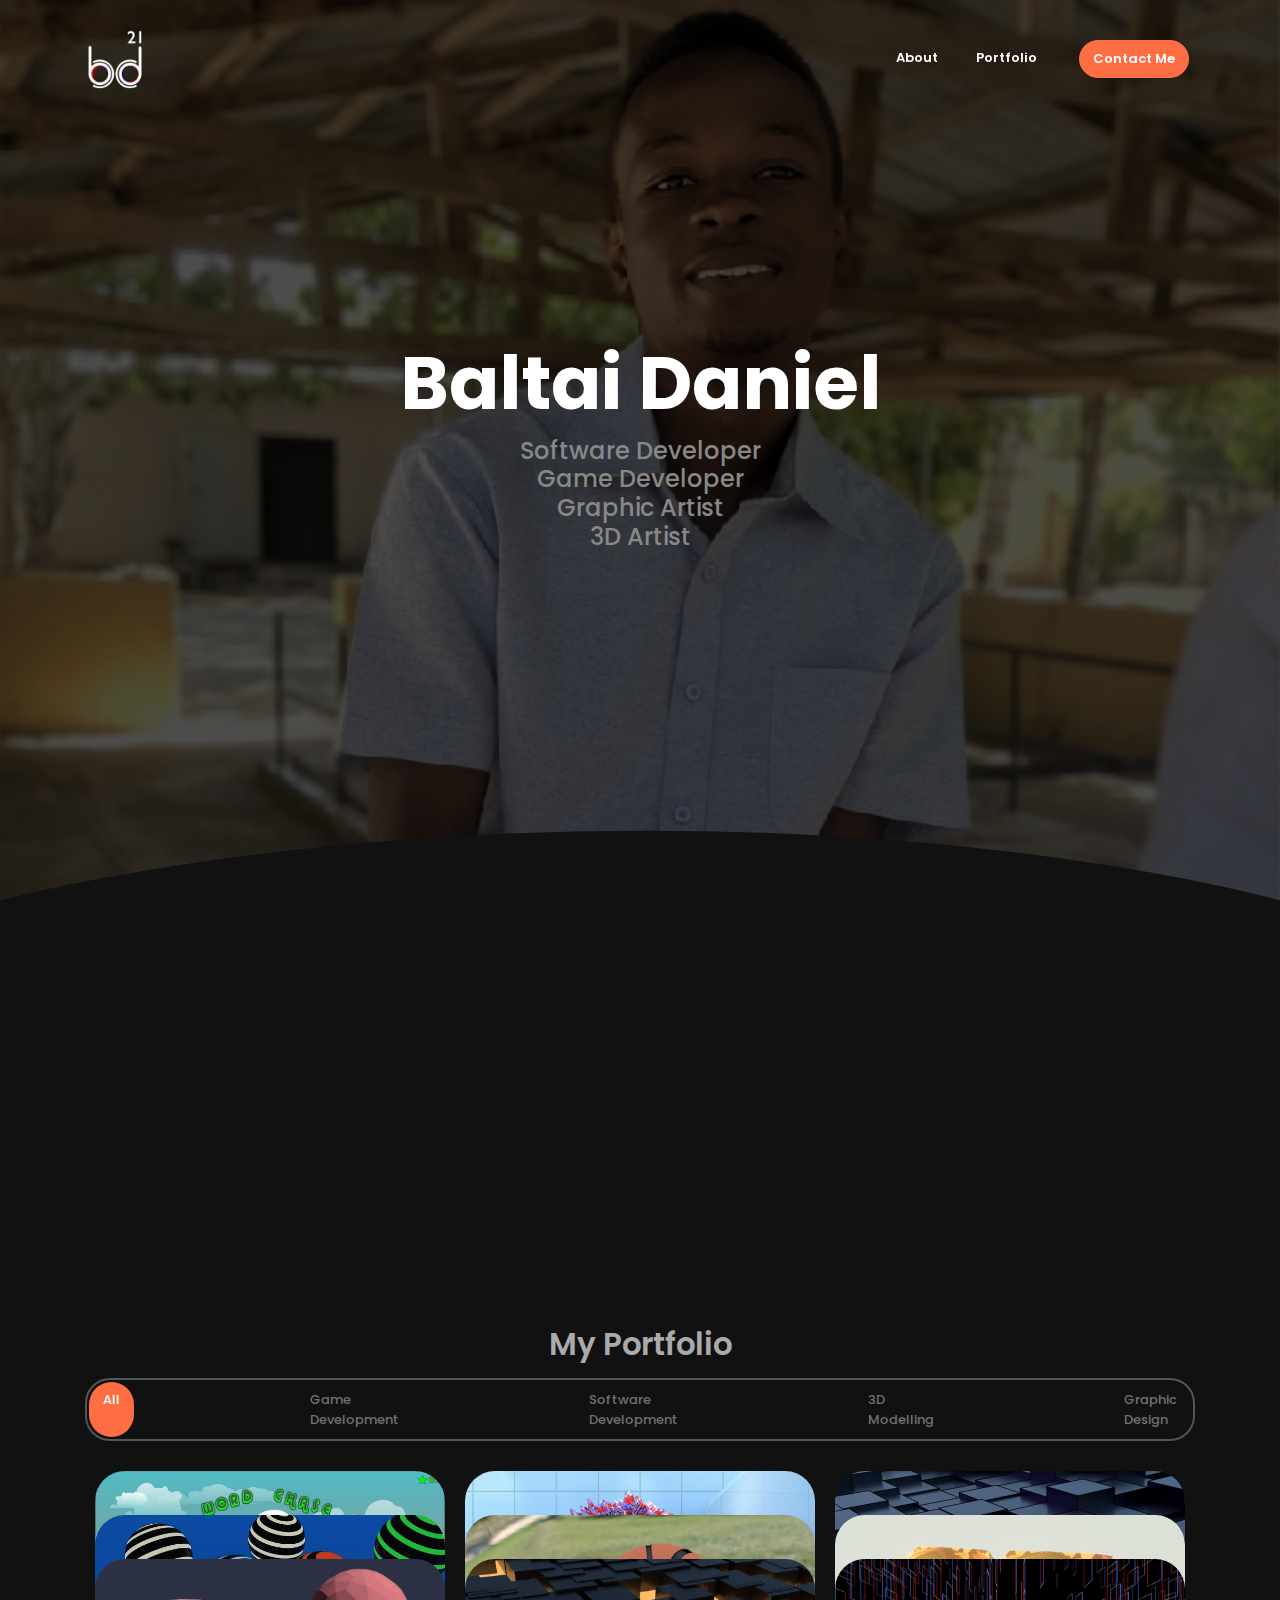
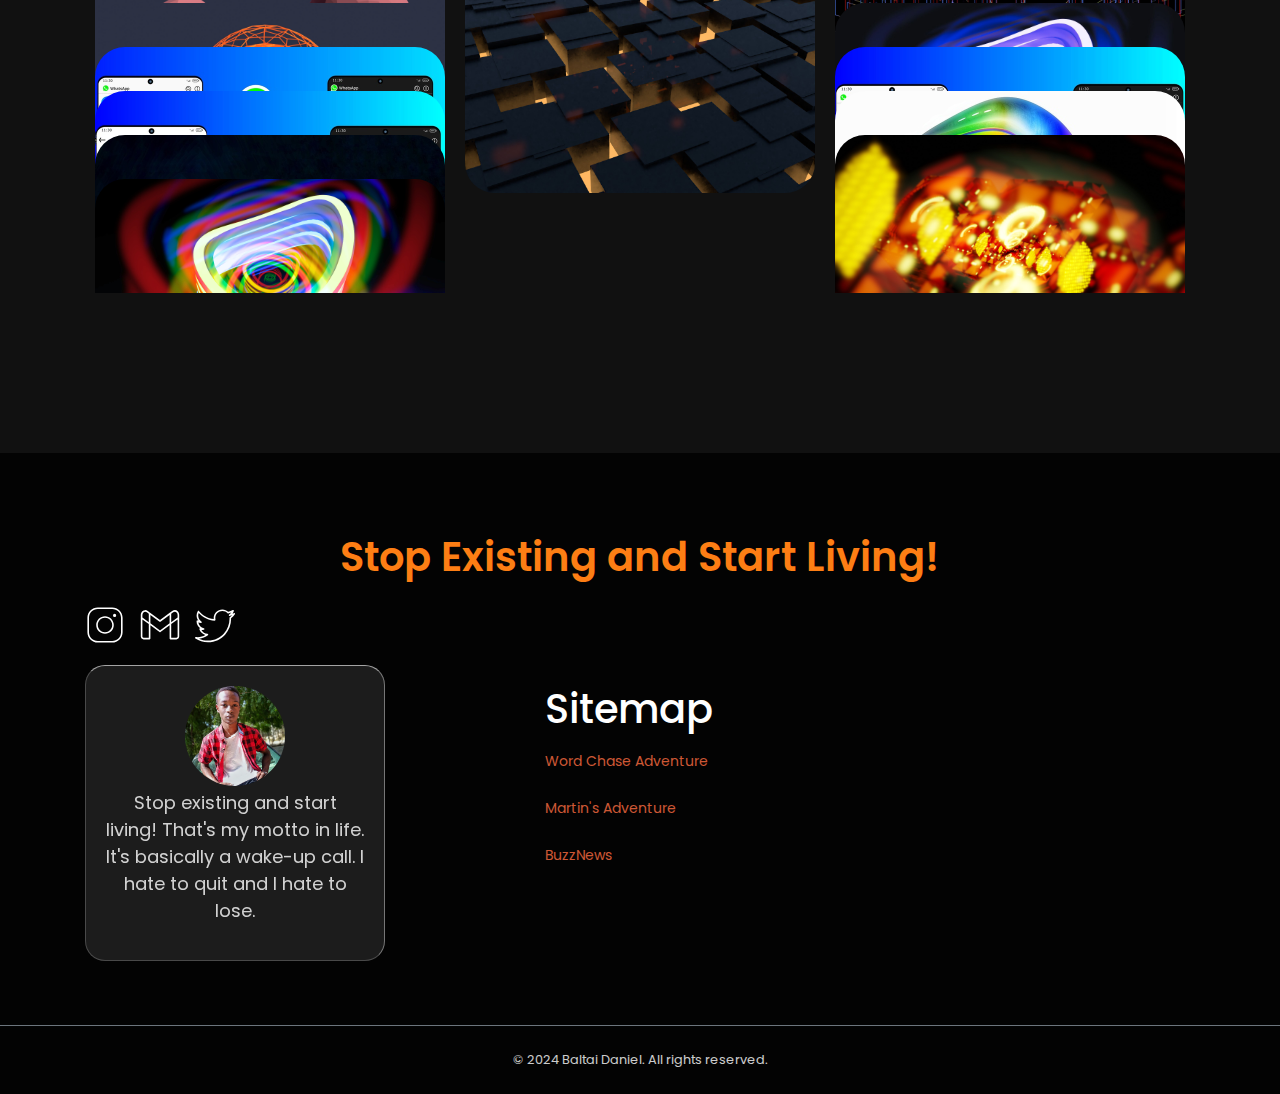
<file: public_html/index.html>
<!DOCTYPE html>
<html lang="en">
<head>
	<meta charset="utf-8">
    <meta name="viewport" content="width=device-width, initial-scale=1, shrink-to-fit=no">
    <meta name="description" content="Baltai Daniel">
    <title>Baltai Daniel</title>
    <!-- font icons -->
    <link rel="stylesheet" href="assets/vendors/themify-icons/css/themify-icons.css">
    <!-- Bootstrap + LeadMark main styles -->
	<link rel="stylesheet" href="assets/css/leadmark.css">
</head>
<body data-spy="scroll" data-target=".navbar" data-offset="40" id="home">

    <!-- page Navigation -->
    <nav class="navbar custom-navbar navbar-expand-md navbar-light fixed-top" data-spy="affix" data-offset-top="150">
        <div class="container">
            <a class="navbar-brand" href="#">
                <img src="assets/imgs/logo.png" alt=""><!-- <h1>Baltai Daniel</h1> -->
            </a>
            <button class="navbar-toggler ml-auto" type="button" data-toggle="collapse" data-target="#navbarSupportedContent" aria-controls="navbarSupportedContent" aria-expanded="false" aria-label="Toggle navigation">
                <span class="navbar-toggler-icon"></span>
            </button>
            <div class="collapse navbar-collapse" id="navbarSupportedContent">
                <ul class="navbar-nav ml-auto">                     
                    <li class="nav-item">
                        <a class="nav-link" href="#about">About</a>
                    </li>
                    <li class="nav-item">
                        <a class="nav-link" href="#portfolio">Portfolio</a>
                    </li>
                    <li class="nav-item">
                        <a href="#contact" class="ml-4 nav-link btn btn-primary btn-sm rounded">Contact Me</a>
                    </li>
                </ul>
            </div>
        </div>
    </nav>
    <!-- End Of Second Navigation -->

    <!-- Page Header -->
    <header class="header">
        <div class="overlay">

            <h1 class="title">Baltai Daniel</h1>
            
            <center><h3 style="color: #888; font-size: 24px;">Software Developer<br>Game Developer<br>Graphic Artist<br>3D Artist</h3></center>
            
        </div>  
        <div class="shape">
            <svg viewBox="0 0 1500 200">
                <path d="m 0,240 h 1500.4828 v -71.92164 c 0,0 -286.2763,-81.79324 -743.19024,-81.79324 C 300.37862,86.28512 0,168.07836 0,168.07836 Z"/>
            </svg>
        </div>  
    </header>
    <!-- End Of Page Header -->

    <!-- About Section -->
    <section  id="about" class="section pt-0">
        <div class="bio-sect">
            <div class="container">
                <h6 class="section-title text-center">Bio</h6>
                <center>
                    <h6>.......................................</h6>
                    <p><b>In my early years, my love for gaming blossomed. I have vivid memories of downloading a plethora of games onto my aunt's Nokia C2 – each under 10MB! Grand Theft Auto was the undisputed favorite among my middle school peers; practically everyone with a laptop had it installed.
                    <br>
                    My journey into game development began during the 2020 lockdown. Armed with the Godot Game Engine, I embarked on my first project: a Call of Duty clone. While I haven't yet completed it, I refuse to throw in the towel. I'm determined to see it through to the end, undeterred by setbacks or challenges.</b></p>
                    <br>
                    <button class="custom-btn"><a href="about.html">Read Full Bio</a></button>
                </center>
            </div>
        </div>
    </section>
    <!-- End of About Section -->

  


    <!-- Portfolio Section -->
    <section id="portfolio" class="section portfolio-section">
        <div class="container">
            <h6 class="section-title text-center">My Portfolio</h6>
            <!--<h6 class="section-subtitle mb-5 text-center"></h6>-->
            <div class="filters">
                <a href="#" data-filter=".new" class="active">
                    All
                </a>
                <a href="#" data-filter=".advertising">
                    Game Development
                </a>
                <a href="#" data-filter=".branding">
                    Software Development
                </a>
                <a href="#" data-filter=".web">
                    3D Modelling
                </a>
                <a href="#" data-filter=".graphic">
                    Graphic Design
                </a>
            </div>
            <div class="portfolio-container"> 
                <div class="col-md-6 col-lg-4 advertising new">
                    <a href="game_dev.html"><div class="portfolio-item">
                        <img src="assets/imgs/game-dev/WCA-ERC/004.jpg" class="img-fluid" alt="Word Chase Adventure by Baltai Daniel" loading="lazy">
                        <div class="content-holder">
                            <div class="text-holder">
                                <h6 class="title">Word Chase Adventure</h6>
                                <p class="subtitle">WCA-ERC is an educational video game.</p>
                                <button class="custom-btn2"><a href="game_dev.html">Learn More</a></button>
                            </div>
                        </div>   
                    </div></a>             
                </div>
                <div class="col-md-6 col-lg-4 graphic new">
                    <a href="graphic_design.html"><div class="portfolio-item">
                        <img src="assets/imgs/graphic-design/005.jpg" class="img-fluid" alt="Colorful Ring" loading="lazy">
                        <div class="content-holder">
                            <div class="text-holder">
                                <h6 class="title">Colorful Ring</h6>
                                <p class="subtitle">Modelled and rendered in Blender.</p>
                                <button class="custom-btn2"><a href="graphic_design.html">Learn More</a></button>
                            </div>
                        </div> 
                    </div></a>                         
                </div>
                <div class="col-md-6 col-lg-4 graphic new">
                    <a href="graphic_design.html"><div class="portfolio-item">
                        <img src="assets/imgs/graphic-design/007.jpg" class="img-fluid" alt="Boxy Floor by Baltai Daniel" loading="lazy">                         
                        <div class="content-holder">
                            <div class="text-holder">
                                <h6 class="title">Boxy Floor</h6>
                                <p class="subtitle">Modelled and rendered in Blender</p>
                                <button class="custom-btn2"><a href="graphic_design.html">Learn More</a></button>
                            </div>
                        </div>    
                    </div></a>              
                </div> 
                <div class="col-md-6 col-lg-4 graphic new">
                    <a href="graphic_design.html"><div class="portfolio-item">
                        <img src="assets/imgs/graphic-design/011.jpg" class="img-fluid" alt="Colorful Wheels by Baltai Daniel" loading="lazy">
                        <div class="content-holder">
                            <div class="text-holder">
                                <h6 class="title">Colorful Wheels</h6>
                                <p class="subtitle">Modelled and Rendered in Blender.</p>
                                <button class="custom-btn2"><a href="graphic_design.html">Learn More</a></button>
                            </div>
                        </div>
                    </div></a>                                                     
                </div>
                <div class="col-md-6 col-lg-4 web new"> 
                    <a href="_3d_modelling.html"><div class="portfolio-item">
                        <img src="assets/imgs/_3d-modelling/002.jpg" class="img-fluid" alt="Basketball by Baltai Daniel" loading="lazy">                               
                        <div class="content-holder">
                            <div class="text-holder">
                                <h6 class="title">Basketball</h6>
                                <p class="subtitle">Modelled and Rendered in Blender.</p>
                                <button class="custom-btn2"><a href="_3d_modelling.html">Learn More</a></button>
                            </div>
                        </div>
                    </div></a>                                                       
                </div> 
                <div class="col-md-6 col-lg-4 web new">
                    <a href="_3d_modelling.html"><div class="portfolio-item">
                        <img src="assets/imgs/_3d-modelling/004.jpg" class="img-fluid" alt="Radiation Cores by Baltai Daniel" loading="lazy">  
                       <div class="content-holder">
                            <div class="text-holder">
                                <h6 class="title">Radiation Cores</h6>
                                <p class="subtitle">Modelled and Rendered in Blender.</p>
                                <button class="custom-btn2"><a href="_3d_modelling.html">Learn More</a></button>
                            </div>
                        </div>
                    </div></a>                                                     
                </div>
                <div class="col-md-6 col-lg-4 web new">
                    <a href="_3d_modelling.html"><div class="portfolio-item">
                        <img src="assets/imgs/_3d-modelling/006.jpg" class="img-fluid" alt="Wallpaper by Baltai Daniel" loading="lazy">       
                       <div class="content-holder">
                            <div class="text-holder">
                                <h6 class="title">Wallpaper</h6>
                                <p class="subtitle">Modelled and Rendered in Blender.</p>
                                <button class="custom-btn2"><a href="_3d_modelling.html">Learn More</a></button>
                            </div>
                        </div>
                    </div></a>                                                       
                </div> 
                <div class="col-md-6 col-lg-4 graphic new"> 
                    <a href="graphic_design.html"><div class="portfolio-item">
                        <img src="assets/imgs/graphic-design/013.jpg" class="img-fluid" alt="Lava Cracks">            
                        <div class="content-holder">
                            <div class="text-holder">
                                <h6 class="title">Lava Cracks</h6>
                                <p class="subtitle">Modelled and Rendered in Blender.</p>
                                <button class="custom-btn2"><a href="_3d_modelling.html">Learn More</a></button>
                            </div>
                        </div>
                    </div></a>
                </div> 
                <div class="col-md-6 col-lg-4 graphic new"> 
                    <a href="graphic_design.html"><div class="portfolio-item">
                        <img src="assets/imgs/graphic-design/014.jpg" class="img-fluid" alt="Lava Cracks" loading="lazy">
                        <div class="content-holder">
                            <div class="text-holder">
                                <h6 class="title">Lava Cracks</h6>
                                <p class="subtitle">Modelled and Rendered in Blender.</p>
                                <button class="custom-btn2"><a href="_3d_modelling.html">Learn More</a></button>
                            </div>
                        </div>
                    </div></a>
                </div> 
                <div class="col-md-6 col-lg-4 graphic new">
                    <a href="graphic_design.html"><div class="portfolio-item">
                        <img src="assets/imgs/graphic-design/017.jpg" class="img-fluid" alt="Wireframe Sun by Baltai Daniel" loading="lazy">                        
                        <div class="content-holder">
                            <div class="text-holder">
                                <h6 class="title">Wireframe Sun</h6>
                                <p class="subtitle">Modelled and Rendered in Blender.</p>
                                <button class="custom-btn2"><a href="graphic_design.html">Learn More</a></button>
                            </div>
                        </div> 
                    </div></a>
                </div> 
                <div class="col-md-6 col-lg-4 graphic new">
                    <a href="_3d_modelling.html"><div class="portfolio-item">
                        <img src="assets/imgs/graphic-design/012.jpg" class="img-fluid" alt="Blue Vortex by Baltai Daniel" loading="lazy">  
                        <div class="content-holder">
                            <div class="text-holder">
                                <h6 class="title">Blue Vortex</h6>
                                <p class="subtitle">Modelled and Rendered in Blender.</p>
                                <button class="custom-btn2"><a href="_3d_modelling.html">Learn More</a></button>
                            </div>
                        </div>
                    </div></a>                                                     
                </div> 
            
                <div class="col-md-6 col-lg-4 graphic new">
                    <a href="graphic_design.html"><div class="portfolio-item">
                        <img src="assets/imgs/graphic-design/004.jpg" class="img-fluid" alt="WhatsApp Redesign by Baltai Daniel" loading="lazy">                      
                        <div class="content-holder">
                            <div class="text-holder">
                                <h6 class="title">WhatsApp Redesign</h6>
                                <p class="subtitle">Made with Inkscape.</p>
                                <button class="custom-btn2"><a href="graphic_design.html">Learn More</a></button>
                            </div>
                        </div>
                    </div></a>                                                      
                </div> 
                <div class="col-md-6 col-lg-4 graphic new">
                    <a href="graphic_design.html"><div class="portfolio-item">
                        <img src="assets/imgs/graphic-design/008.jpg" class="img-fluid" alt="WhatsApp Redesign by Baltai Daniel" loading="lazy">          
                        <div class="content-holder">
                            <div class="text-holder">
                                <h6 class="title">WhatsApp Redesign</h6>
                                <p class="subtitle">Made with Inkscape.</p>
                                <button class="custom-btn2"><a href="graphic_design.html">Learn More</a></button>
                            </div>
                        </div>
                    </div></a>                                                   
                </div>
                <div class="col-md-6 col-lg-4 graphic new">
                    <a href="graphic_design.html"><div class="portfolio-item">
                        <img src="assets/imgs/graphic-design/010.jpg" class="img-fluid" alt="WhatsApp Redesign by Baltai Daniel" loading="lazy">          
                        <div class="content-holder">
                            <div class="text-holder">
                                <h6 class="title">WhatsApp Redesign</h6>
                                <p class="subtitle">Made with Inkscape.</p>
                                <button class="custom-btn2"><a href="graphic_design.html">Learn More</a></button>
                            </div>
                        </div>
                    </div></a>                                                   
                </div>
                <div class="col-md-6 col-lg-4 graphic new">
                    <a href="graphic_design.html"><div class="portfolio-item">
                        <img src="assets/imgs/graphic-design/006.jpg" class="img-fluid" alt="Abstract by Baltai Daniel" loading="lazy">   
                        <div class="content-holder">
                            <div class="text-holder">
                                <h6 class="title">Abstract</h6>
                                <p class="subtitle">Made with Inkscape.</p>
                                <button class="custom-btn2"><a href="graphic_design.html">Learn More</a></button>
                            </div>
                        </div>
                    </div></a>                                                   
                </div>
                <div class="col-md-6 col-lg-4 graphic new">
                    <a href="graphic_design.html"><div class="portfolio-item">
                        <img src="assets/imgs/graphic-design/001.jpg" class="img-fluid" alt="Abstract by Baltai Daniel" loading="lazy"> <div class="content-holder">
                            <div class="text-holder">
                                <h6 class="title">Infinity</h6>
                                <p class="subtitle">Made with Inkscape.</p>
                                <button class="custom-btn2"><a href="graphic_design.html">Learn More</a></button>
                            </div>
                        </div>
                    </div></a>                                                   
                </div>
                <div class="col-md-6 col-lg-4 graphic new">
                    <a href="graphic_design.html"><div class="portfolio-item">
                        <img src="assets/imgs/graphic-design/009.jpg" class="img-fluid" alt="Light Art" loading="lazy">          
                        <div class="content-holder">
                            <div class="text-holder">
                                <h6 class="title">Light Art</h6>
                                <p class="subtitle">Rendered in Blender.</p>
                                <button class="custom-btn2"><a href="graphic_design.html">Learn More</a></button>
                            </div>
                        </div>
                    </div></a>                                                   
                </div>
                <div class="col-md-6 col-lg-4 graphic new">
                    <a href="graphic_design.html"><div class="portfolio-item">
                        <img src="assets/imgs/graphic-design/003.jpg" class="img-fluid" alt="Light Art" loading="lazy"> 
                        <div class="content-holder">
                            <div class="text-holder">
                                <h6 class="title">Colorful Vortex</h6>
                                <p class="subtitle">Rendered in Blender.</p>
                                <button class="custom-btn2"><a href="graphic_design.html">Learn More</a></button>
                            </div>
                        </div>
                    </div></a>                                                   
                </div>
            </div>   
        </div>            
    </section>
    <!-- End of portfolio section -->

    <!-- CV Section -->
    <section id="cv" class="section cv-section">
       <!-- <p>CV</p> -->
    </section>
    <!-- End of CV Section -->


    <!-- Contact Section -->
    <section id="contact" class="section has-img-bg pb-0">
        <div class="container">
            <center><h1 style="color: #fd7e14; font-weight: 600;">Stop Existing and Start Living!</h1></center>
            <div class="row align-items-center">
                <div class="col-md-5 my-3">
                    <div style="display: flex; gap: 15px;">
                        <a href="https://www.instagram.com/the_real_bd21"><img src="assets/imgs/icons/icons8-instagram.svg" style="width: 40px; height: 40px;"></a>
                        <a href="mailto:mail.creative.bd21@gmail.com"><img src="assets/imgs/icons/icons8-gmail.svg" style="width: 40px; height: 40px;"></a>
                        <a href="https://www.x.com/the_real_bd21"><img src="assets/imgs/icons/icons8-twitter.svg" style="width: 40px; height: 40px;"></a>
                    </div>
                    <div class="glass-card">
                        <div class="glass-card-content">
                                 <center><img src="assets/imgs/20230625_152846.jpg" class="glass-card-img"></center>
                                 <p class="ab-p">Stop existing and start living! That's my motto in life. It's basically a wake-up call. I hate to quit and I hate to lose.</p>
                             </div>
                         </div>
                    </div>
                    
                    <div style="display: inline-grid; gap: 10px;">
                        <h1>Sitemap</h1>
                        <a href="game_dev.html"><p>Word Chase Adventure</p></a>
                        <a href="game_dev.html"><p>Martin's Adventure</p></a>
                        <a href="software_dev.html"><p>BuzzNews</p></a>
                    </div>

                </div>

            </div>
            <!-- Page Footer -->
            <footer class="mt-5 py-4 border-top border-secondary">
                <center><p class="mb-0 small">&copy; 2024 Baltai Daniel. All rights reserved.</p></center>
            </footer>
            <!-- End of Page Footer -->  
        </div>
    </section>
	
	<!-- core  -->
    <script src="assets/vendors/jquery/jquery-3.4.1.js"></script>
    <script src="assets/vendors/bootstrap/bootstrap.bundle.js"></script>

    <!-- bootstrap 3 affix -->
	<script src="assets/vendors/bootstrap/bootstrap.affix.js"></script>

    <!-- Isotope -->
    <script src="assets/vendors/isotope/isotope.pkgd.js"></script>

    <!-- LeadMark js -->
    <script src="assets/js/leadmark.js"></script>

    <!-- Scroll to View js -->
    <script src="assets/js/scroll_to_view.js"></script>

</body>
</html>
</file>
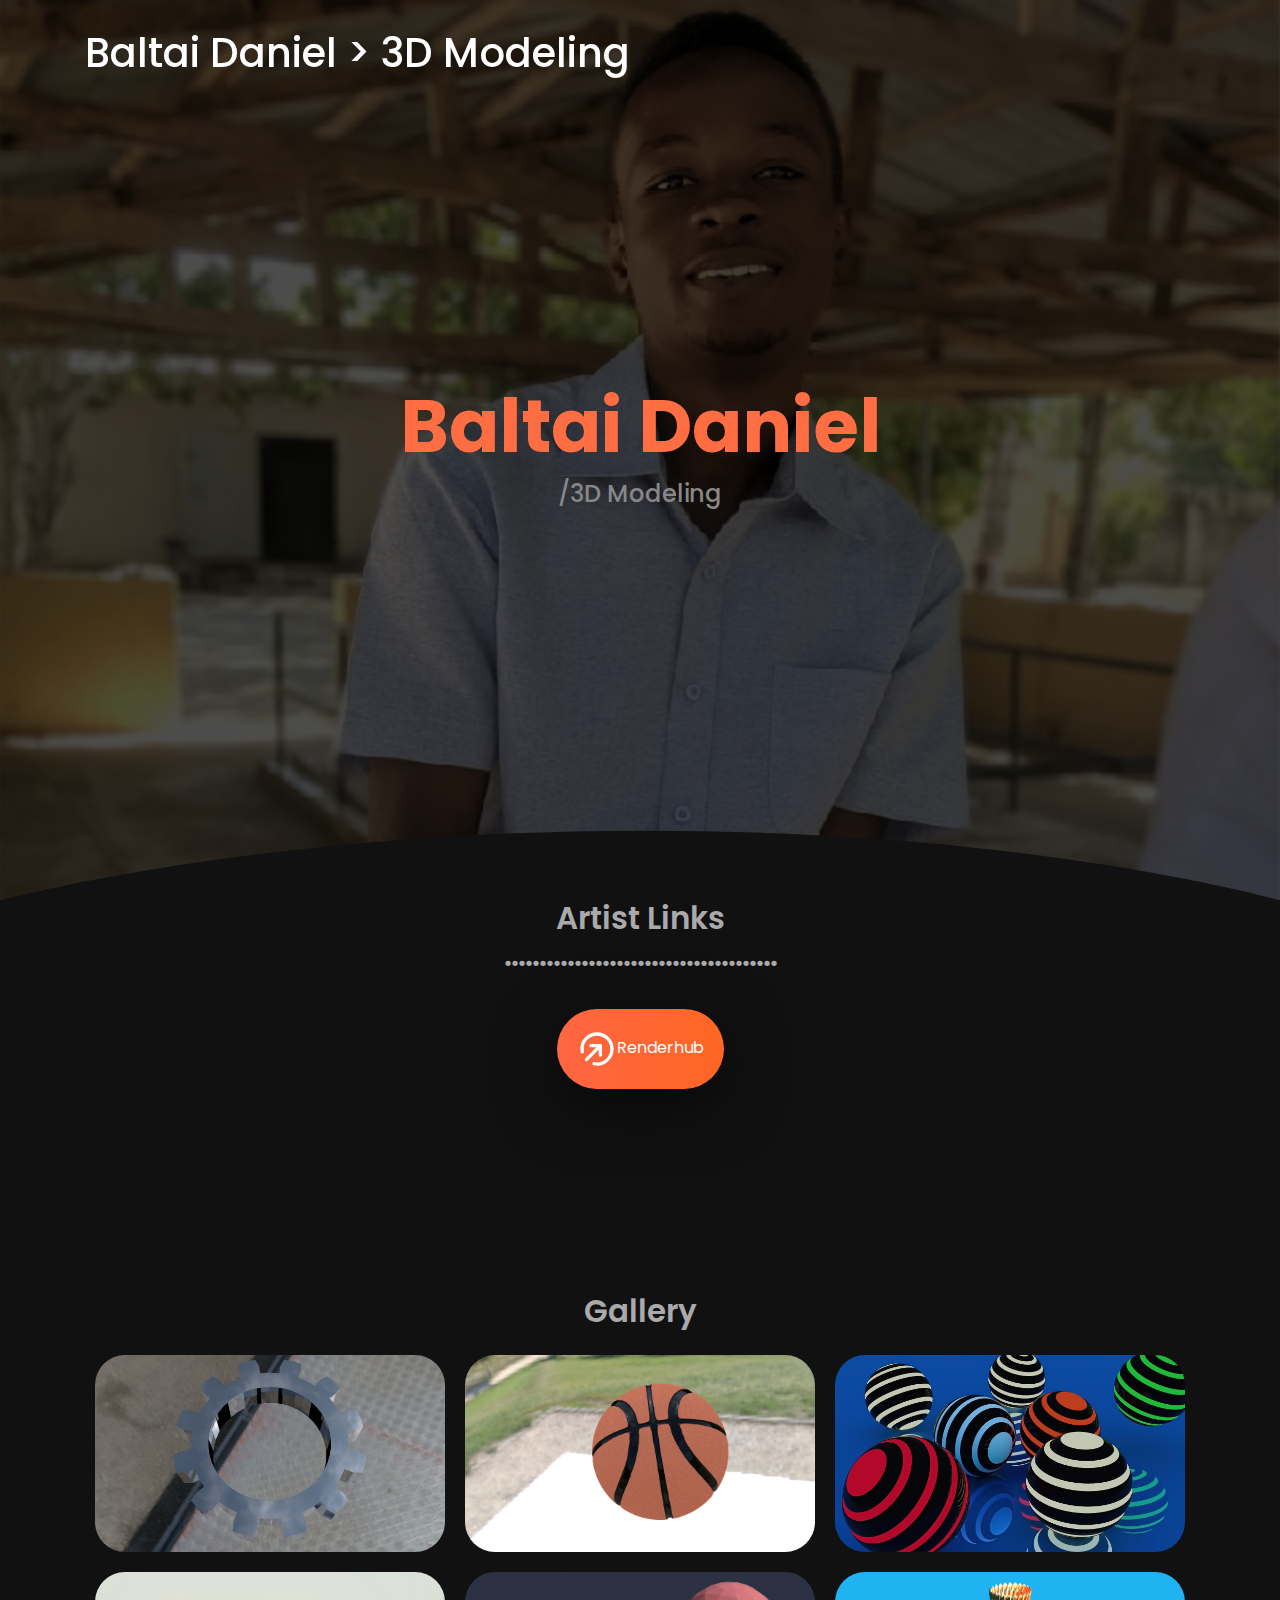
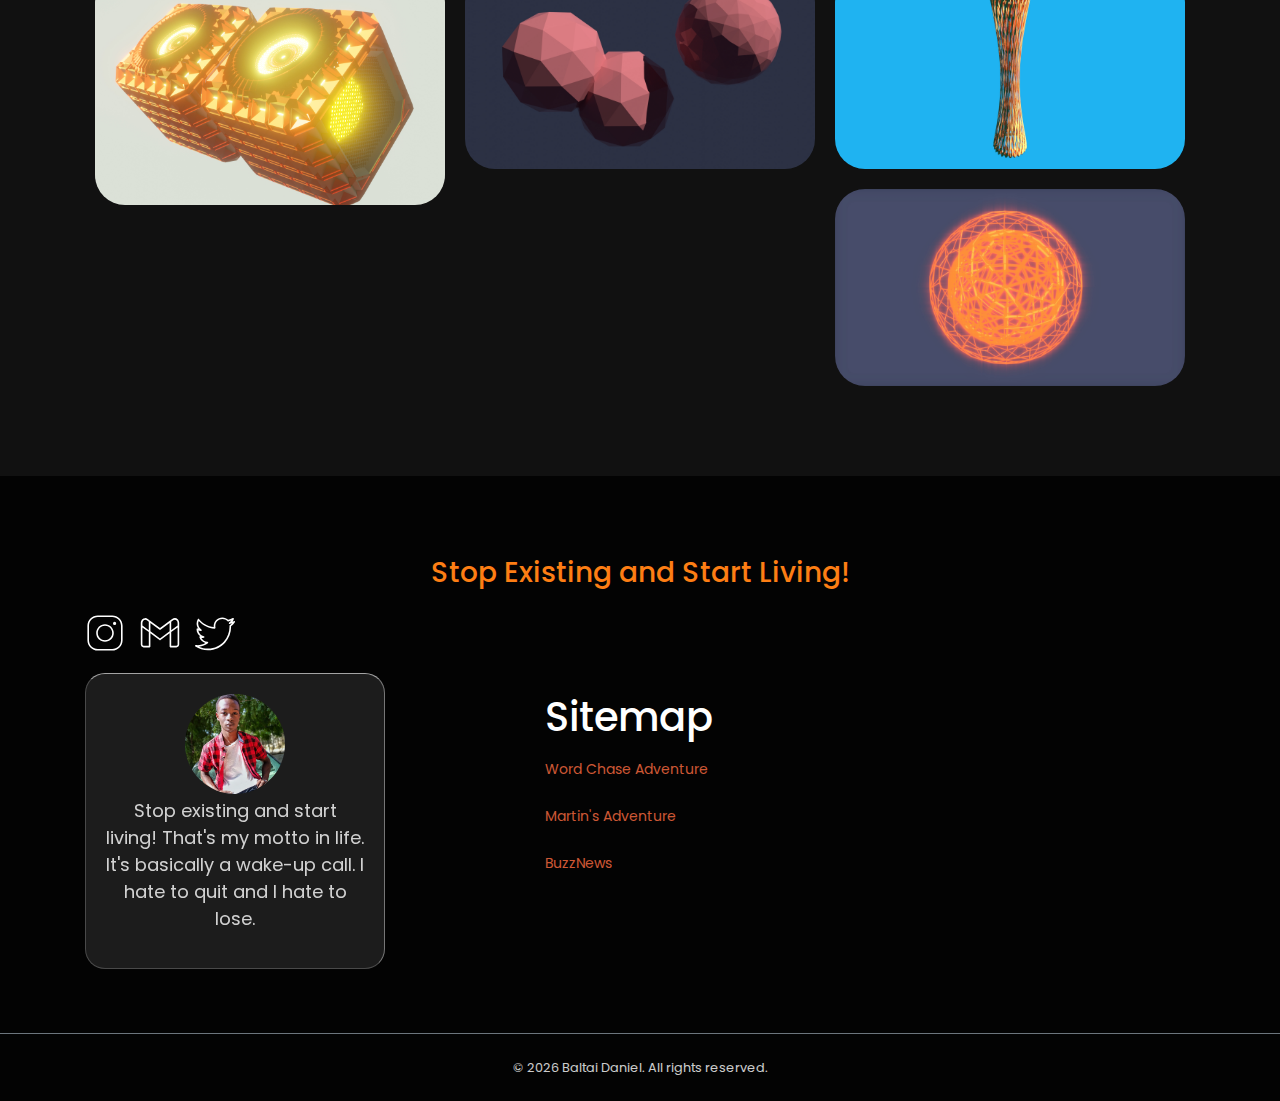
<file: public_html/_3d_modelling.html>
<!DOCTYPE html>
<html lang="en">
<head>
	<meta charset="utf-8">
    <meta name="viewport" content="width=device-width, initial-scale=1, shrink-to-fit=no">
    <meta name="description" content="Baltai Daniel, Graphic Design">
    <title>Baltai Daniel</title>
    <!-- font icons -->
    <link rel="stylesheet" href="assets/vendors/themify-icons/css/themify-icons.css">
    <!-- Bootstrap + LeadMark main styles -->
	<link rel="stylesheet" href="assets/css/leadmark.css">
</head>
<body data-spy="scroll" data-target=".navbar" data-offset="40" id="home">

    <!-- page Navigation -->
    <nav class="navbar custom-navbar navbar-expand-md navbar-dark fixed-top" data-spy="affix" data-offset-top="40">
        <div class="container">
            <a class="navbar-brand" href="#">
                <!--<img src="assets/imgs/logo.svg" alt="">--><h1>Baltai Daniel > 3D Modeling</h1>
            </a>
        </div>
    </nav>
    <!-- End Of Second Navigation -->

    <!-- Page Header -->
    <header class="header">
        <div class="overlay">

            <h1 class="title"><a href="index.html">Baltai Daniel</a></h1>
            
            <center><h3 style="color: #888;font-size: 24px;">/3D Modeling</h3></center>
            
        </div>  
        <div class="shape">
            <svg viewBox="0 0 1500 200">
                <path d="m 0,240 h 1500.4828 v -71.92164 c 0,0 -286.2763,-81.79324 -743.19024,-81.79324 C 300.37862,86.28512 0,168.07836 0,168.07836 Z"/>
            </svg>
        </div>  
        <!--<div class="mouse-icon"><div class="wheel"></div></div>-->
    </header>
    <!-- End Of Page Header -->

    <!-- Service Section -->
    <section  id="about" class="section pt-0">
        <h6 class="section-title text-center">Artist Links<br>.......................................</h6>    
        <center>
            <div style="position: relative; display: inline;">
                <li style="color:rgba(200,200,200,1); list-style: none;"><a href="www.renderhub.com/bd22"><button class="custom-btn3"><img src="assets/imgs/icons/redirect.svg" style="width: 40px; height: 40px;">Renderhub</button></a>
                </li>
                <br>
            </div>
        </center>
    </section>
    <!-- End OF Service Section -->


    <!-- Portfolio Section -->
    <section id="gfx-des" class="section portfolio-section">
        <div class="container">
            <h6 class="section-title text-center">Gallery</h6>
            
            
            <div class="portfolio-container"> 
                <div class="col-md-6 col-lg-4 advertising new">
                    <div class="portfolio-item">
                        <img src="assets/imgs/_3d-modelling/001.jpg" class="img-fluid" alt="3D Gear by Baltai Daniel">
                    </div>             
                </div>
  
                <div class="col-md-6 col-lg-4 advertising new">
                    <div class="portfolio-item">
                        <img src="assets/imgs/_3d-modelling/002.jpg" class="img-fluid" alt="Basketball by Baltai Daniel">
                    </div>             
                </div>
  
                <div class="col-md-6 col-lg-4 advertising new">
                    <div class="portfolio-item">
                        <img src="assets/imgs/_3d-modelling/003.jpg" class="img-fluid" alt="Colorful Wheels by Baltai Daniel">
                    </div>             
                </div>
  
                <div class="col-md-6 col-lg-4 advertising new">
                    <div class="portfolio-item">
                        <img src="assets/imgs/_3d-modelling/004.jpg" class="img-fluid" alt="Radiation Cores by Baltai Daniel">
                    </div>             
                </div>
  
                <div class="col-md-6 col-lg-4 advertising new">
                    <div class="portfolio-item">
                        <img src="assets/imgs/_3d-modelling/005.jpg" class="img-fluid" alt="Trophy by Baltai Daniel">
                    </div>             
                </div>
  
                <div class="col-md-6 col-lg-4 advertising new">
                    <div class="portfolio-item">
                        <img src="assets/imgs/_3d-modelling/006.jpg" class="img-fluid" alt="Wallpaper by Baltai Daniel">
                    </div>             
                </div>
  
                <div class="col-md-6 col-lg-4 advertising new">
                    <div class="portfolio-item">
                        <img src="assets/imgs/_3d-modelling/007.jpg" class="img-fluid" alt="Glowing Sun by Baltai Daniel">
                    </div>             
                </div>
  


            </div>
        </div>            
    </section>
    <!-- End of portfolio section -->


    <!-- Contact Section -->
    <section id="contact" class="section has-img-bg pb-0">
        <div class="container">
            <center><h3 style="color: #fd7e14; font-weight: 2300;">Stop Existing and Start Living!</h4></center>
            <div class="row align-items-center">
                <div class="col-md-5 my-3">
                    <div style="display: flex; gap: 15px;">
                        <a href="https://www.instagram.com/the_real_bd21"><img src="assets/imgs/icons/icons8-instagram.svg" style="width: 40px; height: 40px;"></a>
                        <a href="mailto:mail.creative.bd21@gmail.com"><img src="assets/imgs/icons/icons8-gmail.svg" style="width: 40px; height: 40px;"></a>
                        <a href="https://www.x.com/the_real_bd21"><img src="assets/imgs/icons/icons8-twitter.svg" style="width: 40px; height: 40px;"></a>
                    </div>
                    <div class="glass-card">
                        <div class="glass-card-content">
                                 <center><img src="assets/imgs/20230625_152846.jpg" class="glass-card-img"></center>
                                 <!--<h1 class="glass-card-name">Baltai Daniel</h1>-->
                                 <!-- <p>🇳🇬</p> -->
                                 <p class="ab-p">Stop existing and start living! That's my motto in life. It's basically a wake-up call. I hate to quit and I hate to lose.</p>
                             </div>
                         </div>
                    </div>
                    
                    <div style="display: inline-grid; gap: 10px;">
                        <h1>Sitemap</h1>
                        <a href="#WCA-ERC"><p>Word Chase Adventure</p></a>
                        <a href="#mtnadv"><p>Martin's Adventure</p></a>
                        <a href="software_dev.html"><p>BuzzNews</p></a>
                    </div>

                </div>

            </div>
            <!-- Page Footer -->
            <footer class="mt-5 py-4 border-top border-secondary">
                <center><p class="mb-0 small">&copy; <script>document.write(new Date().getFullYear())</script> Baltai Daniel. All rights reserved.</p></center>
            </footer>
            <!-- End of Page Footer -->  
        </div>
    </section>
	
	<!-- core  -->
    <script src="assets/vendors/jquery/jquery-3.4.1.js"></script>
    <script src="assets/vendors/bootstrap/bootstrap.bundle.js"></script>

    <!-- bootstrap 3 affix -->
	<script src="assets/vendors/bootstrap/bootstrap.affix.js"></script>

    <!-- Isotope -->
    <script src="assets/vendors/isotope/isotope.pkgd.js"></script>

    <!-- LeadMark js -->
    <script src="assets/js/leadmark.js"></script>

</body>
</html>
</file>
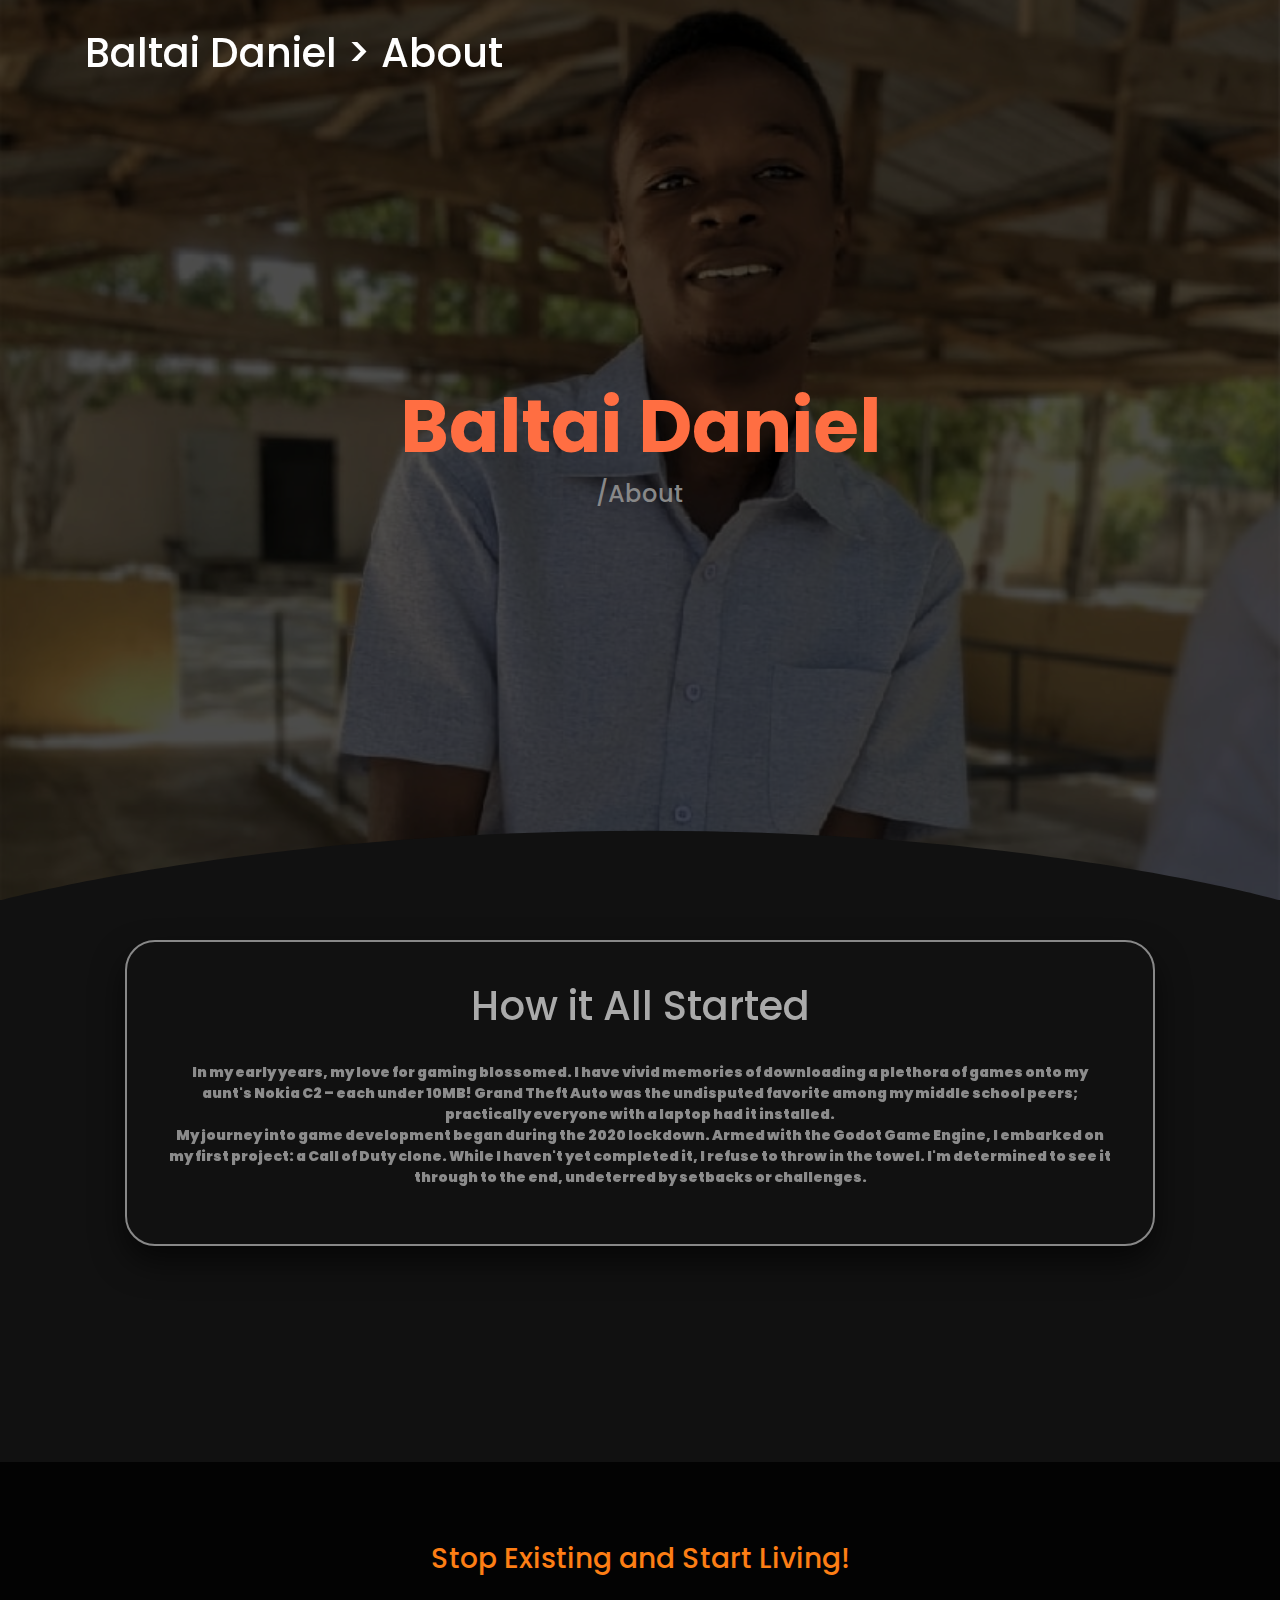
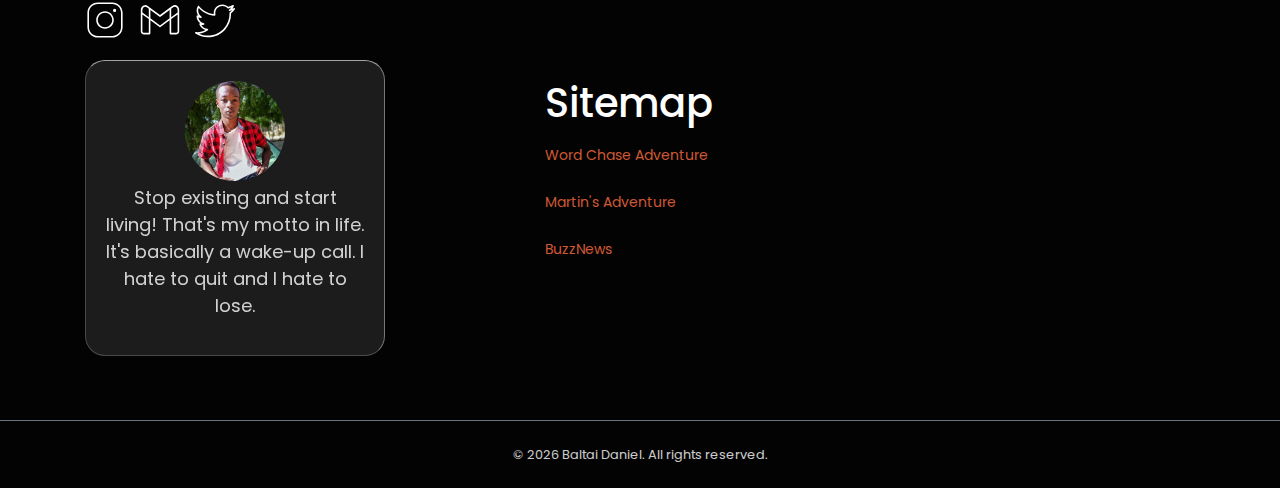
<file: public_html/about.html>
<!DOCTYPE html>
<html lang="en">
<head>
	<meta charset="utf-8">
    <meta name="viewport" content="width=device-width, initial-scale=1, shrink-to-fit=no">
    <meta name="description" content="Baltai Daniel">
    <title>About Baltai Daniel</title>
    <!-- font icons -->
    <link rel="stylesheet" href="assets/vendors/themify-icons/css/themify-icons.css">
    <!-- Bootstrap + LeadMark main styles -->
	<link rel="stylesheet" href="assets/css/leadmark.css">
</head>
<body data-spy="scroll" data-target=".navbar" data-offset="40" id="home">

    <!-- page Navigation -->
    <nav class="navbar custom-navbar navbar-expand-md navbar-dark fixed-top" data-spy="affix" data-offset-top="10">
        <div class="container">
            <a class="navbar-brand" href="#">
                <!--<img src="assets/imgs/logo.svg" alt="">--><h1>Baltai Daniel > About</h1>
            </a>
        </div>
    </nav>
    <!-- End Of Second Navigation -->

    <!-- Page Header -->
    <header class="header">
        <div class="overlay">

            <h1 class="title"><a href="index.html">Baltai Daniel</a></h1>
            
            <center><h3 style="color: #888;font-size: 24px;">/About</h3></center>
            
        </div>  
        <div class="shape">
            <svg viewBox="0 0 1500 200">
                <path d="m 0,240 h 1500.4828 v -71.92164 c 0,0 -286.2763,-81.79324 -743.19024,-81.79324 C 300.37862,86.28512 0,168.07836 0,168.07836 Z"/>
            </svg>
        </div>  
        <!--<div class="mouse-icon"><div class="wheel"></div></div>-->
    </header>
    <!-- End Of Page Header -->

    <!-- Service Section -->
    <section  id="about" class="section pt-0">
        <div class="container">
            <section class="game-info-container">
                <div class="game-info-vbox">

                    <center>
                        <h1>How it All Started</h1>
                        <br><p class="game-info-p-bold">In my early years, my love for gaming blossomed. I have vivid memories of downloading a plethora of games onto my aunt's Nokia C2 – each under 10MB! Grand Theft Auto was the undisputed favorite among my middle school peers; practically everyone with a laptop had it installed.
                        <br>
                        My journey into game development began during the 2020 lockdown. Armed with the Godot Game Engine, I embarked on my first project: a Call of Duty clone. While I haven't yet completed it, I refuse to throw in the towel. I'm determined to see it through to the end, undeterred by setbacks or challenges.</p>
                        </center>
                </div>
        </section>

        </div>
    </section>
    <!-- End OF Service Section -->

  


      <!--  <div style="padding: 40px;">
      <h3 class="mt-5">Summary</h3>
      <hr>
      <h6 class="section-secondary-title">Experience :</h6>
      <li>3 years</li>
      </div>  -->
      
      <!-- divider -->
      <div class="py-5"></div>



    <!-- End of portfolio section -->







    <!-- Contact Section -->
    <section id="contact" class="section has-img-bg pb-0">
        <div class="container">
            <center><h3 style="color: #fd7e14; font-weight: 2300;">Stop Existing and Start Living!</h4></center>
            <div class="row align-items-center">
                <div class="col-md-5 my-3">
                    <!--<h6 class="mb-0">Phone</h6>
                    <p class="mb-4">+</p>

                    <h6 class="mb-0">Address</h6>
                    <p class="mb-4">12345</p>

                    <h6 class="mb-0">Email</h6>
                    <p class="mb-0">info@website.com</p>
                    <p></p>-->
                    <div style="display: flex; gap: 15px;">
                        <a href="https://www.instagram.com/the_real_bd21"><img src="assets/imgs/icons/icons8-instagram.svg" style="width: 40px; height: 40px;"></a>
                        <a href="mailto:mail.creative.bd21@gmail.com"><img src="assets/imgs/icons/icons8-gmail.svg" style="width: 40px; height: 40px;"></a>
                        <a href="https://www.x.com/the_real_bd21"><img src="assets/imgs/icons/icons8-twitter.svg" style="width: 40px; height: 40px;"></a>
                    </div>
                    <div class="glass-card">
                        <div class="glass-card-content">
                                 <center><img src="assets/imgs/20230625_152846.jpg" class="glass-card-img"></center>
                                 <!--<h1 class="glass-card-name">Baltai Daniel</h1>-->
                                 <!-- <p>🇳🇬</p> -->
                                 <p class="ab-p">Stop existing and start living! That's my motto in life. It's basically a wake-up call. I hate to quit and I hate to lose.</p>
                             </div>
                         </div>
                    </div>
                    
                    <div style="display: inline-grid; gap: 10px;">
                        <h1>Sitemap</h1>
                        <a href="#WCA-ERC"><p>Word Chase Adventure</p></a>
                        <a href="#mtnadv"><p>Martin's Adventure</p></a>
                        <a href="software_dev.html"><p>BuzzNews</p></a>
                    </div>

                </div>

            </div>
            <!-- Page Footer -->
            <footer class="mt-5 py-4 border-top border-secondary">
                <center><p class="mb-0 small">&copy; <script>document.write(new Date().getFullYear())</script> Baltai Daniel. All rights reserved.</p></center>
            </footer>
            <!-- End of Page Footer -->  
        </div>
    </section>
	
	<!-- core  -->
    <script src="assets/vendors/jquery/jquery-3.4.1.js"></script>
    <script src="assets/vendors/bootstrap/bootstrap.bundle.js"></script>

    <!-- bootstrap 3 affix -->
	<script src="assets/vendors/bootstrap/bootstrap.affix.js"></script>

    <!-- Isotope -->
    <script src="assets/vendors/isotope/isotope.pkgd.js"></script>

    <!-- LeadMark js -->
    <script src="assets/js/leadmark.js"></script>

</body>
</html>
</file>
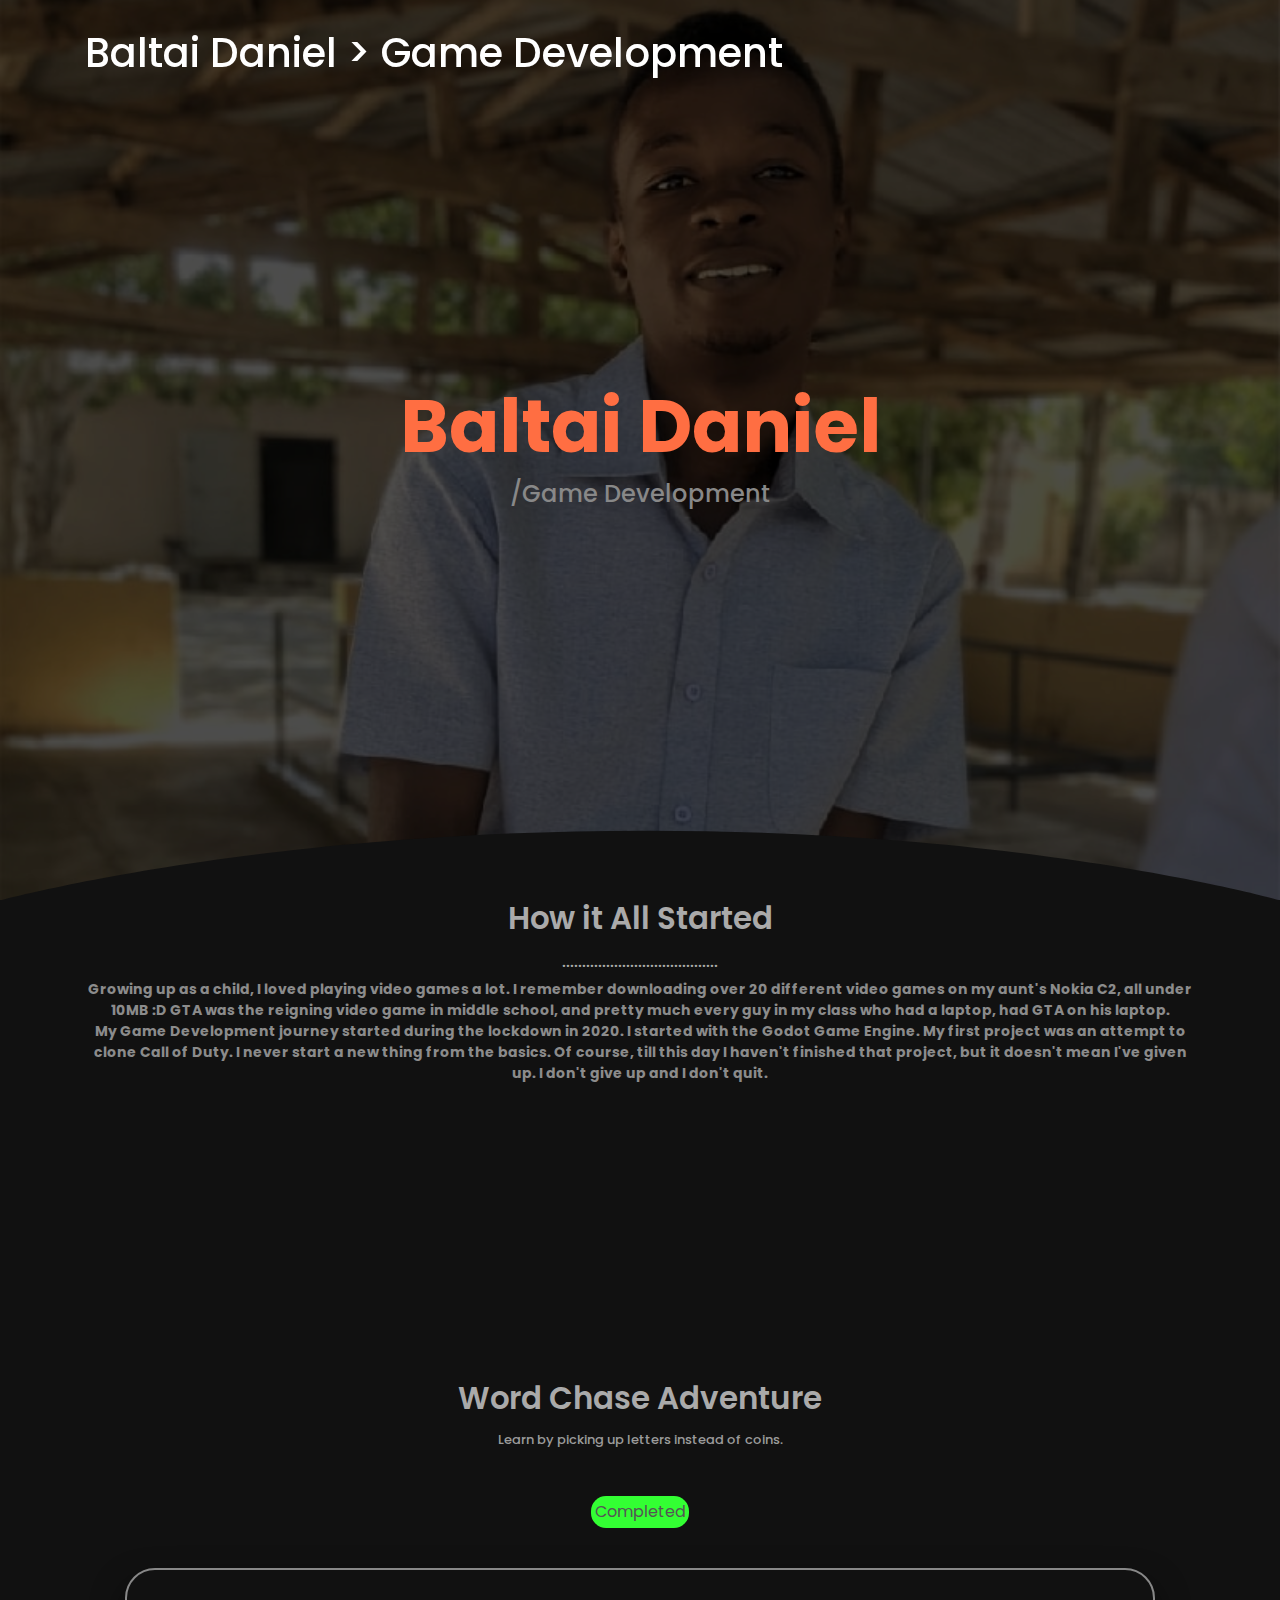
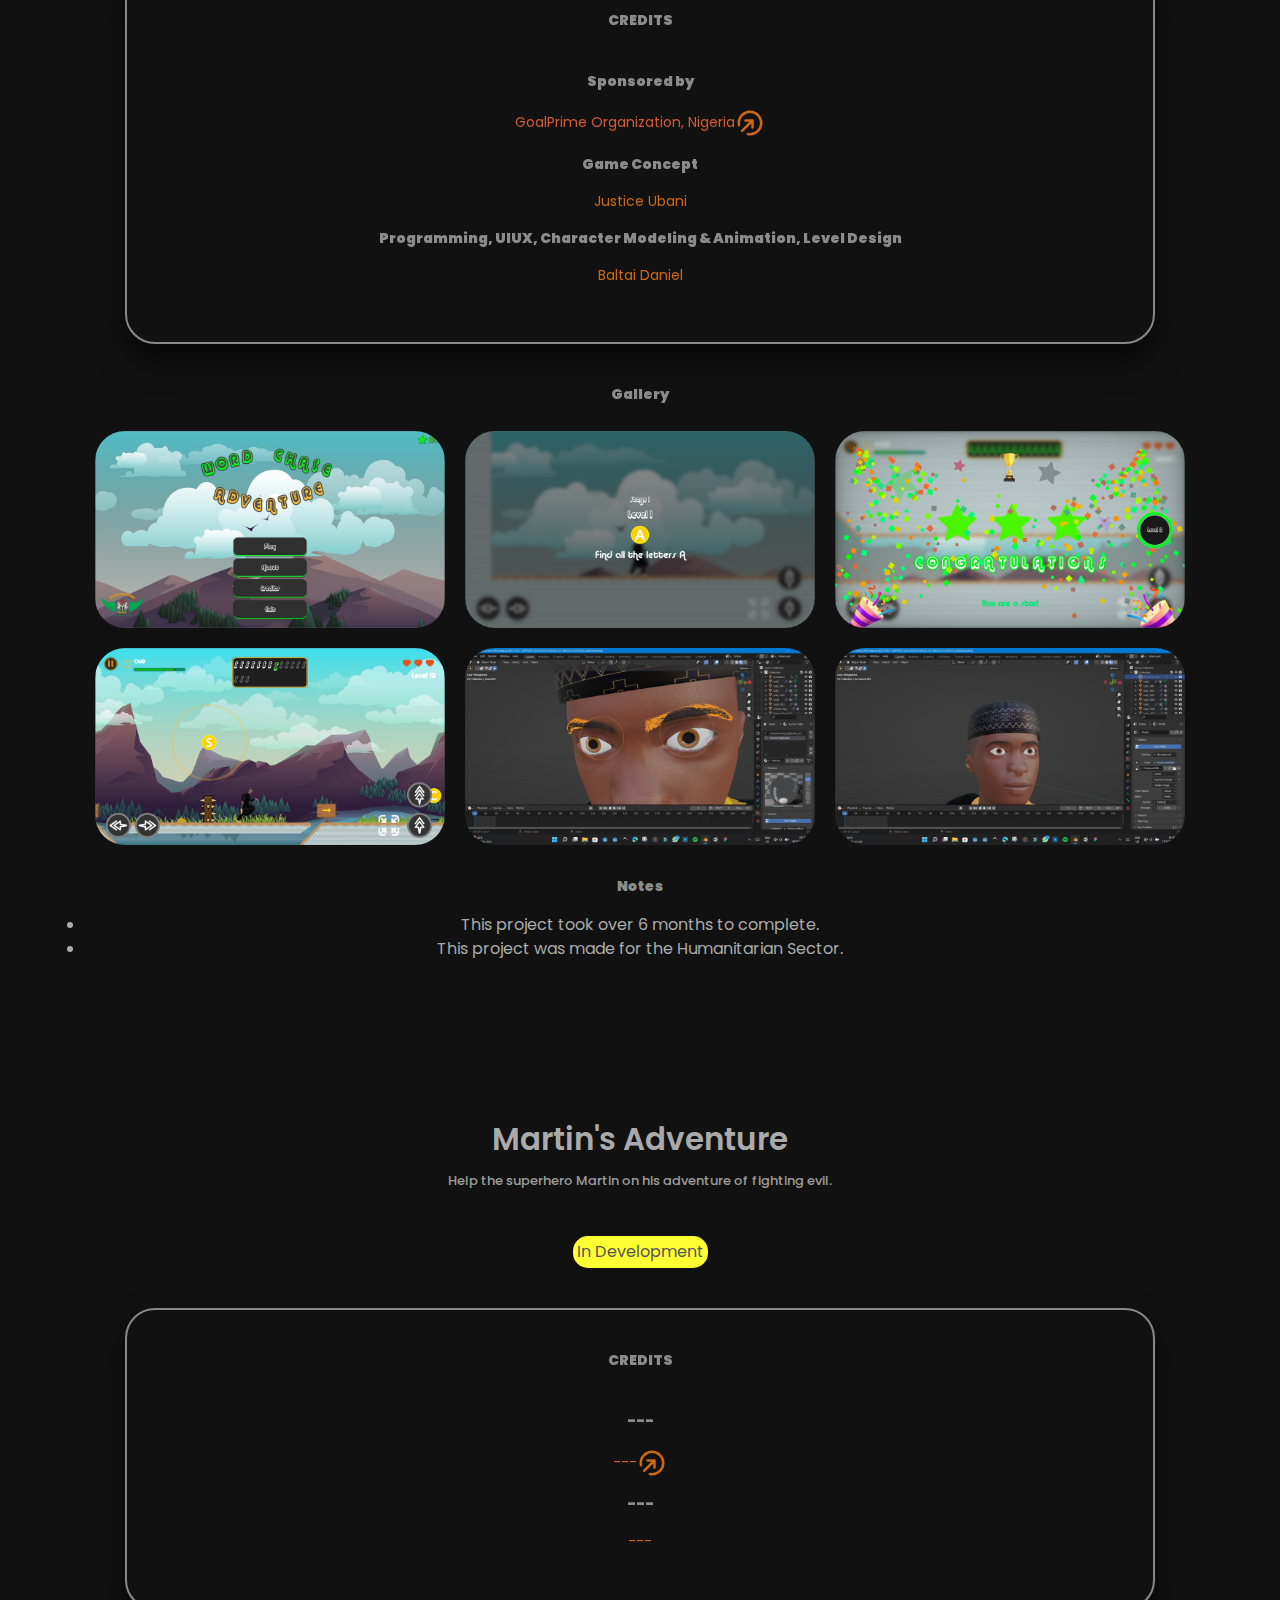
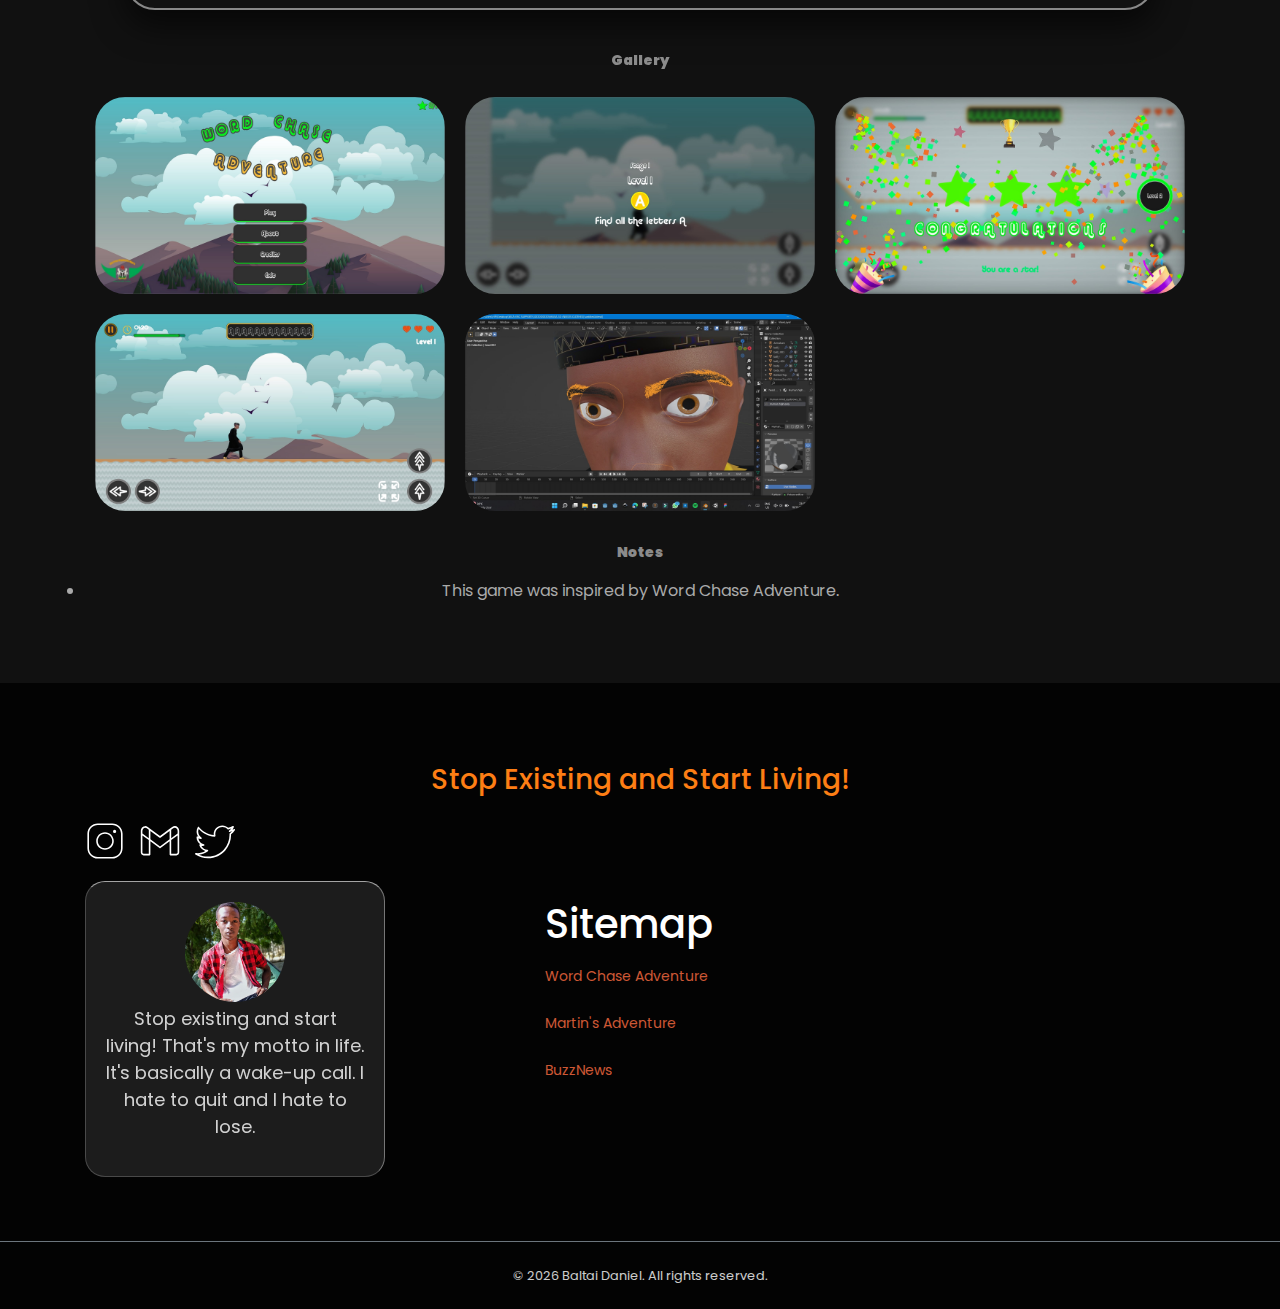
<file: public_html/game_dev.html>
<!DOCTYPE html>
<html lang="en">
<head>
	<meta charset="utf-8">
    <meta name="viewport" content="width=device-width, initial-scale=1, shrink-to-fit=no">
    <meta name="description" content="Baltai Daniel">
    <title>Baltai Daniel</title>
    <!-- font icons -->
    <link rel="stylesheet" href="assets/vendors/themify-icons/css/themify-icons.css">
    <!-- Bootstrap + LeadMark main styles -->
	<link rel="stylesheet" href="assets/css/leadmark.css">
</head>
<body data-spy="scroll" data-target=".navbar" data-offset="40" id="home">

    <!-- page Navigation -->
    <nav class="navbar custom-navbar navbar-expand-md navbar-dark fixed-top" data-spy="affix" data-offset-top="40">
        <div class="container">
            <a class="navbar-brand" href="#">
                <h1>Baltai Daniel > Game Development</h1>
            </a>
        </div>
    </nav>
    <!-- End Of Second Navigation -->

    <!-- Page Header -->
    <header class="header">
        <div class="overlay">

            <h1 class="title"><a href="index.html">Baltai Daniel</a></h1>
            
            <center><h3 style="color: #888;font-size: 24px;">/Game Development</h3></center>
            
        </div>  
        <div class="shape">
            <svg viewBox="0 0 1500 200">
                <path d="m 0,240 h 1500.4828 v -71.92164 c 0,0 -286.2763,-81.79324 -743.19024,-81.79324 C 300.37862,86.28512 0,168.07836 0,168.07836 Z"/>
            </svg>
        </div>  
        <!--<div class="mouse-icon"><div class="wheel"></div></div>-->
    </header>
    <!-- End Of Page Header -->

    <!-- Service Section -->
    <section  id="about" class="section pt-0">
        <div class="container">
            <h6 class="section-title text-center">How it All Started</h6>
            <center>
                <h6>.......................................</h6>
                <p><b>Growing up as a child, I loved playing video games a lot. I remember downloading over 20 different video games on my aunt's Nokia C2, all under 10MB :D  GTA was the reigning video game in middle school, and pretty much every guy in my class who had a laptop, had GTA on his laptop.<br>My Game Development journey started during the lockdown in 2020. I started with the Godot Game Engine. My first project was an attempt to clone Call of Duty. I never start a new thing from the basics. Of course, till this day I haven't finished that project, but it doesn't mean I've given up. I don't give up and I don't quit.</b></p>
                <br>
            </center>

        </div>
    </section>
    <!-- End OF Service Section -->

  


      
      <!-- divider -->
      <div class="py-5"></div>




    <!-- Portfolio Section -->
    <section id="WCA-ERC" class="section portfolio-section">
        <div class="container">
            <h6 class="section-title text-center">Word Chase Adventure</h6>
            <h6 class="section-subtitle mb-5 text-center">Learn by picking up letters instead of coins.</h6>

            <div class="grid-container">
                <center>
                    <div class="project-completed">Completed</div>
                </center>

                <section class="game-info-container">
                    <div class="game-info-vbox">

                        <center>
                            <p class="game-info-p-bold">CREDITS</p>
                            <br><p class="game-info-p-bold">Sponsored by</p><a href="https://www.goalprime.org"><p class="game-info-p">GoalPrime Organization, Nigeria<img src="assets/imgs/icons/redirect - Orange.svg" style="width: 30px; height: 30px;"></a></p>
                            <p class="game-info-p-bold">Game Concept</p><p class="game-info-p" style="color: #fd7e14;">Justice Ubani</p>
                            <p class="game-info-p-bold">Programming, UIUX, Character Modeling & Animation, Level Design</p><p class="game-info-p" style="color: #fd7e14;">Baltai Daniel</p>
                        </center>
                    </div>
                </section>
            </div>
            
            <center>
                <p class="game-info-p-bold">Gallery</p>
            </center>

            <div class="portfolio-container"> 
                <div class="col-md-6 col-lg-4 advertising new">
                    <div class="portfolio-item">
                        <img src="assets/imgs/game-dev/WCA-ERC/004.jpg" class="img-fluid" alt="Word Chase Adventure by Justice Ubani and Baltai Daniel">
                    </div>             
                </div>
                <div class="col-md-6 col-lg-4 advertising new">
                    <div class="portfolio-item">
                        <img src="assets/imgs/game-dev/WCA-ERC/003.jpg" class="img-fluid" alt="Word Chase Adventure by Justice Ubani and Baltai Daniel">
                    </div>             
                </div>
                <div class="col-md-6 col-lg-4 advertising new">
                    <div class="portfolio-item">
                        <img src="assets/imgs/game-dev/WCA-ERC/002.jpg" class="img-fluid" alt="Word Chase Adventure by Justice Ubani and Baltai Daniel">
                    </div>             
                </div>
                <div class="col-md-6 col-lg-4 advertising new">
                    <div class="portfolio-item">
                        <img src="assets/imgs/game-dev/WCA-ERC/Untitled2.png" class="img-fluid" alt="Word Chase Adventure by Justice Ubani and Baltai Daniel">
                    </div>             
                </div>
                <div class="col-md-6 col-lg-4 advertising new">
                    <div class="portfolio-item">
                        <img src="assets/imgs/game-dev/WCA-ERC/Musa.jpg" class="img-fluid" alt="Word Chase Adventure by Justice Ubani and Baltai Daniel">
                    </div>             
                </div>
                <div class="col-md-6 col-lg-4 advertising new">
                    <div class="portfolio-item">
                        <img src="assets/imgs/game-dev/WCA-ERC/Musa3.jpg" class="img-fluid" alt="Word Chase Adventure by Justice Ubani and Baltai Daniel">
                    </div>             
                </div>

            </div>
            <center>
                <p class="game-info-p-bold"><br>Notes</p>
                <li>This project took over 6 months to complete.</li>
                <li>This project was made for the Humanitarian Sector.</li>
            </center>   
        </div>            
    </section>
    
    <section id="mtnadv" class="section portfolio-section">
        <div class="container">
            <h6 class="section-title text-center">Martin's Adventure</h6>
            <h6 class="section-subtitle mb-5 text-center">Help the superhero Martin on his adventure of fighting evil.</h6>
            

            <div class="grid-container">
                <center>
                    <div class="project-ongoing">In Development</div>
                </center>

                <section class="game-info-container">
                    <div class="game-info-vbox">

                        <center>
                            <p class="game-info-p-bold">CREDITS</p>
                            <br><p class="game-info-p-bold">---</p><a href="https://www.goalprime.org"><p class="game-info-p">---<img src="assets/imgs/icons/redirect - Orange.svg" style="width: 30px; height: 30px;"></a></p><p class="game-info-p-bold">---</p><p class="game-info-p" style="color: #fd7e14;">---</p>
                        </center>
                    </div>
                </section>
            </div>
            
            <center>
                <p class="game-info-p-bold">Gallery</p>
            </center>

            <div class="portfolio-container"> 
                <div class="col-md-6 col-lg-4 advertising new">
                    <div class="portfolio-item">
                        <img src="assets/imgs/game-dev/WCA-ERC/004.jpg" class="img-fluid" alt="Martin's Chase Adventure by Baltai Daniel">
                    </div>             
                </div>
                <div class="col-md-6 col-lg-4 advertising new">
                    <div class="portfolio-item">
                        <img src="assets/imgs/game-dev/WCA-ERC/003.jpg" class="img-fluid" alt="Martin's Adventure by Baltai Daniel">
                    </div>             
                </div>
                <div class="col-md-6 col-lg-4 advertising new">
                    <div class="portfolio-item">
                        <img src="assets/imgs/game-dev/WCA-ERC/002.jpg" class="img-fluid" alt="Martin's Adventure by Baltai Daniel">
                    </div>             
                </div>
                <div class="col-md-6 col-lg-4 advertising new">
                    <div class="portfolio-item">
                        <img src="assets/imgs/game-dev/WCA-ERC/001.jpg" class="img-fluid" alt="Martin's Adventure by Baltai Daniel">
                    </div>             
                </div>
                <div class="col-md-6 col-lg-4 advertising new">
                    <div class="portfolio-item">
                        <img src="assets/imgs/game-dev/WCA-ERC/Musa.jpg" class="img-fluid" alt="Martin's Adventure by Baltai Daniel">
                    </div>             
                </div>

            </div>
            <center>
                <p class="game-info-p-bold"><br>Notes</p>
                <li>This game was inspired by Word Chase Adventure.</li>
            </center>   
        </div>            
    </section>
    <!-- End of portfolio section -->







    <!-- Contact Section -->
    <section id="contact" class="section has-img-bg pb-0">
        <div class="container">
            <center><h3 style="color: #fd7e14; font-weight: 2300;">Stop Existing and Start Living!</h4></center>
            <div class="row align-items-center">
                <div class="col-md-5 my-3">
                    <!--<h6 class="mb-0">Phone</h6>
                    <p class="mb-4">+</p>

                    <h6 class="mb-0">Address</h6>
                    <p class="mb-4">12345</p>

                    <h6 class="mb-0">Email</h6>
                    <p class="mb-0">info@website.com</p>
                    <p></p>-->
                    <div style="display: flex; gap: 15px;">
                        <a href="https://www.instagram.com/the_real_bd21"><img src="assets/imgs/icons/icons8-instagram.svg" style="width: 40px; height: 40px;"></a>
                        <a href="mailto:mail.creative.bd21@gmail.com"><img src="assets/imgs/icons/icons8-gmail.svg" style="width: 40px; height: 40px;"></a>
                        <a href="https://www.x.com/the_real_bd21"><img src="assets/imgs/icons/icons8-twitter.svg" style="width: 40px; height: 40px;"></a>
                    </div>
                    <div class="glass-card">
                        <div class="glass-card-content">
                                 <center><img src="assets/imgs/20230625_152846.jpg" class="glass-card-img"></center>
                                 <!--<h1 class="glass-card-name">Baltai Daniel</h1>-->
                                 <!-- <p>🇳🇬</p> -->
                                 <p class="ab-p">Stop existing and start living! That's my motto in life. It's basically a wake-up call. I hate to quit and I hate to lose.</p>
                             </div>
                         </div>
                    </div>
                    
                    <div style="display: inline-grid; gap: 10px;">
                        <h1>Sitemap</h1>
                        <a href="#WCA-ERC"><p>Word Chase Adventure</p></a>
                        <a href="#mtnadv"><p>Martin's Adventure</p></a>
                        <a href="software_dev.html"><p>BuzzNews</p></a>
                    </div>

                </div>

            </div>
            <!-- Page Footer -->
            <footer class="mt-5 py-4 border-top border-secondary">
                <center><p class="mb-0 small">&copy; <script>document.write(new Date().getFullYear())</script> Baltai Daniel. All rights reserved.
				</p></center>
            </footer>
            <!-- End of Page Footer -->  
        </div>
    </section>
	
	<!-- core  -->
    <script src="assets/vendors/jquery/jquery-3.4.1.js"></script>
    <script src="assets/vendors/bootstrap/bootstrap.bundle.js"></script>

    <!-- bootstrap 3 affix -->
	<script src="assets/vendors/bootstrap/bootstrap.affix.js"></script>

    <!-- Isotope -->
    <script src="assets/vendors/isotope/isotope.pkgd.js"></script>

    <!-- LeadMark js -->
    <script src="assets/js/leadmark.js"></script>

</body>
</html>
</file>
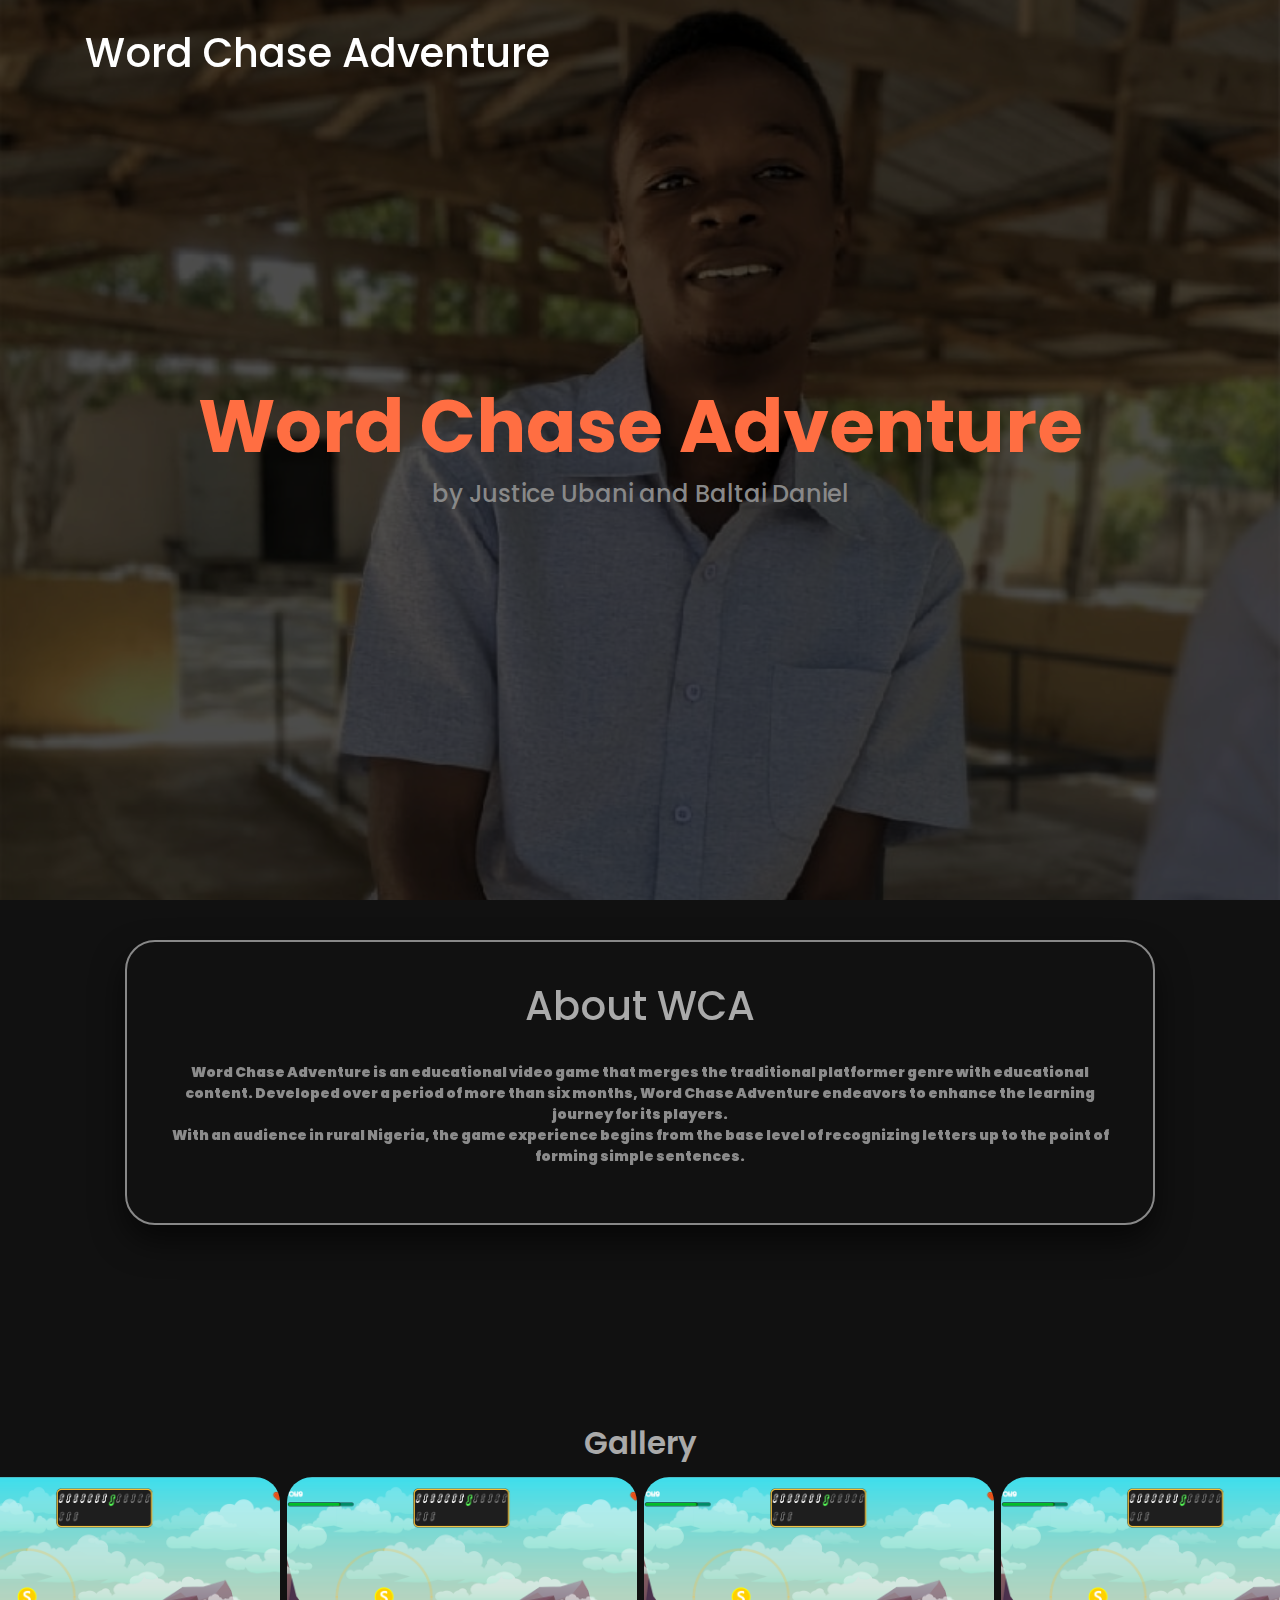
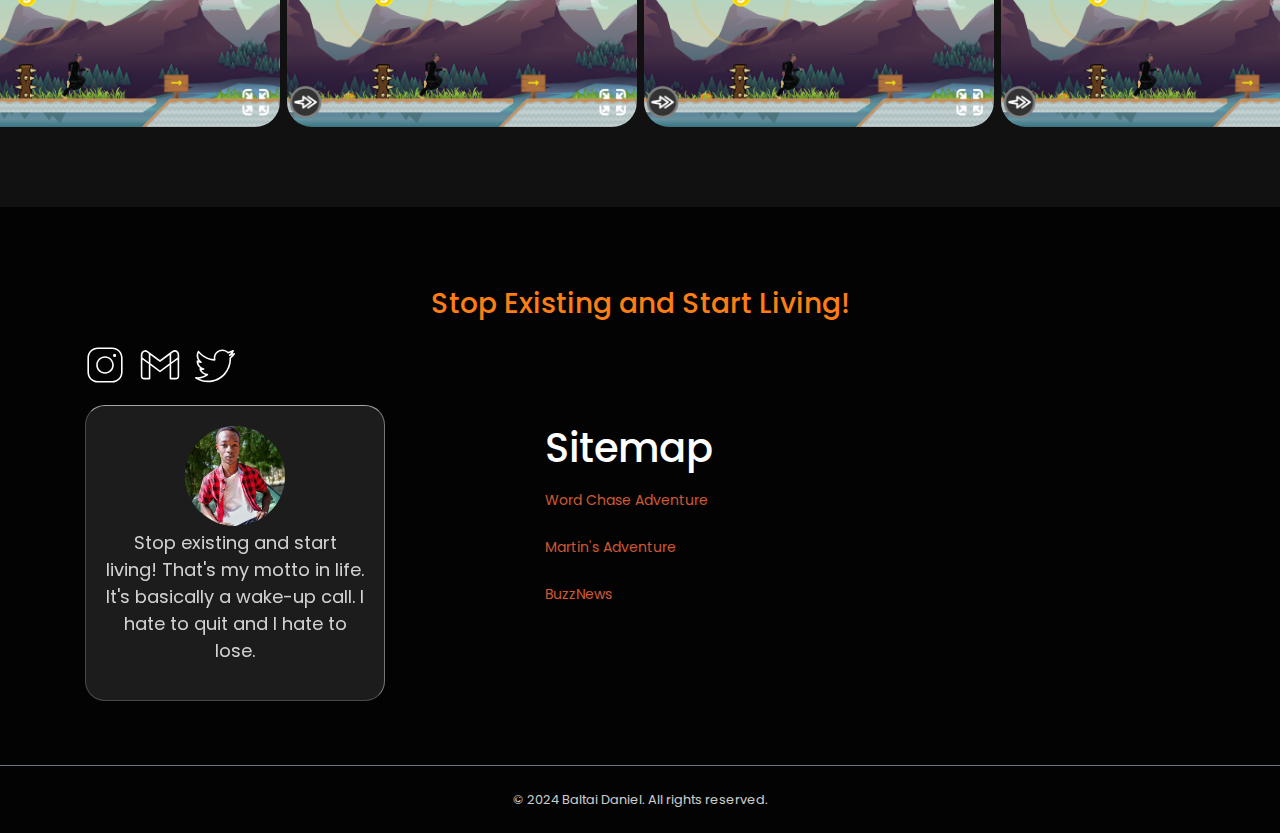
<file: public_html/game_dev_wca_erc.html>
<!DOCTYPE html>
<html lang="en">
<head>
	<meta charset="utf-8">
    <meta name="viewport" content="width=device-width, initial-scale=1, shrink-to-fit=no">
    <meta name="description" content="Baltai Daniel, Graphic Design">
    <title>Baltai Daniel | Word Chase Adventure</title>
    <!-- font icons -->
    <link rel="stylesheet" href="assets/vendors/themify-icons/css/themify-icons.css">
    <!-- Bootstrap + LeadMark main styles -->
	<link rel="stylesheet" href="assets/css/leadmark.css">
</head>
<body data-spy="scroll" data-target=".navbar" data-offset="40" id="home">

    <!-- page Navigation -->
    <nav class="navbar custom-navbar navbar-expand-md navbar-dark fixed-top" data-spy="affix" data-offset-top="40">
        <div class="container">
            <a class="navbar-brand" href="#">
                <h1>Word Chase Adventure</h1>
            </a>
        </div>
    </nav>
    <!-- End Of Second Navigation -->

    <!-- Page Header -->
    <header class="header">
        <div class="overlay">
            <h1 class="title"><a href="index.html">Word Chase Adventure</a></h1>
            <center><h3 style="color: #888;font-size: 24px;">by Justice Ubani and Baltai Daniel</h3></center>
        </div>  
    </header>
    <!-- End Of Page Header -->

    <!-- Service Section -->
    <section  id="about" class="section pt-0">
        <div class="container">
            <section class="game-info-container">
                <div class="game-info-vbox">

                    <center>
                        <h1>About WCA</h1>
                        <br><p class="game-info-p-bold">Word Chase Adventure is an educational video game that merges the traditional platformer genre with educational content. Developed over a period of more than six months, Word Chase Adventure endeavors to enhance the learning journey for its players.<br>With an audience in rural Nigeria, the game experience begins from the base level of recognizing letters up to the point of forming simple sentences.</p>

                        </center>
                </div>
        </section>

        </div>
    </section>
    <!-- End OF Service Section -->

    
    <!-- <div class="img-container">
        <img src="assets\imgs\game-dev\WCA-ERC\Untitled2.png">
        <img src="assets\imgs\game-dev\WCA-ERC\Untitled2.png">
        <img src="assets\imgs\game-dev\WCA-ERC\Untitled2.png">
        <img src="assets\imgs\game-dev\WCA-ERC\Untitled2.png">
        <img src="assets\imgs\game-dev\WCA-ERC\Untitled2.png">
    </div> -->


    <!-- Portfolio Section -->
    <section id="gfx-des" class="section portfolio-section">
        <h6 class="section-title text-center">Gallery</h6>
            
            
                <div class="img-container">
                    <img src="assets/imgs/game-dev/WCA-ERC/Untitled2.png">
                    <img src="assets/imgs/game-dev/WCA-ERC/Untitled2.png">
                    <img src="assets/imgs/game-dev/WCA-ERC/Untitled2.png">
                    <img src="assets/imgs/game-dev/WCA-ERC/Untitled2.png">
                </div>

        </div>            
    </section>
    <!-- End of portfolio section -->


    <!-- Contact Section -->
    <section id="contact" class="section has-img-bg pb-0">
        <div class="container">
            <center><h3 style="color: #fd7e14; font-weight: 2300;">Stop Existing and Start Living!</h4></center>
            <div class="row align-items-center">
                <div class="col-md-5 my-3">
                    <div style="display: flex; gap: 15px;">
                        <a href="https://www.instagram.com/the_real_bd21"><img src="assets/imgs/icons/icons8-instagram.svg" style="width: 40px; height: 40px;"></a>
                        <a href="mailto:mail.creative.bd21@gmail.com"><img src="assets/imgs/icons/icons8-gmail.svg" style="width: 40px; height: 40px;"></a>
                        <a href="https://www.x.com/the_real_bd21"><img src="assets/imgs/icons/icons8-twitter.svg" style="width: 40px; height: 40px;"></a>
                    </div>
                    <div class="glass-card">
                        <div class="glass-card-content">
                                 <center><img src="assets/imgs/20230625_152846.jpg" class="glass-card-img"></center>
                                 <!--<h1 class="glass-card-name">Baltai Daniel</h1>-->
                                 <!-- <p>🇳🇬</p> -->
                                 <p class="ab-p">Stop existing and start living! That's my motto in life. It's basically a wake-up call. I hate to quit and I hate to lose.</p>
                             </div>
                         </div>
                    </div>
                    
                    <div style="display: inline-grid; gap: 10px;">
                        <h1>Sitemap</h1>
                        <a href="#WCA-ERC"><p>Word Chase Adventure</p></a>
                        <a href="#mtnadv"><p>Martin's Adventure</p></a>
                        <a href="software_dev.html"><p>BuzzNews</p></a>
                    </div>

                </div>

            </div>
            <!-- Page Footer -->
            <footer class="mt-5 py-4 border-top border-secondary">
                <center><p class="mb-0 small">&copy; 2024 Baltai Daniel. All rights reserved.</p></center>
            </footer>
            <!-- End of Page Footer -->  
        </div>
    </section>
	
	<!-- core  -->
    <script src="assets/vendors/jquery/jquery-3.4.1.js"></script>
    <script src="assets/vendors/bootstrap/bootstrap.bundle.js"></script>

    <!-- bootstrap 3 affix -->
	<script src="assets/vendors/bootstrap/bootstrap.affix.js"></script>

    <!-- Isotope -->
    <script src="assets/vendors/isotope/isotope.pkgd.js"></script>

    <!-- LeadMark js -->
    <script src="assets/js/leadmark.js"></script>

</body>
</html>
</file>
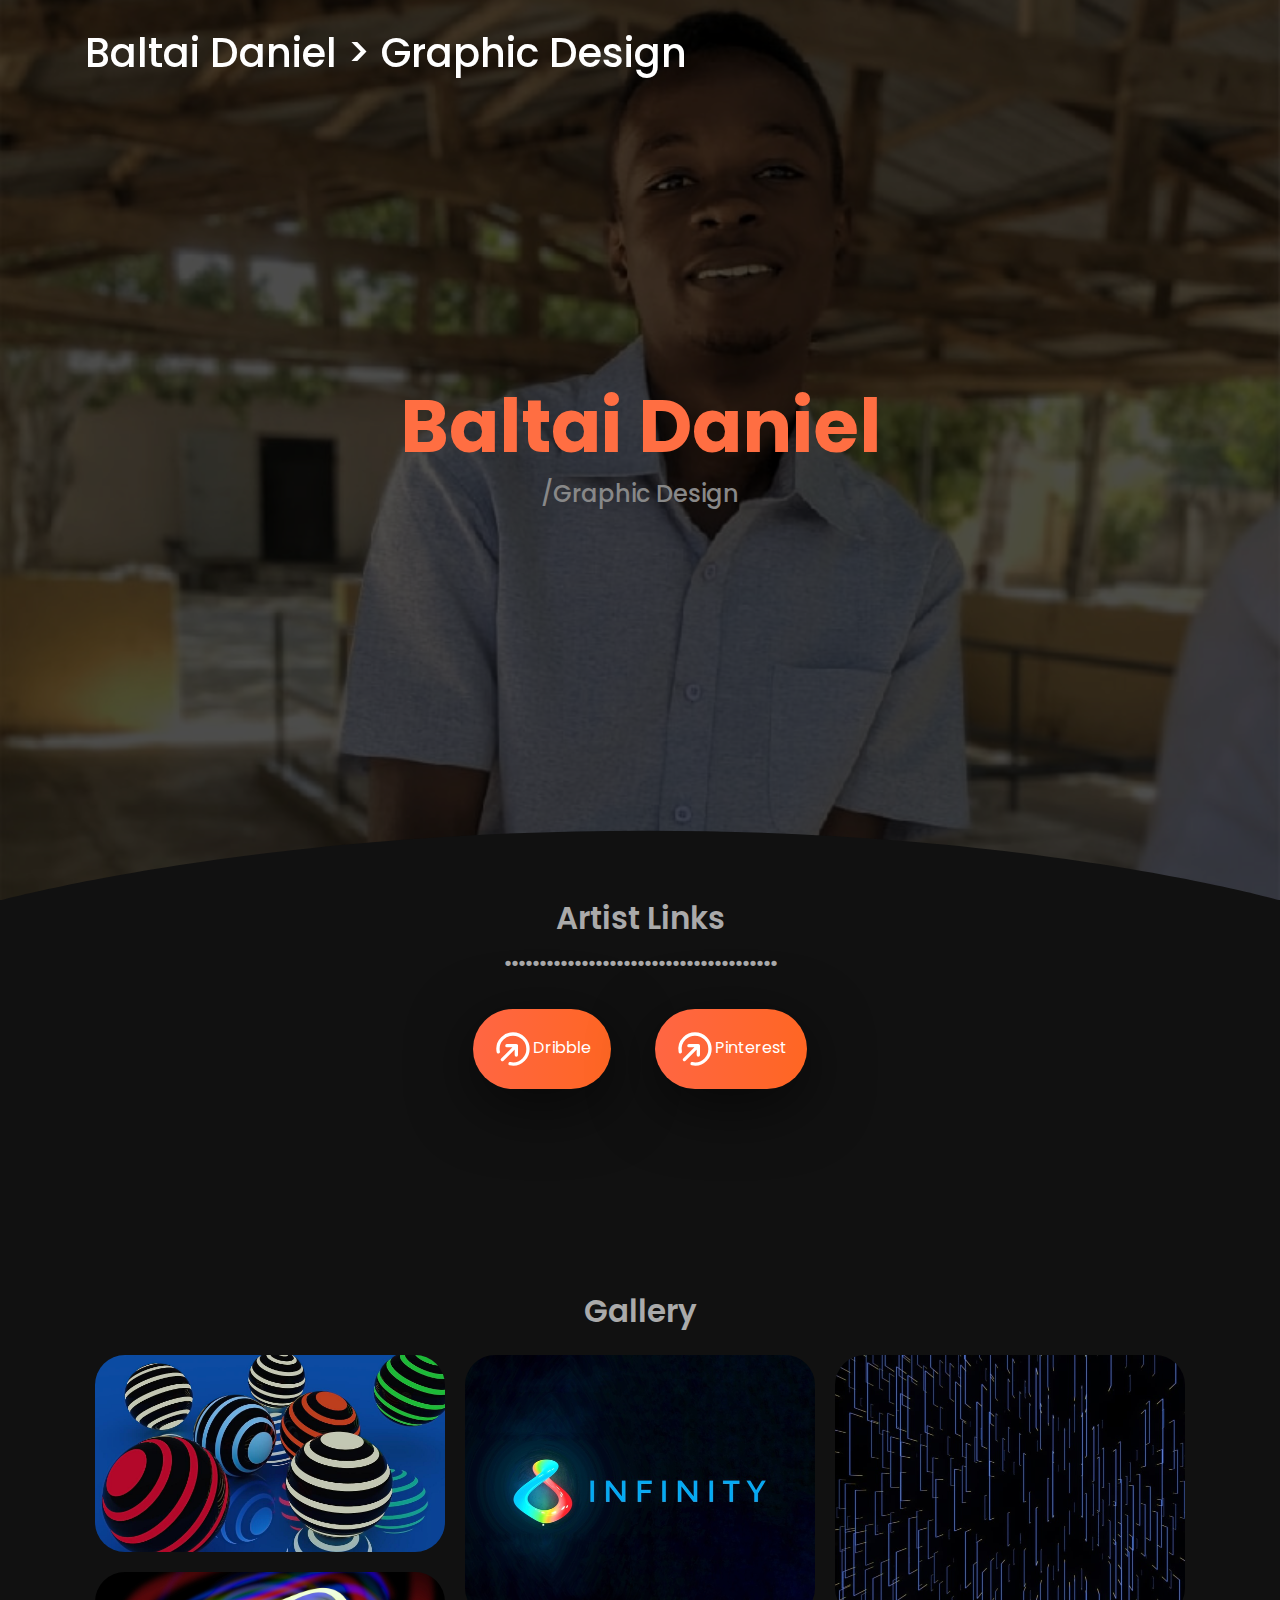
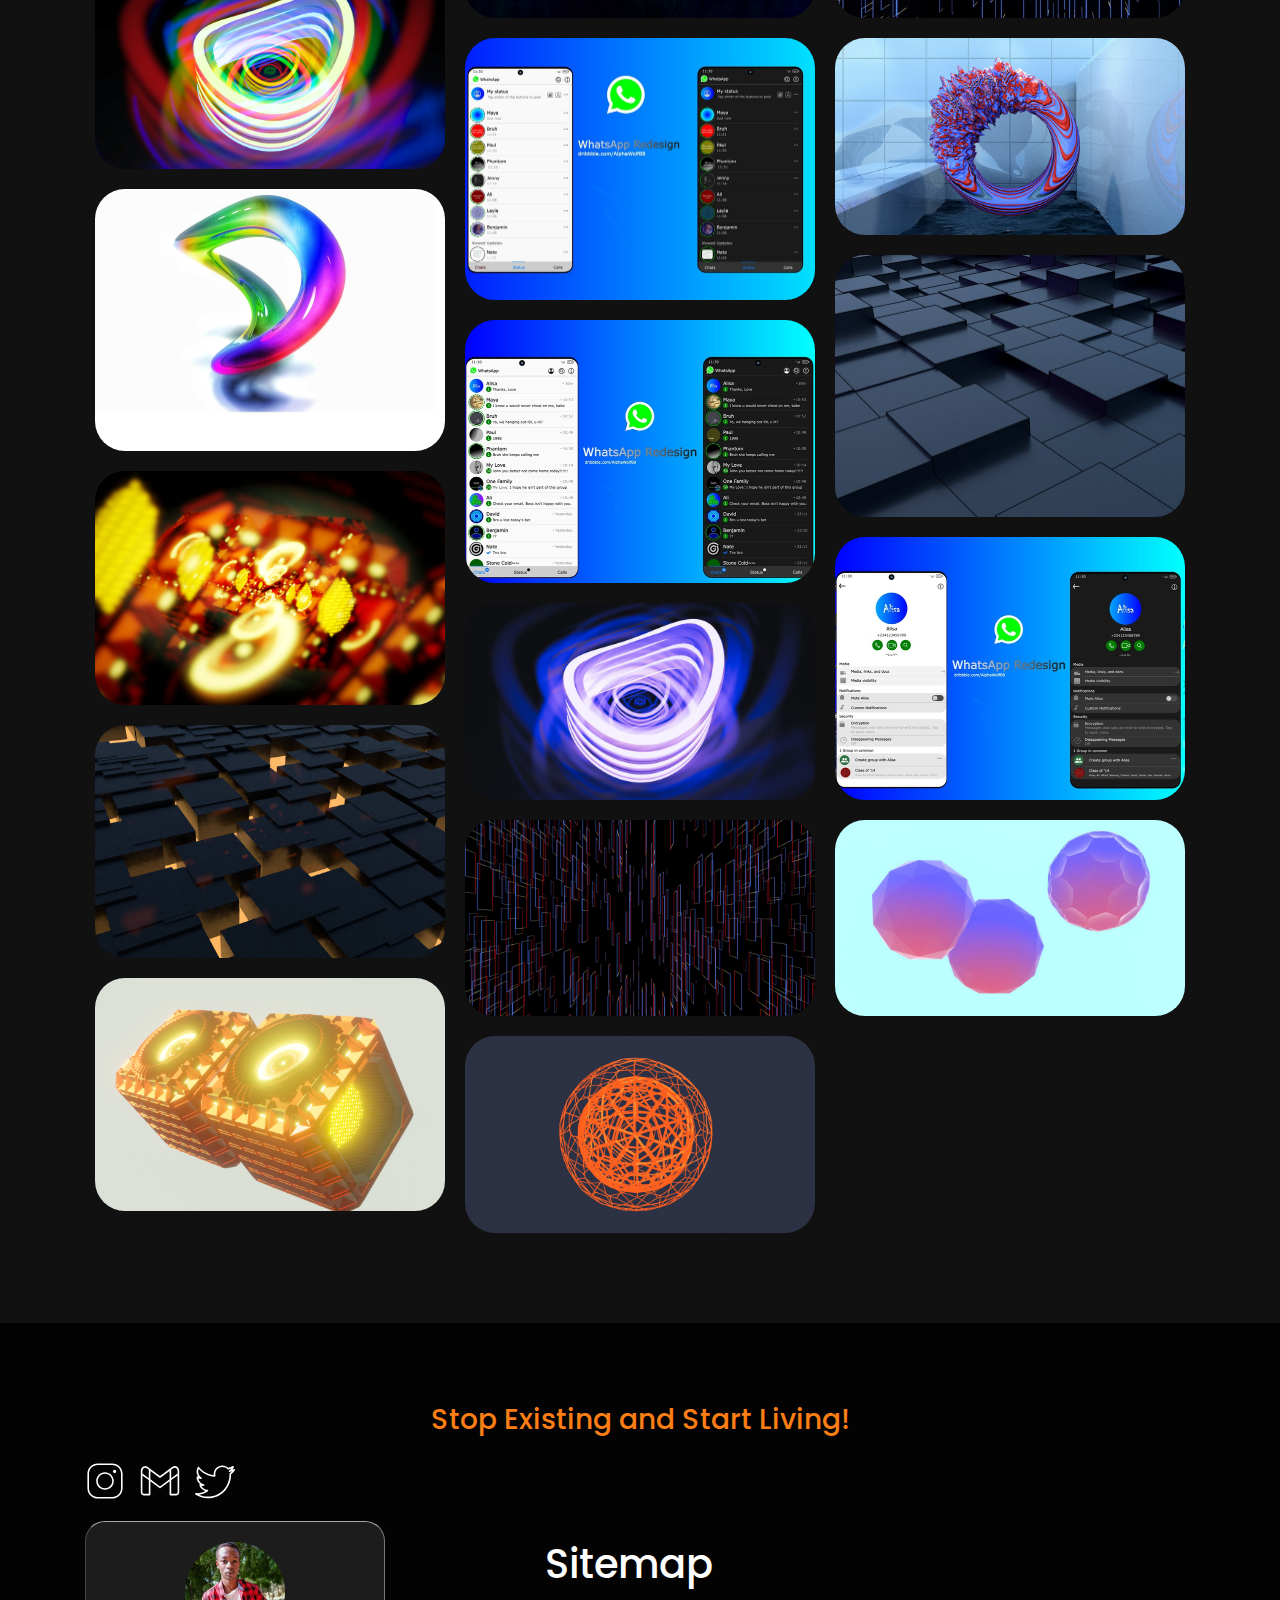
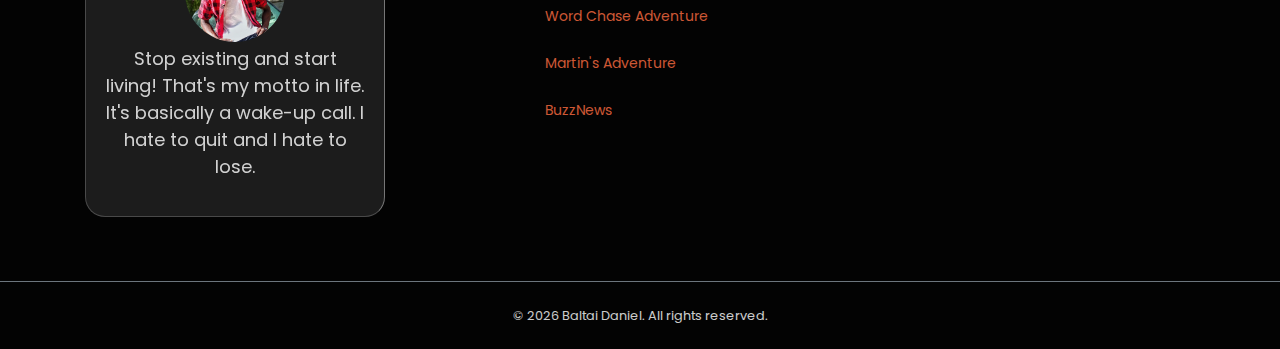
<file: public_html/graphic_design.html>
<!DOCTYPE html>
<html lang="en">
<head>
	<meta charset="utf-8">
    <meta name="viewport" content="width=device-width, initial-scale=1, shrink-to-fit=no">
    <meta name="description" content="Baltai Daniel, Graphic Design">
    <title>Baltai Daniel</title>
    <!-- font icons -->
    <link rel="stylesheet" href="assets/vendors/themify-icons/css/themify-icons.css">
    <!-- Bootstrap + LeadMark main styles -->
	<link rel="stylesheet" href="assets/css/leadmark.css">
</head>
<body data-spy="scroll" data-target=".navbar" data-offset="40" id="home">

    <!-- page Navigation -->
    <nav class="navbar custom-navbar navbar-expand-md navbar-dark fixed-top" data-spy="affix" data-offset-top="40">
        <div class="container">
            <a class="navbar-brand" href="#">
                <!--<img src="assets/imgs/logo.svg" alt="">--><h1>Baltai Daniel > Graphic Design</h1>
            </a>
        </div>
    </nav>
    <!-- End Of Second Navigation -->

    <!-- Page Header -->
    <header class="header">
        <div class="overlay">

            <h1 class="title"><a href="index.html">Baltai Daniel</a></h1>
            
            <center><h3 style="color: #888;font-size: 24px;">/Graphic Design</h3></center>
            
        </div>  
        <div class="shape">
            <svg viewBox="0 0 1500 200">
                <path d="m 0,240 h 1500.4828 v -71.92164 c 0,0 -286.2763,-81.79324 -743.19024,-81.79324 C 300.37862,86.28512 0,168.07836 0,168.07836 Z"/>
            </svg>
        </div>  
        <!--<div class="mouse-icon"><div class="wheel"></div></div>-->
    </header>
    <!-- End Of Page Header -->

    <!-- Service Section -->
    <section  id="about" class="section pt-0">
        <h6 class="section-title text-center">Artist Links<br>.......................................</h6>    
        <center>
            <div style="position: relative; display: inline;">
                <li style="color:rgba(200,200,200,1); list-style: none;"><a href="www.dribbble.com/the_real_bd21"><button class="custom-btn3"><img src="assets/imgs/icons/redirect.svg" style="width: 40px; height: 40px;">Dribble</button></a>
                <a href="www.pinterest.com/the_real_bd21"><button class="custom-btn3"><img src="assets/imgs/icons/redirect.svg" style="width: 40px; height: 40px;">Pinterest</button></a>
                </li>
                <br>
            </div>
        </center>
    </section>
    <!-- End OF Service Section -->


    <!-- Portfolio Section -->
    <section id="gfx-des" class="section portfolio-section">
        <div class="container">
            <h6 class="section-title text-center">Gallery</h6>
            
            
            <div class="portfolio-container"> 
                <div class="col-md-6 col-lg-4 advertising new">
                    <div class="portfolio-item">
                        <img src="assets/imgs/graphic-design/011.jpg" class="img-fluid" alt="Colorful Wheels by Baltai Daniel">
                    </div>             
                </div>
                <div class="col-md-6 col-lg-4 advertising new">
                    <div class="portfolio-item">
                        <img src="assets/imgs/graphic-design/001.jpg" class="img-fluid" alt="Abstract by Baltai Daniel">
                    </div>             
                </div>
                <div class="col-md-6 col-lg-4 advertising new">
                    <div class="portfolio-item">
                        <img src="assets/imgs/graphic-design/002.jpg" class="img-fluid" alt="Wallpaper by Baltai Daniel">
                    </div>             
                </div>
                <div class="col-md-6 col-lg-4 advertising new">
                    <div class="portfolio-item">
                        <img src="assets/imgs/graphic-design/003.jpg" class="img-fluid" alt="Colorful Vortex by Baltai Daniel">
                    </div>             
                </div>
                <div class="col-md-6 col-lg-4 advertising new">
                    <div class="portfolio-item">
                        <img src="assets/imgs/graphic-design/004.jpg" class="img-fluid" alt="WhatsApp Redesign by Baltai Daniel">
                    </div>             
                </div>
                <div class="col-md-6 col-lg-4 advertising new">
                    <div class="portfolio-item">
                        <img src="assets/imgs/graphic-design/005.jpg" class="img-fluid" alt="Colorful Ring by Baltai Daniel">
                    </div>             
                </div>
                <div class="col-md-6 col-lg-4 advertising new">
                    <div class="portfolio-item">
                        <img src="assets/imgs/graphic-design/006.jpg" class="img-fluid" alt="Abstract by Baltai Daniel">
                    </div>             
                </div>
                <div class="col-md-6 col-lg-4 advertising new">
                    <div class="portfolio-item">
                        <img src="assets/imgs/graphic-design/007.jpg" class="img-fluid" alt="Boxy Floor by Baltai Daniel">
                    </div>             
                </div>
                <div class="col-md-6 col-lg-4 advertising new">
                    <div class="portfolio-item">
                        <img src="assets/imgs/graphic-design/008.jpg" class="img-fluid" alt="WhatsApp Redesign by Baltai Daniel">
                    </div>             
                </div>
                <div class="col-md-6 col-lg-4 advertising new">
                    <div class="portfolio-item">
                        <img src="assets/imgs/graphic-design/009.jpg" class="img-fluid" alt="Light Art by Baltai Daniel">
                    </div>             
                </div>
                <div class="col-md-6 col-lg-4 advertising new">
                    <div class="portfolio-item">
                        <img src="assets/imgs/graphic-design/010.jpg" class="img-fluid" alt="WhatsApp Redesign by Baltai Daniel">
                    </div>             
                </div>
                <div class="col-md-6 col-lg-4 advertising new">
                    <div class="portfolio-item">
                        <img src="assets/imgs/graphic-design/012.jpg" class="img-fluid" alt="Blue Vortex by Baltai Daniel">
                    </div>             
                </div>
                <div class="col-md-6 col-lg-4 advertising new">
                    <div class="portfolio-item">
                        <img src="assets/imgs/graphic-design/013.jpg" class="img-fluid" alt="Lava Cracks by Baltai Daniel">
                    </div>             
                </div>
                <div class="col-md-6 col-lg-4 advertising new">
                    <div class="portfolio-item">
                        <img src="assets/imgs/graphic-design/014.jpg" class="img-fluid" alt="Word Chase Adventure">
                    </div>             
                </div>
                <div class="col-md-6 col-lg-4 advertising new">
                    <div class="portfolio-item">
                        <img src="assets/imgs/graphic-design/015.jpg" class="img-fluid" alt="Word Chase Adventure">
                    </div>             
                </div>
                <div class="col-md-6 col-lg-4 advertising new">
                    <div class="portfolio-item">
                        <img src="assets/imgs/graphic-design/016.jpg" class="img-fluid" alt="Word Chase Adventure">
                    </div>             
                </div>
                <div class="col-md-6 col-lg-4 advertising new">
                    <div class="portfolio-item">
                        <img src="assets/imgs/graphic-design/017.jpg" class="img-fluid" alt="Wireframe Sun by Baltai Daniel">
                    </div>             
                </div>

            </div>
        </div>            
    </section>
    <!-- End of portfolio section -->


    <!-- Contact Section -->
    <section id="contact" class="section has-img-bg pb-0">
        <div class="container">
            <center><h3 style="color: #fd7e14; font-weight: 2300;">Stop Existing and Start Living!</h4></center>
            <div class="row align-items-center">
                <div class="col-md-5 my-3">
                    <!--<h6 class="mb-0">Phone</h6>
                    <p class="mb-4">+</p>

                    <h6 class="mb-0">Address</h6>
                    <p class="mb-4">12345</p>

                    <h6 class="mb-0">Email</h6>
                    <p class="mb-0">info@website.com</p>
                    <p></p>-->
                    <div style="display: flex; gap: 15px;">
                        <a href="https://www.instagram.com/the_real_bd21"><img src="assets/imgs/icons/icons8-instagram.svg" style="width: 40px; height: 40px;"></a>
                        <a href="mailto:mail.creative.bd21@gmail.com"><img src="assets/imgs/icons/icons8-gmail.svg" style="width: 40px; height: 40px;"></a>
                        <a href="https://www.x.com/the_real_bd21"><img src="assets/imgs/icons/icons8-twitter.svg" style="width: 40px; height: 40px;"></a>
                    </div>
                    <div class="glass-card">
                        <div class="glass-card-content">
                                 <center><img src="assets/imgs/20230625_152846.jpg" class="glass-card-img"></center>
                                 <!--<h1 class="glass-card-name">Baltai Daniel</h1>-->
                                 <!-- <p>🇳🇬</p> -->
                                 <p class="ab-p">Stop existing and start living! That's my motto in life. It's basically a wake-up call. I hate to quit and I hate to lose.</p>
                             </div>
                         </div>
                    </div>
                    
                    <div style="display: inline-grid; gap: 10px;">
                        <h1>Sitemap</h1>
                        <a href="#WCA-ERC"><p>Word Chase Adventure</p></a>
                        <a href="#mtnadv"><p>Martin's Adventure</p></a>
                        <a href="software_dev.html"><p>BuzzNews</p></a>
                    </div>

                </div>

            </div>
            <!-- Page Footer -->
            <footer class="mt-5 py-4 border-top border-secondary">
                <center><p class="mb-0 small">&copy; <script>document.write(new Date().getFullYear())</script> Baltai Daniel. All rights reserved.</p></center>
            </footer>
            <!-- End of Page Footer -->  
        </div>
    </section>
	
	<!-- core  -->
    <script src="assets/vendors/jquery/jquery-3.4.1.js"></script>
    <script src="assets/vendors/bootstrap/bootstrap.bundle.js"></script>

    <!-- bootstrap 3 affix -->
	<script src="assets/vendors/bootstrap/bootstrap.affix.js"></script>

    <!-- Isotope -->
    <script src="assets/vendors/isotope/isotope.pkgd.js"></script>

    <!-- LeadMark js -->
    <script src="assets/js/leadmark.js"></script>

</body>
</html>
</file>
<file: public_html/assets/vendors/themify-icons/css/themify-icons.css>
@font-face {
	font-family: 'themify';
	src:url("../fonts/themify.eot?-fvbane");
	src:url("../fonts/themify.eot?#iefix-fvbane") format("embedded-opentype"),
		url("../fonts/themify.woff?-fvbane") format("woff"),
		url("../fonts/themify.ttf?-fvbane") format("truetype"),
		url("../fonts/themify.svg?-fvbane#themify") format("svg");
	font-weight: normal;
	font-style: normal;
}

[class^="ti-"], [class*=" ti-"] {
	font-family: 'themify';
	speak: none;
	font-style: normal;
	font-weight: normal;
	font-variant: normal;
	text-transform: none;
	line-height: 1;

	/* Better Font Rendering =========== */
	-webkit-font-smoothing: antialiased;
	-moz-osx-font-smoothing: grayscale;
}

.ti-wand:before {
	content: "\e600";
}
.ti-volume:before {
	content: "\e601";
}
.ti-user:before {
	content: "\e602";
}
.ti-unlock:before {
	content: "\e603";
}
.ti-unlink:before {
	content: "\e604";
}
.ti-trash:before {
	content: "\e605";
}
.ti-thought:before {
	content: "\e606";
}
.ti-target:before {
	content: "\e607";
}
.ti-tag:before {
	content: "\e608";
}
.ti-tablet:before {
	content: "\e609";
}
.ti-star:before {
	content: "\e60a";
}
.ti-spray:before {
	content: "\e60b";
}
.ti-signal:before {
	content: "\e60c";
}
.ti-shopping-cart:before {
	content: "\e60d";
}
.ti-shopping-cart-full:before {
	content: "\e60e";
}
.ti-settings:before {
	content: "\e60f";
}
.ti-search:before {
	content: "\e610";
}
.ti-zoom-in:before {
	content: "\e611";
}
.ti-zoom-out:before {
	content: "\e612";
}
.ti-cut:before {
	content: "\e613";
}
.ti-ruler:before {
	content: "\e614";
}
.ti-ruler-pencil:before {
	content: "\e615";
}
.ti-ruler-alt:before {
	content: "\e616";
}
.ti-bookmark:before {
	content: "\e617";
}
.ti-bookmark-alt:before {
	content: "\e618";
}
.ti-reload:before {
	content: "\e619";
}
.ti-plus:before {
	content: "\e61a";
}
.ti-pin:before {
	content: "\e61b";
}
.ti-pencil:before {
	content: "\e61c";
}
.ti-pencil-alt:before {
	content: "\e61d";
}
.ti-paint-roller:before {
	content: "\e61e";
}
.ti-paint-bucket:before {
	content: "\e61f";
}
.ti-na:before {
	content: "\e620";
}
.ti-mobile:before {
	content: "\e621";
}
.ti-minus:before {
	content: "\e622";
}
.ti-medall:before {
	content: "\e623";
}
.ti-medall-alt:before {
	content: "\e624";
}
.ti-marker:before {
	content: "\e625";
}
.ti-marker-alt:before {
	content: "\e626";
}
.ti-arrow-up:before {
	content: "\e627";
}
.ti-arrow-right:before {
	content: "\e628";
}
.ti-arrow-left:before {
	content: "\e629";
}
.ti-arrow-down:before {
	content: "\e62a";
}
.ti-lock:before {
	content: "\e62b";
}
.ti-location-arrow:before {
	content: "\e62c";
}
.ti-link:before {
	content: "\e62d";
}
.ti-layout:before {
	content: "\e62e";
}
.ti-layers:before {
	content: "\e62f";
}
.ti-layers-alt:before {
	content: "\e630";
}
.ti-key:before {
	content: "\e631";
}
.ti-import:before {
	content: "\e632";
}
.ti-image:before {
	content: "\e633";
}
.ti-heart:before {
	content: "\e634";
}
.ti-heart-broken:before {
	content: "\e635";
}
.ti-hand-stop:before {
	content: "\e636";
}
.ti-hand-open:before {
	content: "\e637";
}
.ti-hand-drag:before {
	content: "\e638";
}
.ti-folder:before {
	content: "\e639";
}
.ti-flag:before {
	content: "\e63a";
}
.ti-flag-alt:before {
	content: "\e63b";
}
.ti-flag-alt-2:before {
	content: "\e63c";
}
.ti-eye:before {
	content: "\e63d";
}
.ti-export:before {
	content: "\e63e";
}
.ti-exchange-vertical:before {
	content: "\e63f";
}
.ti-desktop:before {
	content: "\e640";
}
.ti-cup:before {
	content: "\e641";
}
.ti-crown:before {
	content: "\e642";
}
.ti-comments:before {
	content: "\e643";
}
.ti-comment:before {
	content: "\e644";
}
.ti-comment-alt:before {
	content: "\e645";
}
.ti-close:before {
	content: "\e646";
}
.ti-clip:before {
	content: "\e647";
}
.ti-angle-up:before {
	content: "\e648";
}
.ti-angle-right:before {
	content: "\e649";
}
.ti-angle-left:before {
	content: "\e64a";
}
.ti-angle-down:before {
	content: "\e64b";
}
.ti-check:before {
	content: "\e64c";
}
.ti-check-box:before {
	content: "\e64d";
}
.ti-camera:before {
	content: "\e64e";
}
.ti-announcement:before {
	content: "\e64f";
}
.ti-brush:before {
	content: "\e650";
}
.ti-briefcase:before {
	content: "\e651";
}
.ti-bolt:before {
	content: "\e652";
}
.ti-bolt-alt:before {
	content: "\e653";
}
.ti-blackboard:before {
	content: "\e654";
}
.ti-bag:before {
	content: "\e655";
}
.ti-move:before {
	content: "\e656";
}
.ti-arrows-vertical:before {
	content: "\e657";
}
.ti-arrows-horizontal:before {
	content: "\e658";
}
.ti-fullscreen:before {
	content: "\e659";
}
.ti-arrow-top-right:before {
	content: "\e65a";
}
.ti-arrow-top-left:before {
	content: "\e65b";
}
.ti-arrow-circle-up:before {
	content: "\e65c";
}
.ti-arrow-circle-right:before {
	content: "\e65d";
}
.ti-arrow-circle-left:before {
	content: "\e65e";
}
.ti-arrow-circle-down:before {
	content: "\e65f";
}
.ti-angle-double-up:before {
	content: "\e660";
}
.ti-angle-double-right:before {
	content: "\e661";
}
.ti-angle-double-left:before {
	content: "\e662";
}
.ti-angle-double-down:before {
	content: "\e663";
}
.ti-zip:before {
	content: "\e664";
}
.ti-world:before {
	content: "\e665";
}
.ti-wheelchair:before {
	content: "\e666";
}
.ti-view-list:before {
	content: "\e667";
}
.ti-view-list-alt:before {
	content: "\e668";
}
.ti-view-grid:before {
	content: "\e669";
}
.ti-uppercase:before {
	content: "\e66a";
}
.ti-upload:before {
	content: "\e66b";
}
.ti-underline:before {
	content: "\e66c";
}
.ti-truck:before {
	content: "\e66d";
}
.ti-timer:before {
	content: "\e66e";
}
.ti-ticket:before {
	content: "\e66f";
}
.ti-thumb-up:before {
	content: "\e670";
}
.ti-thumb-down:before {
	content: "\e671";
}
.ti-text:before {
	content: "\e672";
}
.ti-stats-up:before {
	content: "\e673";
}
.ti-stats-down:before {
	content: "\e674";
}
.ti-split-v:before {
	content: "\e675";
}
.ti-split-h:before {
	content: "\e676";
}
.ti-smallcap:before {
	content: "\e677";
}
.ti-shine:before {
	content: "\e678";
}
.ti-shift-right:before {
	content: "\e679";
}
.ti-shift-left:before {
	content: "\e67a";
}
.ti-shield:before {
	content: "\e67b";
}
.ti-notepad:before {
	content: "\e67c";
}
.ti-server:before {
	content: "\e67d";
}
.ti-quote-right:before {
	content: "\e67e";
}
.ti-quote-left:before {
	content: "\e67f";
}
.ti-pulse:before {
	content: "\e680";
}
.ti-printer:before {
	content: "\e681";
}
.ti-power-off:before {
	content: "\e682";
}
.ti-plug:before {
	content: "\e683";
}
.ti-pie-chart:before {
	content: "\e684";
}
.ti-paragraph:before {
	content: "\e685";
}
.ti-panel:before {
	content: "\e686";
}
.ti-package:before {
	content: "\e687";
}
.ti-music:before {
	content: "\e688";
}
.ti-music-alt:before {
	content: "\e689";
}
.ti-mouse:before {
	content: "\e68a";
}
.ti-mouse-alt:before {
	content: "\e68b";
}
.ti-money:before {
	content: "\e68c";
}
.ti-microphone:before {
	content: "\e68d";
}
.ti-menu:before {
	content: "\e68e";
}
.ti-menu-alt:before {
	content: "\e68f";
}
.ti-map:before {
	content: "\e690";
}
.ti-map-alt:before {
	content: "\e691";
}
.ti-loop:before {
	content: "\e692";
}
.ti-location-pin:before {
	content: "\e693";
}
.ti-list:before {
	content: "\e694";
}
.ti-light-bulb:before {
	content: "\e695";
}
.ti-Italic:before {
	content: "\e696";
}
.ti-info:before {
	content: "\e697";
}
.ti-infinite:before {
	content: "\e698";
}
.ti-id-badge:before {
	content: "\e699";
}
.ti-hummer:before {
	content: "\e69a";
}
.ti-home:before {
	content: "\e69b";
}
.ti-help:before {
	content: "\e69c";
}
.ti-headphone:before {
	content: "\e69d";
}
.ti-harddrives:before {
	content: "\e69e";
}
.ti-harddrive:before {
	content: "\e69f";
}
.ti-gift:before {
	content: "\e6a0";
}
.ti-game:before {
	content: "\e6a1";
}
.ti-filter:before {
	content: "\e6a2";
}
.ti-files:before {
	content: "\e6a3";
}
.ti-file:before {
	content: "\e6a4";
}
.ti-eraser:before {
	content: "\e6a5";
}
.ti-envelope:before {
	content: "\e6a6";
}
.ti-download:before {
	content: "\e6a7";
}
.ti-direction:before {
	content: "\e6a8";
}
.ti-direction-alt:before {
	content: "\e6a9";
}
.ti-dashboard:before {
	content: "\e6aa";
}
.ti-control-stop:before {
	content: "\e6ab";
}
.ti-control-shuffle:before {
	content: "\e6ac";
}
.ti-control-play:before {
	content: "\e6ad";
}
.ti-control-pause:before {
	content: "\e6ae";
}
.ti-control-forward:before {
	content: "\e6af";
}
.ti-control-backward:before {
	content: "\e6b0";
}
.ti-cloud:before {
	content: "\e6b1";
}
.ti-cloud-up:before {
	content: "\e6b2";
}
.ti-cloud-down:before {
	content: "\e6b3";
}
.ti-clipboard:before {
	content: "\e6b4";
}
.ti-car:before {
	content: "\e6b5";
}
.ti-calendar:before {
	content: "\e6b6";
}
.ti-book:before {
	content: "\e6b7";
}
.ti-bell:before {
	content: "\e6b8";
}
.ti-basketball:before {
	content: "\e6b9";
}
.ti-bar-chart:before {
	content: "\e6ba";
}
.ti-bar-chart-alt:before {
	content: "\e6bb";
}
.ti-back-right:before {
	content: "\e6bc";
}
.ti-back-left:before {
	content: "\e6bd";
}
.ti-arrows-corner:before {
	content: "\e6be";
}
.ti-archive:before {
	content: "\e6bf";
}
.ti-anchor:before {
	content: "\e6c0";
}
.ti-align-right:before {
	content: "\e6c1";
}
.ti-align-left:before {
	content: "\e6c2";
}
.ti-align-justify:before {
	content: "\e6c3";
}
.ti-align-center:before {
	content: "\e6c4";
}
.ti-alert:before {
	content: "\e6c5";
}
.ti-alarm-clock:before {
	content: "\e6c6";
}
.ti-agenda:before {
	content: "\e6c7";
}
.ti-write:before {
	content: "\e6c8";
}
.ti-window:before {
	content: "\e6c9";
}
.ti-widgetized:before {
	content: "\e6ca";
}
.ti-widget:before {
	content: "\e6cb";
}
.ti-widget-alt:before {
	content: "\e6cc";
}
.ti-wallet:before {
	content: "\e6cd";
}
.ti-video-clapper:before {
	content: "\e6ce";
}
.ti-video-camera:before {
	content: "\e6cf";
}
.ti-vector:before {
	content: "\e6d0";
}
.ti-themify-logo:before {
	content: "\e6d1";
}
.ti-themify-favicon:before {
	content: "\e6d2";
}
.ti-themify-favicon-alt:before {
	content: "\e6d3";
}
.ti-support:before {
	content: "\e6d4";
}
.ti-stamp:before {
	content: "\e6d5";
}
.ti-split-v-alt:before {
	content: "\e6d6";
}
.ti-slice:before {
	content: "\e6d7";
}
.ti-shortcode:before {
	content: "\e6d8";
}
.ti-shift-right-alt:before {
	content: "\e6d9";
}
.ti-shift-left-alt:before {
	content: "\e6da";
}
.ti-ruler-alt-2:before {
	content: "\e6db";
}
.ti-receipt:before {
	content: "\e6dc";
}
.ti-pin2:before {
	content: "\e6dd";
}
.ti-pin-alt:before {
	content: "\e6de";
}
.ti-pencil-alt2:before {
	content: "\e6df";
}
.ti-palette:before {
	content: "\e6e0";
}
.ti-more:before {
	content: "\e6e1";
}
.ti-more-alt:before {
	content: "\e6e2";
}
.ti-microphone-alt:before {
	content: "\e6e3";
}
.ti-magnet:before {
	content: "\e6e4";
}
.ti-line-double:before {
	content: "\e6e5";
}
.ti-line-dotted:before {
	content: "\e6e6";
}
.ti-line-dashed:before {
	content: "\e6e7";
}
.ti-layout-width-full:before {
	content: "\e6e8";
}
.ti-layout-width-default:before {
	content: "\e6e9";
}
.ti-layout-width-default-alt:before {
	content: "\e6ea";
}
.ti-layout-tab:before {
	content: "\e6eb";
}
.ti-layout-tab-window:before {
	content: "\e6ec";
}
.ti-layout-tab-v:before {
	content: "\e6ed";
}
.ti-layout-tab-min:before {
	content: "\e6ee";
}
.ti-layout-slider:before {
	content: "\e6ef";
}
.ti-layout-slider-alt:before {
	content: "\e6f0";
}
.ti-layout-sidebar-right:before {
	content: "\e6f1";
}
.ti-layout-sidebar-none:before {
	content: "\e6f2";
}
.ti-layout-sidebar-left:before {
	content: "\e6f3";
}
.ti-layout-placeholder:before {
	content: "\e6f4";
}
.ti-layout-menu:before {
	content: "\e6f5";
}
.ti-layout-menu-v:before {
	content: "\e6f6";
}
.ti-layout-menu-separated:before {
	content: "\e6f7";
}
.ti-layout-menu-full:before {
	content: "\e6f8";
}
.ti-layout-media-right-alt:before {
	content: "\e6f9";
}
.ti-layout-media-right:before {
	content: "\e6fa";
}
.ti-layout-media-overlay:before {
	content: "\e6fb";
}
.ti-layout-media-overlay-alt:before {
	content: "\e6fc";
}
.ti-layout-media-overlay-alt-2:before {
	content: "\e6fd";
}
.ti-layout-media-left-alt:before {
	content: "\e6fe";
}
.ti-layout-media-left:before {
	content: "\e6ff";
}
.ti-layout-media-center-alt:before {
	content: "\e700";
}
.ti-layout-media-center:before {
	content: "\e701";
}
.ti-layout-list-thumb:before {
	content: "\e702";
}
.ti-layout-list-thumb-alt:before {
	content: "\e703";
}
.ti-layout-list-post:before {
	content: "\e704";
}
.ti-layout-list-large-image:before {
	content: "\e705";
}
.ti-layout-line-solid:before {
	content: "\e706";
}
.ti-layout-grid4:before {
	content: "\e707";
}
.ti-layout-grid3:before {
	content: "\e708";
}
.ti-layout-grid2:before {
	content: "\e709";
}
.ti-layout-grid2-thumb:before {
	content: "\e70a";
}
.ti-layout-cta-right:before {
	content: "\e70b";
}
.ti-layout-cta-left:before {
	content: "\e70c";
}
.ti-layout-cta-center:before {
	content: "\e70d";
}
.ti-layout-cta-btn-right:before {
	content: "\e70e";
}
.ti-layout-cta-btn-left:before {
	content: "\e70f";
}
.ti-layout-column4:before {
	content: "\e710";
}
.ti-layout-column3:before {
	content: "\e711";
}
.ti-layout-column2:before {
	content: "\e712";
}
.ti-layout-accordion-separated:before {
	content: "\e713";
}
.ti-layout-accordion-merged:before {
	content: "\e714";
}
.ti-layout-accordion-list:before {
	content: "\e715";
}
.ti-ink-pen:before {
	content: "\e716";
}
.ti-info-alt:before {
	content: "\e717";
}
.ti-help-alt:before {
	content: "\e718";
}
.ti-headphone-alt:before {
	content: "\e719";
}
.ti-hand-point-up:before {
	content: "\e71a";
}
.ti-hand-point-right:before {
	content: "\e71b";
}
.ti-hand-point-left:before {
	content: "\e71c";
}
.ti-hand-point-down:before {
	content: "\e71d";
}
.ti-gallery:before {
	content: "\e71e";
}
.ti-face-smile:before {
	content: "\e71f";
}
.ti-face-sad:before {
	content: "\e720";
}
.ti-credit-card:before {
	content: "\e721";
}
.ti-control-skip-forward:before {
	content: "\e722";
}
.ti-control-skip-backward:before {
	content: "\e723";
}
.ti-control-record:before {
	content: "\e724";
}
.ti-control-eject:before {
	content: "\e725";
}
.ti-comments-smiley:before {
	content: "\e726";
}
.ti-brush-alt:before {
	content: "\e727";
}
.ti-youtube:before {
	content: "\e728";
}
.ti-vimeo:before {
	content: "\e729";
}
.ti-twitter:before {
	content: "\e72a";
}
.ti-time:before {
	content: "\e72b";
}
.ti-tumblr:before {
	content: "\e72c";
}
.ti-skype:before {
	content: "\e72d";
}
.ti-share:before {
	content: "\e72e";
}
.ti-share-alt:before {
	content: "\e72f";
}
.ti-rocket:before {
	content: "\e730";
}
.ti-pinterest:before {
	content: "\e731";
}
.ti-new-window:before {
	content: "\e732";
}
.ti-microsoft:before {
	content: "\e733";
}
.ti-list-ol:before {
	content: "\e734";
}
.ti-linkedin:before {
	content: "\e735";
}
.ti-layout-sidebar-2:before {
	content: "\e736";
}
.ti-layout-grid4-alt:before {
	content: "\e737";
}
.ti-layout-grid3-alt:before {
	content: "\e738";
}
.ti-layout-grid2-alt:before {
	content: "\e739";
}
.ti-layout-column4-alt:before {
	content: "\e73a";
}
.ti-layout-column3-alt:before {
	content: "\e73b";
}
.ti-layout-column2-alt:before {
	content: "\e73c";
}
.ti-instagram:before {
	content: "\e73d";
}
.ti-google:before {
	content: "\e73e";
}
.ti-github:before {
	content: "\e73f";
}
.ti-flickr:before {
	content: "\e740";
}
.ti-facebook:before {
	content: "\e741";
}
.ti-dropbox:before {
	content: "\e742";
}
.ti-dribbble:before {
	content: "\e743";
}
.ti-apple:before {
	content: "\e744";
}
.ti-android:before {
	content: "\e745";
}
.ti-save:before {
	content: "\e746";
}
.ti-save-alt:before {
	content: "\e747";
}
.ti-yahoo:before {
	content: "\e748";
}
.ti-wordpress:before {
	content: "\e749";
}
.ti-vimeo-alt:before {
	content: "\e74a";
}
.ti-twitter-alt:before {
	content: "\e74b";
}
.ti-tumblr-alt:before {
	content: "\e74c";
}
.ti-trello:before {
	content: "\e74d";
}
.ti-stack-overflow:before {
	content: "\e74e";
}
.ti-soundcloud:before {
	content: "\e74f";
}
.ti-sharethis:before {
	content: "\e750";
}
.ti-sharethis-alt:before {
	content: "\e751";
}
.ti-reddit:before {
	content: "\e752";
}
.ti-pinterest-alt:before {
	content: "\e753";
}
.ti-microsoft-alt:before {
	content: "\e754";
}
.ti-linux:before {
	content: "\e755";
}
.ti-jsfiddle:before {
	content: "\e756";
}
.ti-joomla:before {
	content: "\e757";
}
.ti-html5:before {
	content: "\e758";
}
.ti-flickr-alt:before {
	content: "\e759";
}
.ti-email:before {
	content: "\e75a";
}
.ti-drupal:before {
	content: "\e75b";
}
.ti-dropbox-alt:before {
	content: "\e75c";
}
.ti-css3:before {
	content: "\e75d";
}
.ti-rss:before {
	content: "\e75e";
}
.ti-rss-alt:before {
	content: "\e75f";
}
</file>
<file: public_html/assets/css/leadmark.css>
@charset "UTF-8";
/*!
=========================================================
* LeadMark Landing page
=========================================================

* Copyright: 2019 DevCRUD (https://devcrud.com)
* Licensed: (https://devcrud.com/licenses)
* Coded by www.devcrud.com

=========================================================

* The above copyright notice and this permission notice shall be included in all copies or substantial portions of the Software.
*/
@import url("https://fonts.googleapis.com/css?family=Poppins:100,100i,200,200i,300,300i,400,400i,500,500i,600,600i,700,700i,800,800i,900,900i");
:root {
  --blue: #007bff;
  --indigo: #6610f2;
  --purple: #6f42c1;
  --pink: #e83e8c;
  --red: #eb4d4b;
  --orange: #fd7e14;
  --yellow: #EE5A24;
  --green: #6ab04c;
  --teal: #00cec9;
  --cyan: #1289A7;
  --white: #fff;
  --gray: #6c757d;
  --gray-dark: #1b1b1b;
  --primary: #ff6e42;
  --secondary: #6c757d;
  --success: #6ab04c;
  --info: #1289A7;
  --warning: #EE5A24;
  --danger: #eb4d4b;
  --light: #f8f9fa;
  --dark: #1b1b1b;
  --breakpoint-xs: 0;
  --breakpoint-sm: 576px;
  --breakpoint-md: 768px;
  --breakpoint-lg: 992px;
  --breakpoint-xl: 1200px;
  --font-family-sans-serif: "Poppins", sans-serif;
  --font-family-monospace: SFMono-Regular, Menlo, Monaco, Consolas, "Liberation Mono", "Courier New", monospace;
}

*,
*::before,
*::after {
  box-sizing: border-box;
}

html {
  font-family: sans-serif;
  line-height: 1.15;
  -webkit-text-size-adjust: 100%;
  -webkit-tap-highlight-color: rgba(0, 0, 0, 0);
  transition: all;
  transition-duration: 0.3s;
}

article, aside, figcaption, figure, footer, header, hgroup, main, nav, section {
  display: block;
}

body {
  margin: 0;
  font-family: "Poppins", sans-serif;
  font-size: 1rem;
  font-weight: 400;
  line-height: 1.5;
  color: #aaa;
  text-align: left;
  background-color: #111;
}

[tabindex="-1"]:focus {
  outline: 0 !important;
}

hr {
  box-sizing: content-box;
  height: 0;
  overflow: visible;
}

h1, h2, h3, h4, h5, h6 {
  margin-top: 0;
  margin-bottom: 0.5rem;
}

p {
  margin-top: 0;
  margin-bottom: 1rem;
}

abbr[title],
abbr[data-original-title] {
  text-decoration: underline;
  -webkit-text-decoration: underline dotted;
          text-decoration: underline dotted;
  cursor: help;
  border-bottom: 0;
  -webkit-text-decoration-skip-ink: none;
          text-decoration-skip-ink: none;
}

address {
  margin-bottom: 1rem;
  font-style: normal;
  line-height: inherit;
}

ol,
ul,
dl {
  margin-top: 0;
  margin-bottom: 1rem;
}

ol ol,
ul ul,
ol ul,
ul ol {
  margin-bottom: 0;
}

dt {
  font-weight: 700;
}

dd {
  margin-bottom: .5rem;
  margin-left: 0;
}

blockquote {
  margin: 0 0 1rem;
}

b,
strong {
  font-weight: bolder;
}

small {
  font-size: 80%;
}

sub,
sup {
  position: relative;
  font-size: 75%;
  line-height: 0;
  vertical-align: baseline;
}

sub {
  bottom: -.25em;
}

sup {
  top: -.5em;
}

a {
  color: #ff6e42;
  text-decoration: none;
  background-color: transparent;
}

a:hover {
  color: #f53900;
  text-decoration: none;
}

a:not([href]):not([tabindex]) {
  color: inherit;
  text-decoration: none;
}

a:not([href]):not([tabindex]):hover, a:not([href]):not([tabindex]):focus {
  color: inherit;
  text-decoration: none;
}

a:not([href]):not([tabindex]):focus {
  outline: 0;
}

pre,
code,
kbd,
samp {
  font-family: SFMono-Regular, Menlo, Monaco, Consolas, "Liberation Mono", "Courier New", monospace;
  font-size: 1em;
}

pre {
  margin-top: 0;
  margin-bottom: 1rem;
  overflow: auto;
}

figure {
  margin: 0 0 1rem;
}

img {
  vertical-align: middle;
  border-style: none;
}

svg {
  overflow: hidden;
  vertical-align: middle;
}

table {
  border-collapse: collapse;
}

caption {
  padding-top: 0.75rem;
  padding-bottom: 0.75rem;
  color: #6c757d;
  text-align: left;
  caption-side: bottom;
}

th {
  text-align: inherit;
}

label {
  display: inline-block;
  margin-bottom: 0.5rem;
}

button {
  border-radius: 0;
}

button:focus {
  outline: 1px dotted;
  outline: 5px auto -webkit-focus-ring-color;
}

input,
button,
select,
optgroup,
textarea {
  margin: 0;
  font-family: inherit;
  font-size: inherit;
  line-height: inherit;
}

button,
input {
  overflow: visible;
}

button,
select {
  text-transform: none;
}

select {
  word-wrap: normal;
}

button,
[type="button"],
[type="reset"],
[type="submit"] {
  -webkit-appearance: button;
}

button:not(:disabled),
[type="button"]:not(:disabled),
[type="reset"]:not(:disabled),
[type="submit"]:not(:disabled) {
  cursor: pointer;
}

button::-moz-focus-inner,
[type="button"]::-moz-focus-inner,
[type="reset"]::-moz-focus-inner,
[type="submit"]::-moz-focus-inner {
  padding: 0;
  border-style: none;
}

input[type="radio"],
input[type="checkbox"] {
  box-sizing: border-box;
  padding: 0;
}

input[type="date"],
input[type="time"],
input[type="datetime-local"],
input[type="month"] {
  -webkit-appearance: listbox;
}

textarea {
  overflow: auto;
  resize: vertical;
}

fieldset {
  min-width: 0;
  padding: 0;
  margin: 0;
  border: 0;
}

legend {
  display: block;
  width: 100%;
  max-width: 100%;
  padding: 0;
  margin-bottom: .5rem;
  font-size: 1.5rem;
  line-height: inherit;
  color: inherit;
  white-space: normal;
}

progress {
  vertical-align: baseline;
}

[type="number"]::-webkit-inner-spin-button,
[type="number"]::-webkit-outer-spin-button {
  height: auto;
}

[type="search"] {
  outline-offset: -2px;
  -webkit-appearance: none;
}

[type="search"]::-webkit-search-decoration {
  -webkit-appearance: none;
}

::-webkit-file-upload-button {
  font: inherit;
  -webkit-appearance: button;
}

output {
  display: inline-block;
}

summary {
  display: list-item;
  cursor: pointer;
}

template {
  display: none;
}

[hidden] {
  display: none !important;
}

h1, h2, h3, h4, h5, h6,
.h1, .h2, .h3, .h4, .h5, .h6 {
  margin-bottom: 0.5rem;
  font-weight: 500;
  line-height: 1.2;
}

h1, .h1 {
  font-size: 2.5rem;
}

h2, .h2 {
  font-size: 2rem;
}

h3, .h3 {
  font-size: 1.75rem;
}

h4, .h4 {
  font-size: 1.5rem;
}

h5, .h5 {
  font-size: 1.25rem;
}

h6, .h6 {
  font-size: 1rem;
}

.lead {
  font-size: 1.25rem;
  font-weight: 300;
}

.display-1 {
  font-size: 6rem;
  font-weight: 300;
  line-height: 1.2;
}

.display-2 {
  font-size: 5.5rem;
  font-weight: 300;
  line-height: 1.2;
}

.display-3 {
  font-size: 4.5rem;
  font-weight: 300;
  line-height: 1.2;
}

.display-4 {
  font-size: 3.5rem;
  font-weight: 300;
  line-height: 1.2;
}

hr {
  margin-top: 1rem;
  margin-bottom: 1rem;
  border: 0;
  border-top: 1px solid rgba(0, 0, 0, 0.1);
}

small,
.small {
  font-size: 80%;
  font-weight: 400;
}

mark,
.mark {
  padding: 0.2em;
  background-color: #fcf8e3;
}

.list-unstyled {
  padding-left: 0;
  list-style: none;
}

.list-inline {
  padding-left: 0;
  list-style: none;
}

.list-inline-item {
  display: inline-block;
}

.list-inline-item:not(:last-child) {
  margin-right: 0.5rem;
}

.initialism {
  font-size: 90%;
  text-transform: uppercase;
}

.blockquote {
  margin-bottom: 1rem;
  font-size: 1.25rem;
}

.blockquote-footer {
  display: block;
  font-size: 80%;
  color: #6c757d;
}

.blockquote-footer::before {
  content: "\2014\00A0";
}

.img-fluid {
  max-width: 100%;
  height: auto;
}

.img-thumbnail {
  padding: 0.25rem;
  background-color: #fff;
  border: 1px solid #dee2e6;
  border-radius: 0.25rem;
  max-width: 100%;
  height: auto;
}

.figure {
  display: inline-block;
}

.figure-img {
  margin-bottom: 0.5rem;
  line-height: 1;
}

.figure-caption {
  font-size: 90%;
  color: #6c757d;
}

code {
  font-size: 87.5%;
  color: #e83e8c;
  word-break: break-word;
}

a > code {
  color: inherit;
}

kbd {
  padding: 0.2rem 0.4rem;
  font-size: 87.5%;
  color: #fff;
  background-color: #1b1b1b;
  border-radius: 0.2rem;
}

kbd kbd {
  padding: 0;
  font-size: 100%;
  font-weight: 700;
}

pre {
  display: block;
  font-size: 87.5%;
  color: #1b1b1b;
}

pre code {
  font-size: inherit;
  color: inherit;
  word-break: normal;
}

.pre-scrollable {
  max-height: 340px;
  overflow-y: scroll;
}

.container {
  width: 100%;
  padding-right: 15px;
  padding-left: 15px;
  margin-right: auto;
  margin-left: auto;
}

@media (min-width: 576px) {
  .container {
    max-width: 540px;
  }

}

@media (min-width: 768px) {
  .container {
    max-width: 720px;
  }
}

@media (min-width: 992px) {
  .container {
    max-width: 960px;
  }
}

@media (min-width: 1200px) {
  .container {
    max-width: 1140px;
  }
}

.container-fluid {
  width: 100%;
  padding-right: 15px;
  padding-left: 15px;
  margin-right: auto;
  margin-left: auto;
}

.row {
  display: -webkit-box;
  display: -webkit-flex;
  display: -ms-flexbox;
  display: flex;
  -webkit-flex-wrap: wrap;
      -ms-flex-wrap: wrap;
          flex-wrap: wrap;
  margin-right: -15px;
  margin-left: -15px;
}

.no-gutters {
  margin-right: 0;
  margin-left: 0;
}

.no-gutters > .col,
.no-gutters > [class*="col-"] {
  padding-right: 0;
  padding-left: 0;
}

.col-1, .col-2, .col-3, .col-4, .col-5, .col-6, .col-7, .col-8, .col-9, .col-10, .col-11, .col-12, .col,
.col-auto, .col-sm-1, .col-sm-2, .col-sm-3, .col-sm-4, .col-sm-5, .col-sm-6, .col-sm-7, .col-sm-8, .col-sm-9, .col-sm-10, .col-sm-11, .col-sm-12, .col-sm,
.col-sm-auto, .col-md-1, .col-md-2, .col-md-3, .col-md-4, .col-md-5, .col-md-6, .col-md-7, .col-md-8, .col-md-9, .col-md-10, .col-md-11, .col-md-12, .col-md,
.col-md-auto, .col-lg-1, .col-lg-2, .col-lg-3, .col-lg-4, .col-lg-5, .col-lg-6, .col-lg-7, .col-lg-8, .col-lg-9, .col-lg-10, .col-lg-11, .col-lg-12, .col-lg,
.col-lg-auto, .col-xl-1, .col-xl-2, .col-xl-3, .col-xl-4, .col-xl-5, .col-xl-6, .col-xl-7, .col-xl-8, .col-xl-9, .col-xl-10, .col-xl-11, .col-xl-12, .col-xl,
.col-xl-auto {
  position: relative;
  width: 100%;
  padding-right: 15px;
  padding-left: 15px;
}

.col {
  -webkit-flex-basis: 0;
      -ms-flex-preferred-size: 0;
          flex-basis: 0;
  -webkit-box-flex: 1;
  -webkit-flex-grow: 1;
      -ms-flex-positive: 1;
          flex-grow: 1;
  max-width: 100%;
}

.col-auto {
  -webkit-box-flex: 0;
  -webkit-flex: 0 0 auto;
      -ms-flex: 0 0 auto;
          flex: 0 0 auto;
  width: auto;
  max-width: 100%;
}

.col-1 {
  -webkit-box-flex: 0;
  -webkit-flex: 0 0 8.33333%;
      -ms-flex: 0 0 8.33333%;
          flex: 0 0 8.33333%;
  max-width: 8.33333%;
}

.col-2 {
  -webkit-box-flex: 0;
  -webkit-flex: 0 0 16.66667%;
      -ms-flex: 0 0 16.66667%;
          flex: 0 0 16.66667%;
  max-width: 16.66667%;
}

.col-3 {
  -webkit-box-flex: 0;
  -webkit-flex: 0 0 25%;
      -ms-flex: 0 0 25%;
          flex: 0 0 25%;
  max-width: 25%;
}

.col-4 {
  -webkit-box-flex: 0;
  -webkit-flex: 0 0 33.33333%;
      -ms-flex: 0 0 33.33333%;
          flex: 0 0 33.33333%;
  max-width: 33.33333%;
}

.col-5 {
  -webkit-box-flex: 0;
  -webkit-flex: 0 0 41.66667%;
      -ms-flex: 0 0 41.66667%;
          flex: 0 0 41.66667%;
  max-width: 41.66667%;
}

.col-6 {
  -webkit-box-flex: 0;
  -webkit-flex: 0 0 50%;
      -ms-flex: 0 0 50%;
          flex: 0 0 50%;
  max-width: 50%;
}

.col-7 {
  -webkit-box-flex: 0;
  -webkit-flex: 0 0 58.33333%;
      -ms-flex: 0 0 58.33333%;
          flex: 0 0 58.33333%;
  max-width: 58.33333%;
}

.col-8 {
  -webkit-box-flex: 0;
  -webkit-flex: 0 0 66.66667%;
      -ms-flex: 0 0 66.66667%;
          flex: 0 0 66.66667%;
  max-width: 66.66667%;
}

.col-9 {
  -webkit-box-flex: 0;
  -webkit-flex: 0 0 75%;
      -ms-flex: 0 0 75%;
          flex: 0 0 75%;
  max-width: 75%;
}

.col-10 {
  -webkit-box-flex: 0;
  -webkit-flex: 0 0 83.33333%;
      -ms-flex: 0 0 83.33333%;
          flex: 0 0 83.33333%;
  max-width: 83.33333%;
}

.col-11 {
  -webkit-box-flex: 0;
  -webkit-flex: 0 0 91.66667%;
      -ms-flex: 0 0 91.66667%;
          flex: 0 0 91.66667%;
  max-width: 91.66667%;
}

.col-12 {
  -webkit-box-flex: 0;
  -webkit-flex: 0 0 100%;
      -ms-flex: 0 0 100%;
          flex: 0 0 100%;
  max-width: 100%;
}

.order-first {
  -webkit-box-ordinal-group: 0;
  -webkit-order: -1;
      -ms-flex-order: -1;
          order: -1;
}

.order-last {
  -webkit-box-ordinal-group: 14;
  -webkit-order: 13;
      -ms-flex-order: 13;
          order: 13;
}

.order-0 {
  -webkit-box-ordinal-group: 1;
  -webkit-order: 0;
      -ms-flex-order: 0;
          order: 0;
}

.order-1 {
  -webkit-box-ordinal-group: 2;
  -webkit-order: 1;
      -ms-flex-order: 1;
          order: 1;
}

.order-2 {
  -webkit-box-ordinal-group: 3;
  -webkit-order: 2;
      -ms-flex-order: 2;
          order: 2;
}

.order-3 {
  -webkit-box-ordinal-group: 4;
  -webkit-order: 3;
      -ms-flex-order: 3;
          order: 3;
}

.order-4 {
  -webkit-box-ordinal-group: 5;
  -webkit-order: 4;
      -ms-flex-order: 4;
          order: 4;
}

.order-5 {
  -webkit-box-ordinal-group: 6;
  -webkit-order: 5;
      -ms-flex-order: 5;
          order: 5;
}

.order-6 {
  -webkit-box-ordinal-group: 7;
  -webkit-order: 6;
      -ms-flex-order: 6;
          order: 6;
}

.order-7 {
  -webkit-box-ordinal-group: 8;
  -webkit-order: 7;
      -ms-flex-order: 7;
          order: 7;
}

.order-8 {
  -webkit-box-ordinal-group: 9;
  -webkit-order: 8;
      -ms-flex-order: 8;
          order: 8;
}

.order-9 {
  -webkit-box-ordinal-group: 10;
  -webkit-order: 9;
      -ms-flex-order: 9;
          order: 9;
}

.order-10 {
  -webkit-box-ordinal-group: 11;
  -webkit-order: 10;
      -ms-flex-order: 10;
          order: 10;
}

.order-11 {
  -webkit-box-ordinal-group: 12;
  -webkit-order: 11;
      -ms-flex-order: 11;
          order: 11;
}

.order-12 {
  -webkit-box-ordinal-group: 13;
  -webkit-order: 12;
      -ms-flex-order: 12;
          order: 12;
}

.offset-1 {
  margin-left: 8.33333%;
}

.offset-2 {
  margin-left: 16.66667%;
}

.offset-3 {
  margin-left: 25%;
}

.offset-4 {
  margin-left: 33.33333%;
}

.offset-5 {
  margin-left: 41.66667%;
}

.offset-6 {
  margin-left: 50%;
}

.offset-7 {
  margin-left: 58.33333%;
}

.offset-8 {
  margin-left: 66.66667%;
}

.offset-9 {
  margin-left: 75%;
}

.offset-10 {
  margin-left: 83.33333%;
}

.offset-11 {
  margin-left: 91.66667%;
}

@media (min-width: 576px) {
  .col-sm {
    -webkit-flex-basis: 0;
        -ms-flex-preferred-size: 0;
            flex-basis: 0;
    -webkit-box-flex: 1;
    -webkit-flex-grow: 1;
        -ms-flex-positive: 1;
            flex-grow: 1;
    max-width: 100%;
  }
  .col-sm-auto {
    -webkit-box-flex: 0;
    -webkit-flex: 0 0 auto;
        -ms-flex: 0 0 auto;
            flex: 0 0 auto;
    width: auto;
    max-width: 100%;
  }
  .col-sm-1 {
    -webkit-box-flex: 0;
    -webkit-flex: 0 0 8.33333%;
        -ms-flex: 0 0 8.33333%;
            flex: 0 0 8.33333%;
    max-width: 8.33333%;
  }
  .col-sm-2 {
    -webkit-box-flex: 0;
    -webkit-flex: 0 0 16.66667%;
        -ms-flex: 0 0 16.66667%;
            flex: 0 0 16.66667%;
    max-width: 16.66667%;
  }
  .col-sm-3 {
    -webkit-box-flex: 0;
    -webkit-flex: 0 0 25%;
        -ms-flex: 0 0 25%;
            flex: 0 0 25%;
    max-width: 25%;
  }
  .col-sm-4 {
    -webkit-box-flex: 0;
    -webkit-flex: 0 0 33.33333%;
        -ms-flex: 0 0 33.33333%;
            flex: 0 0 33.33333%;
    max-width: 33.33333%;
  }
  .col-sm-5 {
    -webkit-box-flex: 0;
    -webkit-flex: 0 0 41.66667%;
        -ms-flex: 0 0 41.66667%;
            flex: 0 0 41.66667%;
    max-width: 41.66667%;
  }
  .col-sm-6 {
    -webkit-box-flex: 0;
    -webkit-flex: 0 0 50%;
        -ms-flex: 0 0 50%;
            flex: 0 0 50%;
    max-width: 50%;
  }
  .col-sm-7 {
    -webkit-box-flex: 0;
    -webkit-flex: 0 0 58.33333%;
        -ms-flex: 0 0 58.33333%;
            flex: 0 0 58.33333%;
    max-width: 58.33333%;
  }
  .col-sm-8 {
    -webkit-box-flex: 0;
    -webkit-flex: 0 0 66.66667%;
        -ms-flex: 0 0 66.66667%;
            flex: 0 0 66.66667%;
    max-width: 66.66667%;
  }
  .col-sm-9 {
    -webkit-box-flex: 0;
    -webkit-flex: 0 0 75%;
        -ms-flex: 0 0 75%;
            flex: 0 0 75%;
    max-width: 75%;
  }
  .col-sm-10 {
    -webkit-box-flex: 0;
    -webkit-flex: 0 0 83.33333%;
        -ms-flex: 0 0 83.33333%;
            flex: 0 0 83.33333%;
    max-width: 83.33333%;
  }
  .col-sm-11 {
    -webkit-box-flex: 0;
    -webkit-flex: 0 0 91.66667%;
        -ms-flex: 0 0 91.66667%;
            flex: 0 0 91.66667%;
    max-width: 91.66667%;
  }
  .col-sm-12 {
    -webkit-box-flex: 0;
    -webkit-flex: 0 0 100%;
        -ms-flex: 0 0 100%;
            flex: 0 0 100%;
    max-width: 100%;
  }
  .order-sm-first {
    -webkit-box-ordinal-group: 0;
    -webkit-order: -1;
        -ms-flex-order: -1;
            order: -1;
  }
  .order-sm-last {
    -webkit-box-ordinal-group: 14;
    -webkit-order: 13;
        -ms-flex-order: 13;
            order: 13;
  }
  .order-sm-0 {
    -webkit-box-ordinal-group: 1;
    -webkit-order: 0;
        -ms-flex-order: 0;
            order: 0;
  }
  .order-sm-1 {
    -webkit-box-ordinal-group: 2;
    -webkit-order: 1;
        -ms-flex-order: 1;
            order: 1;
  }
  .order-sm-2 {
    -webkit-box-ordinal-group: 3;
    -webkit-order: 2;
        -ms-flex-order: 2;
            order: 2;
  }
  .order-sm-3 {
    -webkit-box-ordinal-group: 4;
    -webkit-order: 3;
        -ms-flex-order: 3;
            order: 3;
  }
  .order-sm-4 {
    -webkit-box-ordinal-group: 5;
    -webkit-order: 4;
        -ms-flex-order: 4;
            order: 4;
  }
  .order-sm-5 {
    -webkit-box-ordinal-group: 6;
    -webkit-order: 5;
        -ms-flex-order: 5;
            order: 5;
  }
  .order-sm-6 {
    -webkit-box-ordinal-group: 7;
    -webkit-order: 6;
        -ms-flex-order: 6;
            order: 6;
  }
  .order-sm-7 {
    -webkit-box-ordinal-group: 8;
    -webkit-order: 7;
        -ms-flex-order: 7;
            order: 7;
  }
  .order-sm-8 {
    -webkit-box-ordinal-group: 9;
    -webkit-order: 8;
        -ms-flex-order: 8;
            order: 8;
  }
  .order-sm-9 {
    -webkit-box-ordinal-group: 10;
    -webkit-order: 9;
        -ms-flex-order: 9;
            order: 9;
  }
  .order-sm-10 {
    -webkit-box-ordinal-group: 11;
    -webkit-order: 10;
        -ms-flex-order: 10;
            order: 10;
  }
  .order-sm-11 {
    -webkit-box-ordinal-group: 12;
    -webkit-order: 11;
        -ms-flex-order: 11;
            order: 11;
  }
  .order-sm-12 {
    -webkit-box-ordinal-group: 13;
    -webkit-order: 12;
        -ms-flex-order: 12;
            order: 12;
  }
  .offset-sm-0 {
    margin-left: 0;
  }
  .offset-sm-1 {
    margin-left: 8.33333%;
  }
  .offset-sm-2 {
    margin-left: 16.66667%;
  }
  .offset-sm-3 {
    margin-left: 25%;
  }
  .offset-sm-4 {
    margin-left: 33.33333%;
  }
  .offset-sm-5 {
    margin-left: 41.66667%;
  }
  .offset-sm-6 {
    margin-left: 50%;
  }
  .offset-sm-7 {
    margin-left: 58.33333%;
  }
  .offset-sm-8 {
    margin-left: 66.66667%;
  }
  .offset-sm-9 {
    margin-left: 75%;
  }
  .offset-sm-10 {
    margin-left: 83.33333%;
  }
  .offset-sm-11 {
    margin-left: 91.66667%;
  }
}

@media (min-width: 768px) {
  .col-md {
    -webkit-flex-basis: 0;
        -ms-flex-preferred-size: 0;
            flex-basis: 0;
    -webkit-box-flex: 1;
    -webkit-flex-grow: 1;
        -ms-flex-positive: 1;
            flex-grow: 1;
    max-width: 100%;
  }
  .col-md-auto {
    -webkit-box-flex: 0;
    -webkit-flex: 0 0 auto;
        -ms-flex: 0 0 auto;
            flex: 0 0 auto;
    width: auto;
    max-width: 100%;
  }
  .col-md-1 {
    -webkit-box-flex: 0;
    -webkit-flex: 0 0 8.33333%;
        -ms-flex: 0 0 8.33333%;
            flex: 0 0 8.33333%;
    max-width: 8.33333%;
  }
  .col-md-2 {
    -webkit-box-flex: 0;
    -webkit-flex: 0 0 16.66667%;
        -ms-flex: 0 0 16.66667%;
            flex: 0 0 16.66667%;
    max-width: 16.66667%;
  }
  .col-md-3 {
    -webkit-box-flex: 0;
    -webkit-flex: 0 0 25%;
        -ms-flex: 0 0 25%;
            flex: 0 0 25%;
    max-width: 25%;
  }
  .col-md-4 {
    -webkit-box-flex: 0;
    -webkit-flex: 0 0 33.33333%;
        -ms-flex: 0 0 33.33333%;
            flex: 0 0 33.33333%;
    max-width: 33.33333%;
  }
  .col-md-5 {
    -webkit-box-flex: 0;
    -webkit-flex: 0 0 41.66667%;
        -ms-flex: 0 0 41.66667%;
            flex: 0 0 41.66667%;
    max-width: 41.66667%;
  }
  .col-md-6 {
    -webkit-box-flex: 0;
    -webkit-flex: 0 0 50%;
        -ms-flex: 0 0 50%;
            flex: 0 0 50%;
    max-width: 50%;
  }
  .col-md-7 {
    -webkit-box-flex: 0;
    -webkit-flex: 0 0 58.33333%;
        -ms-flex: 0 0 58.33333%;
            flex: 0 0 58.33333%;
    max-width: 58.33333%;
  }
  .col-md-8 {
    -webkit-box-flex: 0;
    -webkit-flex: 0 0 66.66667%;
        -ms-flex: 0 0 66.66667%;
            flex: 0 0 66.66667%;
    max-width: 66.66667%;
  }
  .col-md-9 {
    -webkit-box-flex: 0;
    -webkit-flex: 0 0 75%;
        -ms-flex: 0 0 75%;
            flex: 0 0 75%;
    max-width: 75%;
  }
  .col-md-10 {
    -webkit-box-flex: 0;
    -webkit-flex: 0 0 83.33333%;
        -ms-flex: 0 0 83.33333%;
            flex: 0 0 83.33333%;
    max-width: 83.33333%;
  }
  .col-md-11 {
    -webkit-box-flex: 0;
    -webkit-flex: 0 0 91.66667%;
        -ms-flex: 0 0 91.66667%;
            flex: 0 0 91.66667%;
    max-width: 91.66667%;
  }
  .col-md-12 {
    -webkit-box-flex: 0;
    -webkit-flex: 0 0 100%;
        -ms-flex: 0 0 100%;
            flex: 0 0 100%;
    max-width: 100%;
  }
  .order-md-first {
    -webkit-box-ordinal-group: 0;
    -webkit-order: -1;
        -ms-flex-order: -1;
            order: -1;
  }
  .order-md-last {
    -webkit-box-ordinal-group: 14;
    -webkit-order: 13;
        -ms-flex-order: 13;
            order: 13;
  }
  .order-md-0 {
    -webkit-box-ordinal-group: 1;
    -webkit-order: 0;
        -ms-flex-order: 0;
            order: 0;
  }
  .order-md-1 {
    -webkit-box-ordinal-group: 2;
    -webkit-order: 1;
        -ms-flex-order: 1;
            order: 1;
  }
  .order-md-2 {
    -webkit-box-ordinal-group: 3;
    -webkit-order: 2;
        -ms-flex-order: 2;
            order: 2;
  }
  .order-md-3 {
    -webkit-box-ordinal-group: 4;
    -webkit-order: 3;
        -ms-flex-order: 3;
            order: 3;
  }
  .order-md-4 {
    -webkit-box-ordinal-group: 5;
    -webkit-order: 4;
        -ms-flex-order: 4;
            order: 4;
  }
  .order-md-5 {
    -webkit-box-ordinal-group: 6;
    -webkit-order: 5;
        -ms-flex-order: 5;
            order: 5;
  }
  .order-md-6 {
    -webkit-box-ordinal-group: 7;
    -webkit-order: 6;
        -ms-flex-order: 6;
            order: 6;
  }
  .order-md-7 {
    -webkit-box-ordinal-group: 8;
    -webkit-order: 7;
        -ms-flex-order: 7;
            order: 7;
  }
  .order-md-8 {
    -webkit-box-ordinal-group: 9;
    -webkit-order: 8;
        -ms-flex-order: 8;
            order: 8;
  }
  .order-md-9 {
    -webkit-box-ordinal-group: 10;
    -webkit-order: 9;
        -ms-flex-order: 9;
            order: 9;
  }
  .order-md-10 {
    -webkit-box-ordinal-group: 11;
    -webkit-order: 10;
        -ms-flex-order: 10;
            order: 10;
  }
  .order-md-11 {
    -webkit-box-ordinal-group: 12;
    -webkit-order: 11;
        -ms-flex-order: 11;
            order: 11;
  }
  .order-md-12 {
    -webkit-box-ordinal-group: 13;
    -webkit-order: 12;
        -ms-flex-order: 12;
            order: 12;
  }
  .offset-md-0 {
    margin-left: 0;
  }
  .offset-md-1 {
    margin-left: 8.33333%;
  }
  .offset-md-2 {
    margin-left: 16.66667%;
  }
  .offset-md-3 {
    margin-left: 25%;
  }
  .offset-md-4 {
    margin-left: 33.33333%;
  }
  .offset-md-5 {
    margin-left: 41.66667%;
  }
  .offset-md-6 {
    margin-left: 50%;
  }
  .offset-md-7 {
    margin-left: 58.33333%;
  }
  .offset-md-8 {
    margin-left: 66.66667%;
  }
  .offset-md-9 {
    margin-left: 75%;
  }
  .offset-md-10 {
    margin-left: 83.33333%;
  }
  .offset-md-11 {
    margin-left: 91.66667%;
  }
}

@media (min-width: 992px) {
  .col-lg {
    -webkit-flex-basis: 0;
        -ms-flex-preferred-size: 0;
            flex-basis: 0;
    -webkit-box-flex: 1;
    -webkit-flex-grow: 1;
        -ms-flex-positive: 1;
            flex-grow: 1;
    max-width: 100%;
  }
  .col-lg-auto {
    -webkit-box-flex: 0;
    -webkit-flex: 0 0 auto;
        -ms-flex: 0 0 auto;
            flex: 0 0 auto;
    width: auto;
    max-width: 100%;
  }
  .col-lg-1 {
    -webkit-box-flex: 0;
    -webkit-flex: 0 0 8.33333%;
        -ms-flex: 0 0 8.33333%;
            flex: 0 0 8.33333%;
    max-width: 8.33333%;
  }
  .col-lg-2 {
    -webkit-box-flex: 0;
    -webkit-flex: 0 0 16.66667%;
        -ms-flex: 0 0 16.66667%;
            flex: 0 0 16.66667%;
    max-width: 16.66667%;
  }
  .col-lg-3 {
    -webkit-box-flex: 0;
    -webkit-flex: 0 0 25%;
        -ms-flex: 0 0 25%;
            flex: 0 0 25%;
    max-width: 25%;
  }
  .col-lg-4 {
    -webkit-box-flex: 0;
    -webkit-flex: 0 0 33.33333%;
        -ms-flex: 0 0 33.33333%;
            flex: 0 0 33.33333%;
    max-width: 33.33333%;
  }
  .col-lg-5 {
    -webkit-box-flex: 0;
    -webkit-flex: 0 0 41.66667%;
        -ms-flex: 0 0 41.66667%;
            flex: 0 0 41.66667%;
    max-width: 41.66667%;
  }
  .col-lg-6 {
    -webkit-box-flex: 0;
    -webkit-flex: 0 0 50%;
        -ms-flex: 0 0 50%;
            flex: 0 0 50%;
    max-width: 50%;
  }
  .col-lg-7 {
    -webkit-box-flex: 0;
    -webkit-flex: 0 0 58.33333%;
        -ms-flex: 0 0 58.33333%;
            flex: 0 0 58.33333%;
    max-width: 58.33333%;
  }
  .col-lg-8 {
    -webkit-box-flex: 0;
    -webkit-flex: 0 0 66.66667%;
        -ms-flex: 0 0 66.66667%;
            flex: 0 0 66.66667%;
    max-width: 66.66667%;
  }
  .col-lg-9 {
    -webkit-box-flex: 0;
    -webkit-flex: 0 0 75%;
        -ms-flex: 0 0 75%;
            flex: 0 0 75%;
    max-width: 75%;
  }
  .col-lg-10 {
    -webkit-box-flex: 0;
    -webkit-flex: 0 0 83.33333%;
        -ms-flex: 0 0 83.33333%;
            flex: 0 0 83.33333%;
    max-width: 83.33333%;
  }
  .col-lg-11 {
    -webkit-box-flex: 0;
    -webkit-flex: 0 0 91.66667%;
        -ms-flex: 0 0 91.66667%;
            flex: 0 0 91.66667%;
    max-width: 91.66667%;
  }
  .col-lg-12 {
    -webkit-box-flex: 0;
    -webkit-flex: 0 0 100%;
        -ms-flex: 0 0 100%;
            flex: 0 0 100%;
    max-width: 100%;
  }
  .order-lg-first {
    -webkit-box-ordinal-group: 0;
    -webkit-order: -1;
        -ms-flex-order: -1;
            order: -1;
  }
  .order-lg-last {
    -webkit-box-ordinal-group: 14;
    -webkit-order: 13;
        -ms-flex-order: 13;
            order: 13;
  }
  .order-lg-0 {
    -webkit-box-ordinal-group: 1;
    -webkit-order: 0;
        -ms-flex-order: 0;
            order: 0;
  }
  .order-lg-1 {
    -webkit-box-ordinal-group: 2;
    -webkit-order: 1;
        -ms-flex-order: 1;
            order: 1;
  }
  .order-lg-2 {
    -webkit-box-ordinal-group: 3;
    -webkit-order: 2;
        -ms-flex-order: 2;
            order: 2;
  }
  .order-lg-3 {
    -webkit-box-ordinal-group: 4;
    -webkit-order: 3;
        -ms-flex-order: 3;
            order: 3;
  }
  .order-lg-4 {
    -webkit-box-ordinal-group: 5;
    -webkit-order: 4;
        -ms-flex-order: 4;
            order: 4;
  }
  .order-lg-5 {
    -webkit-box-ordinal-group: 6;
    -webkit-order: 5;
        -ms-flex-order: 5;
            order: 5;
  }
  .order-lg-6 {
    -webkit-box-ordinal-group: 7;
    -webkit-order: 6;
        -ms-flex-order: 6;
            order: 6;
  }
  .order-lg-7 {
    -webkit-box-ordinal-group: 8;
    -webkit-order: 7;
        -ms-flex-order: 7;
            order: 7;
  }
  .order-lg-8 {
    -webkit-box-ordinal-group: 9;
    -webkit-order: 8;
        -ms-flex-order: 8;
            order: 8;
  }
  .order-lg-9 {
    -webkit-box-ordinal-group: 10;
    -webkit-order: 9;
        -ms-flex-order: 9;
            order: 9;
  }
  .order-lg-10 {
    -webkit-box-ordinal-group: 11;
    -webkit-order: 10;
        -ms-flex-order: 10;
            order: 10;
  }
  .order-lg-11 {
    -webkit-box-ordinal-group: 12;
    -webkit-order: 11;
        -ms-flex-order: 11;
            order: 11;
  }
  .order-lg-12 {
    -webkit-box-ordinal-group: 13;
    -webkit-order: 12;
        -ms-flex-order: 12;
            order: 12;
  }
  .offset-lg-0 {
    margin-left: 0;
  }
  .offset-lg-1 {
    margin-left: 8.33333%;
  }
  .offset-lg-2 {
    margin-left: 16.66667%;
  }
  .offset-lg-3 {
    margin-left: 25%;
  }
  .offset-lg-4 {
    margin-left: 33.33333%;
  }
  .offset-lg-5 {
    margin-left: 41.66667%;
  }
  .offset-lg-6 {
    margin-left: 50%;
  }
  .offset-lg-7 {
    margin-left: 58.33333%;
  }
  .offset-lg-8 {
    margin-left: 66.66667%;
  }
  .offset-lg-9 {
    margin-left: 75%;
  }
  .offset-lg-10 {
    margin-left: 83.33333%;
  }
  .offset-lg-11 {
    margin-left: 91.66667%;
  }
}

@media (min-width: 1200px) {
  .col-xl {
    -webkit-flex-basis: 0;
        -ms-flex-preferred-size: 0;
            flex-basis: 0;
    -webkit-box-flex: 1;
    -webkit-flex-grow: 1;
        -ms-flex-positive: 1;
            flex-grow: 1;
    max-width: 100%;
  }
  .col-xl-auto {
    -webkit-box-flex: 0;
    -webkit-flex: 0 0 auto;
        -ms-flex: 0 0 auto;
            flex: 0 0 auto;
    width: auto;
    max-width: 100%;
  }
  .col-xl-1 {
    -webkit-box-flex: 0;
    -webkit-flex: 0 0 8.33333%;
        -ms-flex: 0 0 8.33333%;
            flex: 0 0 8.33333%;
    max-width: 8.33333%;
  }
  .col-xl-2 {
    -webkit-box-flex: 0;
    -webkit-flex: 0 0 16.66667%;
        -ms-flex: 0 0 16.66667%;
            flex: 0 0 16.66667%;
    max-width: 16.66667%;
  }
  .col-xl-3 {
    -webkit-box-flex: 0;
    -webkit-flex: 0 0 25%;
        -ms-flex: 0 0 25%;
            flex: 0 0 25%;
    max-width: 25%;
  }
  .col-xl-4 {
    -webkit-box-flex: 0;
    -webkit-flex: 0 0 33.33333%;
        -ms-flex: 0 0 33.33333%;
            flex: 0 0 33.33333%;
    max-width: 33.33333%;
  }
  .col-xl-5 {
    -webkit-box-flex: 0;
    -webkit-flex: 0 0 41.66667%;
        -ms-flex: 0 0 41.66667%;
            flex: 0 0 41.66667%;
    max-width: 41.66667%;
  }
  .col-xl-6 {
    -webkit-box-flex: 0;
    -webkit-flex: 0 0 50%;
        -ms-flex: 0 0 50%;
            flex: 0 0 50%;
    max-width: 50%;
  }
  .col-xl-7 {
    -webkit-box-flex: 0;
    -webkit-flex: 0 0 58.33333%;
        -ms-flex: 0 0 58.33333%;
            flex: 0 0 58.33333%;
    max-width: 58.33333%;
  }
  .col-xl-8 {
    -webkit-box-flex: 0;
    -webkit-flex: 0 0 66.66667%;
        -ms-flex: 0 0 66.66667%;
            flex: 0 0 66.66667%;
    max-width: 66.66667%;
  }
  .col-xl-9 {
    -webkit-box-flex: 0;
    -webkit-flex: 0 0 75%;
        -ms-flex: 0 0 75%;
            flex: 0 0 75%;
    max-width: 75%;
  }
  .col-xl-10 {
    -webkit-box-flex: 0;
    -webkit-flex: 0 0 83.33333%;
        -ms-flex: 0 0 83.33333%;
            flex: 0 0 83.33333%;
    max-width: 83.33333%;
  }
  .col-xl-11 {
    -webkit-box-flex: 0;
    -webkit-flex: 0 0 91.66667%;
        -ms-flex: 0 0 91.66667%;
            flex: 0 0 91.66667%;
    max-width: 91.66667%;
  }
  .col-xl-12 {
    -webkit-box-flex: 0;
    -webkit-flex: 0 0 100%;
        -ms-flex: 0 0 100%;
            flex: 0 0 100%;
    max-width: 100%;
  }
  .order-xl-first {
    -webkit-box-ordinal-group: 0;
    -webkit-order: -1;
        -ms-flex-order: -1;
            order: -1;
  }
  .order-xl-last {
    -webkit-box-ordinal-group: 14;
    -webkit-order: 13;
        -ms-flex-order: 13;
            order: 13;
  }
  .order-xl-0 {
    -webkit-box-ordinal-group: 1;
    -webkit-order: 0;
        -ms-flex-order: 0;
            order: 0;
  }
  .order-xl-1 {
    -webkit-box-ordinal-group: 2;
    -webkit-order: 1;
        -ms-flex-order: 1;
            order: 1;
  }
  .order-xl-2 {
    -webkit-box-ordinal-group: 3;
    -webkit-order: 2;
        -ms-flex-order: 2;
            order: 2;
  }
  .order-xl-3 {
    -webkit-box-ordinal-group: 4;
    -webkit-order: 3;
        -ms-flex-order: 3;
            order: 3;
  }
  .order-xl-4 {
    -webkit-box-ordinal-group: 5;
    -webkit-order: 4;
        -ms-flex-order: 4;
            order: 4;
  }
  .order-xl-5 {
    -webkit-box-ordinal-group: 6;
    -webkit-order: 5;
        -ms-flex-order: 5;
            order: 5;
  }
  .order-xl-6 {
    -webkit-box-ordinal-group: 7;
    -webkit-order: 6;
        -ms-flex-order: 6;
            order: 6;
  }
  .order-xl-7 {
    -webkit-box-ordinal-group: 8;
    -webkit-order: 7;
        -ms-flex-order: 7;
            order: 7;
  }
  .order-xl-8 {
    -webkit-box-ordinal-group: 9;
    -webkit-order: 8;
        -ms-flex-order: 8;
            order: 8;
  }
  .order-xl-9 {
    -webkit-box-ordinal-group: 10;
    -webkit-order: 9;
        -ms-flex-order: 9;
            order: 9;
  }
  .order-xl-10 {
    -webkit-box-ordinal-group: 11;
    -webkit-order: 10;
        -ms-flex-order: 10;
            order: 10;
  }
  .order-xl-11 {
    -webkit-box-ordinal-group: 12;
    -webkit-order: 11;
        -ms-flex-order: 11;
            order: 11;
  }
  .order-xl-12 {
    -webkit-box-ordinal-group: 13;
    -webkit-order: 12;
        -ms-flex-order: 12;
            order: 12;
  }
  .offset-xl-0 {
    margin-left: 0;
  }
  .offset-xl-1 {
    margin-left: 8.33333%;
  }
  .offset-xl-2 {
    margin-left: 16.66667%;
  }
  .offset-xl-3 {
    margin-left: 25%;
  }
  .offset-xl-4 {
    margin-left: 33.33333%;
  }
  .offset-xl-5 {
    margin-left: 41.66667%;
  }
  .offset-xl-6 {
    margin-left: 50%;
  }
  .offset-xl-7 {
    margin-left: 58.33333%;
  }
  .offset-xl-8 {
    margin-left: 66.66667%;
  }
  .offset-xl-9 {
    margin-left: 75%;
  }
  .offset-xl-10 {
    margin-left: 83.33333%;
  }
  .offset-xl-11 {
    margin-left: 91.66667%;
  }
}

.table {
  width: 100%;
  margin-bottom: 1rem;
  color: #444;
}

.table th,
.table td {
  padding: 0.75rem;
  vertical-align: top;
  border-top: 1px solid #dee2e6;
}

.table thead th {
  vertical-align: bottom;
  border-bottom: 2px solid #dee2e6;
}

.table tbody + tbody {
  border-top: 2px solid #dee2e6;
}

.table-sm th,
.table-sm td {
  padding: 0.3rem;
}

.table-bordered {
  border: 1px solid #dee2e6;
}

.table-bordered th,
.table-bordered td {
  border: 1px solid #dee2e6;
}

.table-bordered thead th,
.table-bordered thead td {
  border-bottom-width: 2px;
}

.table-borderless th,
.table-borderless td,
.table-borderless thead th,
.table-borderless tbody + tbody {
  border: 0;
}

.table-striped tbody tr:nth-of-type(odd) {
  background-color: rgba(0, 0, 0, 0.05);
}

.table-hover tbody tr:hover {
  color: #444;
  background-color: rgba(0, 0, 0, 0.075);
}

.table-primary,
.table-primary > th,
.table-primary > td {
  background-color: #ffd6ca;
}

.table-primary th,
.table-primary td,
.table-primary thead th,
.table-primary tbody + tbody {
  border-color: #ffb49d;
}

.table-hover .table-primary:hover {
  background-color: #ffc2b1;
}

.table-hover .table-primary:hover > td,
.table-hover .table-primary:hover > th {
  background-color: #ffc2b1;
}

.table-secondary,
.table-secondary > th,
.table-secondary > td {
  background-color: #d6d8db;
}

.table-secondary th,
.table-secondary td,
.table-secondary thead th,
.table-secondary tbody + tbody {
  border-color: #b3b7bb;
}

.table-hover .table-secondary:hover {
  background-color: #c8cbcf;
}

.table-hover .table-secondary:hover > td,
.table-hover .table-secondary:hover > th {
  background-color: #c8cbcf;
}

.table-success,
.table-success > th,
.table-success > td {
  background-color: #d5e9cd;
}

.table-success th,
.table-success td,
.table-success thead th,
.table-success tbody + tbody {
  border-color: #b2d6a2;
}

.table-hover .table-success:hover {
  background-color: #c6e1bb;
}

.table-hover .table-success:hover > td,
.table-hover .table-success:hover > th {
  background-color: #c6e1bb;
}

.table-info,
.table-info > th,
.table-info > td {
  background-color: #bddee6;
}

.table-info th,
.table-info td,
.table-info thead th,
.table-info tbody + tbody {
  border-color: #84c2d1;
}

.table-hover .table-info:hover {
  background-color: #abd5df;
}

.table-hover .table-info:hover > td,
.table-hover .table-info:hover > th {
  background-color: #abd5df;
}

.table-warning,
.table-warning > th,
.table-warning > td {
  background-color: #fad1c2;
}

.table-warning th,
.table-warning td,
.table-warning thead th,
.table-warning tbody + tbody {
  border-color: #f6a98d;
}

.table-hover .table-warning:hover {
  background-color: #f8bfaa;
}

.table-hover .table-warning:hover > td,
.table-hover .table-warning:hover > th {
  background-color: #f8bfaa;
}

.table-danger,
.table-danger > th,
.table-danger > td {
  background-color: #f9cdcd;
}

.table-danger th,
.table-danger td,
.table-danger thead th,
.table-danger tbody + tbody {
  border-color: #f5a2a1;
}

.table-hover .table-danger:hover {
  background-color: #f6b6b6;
}

.table-hover .table-danger:hover > td,
.table-hover .table-danger:hover > th {
  background-color: #f6b6b6;
}

.table-light,
.table-light > th,
.table-light > td {
  background-color: #fdfdfe;
}

.table-light th,
.table-light td,
.table-light thead th,
.table-light tbody + tbody {
  border-color: #fbfcfc;
}

.table-hover .table-light:hover {
  background-color: #ececf6;
}

.table-hover .table-light:hover > td,
.table-hover .table-light:hover > th {
  background-color: #ececf6;
}

.table-dark,
.table-dark > th,
.table-dark > td {
  background-color: #bfbfbf;
}

.table-dark th,
.table-dark td,
.table-dark thead th,
.table-dark tbody + tbody {
  border-color: #888888;
}

.table-hover .table-dark:hover {
  background-color: #b2b2b2;
}

.table-hover .table-dark:hover > td,
.table-hover .table-dark:hover > th {
  background-color: #b2b2b2;
}

.table-active,
.table-active > th,
.table-active > td {
  background-color: rgba(0, 0, 0, 0.075);
}

.table-hover .table-active:hover {
  background-color: rgba(0, 0, 0, 0.075);
}

.table-hover .table-active:hover > td,
.table-hover .table-active:hover > th {
  background-color: rgba(0, 0, 0, 0.075);
}

.table .thead-dark th {
  color: #fff;
  background-color: #343a40;
  border-color: #454d55;
}

.table .thead-light th {
  color: #495057;
  background-color: #e9ecef;
  border-color: #dee2e6;
}

.table-dark {
  color: #fff;
  background-color: #343a40;
}

.table-dark th,
.table-dark td,
.table-dark thead th {
  border-color: #454d55;
}

.table-dark.table-bordered {
  border: 0;
}

.table-dark.table-striped tbody tr:nth-of-type(odd) {
  background-color: rgba(255, 255, 255, 0.05);
}

.table-dark.table-hover tbody tr:hover {
  color: #fff;
  background-color: rgba(255, 255, 255, 0.075);
}

@media (max-width: 575.98px) {
  .table-responsive-sm {
    display: block;
    width: 100%;
    overflow-x: auto;
    -webkit-overflow-scrolling: touch;
  }
  .table-responsive-sm > .table-bordered {
    border: 0;
  }
}

@media (max-width: 767.98px) {
  .table-responsive-md {
    display: block;
    width: 100%;
    overflow-x: auto;
    -webkit-overflow-scrolling: touch;
  }
  .table-responsive-md > .table-bordered {
    border: 0;
  }
}

@media (max-width: 991.98px) {
  .table-responsive-lg {
    display: block;
    width: 100%;
    overflow-x: auto;
    -webkit-overflow-scrolling: touch;
  }
  .table-responsive-lg > .table-bordered {
    border: 0;
  }
}

@media (max-width: 1199.98px) {
  .table-responsive-xl {
    display: block;
    width: 100%;
    overflow-x: auto;
    -webkit-overflow-scrolling: touch;
  }
  .table-responsive-xl > .table-bordered {
    border: 0;
  }
}

.table-responsive {
  display: block;
  width: 100%;
  overflow-x: auto;
  -webkit-overflow-scrolling: touch;
}

.table-responsive > .table-bordered {
  border: 0;
}

.form-control {
  display: block;
  width: 100%;
  height: calc(1.5em + 0.75rem + 2px);
  padding: 0.375rem 0.75rem;
  font-size: 1rem;
  font-weight: 400;
  line-height: 1.5;
  color: #495057;
  background-color: transparent;
  background-clip: padding-box;
  border: 1px solid #ced4da;
  border-radius: 0;
  -webkit-transition: border-color 0.15s ease-in-out, box-shadow 0.15s ease-in-out;
  transition: border-color 0.15s ease-in-out, box-shadow 0.15s ease-in-out;
}

@media (prefers-reduced-motion: reduce) {
  .form-control {
    -webkit-transition: none;
    transition: none;
  }
}

.form-control::-ms-expand {
  background-color: transparent;
  border: 0;
}

.form-control:focus {
  color: #495057;
  background-color: transparent;
  border-color: #ffd0c2;
  outline: 0;
  box-shadow: none;
}

.form-control::-webkit-input-placeholder {
  color: #6c757d;
  opacity: 1;
}

.form-control::-moz-placeholder {
  color: #6c757d;
  opacity: 1;
}

.form-control:-ms-input-placeholder {
  color: #6c757d;
  opacity: 1;
}

.form-control::-ms-input-placeholder {
  color: #6c757d;
  opacity: 1;
}

.form-control::placeholder {
  color: #6c757d;
  opacity: 1;
}

.form-control:disabled, .form-control[readonly] {
  background-color: #e9ecef;
  opacity: 1;
}

select.form-control:focus::-ms-value {
  color: #495057;
  background-color: transparent;
}

.form-control-file,
.form-control-range {
  display: block;
  width: 100%;
}

.col-form-label {
  padding-top: calc(0.375rem + 1px);
  padding-bottom: calc(0.375rem + 1px);
  margin-bottom: 0;
  font-size: inherit;
  line-height: 1.5;
}

.col-form-label-lg {
  padding-top: calc(0.5rem + 1px);
  padding-bottom: calc(0.5rem + 1px);
  font-size: 1.25rem;
  line-height: 1.5;
}

.col-form-label-sm {
  padding-top: calc(0.25rem + 1px);
  padding-bottom: calc(0.25rem + 1px);
  font-size: 0.875rem;
  line-height: 1.5;
}

.form-control-plaintext {
  display: block;
  width: 100%;
  padding-top: 0.375rem;
  padding-bottom: 0.375rem;
  margin-bottom: 0;
  line-height: 1.5;
  color: #444;
  background-color: transparent;
  border: solid transparent;
  border-width: 1px 0;
}

.form-control-plaintext.form-control-sm, .form-control-plaintext.form-control-lg {
  padding-right: 0;
  padding-left: 0;
}

.form-control-sm {
  height: calc(1.5em + 0.5rem + 2px);
  padding: 0.25rem 0.5rem;
  font-size: 0.875rem;
  line-height: 1.5;
  border-radius: 0;
}

.form-control-lg {
  height: calc(1.5em + 1rem + 2px);
  padding: 0.5rem 1rem;
  font-size: 1.25rem;
  line-height: 1.5;
  border-radius: 0;
}

select.form-control[size], select.form-control[multiple] {
  height: auto;
}

textarea.form-control {
  height: auto;
}

.form-group {
  margin-bottom: 1rem;
}

.form-text {
  display: block;
  margin-top: 0.25rem;
}

.form-row {
  display: -webkit-box;
  display: -webkit-flex;
  display: -ms-flexbox;
  display: flex;
  -webkit-flex-wrap: wrap;
      -ms-flex-wrap: wrap;
          flex-wrap: wrap;
  margin-right: -5px;
  margin-left: -5px;
}

.form-row > .col,
.form-row > [class*="col-"] {
  padding-right: 5px;
  padding-left: 5px;
}

.form-check {
  position: relative;
  display: block;
  padding-left: 1.25rem;
}

.form-check-input {
  position: absolute;
  margin-top: 0.3rem;
  margin-left: -1.25rem;
}

.form-check-input:disabled ~ .form-check-label {
  color: #6c757d;
}

.form-check-label {
  margin-bottom: 0;
}

.form-check-inline {
  display: -webkit-inline-box;
  display: -webkit-inline-flex;
  display: -ms-inline-flexbox;
  display: inline-flex;
  -webkit-box-align: center;
  -webkit-align-items: center;
      -ms-flex-align: center;
          align-items: center;
  padding-left: 0;
  margin-right: 0.75rem;
}

.form-check-inline .form-check-input {
  position: static;
  margin-top: 0;
  margin-right: 0.3125rem;
  margin-left: 0;
}

.valid-feedback {
  display: none;
  width: 100%;
  margin-top: 0.25rem;
  font-size: 80%;
  color: #6ab04c;
}

.valid-tooltip {
  position: absolute;
  top: 100%;
  z-index: 5;
  display: none;
  max-width: 100%;
  padding: 0.25rem 0.5rem;
  margin-top: .1rem;
  font-size: 0.875rem;
  line-height: 1.5;
  color: #fff;
  background-color: rgba(106, 176, 76, 0.9);
  border-radius: 0.25rem;
}

.was-validated .form-control:valid, .form-control.is-valid {
  border-color: #6ab04c;
  padding-right: calc(1.5em + 0.75rem);
  background-image: url("data:image/svg+xml,%3csvg xmlns='http://www.w3.org/2000/svg' viewBox='0 0 8 8'%3e%3cpath fill='%236ab04c' d='M2.3 6.73L.6 4.53c-.4-1.04.46-1.4 1.1-.8l1.1 1.4 3.4-3.8c.6-.63 1.6-.27 1.2.7l-4 4.6c-.43.5-.8.4-1.1.1z'/%3e%3c/svg%3e");
  background-repeat: no-repeat;
  background-position: center right calc(0.375em + 0.1875rem);
  background-size: calc(0.75em + 0.375rem) calc(0.75em + 0.375rem);
}

.was-validated .form-control:valid:focus, .form-control.is-valid:focus {
  border-color: #6ab04c;
  box-shadow: 0 0 0 0.2rem rgba(106, 176, 76, 0.25);
}

.was-validated .form-control:valid ~ .valid-feedback,
.was-validated .form-control:valid ~ .valid-tooltip, .form-control.is-valid ~ .valid-feedback,
.form-control.is-valid ~ .valid-tooltip {
  display: block;
}

.was-validated textarea.form-control:valid, textarea.form-control.is-valid {
  padding-right: calc(1.5em + 0.75rem);
  background-position: top calc(0.375em + 0.1875rem) right calc(0.375em + 0.1875rem);
}

.was-validated .custom-select:valid, .custom-select.is-valid {
  border-color: #6ab04c;
  padding-right: calc((1em + 0.75rem) * 3 / 4 + 1.75rem);
  background: url("data:image/svg+xml,%3csvg xmlns='http://www.w3.org/2000/svg' viewBox='0 0 4 5'%3e%3cpath fill='%23343a40' d='M2 0L0 2h4zm0 5L0 3h4z'/%3e%3c/svg%3e") no-repeat right 0.75rem center/8px 10px, url("data:image/svg+xml,%3csvg xmlns='http://www.w3.org/2000/svg' viewBox='0 0 8 8'%3e%3cpath fill='%236ab04c' d='M2.3 6.73L.6 4.53c-.4-1.04.46-1.4 1.1-.8l1.1 1.4 3.4-3.8c.6-.63 1.6-.27 1.2.7l-4 4.6c-.43.5-.8.4-1.1.1z'/%3e%3c/svg%3e") transparent no-repeat center right 1.75rem/calc(0.75em + 0.375rem) calc(0.75em + 0.375rem);
}

.was-validated .custom-select:valid:focus, .custom-select.is-valid:focus {
  border-color: #6ab04c;
  box-shadow: 0 0 0 0.2rem rgba(106, 176, 76, 0.25);
}

.was-validated .custom-select:valid ~ .valid-feedback,
.was-validated .custom-select:valid ~ .valid-tooltip, .custom-select.is-valid ~ .valid-feedback,
.custom-select.is-valid ~ .valid-tooltip {
  display: block;
}

.was-validated .form-control-file:valid ~ .valid-feedback,
.was-validated .form-control-file:valid ~ .valid-tooltip, .form-control-file.is-valid ~ .valid-feedback,
.form-control-file.is-valid ~ .valid-tooltip {
  display: block;
}

.was-validated .form-check-input:valid ~ .form-check-label, .form-check-input.is-valid ~ .form-check-label {
  color: #6ab04c;
}

.was-validated .form-check-input:valid ~ .valid-feedback,
.was-validated .form-check-input:valid ~ .valid-tooltip, .form-check-input.is-valid ~ .valid-feedback,
.form-check-input.is-valid ~ .valid-tooltip {
  display: block;
}

.was-validated .custom-control-input:valid ~ .custom-control-label, .custom-control-input.is-valid ~ .custom-control-label {
  color: #6ab04c;
}

.was-validated .custom-control-input:valid ~ .custom-control-label::before, .custom-control-input.is-valid ~ .custom-control-label::before {
  border-color: #6ab04c;
}

.was-validated .custom-control-input:valid ~ .valid-feedback,
.was-validated .custom-control-input:valid ~ .valid-tooltip, .custom-control-input.is-valid ~ .valid-feedback,
.custom-control-input.is-valid ~ .valid-tooltip {
  display: block;
}

.was-validated .custom-control-input:valid:checked ~ .custom-control-label::before, .custom-control-input.is-valid:checked ~ .custom-control-label::before {
  border-color: #87c16e;
  background-color: #87c16e;
}

.was-validated .custom-control-input:valid:focus ~ .custom-control-label::before, .custom-control-input.is-valid:focus ~ .custom-control-label::before {
  box-shadow: 0 0 0 0.2rem rgba(106, 176, 76, 0.25);
}

.was-validated .custom-control-input:valid:focus:not(:checked) ~ .custom-control-label::before, .custom-control-input.is-valid:focus:not(:checked) ~ .custom-control-label::before {
  border-color: #6ab04c;
}

.was-validated .custom-file-input:valid ~ .custom-file-label, .custom-file-input.is-valid ~ .custom-file-label {
  border-color: #6ab04c;
}

.was-validated .custom-file-input:valid ~ .valid-feedback,
.was-validated .custom-file-input:valid ~ .valid-tooltip, .custom-file-input.is-valid ~ .valid-feedback,
.custom-file-input.is-valid ~ .valid-tooltip {
  display: block;
}

.was-validated .custom-file-input:valid:focus ~ .custom-file-label, .custom-file-input.is-valid:focus ~ .custom-file-label {
  border-color: #6ab04c;
  box-shadow: 0 0 0 0.2rem rgba(106, 176, 76, 0.25);
}

.invalid-feedback {
  display: none;
  width: 100%;
  margin-top: 0.25rem;
  font-size: 80%;
  color: #eb4d4b;
}

.invalid-tooltip {
  position: absolute;
  top: 100%;
  z-index: 5;
  display: none;
  max-width: 100%;
  padding: 0.25rem 0.5rem;
  margin-top: .1rem;
  font-size: 0.875rem;
  line-height: 1.5;
  color: #fff;
  background-color: rgba(235, 77, 75, 0.9);
  border-radius: 0.25rem;
}

.was-validated .form-control:invalid, .form-control.is-invalid {
  border-color: #eb4d4b;
  padding-right: calc(1.5em + 0.75rem);
  background-image: url("data:image/svg+xml,%3csvg xmlns='http://www.w3.org/2000/svg' fill='%23eb4d4b' viewBox='-2 -2 7 7'%3e%3cpath stroke='%23eb4d4b' d='M0 0l3 3m0-3L0 3'/%3e%3ccircle r='.5'/%3e%3ccircle cx='3' r='.5'/%3e%3ccircle cy='3' r='.5'/%3e%3ccircle cx='3' cy='3' r='.5'/%3e%3c/svg%3E");
  background-repeat: no-repeat;
  background-position: center right calc(0.375em + 0.1875rem);
  background-size: calc(0.75em + 0.375rem) calc(0.75em + 0.375rem);
}

.was-validated .form-control:invalid:focus, .form-control.is-invalid:focus {
  border-color: #eb4d4b;
  box-shadow: 0 0 0 0.2rem rgba(235, 77, 75, 0.25);
}

.was-validated .form-control:invalid ~ .invalid-feedback,
.was-validated .form-control:invalid ~ .invalid-tooltip, .form-control.is-invalid ~ .invalid-feedback,
.form-control.is-invalid ~ .invalid-tooltip {
  display: block;
}

.was-validated textarea.form-control:invalid, textarea.form-control.is-invalid {
  padding-right: calc(1.5em + 0.75rem);
  background-position: top calc(0.375em + 0.1875rem) right calc(0.375em + 0.1875rem);
}

.was-validated .custom-select:invalid, .custom-select.is-invalid {
  border-color: #eb4d4b;
  padding-right: calc((1em + 0.75rem) * 3 / 4 + 1.75rem);
  background: url("data:image/svg+xml,%3csvg xmlns='http://www.w3.org/2000/svg' viewBox='0 0 4 5'%3e%3cpath fill='%23343a40' d='M2 0L0 2h4zm0 5L0 3h4z'/%3e%3c/svg%3e") no-repeat right 0.75rem center/8px 10px, url("data:image/svg+xml,%3csvg xmlns='http://www.w3.org/2000/svg' fill='%23eb4d4b' viewBox='-2 -2 7 7'%3e%3cpath stroke='%23eb4d4b' d='M0 0l3 3m0-3L0 3'/%3e%3ccircle r='.5'/%3e%3ccircle cx='3' r='.5'/%3e%3ccircle cy='3' r='.5'/%3e%3ccircle cx='3' cy='3' r='.5'/%3e%3c/svg%3E") transparent no-repeat center right 1.75rem/calc(0.75em + 0.375rem) calc(0.75em + 0.375rem);
}

.was-validated .custom-select:invalid:focus, .custom-select.is-invalid:focus {
  border-color: #eb4d4b;
  box-shadow: 0 0 0 0.2rem rgba(235, 77, 75, 0.25);
}

.was-validated .custom-select:invalid ~ .invalid-feedback,
.was-validated .custom-select:invalid ~ .invalid-tooltip, .custom-select.is-invalid ~ .invalid-feedback,
.custom-select.is-invalid ~ .invalid-tooltip {
  display: block;
}

.was-validated .form-control-file:invalid ~ .invalid-feedback,
.was-validated .form-control-file:invalid ~ .invalid-tooltip, .form-control-file.is-invalid ~ .invalid-feedback,
.form-control-file.is-invalid ~ .invalid-tooltip {
  display: block;
}

.was-validated .form-check-input:invalid ~ .form-check-label, .form-check-input.is-invalid ~ .form-check-label {
  color: #eb4d4b;
}

.was-validated .form-check-input:invalid ~ .invalid-feedback,
.was-validated .form-check-input:invalid ~ .invalid-tooltip, .form-check-input.is-invalid ~ .invalid-feedback,
.form-check-input.is-invalid ~ .invalid-tooltip {
  display: block;
}

.was-validated .custom-control-input:invalid ~ .custom-control-label, .custom-control-input.is-invalid ~ .custom-control-label {
  color: #eb4d4b;
}

.was-validated .custom-control-input:invalid ~ .custom-control-label::before, .custom-control-input.is-invalid ~ .custom-control-label::before {
  border-color: #eb4d4b;
}

.was-validated .custom-control-input:invalid ~ .invalid-feedback,
.was-validated .custom-control-input:invalid ~ .invalid-tooltip, .custom-control-input.is-invalid ~ .invalid-feedback,
.custom-control-input.is-invalid ~ .invalid-tooltip {
  display: block;
}

.was-validated .custom-control-input:invalid:checked ~ .custom-control-label::before, .custom-control-input.is-invalid:checked ~ .custom-control-label::before {
  border-color: #f07a79;
  background-color: #f07a79;
}

.was-validated .custom-control-input:invalid:focus ~ .custom-control-label::before, .custom-control-input.is-invalid:focus ~ .custom-control-label::before {
  box-shadow: 0 0 0 0.2rem rgba(235, 77, 75, 0.25);
}

.was-validated .custom-control-input:invalid:focus:not(:checked) ~ .custom-control-label::before, .custom-control-input.is-invalid:focus:not(:checked) ~ .custom-control-label::before {
  border-color: #eb4d4b;
}

.was-validated .custom-file-input:invalid ~ .custom-file-label, .custom-file-input.is-invalid ~ .custom-file-label {
  border-color: #eb4d4b;
}

.was-validated .custom-file-input:invalid ~ .invalid-feedback,
.was-validated .custom-file-input:invalid ~ .invalid-tooltip, .custom-file-input.is-invalid ~ .invalid-feedback,
.custom-file-input.is-invalid ~ .invalid-tooltip {
  display: block;
}

.was-validated .custom-file-input:invalid:focus ~ .custom-file-label, .custom-file-input.is-invalid:focus ~ .custom-file-label {
  border-color: #eb4d4b;
  box-shadow: 0 0 0 0.2rem rgba(235, 77, 75, 0.25);
}

.form-inline {
  display: -webkit-box;
  display: -webkit-flex;
  display: -ms-flexbox;
  display: flex;
  -webkit-box-orient: horizontal;
  -webkit-box-direction: normal;
  -webkit-flex-flow: row wrap;
      -ms-flex-flow: row wrap;
          flex-flow: row wrap;
  -webkit-box-align: center;
  -webkit-align-items: center;
      -ms-flex-align: center;
          align-items: center;
}

.form-inline .form-check {
  width: 100%;
}

@media (min-width: 576px) {
  .form-inline label {
    display: -webkit-box;
    display: -webkit-flex;
    display: -ms-flexbox;
    display: flex;
    -webkit-box-align: center;
    -webkit-align-items: center;
        -ms-flex-align: center;
            align-items: center;
    -webkit-box-pack: center;
    -webkit-justify-content: center;
        -ms-flex-pack: center;
            justify-content: center;
    margin-bottom: 0;
  }
  .form-inline .form-group {
    display: -webkit-box;
    display: -webkit-flex;
    display: -ms-flexbox;
    display: flex;
    -webkit-box-flex: 0;
    -webkit-flex: 0 0 auto;
        -ms-flex: 0 0 auto;
            flex: 0 0 auto;
    -webkit-box-orient: horizontal;
    -webkit-box-direction: normal;
    -webkit-flex-flow: row wrap;
        -ms-flex-flow: row wrap;
            flex-flow: row wrap;
    -webkit-box-align: center;
    -webkit-align-items: center;
        -ms-flex-align: center;
            align-items: center;
    margin-bottom: 0;
  }
  .form-inline .form-control {
    display: inline-block;
    width: auto;
    vertical-align: middle;
  }
  .form-inline .form-control-plaintext {
    display: inline-block;
  }
  .form-inline .input-group,
  .form-inline .custom-select {
    width: auto;
  }
  .form-inline .form-check {
    display: -webkit-box;
    display: -webkit-flex;
    display: -ms-flexbox;
    display: flex;
    -webkit-box-align: center;
    -webkit-align-items: center;
        -ms-flex-align: center;
            align-items: center;
    -webkit-box-pack: center;
    -webkit-justify-content: center;
        -ms-flex-pack: center;
            justify-content: center;
    width: auto;
    padding-left: 0;
  }
  .form-inline .form-check-input {
    position: relative;
    -webkit-flex-shrink: 0;
        -ms-flex-negative: 0;
            flex-shrink: 0;
    margin-top: 0;
    margin-right: 0.25rem;
    margin-left: 0;
  }
  .form-inline .custom-control {
    -webkit-box-align: center;
    -webkit-align-items: center;
        -ms-flex-align: center;
            align-items: center;
    -webkit-box-pack: center;
    -webkit-justify-content: center;
        -ms-flex-pack: center;
            justify-content: center;
  }
  .form-inline .custom-control-label {
    margin-bottom: 0;
  }
}

.btn {
  display: inline-block;
  font-weight: 400;
  color: #444;
  text-align: center;
  vertical-align: middle;
  -webkit-user-select: none;
     -moz-user-select: none;
      -ms-user-select: none;
          user-select: none;
  background-color: transparent;
  border: 1px solid transparent;
  padding: 0.375rem 0.75rem;
  font-size: 1rem;
  line-height: 1.5;
  border-radius: 0.1rem;
  -webkit-transition: color 0.15s ease-in-out, background-color 0.15s ease-in-out, border-color 0.15s ease-in-out, box-shadow 0.15s ease-in-out;
  transition: color 0.15s ease-in-out, background-color 0.15s ease-in-out, border-color 0.15s ease-in-out, box-shadow 0.15s ease-in-out;
}

@media (prefers-reduced-motion: reduce) {
  .btn {
    -webkit-transition: none;
    transition: none;
  }
}

.btn:hover {
  color: #444;
  text-decoration: none;
}

.btn:focus, .btn.focus {
  outline: 0;
  box-shadow: 0 0 0 0.2rem rgba(255, 110, 66, 0.25);
}

.btn.disabled, .btn:disabled {
  opacity: 0.65;
}

a.btn.disabled,
fieldset:disabled a.btn {
  pointer-events: none;
}

.btn-primary {
  color: #fff;
  background-color: #ff6e42;
  border-color: #ff6e42;
}

.btn-primary:hover {
  color: #fff;
  background-color: #ff511c;
  border-color: #ff470f;
}

.btn-primary:focus, .btn-primary.focus {
  box-shadow: 0 0 0 0.2rem rgba(255, 132, 94, 0.5);
}

.btn-primary.disabled, .btn-primary:disabled {
  color: #fff;
  background-color: #ff6e42;
  border-color: #ff6e42;
}

.btn-primary:not(:disabled):not(.disabled):active, .btn-primary:not(:disabled):not(.disabled).active,
.show > .btn-primary.dropdown-toggle {
  color: #fff;
  background-color: #ff470f;
  border-color: #ff3d02;
}

.btn-primary:not(:disabled):not(.disabled):active:focus, .btn-primary:not(:disabled):not(.disabled).active:focus,
.show > .btn-primary.dropdown-toggle:focus {
  box-shadow: 0 0 0 0.2rem rgba(255, 132, 94, 0.5);
}

.btn-secondary {
  color: #fff;
  background-color: #6c757d;
  border-color: #6c757d;
}

.btn-secondary:hover {
  color: #fff;
  background-color: #5a6268;
  border-color: #545b62;
}

.btn-secondary:focus, .btn-secondary.focus {
  box-shadow: 0 0 0 0.2rem rgba(130, 138, 145, 0.5);
}

.btn-secondary.disabled, .btn-secondary:disabled {
  color: #fff;
  background-color: #6c757d;
  border-color: #6c757d;
}

.btn-secondary:not(:disabled):not(.disabled):active, .btn-secondary:not(:disabled):not(.disabled).active,
.show > .btn-secondary.dropdown-toggle {
  color: #fff;
  background-color: #545b62;
  border-color: #4e555b;
}

.btn-secondary:not(:disabled):not(.disabled):active:focus, .btn-secondary:not(:disabled):not(.disabled).active:focus,
.show > .btn-secondary.dropdown-toggle:focus {
  box-shadow: 0 0 0 0.2rem rgba(130, 138, 145, 0.5);
}

.btn-success {
  color: #fff;
  background-color: #6ab04c;
  border-color: #6ab04c;
}

.btn-success:hover {
  color: #fff;
  background-color: #5a9540;
  border-color: #558c3d;
}

.btn-success:focus, .btn-success.focus {
  box-shadow: 0 0 0 0.2rem rgba(128, 188, 103, 0.5);
}

.btn-success.disabled, .btn-success:disabled {
  color: #fff;
  background-color: #6ab04c;
  border-color: #6ab04c;
}

.btn-success:not(:disabled):not(.disabled):active, .btn-success:not(:disabled):not(.disabled).active,
.show > .btn-success.dropdown-toggle {
  color: #fff;
  background-color: #558c3d;
  border-color: #4f8339;
}

.btn-success:not(:disabled):not(.disabled):active:focus, .btn-success:not(:disabled):not(.disabled).active:focus,
.show > .btn-success.dropdown-toggle:focus {
  box-shadow: 0 0 0 0.2rem rgba(128, 188, 103, 0.5);
}

.btn-info {
  color: #fff;
  background-color: #1289A7;
  border-color: #1289A7;
}

.btn-info:hover {
  color: #fff;
  background-color: #0e6d84;
  border-color: #0d6379;
}

.btn-info:focus, .btn-info.focus {
  box-shadow: 0 0 0 0.2rem rgba(54, 155, 180, 0.5);
}

.btn-info.disabled, .btn-info:disabled {
  color: #fff;
  background-color: #1289A7;
  border-color: #1289A7;
}

.btn-info:not(:disabled):not(.disabled):active, .btn-info:not(:disabled):not(.disabled).active,
.show > .btn-info.dropdown-toggle {
  color: #fff;
  background-color: #0d6379;
  border-color: #0c5a6d;
}

.btn-info:not(:disabled):not(.disabled):active:focus, .btn-info:not(:disabled):not(.disabled).active:focus,
.show > .btn-info.dropdown-toggle:focus {
  box-shadow: 0 0 0 0.2rem rgba(54, 155, 180, 0.5);
}

.btn-warning {
  color: #fff;
  background-color: #EE5A24;
  border-color: #EE5A24;
}

.btn-warning:hover {
  color: #fff;
  background-color: #db4711;
  border-color: #cf4310;
}

.btn-warning:focus, .btn-warning.focus {
  box-shadow: 0 0 0 0.2rem rgba(241, 115, 69, 0.5);
}

.btn-warning.disabled, .btn-warning:disabled {
  color: #fff;
  background-color: #EE5A24;
  border-color: #EE5A24;
}

.btn-warning:not(:disabled):not(.disabled):active, .btn-warning:not(:disabled):not(.disabled).active,
.show > .btn-warning.dropdown-toggle {
  color: #fff;
  background-color: #cf4310;
  border-color: #c33f0f;
}

.btn-warning:not(:disabled):not(.disabled):active:focus, .btn-warning:not(:disabled):not(.disabled).active:focus,
.show > .btn-warning.dropdown-toggle:focus {
  box-shadow: 0 0 0 0.2rem rgba(241, 115, 69, 0.5);
}

.btn-danger {
  color: #fff;
  background-color: #eb4d4b;
  border-color: #eb4d4b;
}

.btn-danger:hover {
  color: #fff;
  background-color: #e72b29;
  border-color: #e6201d;
}

.btn-danger:focus, .btn-danger.focus {
  box-shadow: 0 0 0 0.2rem rgba(238, 104, 102, 0.5);
}

.btn-danger.disabled, .btn-danger:disabled {
  color: #fff;
  background-color: #eb4d4b;
  border-color: #eb4d4b;
}

.btn-danger:not(:disabled):not(.disabled):active, .btn-danger:not(:disabled):not(.disabled).active,
.show > .btn-danger.dropdown-toggle {
  color: #fff;
  background-color: #e6201d;
  border-color: #de1b19;
}

.btn-danger:not(:disabled):not(.disabled):active:focus, .btn-danger:not(:disabled):not(.disabled).active:focus,
.show > .btn-danger.dropdown-toggle:focus {
  box-shadow: 0 0 0 0.2rem rgba(238, 104, 102, 0.5);
}

.btn-light {
  color: #1b1b1b;
  background-color: #f8f9fa;
  border-color: #f8f9fa;
}

.btn-light:hover {
  color: #1b1b1b;
  background-color: #e2e6ea;
  border-color: #dae0e5;
}

.btn-light:focus, .btn-light.focus {
  box-shadow: 0 0 0 0.2rem rgba(215, 216, 217, 0.5);
}

.btn-light.disabled, .btn-light:disabled {
  color: #1b1b1b;
  background-color: #f8f9fa;
  border-color: #f8f9fa;
}

.btn-light:not(:disabled):not(.disabled):active, .btn-light:not(:disabled):not(.disabled).active,
.show > .btn-light.dropdown-toggle {
  color: #1b1b1b;
  background-color: #dae0e5;
  border-color: #d3d9df;
}

.btn-light:not(:disabled):not(.disabled):active:focus, .btn-light:not(:disabled):not(.disabled).active:focus,
.show > .btn-light.dropdown-toggle:focus {
  box-shadow: 0 0 0 0.2rem rgba(215, 216, 217, 0.5);
}

.btn-dark {
  color: #fff;
  background-color: #1b1b1b;
  border-color: #1b1b1b;
}

.btn-dark:hover {
  color: #fff;
  background-color: #080808;
  border-color: #020202;
}

.btn-dark:focus, .btn-dark.focus {
  box-shadow: 0 0 0 0.2rem rgba(61, 61, 61, 0.5);
}

.btn-dark.disabled, .btn-dark:disabled {
  color: #fff;
  background-color: #1b1b1b;
  border-color: #1b1b1b;
}

.btn-dark:not(:disabled):not(.disabled):active, .btn-dark:not(:disabled):not(.disabled).active,
.show > .btn-dark.dropdown-toggle {
  color: #fff;
  background-color: #020202;
  border-color: black;
}

.btn-dark:not(:disabled):not(.disabled):active:focus, .btn-dark:not(:disabled):not(.disabled).active:focus,
.show > .btn-dark.dropdown-toggle:focus {
  box-shadow: 0 0 0 0.2rem rgba(61, 61, 61, 0.5);
}

.btn-outline-primary {
  color: #ff6e42;
  border-color: #ff6e42;
}

.btn-outline-primary:hover {
  color: #fff;
  background-color: #ff6e42;
  border-color: #ff6e42;
}

.btn-outline-primary:focus, .btn-outline-primary.focus {
  box-shadow: 0 0 0 0.2rem rgba(255, 110, 66, 0.5);
}

.btn-outline-primary.disabled, .btn-outline-primary:disabled {
  color: #ff6e42;
  background-color: transparent;
}

.btn-outline-primary:not(:disabled):not(.disabled):active, .btn-outline-primary:not(:disabled):not(.disabled).active,
.show > .btn-outline-primary.dropdown-toggle {
  color: #fff;
  background-color: #ff6e42;
  border-color: #ff6e42;
}

.btn-outline-primary:not(:disabled):not(.disabled):active:focus, .btn-outline-primary:not(:disabled):not(.disabled).active:focus,
.show > .btn-outline-primary.dropdown-toggle:focus {
  box-shadow: 0 0 0 0.2rem rgba(255, 110, 66, 0.5);
}

.btn-outline-secondary {
  color: #6c757d;
  border-color: #6c757d;
}

.btn-outline-secondary:hover {
  color: #fff;
  background-color: #6c757d;
  border-color: #6c757d;
}

.btn-outline-secondary:focus, .btn-outline-secondary.focus {
  box-shadow: 0 0 0 0.2rem rgba(108, 117, 125, 0.5);
}

.btn-outline-secondary.disabled, .btn-outline-secondary:disabled {
  color: #6c757d;
  background-color: transparent;
}

.btn-outline-secondary:not(:disabled):not(.disabled):active, .btn-outline-secondary:not(:disabled):not(.disabled).active,
.show > .btn-outline-secondary.dropdown-toggle {
  color: #fff;
  background-color: #6c757d;
  border-color: #6c757d;
}

.btn-outline-secondary:not(:disabled):not(.disabled):active:focus, .btn-outline-secondary:not(:disabled):not(.disabled).active:focus,
.show > .btn-outline-secondary.dropdown-toggle:focus {
  box-shadow: 0 0 0 0.2rem rgba(108, 117, 125, 0.5);
}

.btn-outline-success {
  color: #6ab04c;
  border-color: #6ab04c;
}

.btn-outline-success:hover {
  color: #fff;
  background-color: #6ab04c;
  border-color: #6ab04c;
}

.btn-outline-success:focus, .btn-outline-success.focus {
  box-shadow: 0 0 0 0.2rem rgba(106, 176, 76, 0.5);
}

.btn-outline-success.disabled, .btn-outline-success:disabled {
  color: #6ab04c;
  background-color: transparent;
}

.btn-outline-success:not(:disabled):not(.disabled):active, .btn-outline-success:not(:disabled):not(.disabled).active,
.show > .btn-outline-success.dropdown-toggle {
  color: #fff;
  background-color: #6ab04c;
  border-color: #6ab04c;
}

.btn-outline-success:not(:disabled):not(.disabled):active:focus, .btn-outline-success:not(:disabled):not(.disabled).active:focus,
.show > .btn-outline-success.dropdown-toggle:focus {
  box-shadow: 0 0 0 0.2rem rgba(106, 176, 76, 0.5);
}

.btn-outline-info {
  color: #1289A7;
  border-color: #1289A7;
}

.btn-outline-info:hover {
  color: #fff;
  background-color: #1289A7;
  border-color: #1289A7;
}

.btn-outline-info:focus, .btn-outline-info.focus {
  box-shadow: 0 0 0 0.2rem rgba(18, 137, 167, 0.5);
}

.btn-outline-info.disabled, .btn-outline-info:disabled {
  color: #1289A7;
  background-color: transparent;
}

.btn-outline-info:not(:disabled):not(.disabled):active, .btn-outline-info:not(:disabled):not(.disabled).active,
.show > .btn-outline-info.dropdown-toggle {
  color: #fff;
  background-color: #1289A7;
  border-color: #1289A7;
}

.btn-outline-info:not(:disabled):not(.disabled):active:focus, .btn-outline-info:not(:disabled):not(.disabled).active:focus,
.show > .btn-outline-info.dropdown-toggle:focus {
  box-shadow: 0 0 0 0.2rem rgba(18, 137, 167, 0.5);
}

.btn-outline-warning {
  color: #EE5A24;
  border-color: #EE5A24;
}

.btn-outline-warning:hover {
  color: #fff;
  background-color: #EE5A24;
  border-color: #EE5A24;
}

.btn-outline-warning:focus, .btn-outline-warning.focus {
  box-shadow: 0 0 0 0.2rem rgba(238, 90, 36, 0.5);
}

.btn-outline-warning.disabled, .btn-outline-warning:disabled {
  color: #EE5A24;
  background-color: transparent;
}

.btn-outline-warning:not(:disabled):not(.disabled):active, .btn-outline-warning:not(:disabled):not(.disabled).active,
.show > .btn-outline-warning.dropdown-toggle {
  color: #fff;
  background-color: #EE5A24;
  border-color: #EE5A24;
}

.btn-outline-warning:not(:disabled):not(.disabled):active:focus, .btn-outline-warning:not(:disabled):not(.disabled).active:focus,
.show > .btn-outline-warning.dropdown-toggle:focus {
  box-shadow: 0 0 0 0.2rem rgba(238, 90, 36, 0.5);
}

.btn-outline-danger {
  color: #eb4d4b;
  border-color: #eb4d4b;
}

.btn-outline-danger:hover {
  color: #fff;
  background-color: #eb4d4b;
  border-color: #eb4d4b;
}

.btn-outline-danger:focus, .btn-outline-danger.focus {
  box-shadow: 0 0 0 0.2rem rgba(235, 77, 75, 0.5);
}

.btn-outline-danger.disabled, .btn-outline-danger:disabled {
  color: #eb4d4b;
  background-color: transparent;
}

.btn-outline-danger:not(:disabled):not(.disabled):active, .btn-outline-danger:not(:disabled):not(.disabled).active,
.show > .btn-outline-danger.dropdown-toggle {
  color: #fff;
  background-color: #eb4d4b;
  border-color: #eb4d4b;
}

.btn-outline-danger:not(:disabled):not(.disabled):active:focus, .btn-outline-danger:not(:disabled):not(.disabled).active:focus,
.show > .btn-outline-danger.dropdown-toggle:focus {
  box-shadow: 0 0 0 0.2rem rgba(235, 77, 75, 0.5);
}

.btn-outline-light {
  color: #f8f9fa;
  border-color: #f8f9fa;
}

.btn-outline-light:hover {
  color: #1b1b1b;
  background-color: #f8f9fa;
  border-color: #f8f9fa;
}

.btn-outline-light:focus, .btn-outline-light.focus {
  box-shadow: 0 0 0 0.2rem rgba(248, 249, 250, 0.5);
}

.btn-outline-light.disabled, .btn-outline-light:disabled {
  color: #f8f9fa;
  background-color: transparent;
}

.btn-outline-light:not(:disabled):not(.disabled):active, .btn-outline-light:not(:disabled):not(.disabled).active,
.show > .btn-outline-light.dropdown-toggle {
  color: #1b1b1b;
  background-color: #f8f9fa;
  border-color: #f8f9fa;
}

.btn-outline-light:not(:disabled):not(.disabled):active:focus, .btn-outline-light:not(:disabled):not(.disabled).active:focus,
.show > .btn-outline-light.dropdown-toggle:focus {
  box-shadow: 0 0 0 0.2rem rgba(248, 249, 250, 0.5);
}

.btn-outline-dark {
  color: #1b1b1b;
  border-color: #1b1b1b;
}

.btn-outline-dark:hover {
  color: #fff;
  background-color: #1b1b1b;
  border-color: #1b1b1b;
}

.btn-outline-dark:focus, .btn-outline-dark.focus {
  box-shadow: 0 0 0 0.2rem rgba(27, 27, 27, 0.5);
}

.btn-outline-dark.disabled, .btn-outline-dark:disabled {
  color: #1b1b1b;
  background-color: transparent;
}

.btn-outline-dark:not(:disabled):not(.disabled):active, .btn-outline-dark:not(:disabled):not(.disabled).active,
.show > .btn-outline-dark.dropdown-toggle {
  color: #fff;
  background-color: #1b1b1b;
  border-color: #1b1b1b;
}

.btn-outline-dark:not(:disabled):not(.disabled):active:focus, .btn-outline-dark:not(:disabled):not(.disabled).active:focus,
.show > .btn-outline-dark.dropdown-toggle:focus {
  box-shadow: 0 0 0 0.2rem rgba(27, 27, 27, 0.5);
}

.btn-link {
  font-weight: 400;
  color: #ff6e42;
  text-decoration: none;
}

.btn-link:hover {
  color: #f53900;
  text-decoration: none;
}

.btn-link:focus, .btn-link.focus {
  text-decoration: none;
  box-shadow: none;
}

.btn-link:disabled, .btn-link.disabled {
  color: #6c757d;
  pointer-events: none;
}

.btn-lg, .btn-group-lg > .btn {
  padding: 0.5rem 1rem;
  font-size: 1.25rem;
  line-height: 1.5;
  border-radius: 0.2rem;
}

.btn-sm, .btn-group-sm > .btn {
  padding: 0.25rem 0.5rem;
  font-size: 0.875rem;
  line-height: 1.5;
  border-radius: 0.05;
}

.btn-block {
  display: block;
  width: 100%;
}

.btn-block + .btn-block {
  margin-top: 0.5rem;
}

input[type="submit"].btn-block,
input[type="reset"].btn-block,
input[type="button"].btn-block {
  width: 100%;
}

.fade {
  -webkit-transition: opacity 0.15s linear;
  transition: opacity 0.15s linear;
}

@media (prefers-reduced-motion: reduce) {
  .fade {
    -webkit-transition: none;
    transition: none;
  }
}

.fade:not(.show) {
  opacity: 0;
}

.collapse:not(.show) {
  display: none;
}

.collapsing {
  position: relative;
  height: 0;
  overflow: hidden;
  -webkit-transition: height 0.35s ease;
  transition: height 0.35s ease;
}

@media (prefers-reduced-motion: reduce) {
  .collapsing {
    -webkit-transition: none;
    transition: none;
  }
}

.dropup,
.dropright,
.dropdown,
.dropleft {
  position: relative;
}

.dropdown-toggle {
  white-space: nowrap;
}

.dropdown-toggle::after {
  display: inline-block;
  margin-left: 0.255em;
  vertical-align: 0.255em;
  content: "";
  border-top: 0.3em solid;
  border-right: 0.3em solid transparent;
  border-bottom: 0;
  border-left: 0.3em solid transparent;
}

.dropdown-toggle:empty::after {
  margin-left: 0;
}

.dropdown-menu {
  position: absolute;
  top: 100%;
  left: 0;
  z-index: 1000;
  display: none;
  float: left;
  min-width: 10rem;
  padding: 0.5rem 0;
  margin: 0.125rem 0 0;
  font-size: 1rem;
  color: #444;
  text-align: left;
  list-style: none;
  background-color: #fff;
  background-clip: padding-box;
  border: 1px solid rgba(0, 0, 0, 0.15);
  border-radius: 0.25rem;
}

.dropdown-menu-left {
  right: auto;
  left: 0;
}

.dropdown-menu-right {
  right: 0;
  left: auto;
}

@media (min-width: 576px) {
  .dropdown-menu-sm-left {
    right: auto;
    left: 0;
  }
  .dropdown-menu-sm-right {
    right: 0;
    left: auto;
  }
}

@media (min-width: 768px) {
  .dropdown-menu-md-left {
    right: auto;
    left: 0;
  }
  .dropdown-menu-md-right {
    right: 0;
    left: auto;
  }
}

@media (min-width: 992px) {
  .dropdown-menu-lg-left {
    right: auto;
    left: 0;
  }
  .dropdown-menu-lg-right {
    right: 0;
    left: auto;
  }
}

@media (min-width: 1200px) {
  .dropdown-menu-xl-left {
    right: auto;
    left: 0;
  }
  .dropdown-menu-xl-right {
    right: 0;
    left: auto;
  }
}

.dropup .dropdown-menu {
  top: auto;
  bottom: 100%;
  margin-top: 0;
  margin-bottom: 0.125rem;
}

.dropup .dropdown-toggle::after {
  display: inline-block;
  margin-left: 0.255em;
  vertical-align: 0.255em;
  content: "";
  border-top: 0;
  border-right: 0.3em solid transparent;
  border-bottom: 0.3em solid;
  border-left: 0.3em solid transparent;
}

.dropup .dropdown-toggle:empty::after {
  margin-left: 0;
}

.dropright .dropdown-menu {
  top: 0;
  right: auto;
  left: 100%;
  margin-top: 0;
  margin-left: 0.125rem;
}

.dropright .dropdown-toggle::after {
  display: inline-block;
  margin-left: 0.255em;
  vertical-align: 0.255em;
  content: "";
  border-top: 0.3em solid transparent;
  border-right: 0;
  border-bottom: 0.3em solid transparent;
  border-left: 0.3em solid;
}

.dropright .dropdown-toggle:empty::after {
  margin-left: 0;
}

.dropright .dropdown-toggle::after {
  vertical-align: 0;
}

.dropleft .dropdown-menu {
  top: 0;
  right: 100%;
  left: auto;
  margin-top: 0;
  margin-right: 0.125rem;
}

.dropleft .dropdown-toggle::after {
  display: inline-block;
  margin-left: 0.255em;
  vertical-align: 0.255em;
  content: "";
}

.dropleft .dropdown-toggle::after {
  display: none;
}

.dropleft .dropdown-toggle::before {
  display: inline-block;
  margin-right: 0.255em;
  vertical-align: 0.255em;
  content: "";
  border-top: 0.3em solid transparent;
  border-right: 0.3em solid;
  border-bottom: 0.3em solid transparent;
}

.dropleft .dropdown-toggle:empty::after {
  margin-left: 0;
}

.dropleft .dropdown-toggle::before {
  vertical-align: 0;
}

.dropdown-menu[x-placement^="top"], .dropdown-menu[x-placement^="right"], .dropdown-menu[x-placement^="bottom"], .dropdown-menu[x-placement^="left"] {
  right: auto;
  bottom: auto;
}

.dropdown-divider {
  height: 0;
  margin: 0.5rem 0;
  overflow: hidden;
  border-top: 1px solid #e9ecef;
}

.dropdown-item {
  display: block;
  width: 100%;
  padding: 0.25rem 1.5rem;
  clear: both;
  font-weight: 400;
  color: #1b1b1b;
  text-align: inherit;
  white-space: nowrap;
  background-color: transparent;
  border: 0;
}

.dropdown-item:hover, .dropdown-item:focus {
  color: #0e0e0e;
  text-decoration: none;
  background-color: #f8f9fa;
}

.dropdown-item.active, .dropdown-item:active {
  color: #fff;
  text-decoration: none;
  background-color: #ff6e42;
}

.dropdown-item.disabled, .dropdown-item:disabled {
  color: #6c757d;
  pointer-events: none;
  background-color: transparent;
}

.dropdown-menu.show {
  display: block;
}

.dropdown-header {
  display: block;
  padding: 0.5rem 1.5rem;
  margin-bottom: 0;
  font-size: 0.875rem;
  color: #6c757d;
  white-space: nowrap;
}

.dropdown-item-text {
  display: block;
  padding: 0.25rem 1.5rem;
  color: #1b1b1b;
}

.btn-group,
.btn-group-vertical {
  position: relative;
  display: -webkit-inline-box;
  display: -webkit-inline-flex;
  display: -ms-inline-flexbox;
  display: inline-flex;
  vertical-align: middle;
}

.btn-group > .btn,
.btn-group-vertical > .btn {
  position: relative;
  -webkit-box-flex: 1;
  -webkit-flex: 1 1 auto;
      -ms-flex: 1 1 auto;
          flex: 1 1 auto;
}

.btn-group > .btn:hover,
.btn-group-vertical > .btn:hover {
  z-index: 1;
}

.btn-group > .btn:focus, .btn-group > .btn:active, .btn-group > .btn.active,
.btn-group-vertical > .btn:focus,
.btn-group-vertical > .btn:active,
.btn-group-vertical > .btn.active {
  z-index: 1;
}

.btn-toolbar {
  display: -webkit-box;
  display: -webkit-flex;
  display: -ms-flexbox;
  display: flex;
  -webkit-flex-wrap: wrap;
      -ms-flex-wrap: wrap;
          flex-wrap: wrap;
  -webkit-box-pack: start;
  -webkit-justify-content: flex-start;
      -ms-flex-pack: start;
          justify-content: flex-start;
}

.btn-toolbar .input-group {
  width: auto;
}

.btn-group > .btn:not(:first-child),
.btn-group > .btn-group:not(:first-child) {
  margin-left: -1px;
}

.btn-group > .btn:not(:last-child):not(.dropdown-toggle),
.btn-group > .btn-group:not(:last-child) > .btn {
  border-top-right-radius: 0;
  border-bottom-right-radius: 0;
}

.btn-group > .btn:not(:first-child),
.btn-group > .btn-group:not(:first-child) > .btn {
  border-top-left-radius: 0;
  border-bottom-left-radius: 0;
}

.dropdown-toggle-split {
  padding-right: 0.5625rem;
  padding-left: 0.5625rem;
}

.dropdown-toggle-split::after,
.dropup .dropdown-toggle-split::after,
.dropright .dropdown-toggle-split::after {
  margin-left: 0;
}

.dropleft .dropdown-toggle-split::before {
  margin-right: 0;
}

.btn-sm + .dropdown-toggle-split, .btn-group-sm > .btn + .dropdown-toggle-split {
  padding-right: 0.375rem;
  padding-left: 0.375rem;
}

.btn-lg + .dropdown-toggle-split, .btn-group-lg > .btn + .dropdown-toggle-split {
  padding-right: 0.75rem;
  padding-left: 0.75rem;
}

.btn-group-vertical {
  -webkit-box-orient: vertical;
  -webkit-box-direction: normal;
  -webkit-flex-direction: column;
      -ms-flex-direction: column;
          flex-direction: column;
  -webkit-box-align: start;
  -webkit-align-items: flex-start;
      -ms-flex-align: start;
          align-items: flex-start;
  -webkit-box-pack: center;
  -webkit-justify-content: center;
      -ms-flex-pack: center;
          justify-content: center;
}

.btn-group-vertical > .btn,
.btn-group-vertical > .btn-group {
  width: 100%;
}

.btn-group-vertical > .btn:not(:first-child),
.btn-group-vertical > .btn-group:not(:first-child) {
  margin-top: -1px;
}

.btn-group-vertical > .btn:not(:last-child):not(.dropdown-toggle),
.btn-group-vertical > .btn-group:not(:last-child) > .btn {
  border-bottom-right-radius: 0;
  border-bottom-left-radius: 0;
}

.btn-group-vertical > .btn:not(:first-child),
.btn-group-vertical > .btn-group:not(:first-child) > .btn {
  border-top-left-radius: 0;
  border-top-right-radius: 0;
}

.btn-group-toggle > .btn,
.btn-group-toggle > .btn-group > .btn {
  margin-bottom: 0;
}

.btn-group-toggle > .btn input[type="radio"],
.btn-group-toggle > .btn input[type="checkbox"],
.btn-group-toggle > .btn-group > .btn input[type="radio"],
.btn-group-toggle > .btn-group > .btn input[type="checkbox"] {
  position: absolute;
  clip: rect(0, 0, 0, 0);
  pointer-events: none;
}

.input-group {
  position: relative;
  display: -webkit-box;
  display: -webkit-flex;
  display: -ms-flexbox;
  display: flex;
  -webkit-flex-wrap: wrap;
      -ms-flex-wrap: wrap;
          flex-wrap: wrap;
  -webkit-box-align: stretch;
  -webkit-align-items: stretch;
      -ms-flex-align: stretch;
          align-items: stretch;
  width: 100%;
}

.input-group > .form-control,
.input-group > .form-control-plaintext,
.input-group > .custom-select,
.input-group > .custom-file {
  position: relative;
  -webkit-box-flex: 1;
  -webkit-flex: 1 1 auto;
      -ms-flex: 1 1 auto;
          flex: 1 1 auto;
  width: 1%;
  margin-bottom: 0;
}

.input-group > .form-control + .form-control,
.input-group > .form-control + .custom-select,
.input-group > .form-control + .custom-file,
.input-group > .form-control-plaintext + .form-control,
.input-group > .form-control-plaintext + .custom-select,
.input-group > .form-control-plaintext + .custom-file,
.input-group > .custom-select + .form-control,
.input-group > .custom-select + .custom-select,
.input-group > .custom-select + .custom-file,
.input-group > .custom-file + .form-control,
.input-group > .custom-file + .custom-select,
.input-group > .custom-file + .custom-file {
  margin-left: -1px;
}

.input-group > .form-control:focus,
.input-group > .custom-select:focus,
.input-group > .custom-file .custom-file-input:focus ~ .custom-file-label {
  z-index: 3;
}

.input-group > .custom-file .custom-file-input:focus {
  z-index: 4;
}

.input-group > .form-control:not(:last-child),
.input-group > .custom-select:not(:last-child) {
  border-top-right-radius: 0;
  border-bottom-right-radius: 0;
}

.input-group > .form-control:not(:first-child),
.input-group > .custom-select:not(:first-child) {
  border-top-left-radius: 0;
  border-bottom-left-radius: 0;
}

.input-group > .custom-file {
  display: -webkit-box;
  display: -webkit-flex;
  display: -ms-flexbox;
  display: flex;
  -webkit-box-align: center;
  -webkit-align-items: center;
      -ms-flex-align: center;
          align-items: center;
}

.input-group > .custom-file:not(:last-child) .custom-file-label,
.input-group > .custom-file:not(:last-child) .custom-file-label::after {
  border-top-right-radius: 0;
  border-bottom-right-radius: 0;
}

.input-group > .custom-file:not(:first-child) .custom-file-label {
  border-top-left-radius: 0;
  border-bottom-left-radius: 0;
}

.input-group-prepend,
.input-group-append {
  display: -webkit-box;
  display: -webkit-flex;
  display: -ms-flexbox;
  display: flex;
}

.input-group-prepend .btn,
.input-group-append .btn {
  position: relative;
  z-index: 2;
}

.input-group-prepend .btn:focus,
.input-group-append .btn:focus {
  z-index: 3;
}

.input-group-prepend .btn + .btn,
.input-group-prepend .btn + .input-group-text,
.input-group-prepend .input-group-text + .input-group-text,
.input-group-prepend .input-group-text + .btn,
.input-group-append .btn + .btn,
.input-group-append .btn + .input-group-text,
.input-group-append .input-group-text + .input-group-text,
.input-group-append .input-group-text + .btn {
  margin-left: -1px;
}

.input-group-prepend {
  margin-right: -1px;
}

.input-group-append {
  margin-left: -1px;
}

.input-group-text {
  display: -webkit-box;
  display: -webkit-flex;
  display: -ms-flexbox;
  display: flex;
  -webkit-box-align: center;
  -webkit-align-items: center;
      -ms-flex-align: center;
          align-items: center;
  padding: 0.375rem 0.75rem;
  margin-bottom: 0;
  font-size: 1rem;
  font-weight: 400;
  line-height: 1.5;
  color: #495057;
  text-align: center;
  white-space: nowrap;
  background-color: #e9ecef;
  border: 1px solid #ced4da;
  border-radius: 0;
}

.input-group-text input[type="radio"],
.input-group-text input[type="checkbox"] {
  margin-top: 0;
}

.input-group-lg > .form-control:not(textarea),
.input-group-lg > .custom-select {
  height: calc(1.5em + 1rem + 2px);
}

.input-group-lg > .form-control,
.input-group-lg > .custom-select,
.input-group-lg > .input-group-prepend > .input-group-text,
.input-group-lg > .input-group-append > .input-group-text,
.input-group-lg > .input-group-prepend > .btn,
.input-group-lg > .input-group-append > .btn {
  padding: 0.5rem 1rem;
  font-size: 1.25rem;
  line-height: 1.5;
  border-radius: 0;
}

.input-group-sm > .form-control:not(textarea),
.input-group-sm > .custom-select {
  height: calc(1.5em + 0.5rem + 2px);
}

.input-group-sm > .form-control,
.input-group-sm > .custom-select,
.input-group-sm > .input-group-prepend > .input-group-text,
.input-group-sm > .input-group-append > .input-group-text,
.input-group-sm > .input-group-prepend > .btn,
.input-group-sm > .input-group-append > .btn {
  padding: 0.25rem 0.5rem;
  font-size: 0.875rem;
  line-height: 1.5;
  border-radius: 0;
}

.input-group-lg > .custom-select,
.input-group-sm > .custom-select {
  padding-right: 1.75rem;
}

.input-group > .input-group-prepend > .btn,
.input-group > .input-group-prepend > .input-group-text,
.input-group > .input-group-append:not(:last-child) > .btn,
.input-group > .input-group-append:not(:last-child) > .input-group-text,
.input-group > .input-group-append:last-child > .btn:not(:last-child):not(.dropdown-toggle),
.input-group > .input-group-append:last-child > .input-group-text:not(:last-child) {
  border-top-right-radius: 0;
  border-bottom-right-radius: 0;
}

.input-group > .input-group-append > .btn,
.input-group > .input-group-append > .input-group-text,
.input-group > .input-group-prepend:not(:first-child) > .btn,
.input-group > .input-group-prepend:not(:first-child) > .input-group-text,
.input-group > .input-group-prepend:first-child > .btn:not(:first-child),
.input-group > .input-group-prepend:first-child > .input-group-text:not(:first-child) {
  border-top-left-radius: 0;
  border-bottom-left-radius: 0;
}

.custom-control {
  position: relative;
  display: block;
  min-height: 1.5rem;
  padding-left: 1.5rem;
}

.custom-control-inline {
  display: -webkit-inline-box;
  display: -webkit-inline-flex;
  display: -ms-inline-flexbox;
  display: inline-flex;
  margin-right: 1rem;
}

.custom-control-input {
  position: absolute;
  z-index: -1;
  opacity: 0;
}

.custom-control-input:checked ~ .custom-control-label::before {
  color: #fff;
  border-color: #ff6e42;
  background-color: #ff6e42;
}

.custom-control-input:focus ~ .custom-control-label::before {
  box-shadow: none;
}

.custom-control-input:focus:not(:checked) ~ .custom-control-label::before {
  border-color: #ffd0c2;
}

.custom-control-input:not(:disabled):active ~ .custom-control-label::before {
  color: #fff;
  background-color: #fff7f5;
  border-color: #fff7f5;
}

.custom-control-input:disabled ~ .custom-control-label {
  color: #6c757d;
}

.custom-control-input:disabled ~ .custom-control-label::before {
  background-color: #e9ecef;
}

.custom-control-label {
  position: relative;
  margin-bottom: 0;
  vertical-align: top;
}

.custom-control-label::before {
  position: absolute;
  top: 0.25rem;
  left: -1.5rem;
  display: block;
  width: 1rem;
  height: 1rem;
  pointer-events: none;
  content: "";
  background-color: transparent;
  border: #adb5bd solid 1px;
}

.custom-control-label::after {
  position: absolute;
  top: 0.25rem;
  left: -1.5rem;
  display: block;
  width: 1rem;
  height: 1rem;
  content: "";
  background: no-repeat 50% / 50% 50%;
}

.custom-checkbox .custom-control-label::before {
  border-radius: 0.25rem;
}

.custom-checkbox .custom-control-input:checked ~ .custom-control-label::after {
  background-image: url("data:image/svg+xml,%3csvg xmlns='http://www.w3.org/2000/svg' viewBox='0 0 8 8'%3e%3cpath fill='%23fff' d='M6.564.75l-3.59 3.612-1.538-1.55L0 4.26 2.974 7.25 8 2.193z'/%3e%3c/svg%3e");
}

.custom-checkbox .custom-control-input:indeterminate ~ .custom-control-label::before {
  border-color: #ff6e42;
  background-color: #ff6e42;
}

.custom-checkbox .custom-control-input:indeterminate ~ .custom-control-label::after {
  background-image: url("data:image/svg+xml,%3csvg xmlns='http://www.w3.org/2000/svg' viewBox='0 0 4 4'%3e%3cpath stroke='%23fff' d='M0 2h4'/%3e%3c/svg%3e");
}

.custom-checkbox .custom-control-input:disabled:checked ~ .custom-control-label::before {
  background-color: rgba(255, 110, 66, 0.5);
}

.custom-checkbox .custom-control-input:disabled:indeterminate ~ .custom-control-label::before {
  background-color: rgba(255, 110, 66, 0.5);
}

.custom-radio .custom-control-label::before {
  border-radius: 50%;
}

.custom-radio .custom-control-input:checked ~ .custom-control-label::after {
  background-image: url("data:image/svg+xml,%3csvg xmlns='http://www.w3.org/2000/svg' viewBox='-4 -4 8 8'%3e%3ccircle r='3' fill='%23fff'/%3e%3c/svg%3e");
}

.custom-radio .custom-control-input:disabled:checked ~ .custom-control-label::before {
  background-color: rgba(255, 110, 66, 0.5);
}

.custom-switch {
  padding-left: 2.25rem;
}

.custom-switch .custom-control-label::before {
  left: -2.25rem;
  width: 1.75rem;
  pointer-events: all;
  border-radius: 0.5rem;
}

.custom-switch .custom-control-label::after {
  top: calc(0.25rem + 2px);
  left: calc(-2.25rem + 2px);
  width: calc(1rem - 4px);
  height: calc(1rem - 4px);
  background-color: #adb5bd;
  border-radius: 0.5rem;
  -webkit-transition: background-color 0.15s ease-in-out, border-color 0.15s ease-in-out, box-shadow 0.15s ease-in-out, -webkit-transform 0.15s ease-in-out;
  transition: background-color 0.15s ease-in-out, border-color 0.15s ease-in-out, box-shadow 0.15s ease-in-out, -webkit-transform 0.15s ease-in-out;
  transition: transform 0.15s ease-in-out, background-color 0.15s ease-in-out, border-color 0.15s ease-in-out, box-shadow 0.15s ease-in-out;
  transition: transform 0.15s ease-in-out, background-color 0.15s ease-in-out, border-color 0.15s ease-in-out, box-shadow 0.15s ease-in-out, -webkit-transform 0.15s ease-in-out;
}

@media (prefers-reduced-motion: reduce) {
  .custom-switch .custom-control-label::after {
    -webkit-transition: none;
    transition: none;
  }
}

.custom-switch .custom-control-input:checked ~ .custom-control-label::after {
  background-color: transparent;
  -webkit-transform: translateX(0.75rem);
      -ms-transform: translateX(0.75rem);
          transform: translateX(0.75rem);
}

.custom-switch .custom-control-input:disabled:checked ~ .custom-control-label::before {
  background-color: rgba(255, 110, 66, 0.5);
}

.custom-select {
  display: inline-block;
  width: 100%;
  height: calc(1.5em + 0.75rem + 2px);
  padding: 0.375rem 1.75rem 0.375rem 0.75rem;
  font-size: 1rem;
  font-weight: 400;
  line-height: 1.5;
  color: #495057;
  vertical-align: middle;
  background: url("data:image/svg+xml,%3csvg xmlns='http://www.w3.org/2000/svg' viewBox='0 0 4 5'%3e%3cpath fill='%23343a40' d='M2 0L0 2h4zm0 5L0 3h4z'/%3e%3c/svg%3e") no-repeat right 0.75rem center/8px 10px;
  background-color: transparent;
  border: 1px solid #ced4da;
  border-radius: 0.25rem;
  -webkit-appearance: none;
     -moz-appearance: none;
          appearance: none;
}

.custom-select:focus {
  border-color: #ffd0c2;
  outline: 0;
  box-shadow: 0 0 0 0.2rem rgba(255, 110, 66, 0.25);
}

.custom-select:focus::-ms-value {
  color: #495057;
  background-color: transparent;
}

.custom-select[multiple], .custom-select[size]:not([size="1"]) {
  height: auto;
  padding-right: 0.75rem;
  background-image: none;
}

.custom-select:disabled {
  color: #6c757d;
  background-color: #e9ecef;
}

.custom-select::-ms-expand {
  display: none;
}

.custom-select-sm {
  height: calc(1.5em + 0.5rem + 2px);
  padding-top: 0.25rem;
  padding-bottom: 0.25rem;
  padding-left: 0.5rem;
  font-size: 0.875rem;
}

.custom-select-lg {
  height: calc(1.5em + 1rem + 2px);
  padding-top: 0.5rem;
  padding-bottom: 0.5rem;
  padding-left: 1rem;
  font-size: 1.25rem;
}

.custom-file {
  position: relative;
  display: inline-block;
  width: 100%;
  height: calc(1.5em + 0.75rem + 2px);
  margin-bottom: 0;
}

.custom-file-input {
  position: relative;
  z-index: 2;
  width: 100%;
  height: calc(1.5em + 0.75rem + 2px);
  margin: 0;
  opacity: 0;
}

.custom-file-input:focus ~ .custom-file-label {
  border-color: #ffd0c2;
  box-shadow: none;
}

.custom-file-input:disabled ~ .custom-file-label {
  background-color: #e9ecef;
}

.custom-file-input:lang(en) ~ .custom-file-label::after {
  content: "Browse";
}

.custom-file-input ~ .custom-file-label[data-browse]::after {
  content: attr(data-browse);
}

.custom-file-label {
  position: absolute;
  top: 0;
  right: 0;
  left: 0;
  z-index: 1;
  height: calc(1.5em + 0.75rem + 2px);
  padding: 0.375rem 0.75rem;
  font-weight: 400;
  line-height: 1.5;
  color: #495057;
  background-color: transparent;
  border: 1px solid #ced4da;
  border-radius: 0;
}

.custom-file-label::after {
  position: absolute;
  top: 0;
  right: 0;
  bottom: 0;
  z-index: 3;
  display: block;
  height: calc(1.5em + 0.75rem);
  padding: 0.375rem 0.75rem;
  line-height: 1.5;
  color: #495057;
  content: "Browse";
  background-color: #e9ecef;
  border-left: inherit;
  border-radius: 0 0 0 0;
}

.custom-range {
  width: 100%;
  height: calc(1rem + 0.4rem);
  padding: 0;
  background-color: transparent;
  -webkit-appearance: none;
     -moz-appearance: none;
          appearance: none;
}

.custom-range:focus {
  outline: none;
}

.custom-range:focus::-webkit-slider-thumb {
  box-shadow: 0 0 0 1px #fff, none;
}

.custom-range:focus::-moz-range-thumb {
  box-shadow: 0 0 0 1px #fff, none;
}

.custom-range:focus::-ms-thumb {
  box-shadow: 0 0 0 1px #fff, none;
}

.custom-range::-moz-focus-outer {
  border: 0;
}

.custom-range::-webkit-slider-thumb {
  width: 1rem;
  height: 1rem;
  margin-top: -0.25rem;
  background-color: #ff6e42;
  border: 0;
  border-radius: 1rem;
  -webkit-transition: background-color 0.15s ease-in-out, border-color 0.15s ease-in-out, box-shadow 0.15s ease-in-out;
  transition: background-color 0.15s ease-in-out, border-color 0.15s ease-in-out, box-shadow 0.15s ease-in-out;
  -webkit-appearance: none;
          appearance: none;
}

@media (prefers-reduced-motion: reduce) {
  .custom-range::-webkit-slider-thumb {
    -webkit-transition: none;
    transition: none;
  }
}

.custom-range::-webkit-slider-thumb:active {
  background-color: #fff7f5;
}

.custom-range::-webkit-slider-runnable-track {
  width: 100%;
  height: 0.5rem;
  color: transparent;
  cursor: pointer;
  background-color: #dee2e6;
  border-color: transparent;
  border-radius: 1rem;
}

.custom-range::-moz-range-thumb {
  width: 1rem;
  height: 1rem;
  background-color: #ff6e42;
  border: 0;
  border-radius: 1rem;
  -webkit-transition: background-color 0.15s ease-in-out, border-color 0.15s ease-in-out, box-shadow 0.15s ease-in-out;
  transition: background-color 0.15s ease-in-out, border-color 0.15s ease-in-out, box-shadow 0.15s ease-in-out;
  -moz-appearance: none;
       appearance: none;
}

@media (prefers-reduced-motion: reduce) {
  .custom-range::-moz-range-thumb {
    -webkit-transition: none;
    transition: none;
  }
}

.custom-range::-moz-range-thumb:active {
  background-color: #fff7f5;
}

.custom-range::-moz-range-track {
  width: 100%;
  height: 0.5rem;
  color: transparent;
  cursor: pointer;
  background-color: #dee2e6;
  border-color: transparent;
  border-radius: 1rem;
}

.custom-range::-ms-thumb {
  width: 1rem;
  height: 1rem;
  margin-top: 0;
  margin-right: 0.2rem;
  margin-left: 0.2rem;
  background-color: #ff6e42;
  border: 0;
  border-radius: 1rem;
  -webkit-transition: background-color 0.15s ease-in-out, border-color 0.15s ease-in-out, box-shadow 0.15s ease-in-out;
  transition: background-color 0.15s ease-in-out, border-color 0.15s ease-in-out, box-shadow 0.15s ease-in-out;
  appearance: none;
}

@media (prefers-reduced-motion: reduce) {
  .custom-range::-ms-thumb {
    -webkit-transition: none;
    transition: none;
  }
}

.custom-range::-ms-thumb:active {
  background-color: #fff7f5;
}

.custom-range::-ms-track {
  width: 100%;
  height: 0.5rem;
  color: transparent;
  cursor: pointer;
  background-color: transparent;
  border-color: transparent;
  border-width: 0.5rem;
}

.custom-range::-ms-fill-lower {
  background-color: #dee2e6;
  border-radius: 1rem;
}

.custom-range::-ms-fill-upper {
  margin-right: 15px;
  background-color: #dee2e6;
  border-radius: 1rem;
}

.custom-range:disabled::-webkit-slider-thumb {
  background-color: #adb5bd;
}

.custom-range:disabled::-webkit-slider-runnable-track {
  cursor: default;
}

.custom-range:disabled::-moz-range-thumb {
  background-color: #adb5bd;
}

.custom-range:disabled::-moz-range-track {
  cursor: default;
}

.custom-range:disabled::-ms-thumb {
  background-color: #adb5bd;
}

.custom-control-label::before,
.custom-file-label,
.custom-select {
  -webkit-transition: background-color 0.15s ease-in-out, border-color 0.15s ease-in-out, box-shadow 0.15s ease-in-out;
  transition: background-color 0.15s ease-in-out, border-color 0.15s ease-in-out, box-shadow 0.15s ease-in-out;
}

@media (prefers-reduced-motion: reduce) {
  .custom-control-label::before,
  .custom-file-label,
  .custom-select {
    -webkit-transition: none;
    transition: none;
  }
}

.nav {
  display: -webkit-box;
  display: -webkit-flex;
  display: -ms-flexbox;
  display: flex;
  -webkit-flex-wrap: wrap;
      -ms-flex-wrap: wrap;
          flex-wrap: wrap;
  padding-left: 0;
  margin-bottom: 0;
  list-style: none;
}

.nav-link {
  display: block;
  padding: 0.5rem 1rem;
}

.nav-link:hover, .nav-link:focus {
  text-decoration: none;
}

.nav-link.disabled {
  color: #6c757d;
  pointer-events: none;
  cursor: default;
}

.nav-tabs {
  border-bottom: 1px solid #dee2e6;
}

.nav-tabs .nav-item {
  margin-bottom: -1px;
}

.nav-tabs .nav-link {
  border: 1px solid transparent;
  border-top-left-radius: 0.25rem;
  border-top-right-radius: 0.25rem;
}

.nav-tabs .nav-link:hover, .nav-tabs .nav-link:focus {
  border-color: #e9ecef #e9ecef #dee2e6;
}

.nav-tabs .nav-link.disabled {
  color: #6c757d;
  background-color: transparent;
  border-color: transparent;
}

.nav-tabs .nav-link.active,
.nav-tabs .nav-item.show .nav-link {
  color: #495057;
  background-color: #fff;
  border-color: #dee2e6 #dee2e6 #fff;
}

.nav-tabs .dropdown-menu {
  margin-top: -1px;
  border-top-left-radius: 0;
  border-top-right-radius: 0;
}

.nav-pills .nav-link {
  border-radius: 0.25rem;
}

.nav-pills .nav-link.active,
.nav-pills .show > .nav-link {
  color: #fff;
  background-color: #ff6e42;
}

.nav-fill .nav-item {
  -webkit-box-flex: 1;
  -webkit-flex: 1 1 auto;
      -ms-flex: 1 1 auto;
          flex: 1 1 auto;
  text-align: center;
}

.nav-justified .nav-item {
  -webkit-flex-basis: 0;
      -ms-flex-preferred-size: 0;
          flex-basis: 0;
  -webkit-box-flex: 1;
  -webkit-flex-grow: 1;
      -ms-flex-positive: 1;
          flex-grow: 1;
  text-align: center;
}

.tab-content > .tab-pane {
  display: none;
}

.tab-content > .active {
  display: block;
}

.navbar {
  position: relative;
  display: -webkit-box;
  display: -webkit-flex;
  display: -ms-flexbox;
  display: flex;
  -webkit-flex-wrap: wrap;
      -ms-flex-wrap: wrap;
          flex-wrap: wrap;
  -webkit-box-align: center;
  -webkit-align-items: center;
      -ms-flex-align: center;
          align-items: center;
  -webkit-box-pack: justify;
  -webkit-justify-content: space-between;
      -ms-flex-pack: justify;
          justify-content: space-between;
  padding: 1.5rem 1rem;
}

.navbar > .container,
.navbar > .container-fluid {
  display: -webkit-box;
  display: -webkit-flex;
  display: -ms-flexbox;
  display: flex;
  -webkit-flex-wrap: wrap;
      -ms-flex-wrap: wrap;
          flex-wrap: wrap;
  -webkit-box-align: center;
  -webkit-align-items: center;
      -ms-flex-align: center;
          align-items: center;
  -webkit-box-pack: justify;
  -webkit-justify-content: space-between;
      -ms-flex-pack: justify;
          justify-content: space-between;
}

.navbar-brand {
  display: inline-block;
  padding-top: 0.3125rem;
  padding-bottom: 0.3125rem;
  margin-right: 1rem;
  font-size: 1.25rem;
  line-height: inherit;
  white-space: nowrap;
}

.navbar-brand:hover, .navbar-brand:focus {
  text-decoration: none;
}

.navbar-nav {
  display: -webkit-box;
  display: -webkit-flex;
  display: -ms-flexbox;
  display: flex;
  -webkit-box-orient: vertical;
  -webkit-box-direction: normal;
  -webkit-flex-direction: column;
      -ms-flex-direction: column;
          flex-direction: column;
  padding-left: 0;
  margin-bottom: 0;
  list-style: none;
}

.navbar-nav .nav-link {
  padding-right: 0;
  padding-left: 0;
}

.navbar-nav .dropdown-menu {
  position: static;
  float: none;
}

.navbar-text {
  display: inline-block;
  padding-top: 0.5rem;
  padding-bottom: 0.5rem;
}

.navbar-collapse {
  -webkit-flex-basis: 100%;
      -ms-flex-preferred-size: 100%;
          flex-basis: 100%;
  -webkit-box-flex: 1;
  -webkit-flex-grow: 1;
      -ms-flex-positive: 1;
          flex-grow: 1;
  -webkit-box-align: center;
  -webkit-align-items: center;
      -ms-flex-align: center;
          align-items: center;
}

.navbar-toggler {
  padding: 0.25rem 0.75rem;
  font-size: 1.25rem;
  line-height: 1;
  background-color: transparent;
  border: 1px solid transparent;
  border-radius: 0.1rem;
}

.navbar-toggler:hover, .navbar-toggler:focus {
  text-decoration: none;
}

.navbar-toggler-icon {
  display: inline-block;
  width: 1.5em;
  height: 1.5em;
  vertical-align: middle;
  content: "";
  background: no-repeat center center;
  background-size: 100% 100%;
}

@media (max-width: 575.98px) {
  .navbar-expand-sm > .container,
  .navbar-expand-sm > .container-fluid {
    padding-right: 0;
    padding-left: 0;
  }
}

@media (min-width: 576px) {
  .navbar-expand-sm {
    -webkit-box-orient: horizontal;
    -webkit-box-direction: normal;
    -webkit-flex-flow: row nowrap;
        -ms-flex-flow: row nowrap;
            flex-flow: row nowrap;
    -webkit-box-pack: start;
    -webkit-justify-content: flex-start;
        -ms-flex-pack: start;
            justify-content: flex-start;
  }
  .navbar-expand-sm .navbar-nav {
    -webkit-box-orient: horizontal;
    -webkit-box-direction: normal;
    -webkit-flex-direction: row;
        -ms-flex-direction: row;
            flex-direction: row;
  }
  .navbar-expand-sm .navbar-nav .dropdown-menu {
    position: absolute;
  }
  .navbar-expand-sm .navbar-nav .nav-link {
    padding-right: 0.8rem;
    padding-left: 0.8rem;
  }
  .navbar-expand-sm > .container,
  .navbar-expand-sm > .container-fluid {
    -webkit-flex-wrap: nowrap;
        -ms-flex-wrap: nowrap;
            flex-wrap: nowrap;
  }
  .navbar-expand-sm .navbar-collapse {
    display: -webkit-box !important;
    display: -webkit-flex !important;
    display: -ms-flexbox !important;
    display: flex !important;
    -webkit-flex-basis: auto;
        -ms-flex-preferred-size: auto;
            flex-basis: auto;
  }
  .navbar-expand-sm .navbar-toggler {
    display: none;
  }
}

@media (max-width: 767.98px) {
  .navbar-expand-md > .container,
  .navbar-expand-md > .container-fluid {
    padding-right: 0;
    padding-left: 0;
  }
}

@media (min-width: 768px) {
  .navbar-expand-md {
    -webkit-box-orient: horizontal;
    -webkit-box-direction: normal;
    -webkit-flex-flow: row nowrap;
        -ms-flex-flow: row nowrap;
            flex-flow: row nowrap;
    -webkit-box-pack: start;
    -webkit-justify-content: flex-start;
        -ms-flex-pack: start;
            justify-content: flex-start;
  }
  .navbar-expand-md .navbar-nav {
    -webkit-box-orient: horizontal;
    -webkit-box-direction: normal;
    -webkit-flex-direction: row;
        -ms-flex-direction: row;
            flex-direction: row;
  }
  .navbar-expand-md .navbar-nav .dropdown-menu {
    position: absolute;
  }
  .navbar-expand-md .navbar-nav .nav-link {
    padding-right: 0.8rem;
    padding-left: 0.8rem;
  }
  .navbar-expand-md > .container,
  .navbar-expand-md > .container-fluid {
    -webkit-flex-wrap: nowrap;
        -ms-flex-wrap: nowrap;
            flex-wrap: nowrap;
  }
  .navbar-expand-md .navbar-collapse {
    display: -webkit-box !important;
    display: -webkit-flex !important;
    display: -ms-flexbox !important;
    display: flex !important;
    -webkit-flex-basis: auto;
        -ms-flex-preferred-size: auto;
            flex-basis: auto;
  }
  .navbar-expand-md .navbar-toggler {
    display: none;
  }
}

@media (max-width: 991.98px) {
  .navbar-expand-lg > .container,
  .navbar-expand-lg > .container-fluid {
    padding-right: 0;
    padding-left: 0;
  }
}

@media (min-width: 992px) {
  .navbar-expand-lg {
    -webkit-box-orient: horizontal;
    -webkit-box-direction: normal;
    -webkit-flex-flow: row nowrap;
        -ms-flex-flow: row nowrap;
            flex-flow: row nowrap;
    -webkit-box-pack: start;
    -webkit-justify-content: flex-start;
        -ms-flex-pack: start;
            justify-content: flex-start;
  }
  .navbar-expand-lg .navbar-nav {
    -webkit-box-orient: horizontal;
    -webkit-box-direction: normal;
    -webkit-flex-direction: row;
        -ms-flex-direction: row;
            flex-direction: row;
  }
  .navbar-expand-lg .navbar-nav .dropdown-menu {
    position: absolute;
  }
  .navbar-expand-lg .navbar-nav .nav-link {
    padding-right: 0.8rem;
    padding-left: 0.8rem;
  }
  .navbar-expand-lg > .container,
  .navbar-expand-lg > .container-fluid {
    -webkit-flex-wrap: nowrap;
        -ms-flex-wrap: nowrap;
            flex-wrap: nowrap;
  }
  .navbar-expand-lg .navbar-collapse {
    display: -webkit-box !important;
    display: -webkit-flex !important;
    display: -ms-flexbox !important;
    display: flex !important;
    -webkit-flex-basis: auto;
        -ms-flex-preferred-size: auto;
            flex-basis: auto;
  }
  .navbar-expand-lg .navbar-toggler {
    display: none;
  }
}

@media (max-width: 1199.98px) {
  .navbar-expand-xl > .container,
  .navbar-expand-xl > .container-fluid {
    padding-right: 0;
    padding-left: 0;
  }
}

@media (min-width: 1200px) {
  .navbar-expand-xl {
    -webkit-box-orient: horizontal;
    -webkit-box-direction: normal;
    -webkit-flex-flow: row nowrap;
        -ms-flex-flow: row nowrap;
            flex-flow: row nowrap;
    -webkit-box-pack: start;
    -webkit-justify-content: flex-start;
        -ms-flex-pack: start;
            justify-content: flex-start;
  }
  .navbar-expand-xl .navbar-nav {
    -webkit-box-orient: horizontal;
    -webkit-box-direction: normal;
    -webkit-flex-direction: row;
        -ms-flex-direction: row;
            flex-direction: row;
  }
  .navbar-expand-xl .navbar-nav .dropdown-menu {
    position: absolute;
  }
  .navbar-expand-xl .navbar-nav .nav-link {
    padding-right: 0.8rem;
    padding-left: 0.8rem;
  }
  .navbar-expand-xl > .container,
  .navbar-expand-xl > .container-fluid {
    -webkit-flex-wrap: nowrap;
        -ms-flex-wrap: nowrap;
            flex-wrap: nowrap;
  }
  .navbar-expand-xl .navbar-collapse {
    display: -webkit-box !important;
    display: -webkit-flex !important;
    display: -ms-flexbox !important;
    display: flex !important;
    -webkit-flex-basis: auto;
        -ms-flex-preferred-size: auto;
            flex-basis: auto;
  }
  .navbar-expand-xl .navbar-toggler {
    display: none;
  }
}

.navbar-expand {
  -webkit-box-orient: horizontal;
  -webkit-box-direction: normal;
  -webkit-flex-flow: row nowrap;
      -ms-flex-flow: row nowrap;
          flex-flow: row nowrap;
  -webkit-box-pack: start;
  -webkit-justify-content: flex-start;
      -ms-flex-pack: start;
          justify-content: flex-start;
}

.navbar-expand > .container,
.navbar-expand > .container-fluid {
  padding-right: 0;
  padding-left: 0;
}

.navbar-expand .navbar-nav {
  -webkit-box-orient: horizontal;
  -webkit-box-direction: normal;
  -webkit-flex-direction: row;
      -ms-flex-direction: row;
          flex-direction: row;
}

.navbar-expand .navbar-nav .dropdown-menu {
  position: absolute;
}

.navbar-expand .navbar-nav .nav-link {
  padding-right: 0.8rem;
  padding-left: 0.8rem;
}

.navbar-expand > .container,
.navbar-expand > .container-fluid {
  -webkit-flex-wrap: nowrap;
      -ms-flex-wrap: nowrap;
          flex-wrap: nowrap;
}

.navbar-expand .navbar-collapse {
  display: -webkit-box !important;
  display: -webkit-flex !important;
  display: -ms-flexbox !important;
  display: flex !important;
  -webkit-flex-basis: auto;
      -ms-flex-preferred-size: auto;
          flex-basis: auto;
}

.navbar-expand .navbar-toggler {
  display: none;
}

.navbar-light .navbar-brand {
  color: rgba(0, 0, 0, 0.9);
}

.navbar-light .navbar-brand:hover, .navbar-light .navbar-brand:focus {
  color: rgba(0, 0, 0, 0.9);
}

.navbar-light .navbar-nav .nav-link {
  color: rgba(0, 0, 0, 0.8);
}

.navbar-light .navbar-nav .nav-link:hover, .navbar-light .navbar-nav .nav-link:focus {
  color: rgba(0, 0, 0, 0.7);
}

.navbar-light .navbar-nav .nav-link.disabled {
  color: rgba(0, 0, 0, 0.3);
}

.navbar-light .navbar-nav .show > .nav-link,
.navbar-light .navbar-nav .active > .nav-link,
.navbar-light .navbar-nav .nav-link.show,
.navbar-light .navbar-nav .nav-link.active {
  color: rgba(0, 0, 0, 0.9);
}

.navbar-light .navbar-toggler {
  color: rgba(0, 0, 0, 0.8);
  border-color: rgba(0, 0, 0, 0.1);
}

.navbar-light .navbar-toggler-icon {
  background-image: url("data:image/svg+xml,%3csvg viewBox='0 0 30 30' xmlns='http://www.w3.org/2000/svg'%3e%3cpath stroke='rgba(0, 0, 0, 0.8)' stroke-width='2' stroke-linecap='round' stroke-miterlimit='10' d='M4 7h22M4 15h22M4 23h22'/%3e%3c/svg%3e");
}

.navbar-light .navbar-text {
  color: rgba(0, 0, 0, 0.8);
}

.navbar-light .navbar-text a {
  color: rgba(0, 0, 0, 0.9);
}

.navbar-light .navbar-text a:hover, .navbar-light .navbar-text a:focus {
  color: rgba(0, 0, 0, 0.9);
}

.navbar-dark .navbar-brand {
  color: #fff;
}

.navbar-dark .navbar-brand:hover, .navbar-dark .navbar-brand:focus {
  color: #fff;
}

.navbar-dark .navbar-nav .nav-link {
  color: rgba(255, 255, 255, 0.5);
}

.navbar-dark .navbar-nav .nav-link:hover, .navbar-dark .navbar-nav .nav-link:focus {
  color: rgba(255, 255, 255, 0.75);
}

.navbar-dark .navbar-nav .nav-link.disabled {
  color: rgba(255, 255, 255, 0.25);
}

.navbar-dark .navbar-nav .show > .nav-link,
.navbar-dark .navbar-nav .active > .nav-link,
.navbar-dark .navbar-nav .nav-link.show,
.navbar-dark .navbar-nav .nav-link.active {
  color: #fff;
}

.navbar-dark .navbar-toggler {
  color: rgba(255, 255, 255, 0.5);
  border-color: rgba(255, 255, 255, 0.1);
}

.navbar-dark .navbar-toggler-icon {
  background-image: url("data:image/svg+xml,%3csvg viewBox='0 0 30 30' xmlns='http://www.w3.org/2000/svg'%3e%3cpath stroke='rgba(255, 255, 255, 0.5)' stroke-width='2' stroke-linecap='round' stroke-miterlimit='10' d='M4 7h22M4 15h22M4 23h22'/%3e%3c/svg%3e");
}

.navbar-dark .navbar-text {
  color: rgba(255, 255, 255, 0.5);
}

.navbar-dark .navbar-text a {
  color: #fff;
}

.navbar-dark .navbar-text a:hover, .navbar-dark .navbar-text a:focus {
  color: #fff;
}

.card {
  position: relative;
  display: -webkit-box;
  display: -webkit-flex;
  display: -ms-flexbox;
  display: flex;
  -webkit-box-orient: vertical;
  -webkit-box-direction: normal;
  -webkit-flex-direction: column;
      -ms-flex-direction: column;
          flex-direction: column;
  min-width: 0;
  word-wrap: break-word;
  background-color: #fff;
  background-clip: border-box;
  border: 1px solid rgba(0, 0, 0, 0.125);
  border-radius: 0;
}

.card > hr {
  margin-right: 0;
  margin-left: 0;
}

.card > .list-group:first-child .list-group-item:first-child {
  border-top-left-radius: 0;
  border-top-right-radius: 0;
}

.card > .list-group:last-child .list-group-item:last-child {
  border-bottom-right-radius: 0;
  border-bottom-left-radius: 0;
}

.card-body {
  -webkit-box-flex: 1;
  -webkit-flex: 1 1 auto;
      -ms-flex: 1 1 auto;
          flex: 1 1 auto;
  padding: 1.25rem;
}

.card-title {
  margin-bottom: 0.75rem;
}

.card-subtitle {
  margin-top: -0.375rem;
  margin-bottom: 0;
}

.card-text:last-child {
  margin-bottom: 0;
}

.card-link:hover {
  text-decoration: none;
}

.card-link + .card-link {
  margin-left: 1.25rem;
}

.card-header {
  padding: 0.75rem 1.25rem;
  margin-bottom: 0;
  background-color: rgba(0, 0, 0, 0.03);
  border-bottom: 1px solid rgba(0, 0, 0, 0.125);
}

.card-header:first-child {
  border-radius: calc(0 - 1px) calc(0 - 1px) 0 0;
}

.card-header + .list-group .list-group-item:first-child {
  border-top: 0;
}

.card-footer {
  padding: 0.75rem 1.25rem;
  background-color: rgba(0, 0, 0, 0.03);
  border-top: 1px solid rgba(0, 0, 0, 0.125);
}

.card-footer:last-child {
  border-radius: 0 0 calc(0 - 1px) calc(0 - 1px);
}

.card-header-tabs {
  margin-right: -0.625rem;
  margin-bottom: -0.75rem;
  margin-left: -0.625rem;
  border-bottom: 0;
}

.card-header-pills {
  margin-right: -0.625rem;
  margin-left: -0.625rem;
}

.card-img-overlay {
  position: absolute;
  top: 0;
  right: 0;
  bottom: 0;
  left: 0;
  padding: 1.25rem;
}

.card-img {
  width: 100%;
  border-radius: calc(0 - 1px);
}

.card-img-top {
  width: 100%;
  border-top-left-radius: calc(0 - 1px);
  border-top-right-radius: calc(0 - 1px);
}

.card-img-bottom {
  width: 100%;
  border-bottom-right-radius: calc(0 - 1px);
  border-bottom-left-radius: calc(0 - 1px);
}

.card-deck {
  display: -webkit-box;
  display: -webkit-flex;
  display: -ms-flexbox;
  display: flex;
  -webkit-box-orient: vertical;
  -webkit-box-direction: normal;
  -webkit-flex-direction: column;
      -ms-flex-direction: column;
          flex-direction: column;
}

.card-deck .card {
  margin-bottom: 15px;
}

@media (min-width: 576px) {
  .card-deck {
    -webkit-box-orient: horizontal;
    -webkit-box-direction: normal;
    -webkit-flex-flow: row wrap;
        -ms-flex-flow: row wrap;
            flex-flow: row wrap;
    margin-right: -15px;
    margin-left: -15px;
  }
  .card-deck .card {
    display: -webkit-box;
    display: -webkit-flex;
    display: -ms-flexbox;
    display: flex;
    -webkit-box-flex: 1;
    -webkit-flex: 1 0 0%;
        -ms-flex: 1 0 0%;
            flex: 1 0 0%;
    -webkit-box-orient: vertical;
    -webkit-box-direction: normal;
    -webkit-flex-direction: column;
        -ms-flex-direction: column;
            flex-direction: column;
    margin-right: 15px;
    margin-bottom: 0;
    margin-left: 15px;
  }
}

.card-group {
  display: -webkit-box;
  display: -webkit-flex;
  display: -ms-flexbox;
  display: flex;
  -webkit-box-orient: vertical;
  -webkit-box-direction: normal;
  -webkit-flex-direction: column;
      -ms-flex-direction: column;
          flex-direction: column;
}

.card-group > .card {
  margin-bottom: 15px;
}

@media (min-width: 576px) {
  .card-group {
    -webkit-box-orient: horizontal;
    -webkit-box-direction: normal;
    -webkit-flex-flow: row wrap;
        -ms-flex-flow: row wrap;
            flex-flow: row wrap;
  }
  .card-group > .card {
    -webkit-box-flex: 1;
    -webkit-flex: 1 0 0%;
        -ms-flex: 1 0 0%;
            flex: 1 0 0%;
    margin-bottom: 0;
  }
  .card-group > .card + .card {
    margin-left: 0;
    border-left: 0;
  }
  .card-group > .card:not(:last-child) {
    border-top-right-radius: 0;
    border-bottom-right-radius: 0;
  }
  .card-group > .card:not(:last-child) .card-img-top,
  .card-group > .card:not(:last-child) .card-header {
    border-top-right-radius: 0;
  }
  .card-group > .card:not(:last-child) .card-img-bottom,
  .card-group > .card:not(:last-child) .card-footer {
    border-bottom-right-radius: 0;
  }
  .card-group > .card:not(:first-child) {
    border-top-left-radius: 0;
    border-bottom-left-radius: 0;
  }
  .card-group > .card:not(:first-child) .card-img-top,
  .card-group > .card:not(:first-child) .card-header {
    border-top-left-radius: 0;
  }
  .card-group > .card:not(:first-child) .card-img-bottom,
  .card-group > .card:not(:first-child) .card-footer {
    border-bottom-left-radius: 0;
  }
}

.card-columns .card {
  margin-bottom: 0.75rem;
}

@media (min-width: 576px) {
  .card-columns {
    -webkit-column-count: 3;
       -moz-column-count: 3;
            column-count: 3;
    -webkit-column-gap: 1.25rem;
       -moz-column-gap: 1.25rem;
            column-gap: 1.25rem;
    orphans: 1;
    widows: 1;
  }
  .card-columns .card {
    display: inline-block;
    width: 100%;
  }
}

.accordion > .card {
  overflow: hidden;
}

.accordion > .card:not(:first-of-type) .card-header:first-child {
  border-radius: 0;
}

.accordion > .card:not(:first-of-type):not(:last-of-type) {
  border-bottom: 0;
  border-radius: 0;
}

.accordion > .card:first-of-type {
  border-bottom: 0;
  border-bottom-right-radius: 0;
  border-bottom-left-radius: 0;
}

.accordion > .card:last-of-type {
  border-top-left-radius: 0;
  border-top-right-radius: 0;
}

.accordion > .card .card-header {
  margin-bottom: -1px;
}

.breadcrumb {
  display: -webkit-box;
  display: -webkit-flex;
  display: -ms-flexbox;
  display: flex;
  -webkit-flex-wrap: wrap;
      -ms-flex-wrap: wrap;
          flex-wrap: wrap;
  padding: 0.55rem 1rem;
  margin-bottom: 1rem;
  list-style: none;
  background-color: transparent;
  border-radius: 0.25rem;
}

.breadcrumb-item + .breadcrumb-item {
  padding-left: 0.5rem;
}

.breadcrumb-item + .breadcrumb-item::before {
  display: inline-block;
  padding-right: 0.5rem;
  color: #1b1b1b;
  content: "·";
}

.breadcrumb-item + .breadcrumb-item:hover::before {
  text-decoration: underline;
}

.breadcrumb-item + .breadcrumb-item:hover::before {
  text-decoration: none;
}

.breadcrumb-item.active {
  color: #495057;
}

.pagination {
  display: -webkit-box;
  display: -webkit-flex;
  display: -ms-flexbox;
  display: flex;
  padding-left: 0;
  list-style: none;
  border-radius: 0.25rem;
}

.page-link {
  position: relative;
  display: block;
  padding: 0rem 0rem;
  margin-left: -1px;
  line-height: 1.25;
  color: #343a40;
  background-color: #fff;
  border: 1px solid transparent;
}

.page-link:hover {
  z-index: 2;
  color: #f53900;
  text-decoration: none;
  background-color: rgba(255, 110, 66, 0.3);
  border-color: transparent;
}

.page-link:focus {
  z-index: 2;
  outline: 0;
  box-shadow: 0 0 0 0.2rem rgba(255, 110, 66, 0.25);
}

.page-item:first-child .page-link {
  margin-left: 0;
  border-top-left-radius: 0.25rem;
  border-bottom-left-radius: 0.25rem;
}

.page-item:last-child .page-link {
  border-top-right-radius: 0.25rem;
  border-bottom-right-radius: 0.25rem;
}

.page-item.active .page-link {
  z-index: 1;
  color: #fff;
  background-color: #ff6e42;
  border-color: #ff6e42;
}

.page-item.disabled .page-link {
  color: #6c757d;
  pointer-events: none;
  cursor: auto;
  background-color: #fff;
  border-color: #dee2e6;
}

.pagination-lg .page-link {
  padding: 0rem 0rem;
  font-size: 1.25rem;
  line-height: 1.5;
}

.pagination-lg .page-item:first-child .page-link {
  border-top-left-radius: 0.3rem;
  border-bottom-left-radius: 0.3rem;
}

.pagination-lg .page-item:last-child .page-link {
  border-top-right-radius: 0.3rem;
  border-bottom-right-radius: 0.3rem;
}

.pagination-sm .page-link {
  padding: 0rem 0rem;
  font-size: 0.875rem;
  line-height: 1.5;
}

.pagination-sm .page-item:first-child .page-link {
  border-top-left-radius: 0.2rem;
  border-bottom-left-radius: 0.2rem;
}

.pagination-sm .page-item:last-child .page-link {
  border-top-right-radius: 0.2rem;
  border-bottom-right-radius: 0.2rem;
}

.badge {
  display: inline-block;
  padding: 0.25em 0.4em;
  font-size: 75%;
  font-weight: 700;
  line-height: 1;
  text-align: center;
  white-space: nowrap;
  vertical-align: baseline;
  border-radius: 0.25rem;
  -webkit-transition: color 0.15s ease-in-out, background-color 0.15s ease-in-out, border-color 0.15s ease-in-out, box-shadow 0.15s ease-in-out;
  transition: color 0.15s ease-in-out, background-color 0.15s ease-in-out, border-color 0.15s ease-in-out, box-shadow 0.15s ease-in-out;
}

@media (prefers-reduced-motion: reduce) {
  .badge {
    -webkit-transition: none;
    transition: none;
  }
}

a.badge:hover, a.badge:focus {
  text-decoration: none;
}

.badge:empty {
  display: none;
}

.btn .badge {
  position: relative;
  top: -1px;
}

.badge-pill {
  padding-right: 0.6em;
  padding-left: 0.6em;
  border-radius: 10rem;
}

.badge-primary {
  color: #fff;
  background-color: #ff6e42;
}

a.badge-primary:hover, a.badge-primary:focus {
  color: #fff;
  background-color: #ff470f;
}

a.badge-primary:focus, a.badge-primary.focus {
  outline: 0;
  box-shadow: 0 0 0 0.2rem rgba(255, 110, 66, 0.5);
}

.badge-secondary {
  color: #fff;
  background-color: #6c757d;
}

a.badge-secondary:hover, a.badge-secondary:focus {
  color: #fff;
  background-color: #545b62;
}

a.badge-secondary:focus, a.badge-secondary.focus {
  outline: 0;
  box-shadow: 0 0 0 0.2rem rgba(108, 117, 125, 0.5);
}

.badge-success {
  color: #fff;
  background-color: #6ab04c;
}

a.badge-success:hover, a.badge-success:focus {
  color: #fff;
  background-color: #558c3d;
}

a.badge-success:focus, a.badge-success.focus {
  outline: 0;
  box-shadow: 0 0 0 0.2rem rgba(106, 176, 76, 0.5);
}

.badge-info {
  color: #fff;
  background-color: #1289A7;
}

a.badge-info:hover, a.badge-info:focus {
  color: #fff;
  background-color: #0d6379;
}

a.badge-info:focus, a.badge-info.focus {
  outline: 0;
  box-shadow: 0 0 0 0.2rem rgba(18, 137, 167, 0.5);
}

.badge-warning {
  color: #fff;
  background-color: #EE5A24;
}

a.badge-warning:hover, a.badge-warning:focus {
  color: #fff;
  background-color: #cf4310;
}

a.badge-warning:focus, a.badge-warning.focus {
  outline: 0;
  box-shadow: 0 0 0 0.2rem rgba(238, 90, 36, 0.5);
}

.badge-danger {
  color: #fff;
  background-color: #eb4d4b;
}

a.badge-danger:hover, a.badge-danger:focus {
  color: #fff;
  background-color: #e6201d;
}

a.badge-danger:focus, a.badge-danger.focus {
  outline: 0;
  box-shadow: 0 0 0 0.2rem rgba(235, 77, 75, 0.5);
}

.badge-light {
  color: #1b1b1b;
  background-color: #f8f9fa;
}

a.badge-light:hover, a.badge-light:focus {
  color: #1b1b1b;
  background-color: #dae0e5;
}

a.badge-light:focus, a.badge-light.focus {
  outline: 0;
  box-shadow: 0 0 0 0.2rem rgba(248, 249, 250, 0.5);
}

.badge-dark {
  color: #fff;
  background-color: #1b1b1b;
}

a.badge-dark:hover, a.badge-dark:focus {
  color: #fff;
  background-color: #020202;
}

a.badge-dark:focus, a.badge-dark.focus {
  outline: 0;
  box-shadow: 0 0 0 0.2rem rgba(27, 27, 27, 0.5);
}

.jumbotron {
  padding: 2rem 1rem;
  margin-bottom: 2rem;
  background-color: #e9ecef;
  border-radius: 0.3rem;
}

@media (min-width: 576px) {
  .jumbotron {
    padding: 4rem 2rem;
  }
}

.jumbotron-fluid {
  padding-right: 0;
  padding-left: 0;
  border-radius: 0;
}

.alert {
  position: relative;
  padding: 0.75rem 1.25rem;
  margin-bottom: 1rem;
  border: 1px solid transparent;
  border-radius: 0.25rem;
}

.alert-heading {
  color: inherit;
}

.alert-link {
  font-weight: 700;
}

.alert-dismissible {
  padding-right: 4rem;
}

.alert-dismissible .close {
  position: absolute;
  top: 0;
  right: 0;
  padding: 0.75rem 1.25rem;
  color: inherit;
}

.alert-primary {
  color: #853922;
  background-color: #ffe2d9;
  border-color: #ffd6ca;
}

.alert-primary hr {
  border-top-color: #ffc2b1;
}

.alert-primary .alert-link {
  color: #5c2818;
}

.alert-secondary {
  color: #383d41;
  background-color: #e2e3e5;
  border-color: #d6d8db;
}

.alert-secondary hr {
  border-top-color: #c8cbcf;
}

.alert-secondary .alert-link {
  color: #202326;
}

.alert-success {
  color: #375c28;
  background-color: #e1efdb;
  border-color: #d5e9cd;
}

.alert-success hr {
  border-top-color: #c6e1bb;
}

.alert-success .alert-link {
  color: #223819;
}

.alert-info {
  color: #094757;
  background-color: #d0e7ed;
  border-color: #bddee6;
}

.alert-info hr {
  border-top-color: #abd5df;
}

.alert-info .alert-link {
  color: #042129;
}

.alert-warning {
  color: #7c2f13;
  background-color: #fcded3;
  border-color: #fad1c2;
}

.alert-warning hr {
  border-top-color: #f8bfaa;
}

.alert-warning .alert-link {
  color: #501e0c;
}

.alert-danger {
  color: #7a2827;
  background-color: #fbdbdb;
  border-color: #f9cdcd;
}

.alert-danger hr {
  border-top-color: #f6b6b6;
}

.alert-danger .alert-link {
  color: #531b1b;
}

.alert-light {
  color: #818182;
  background-color: #fefefe;
  border-color: #fdfdfe;
}

.alert-light hr {
  border-top-color: #ececf6;
}

.alert-light .alert-link {
  color: #686868;
}

.alert-dark {
  color: #0e0e0e;
  background-color: #d1d1d1;
  border-color: #bfbfbf;
}

.alert-dark hr {
  border-top-color: #b2b2b2;
}

.alert-dark .alert-link {
  color: black;
}

@-webkit-keyframes progress-bar-stripes {
  from {
    background-position: 0.3rem 0;
  }
  to {
    background-position: 0 0;
  }
}

@keyframes progress-bar-stripes {
  from {
    background-position: 0.3rem 0;
  }
  to {
    background-position: 0 0;
  }
}

.progress {
  display: -webkit-box;
  display: -webkit-flex;
  display: -ms-flexbox;
  display: flex;
  height: 0.3rem;
  overflow: hidden;
  font-size: 0.75rem;
  background-color: #e9ecef;
  border-radius: 0.25rem;
}

.progress-bar {
  display: -webkit-box;
  display: -webkit-flex;
  display: -ms-flexbox;
  display: flex;
  -webkit-box-orient: vertical;
  -webkit-box-direction: normal;
  -webkit-flex-direction: column;
      -ms-flex-direction: column;
          flex-direction: column;
  -webkit-box-pack: center;
  -webkit-justify-content: center;
      -ms-flex-pack: center;
          justify-content: center;
  color: #fff;
  text-align: center;
  white-space: nowrap;
  background-color: #ff6e42;
  -webkit-transition: width 0.6s ease;
  transition: width 0.6s ease;
}

@media (prefers-reduced-motion: reduce) {
  .progress-bar {
    -webkit-transition: none;
    transition: none;
  }
}

.progress-bar-striped {
  background-image: -webkit-linear-gradient(45deg, rgba(255, 255, 255, 0.15) 25%, transparent 25%, transparent 50%, rgba(255, 255, 255, 0.15) 50%, rgba(255, 255, 255, 0.15) 75%, transparent 75%, transparent);
  background-image: linear-gradient(45deg, rgba(255, 255, 255, 0.15) 25%, transparent 25%, transparent 50%, rgba(255, 255, 255, 0.15) 50%, rgba(255, 255, 255, 0.15) 75%, transparent 75%, transparent);
  background-size: 0.3rem 0.3rem;
}

.progress-bar-animated {
  -webkit-animation: progress-bar-stripes 1s linear infinite;
          animation: progress-bar-stripes 1s linear infinite;
}

@media (prefers-reduced-motion: reduce) {
  .progress-bar-animated {
    -webkit-animation: none;
            animation: none;
  }
}

.media {
  display: -webkit-box;
  display: -webkit-flex;
  display: -ms-flexbox;
  display: flex;
  -webkit-box-align: start;
  -webkit-align-items: flex-start;
      -ms-flex-align: start;
          align-items: flex-start;
}

.media-body {
  -webkit-box-flex: 1;
  -webkit-flex: 1;
      -ms-flex: 1;
          flex: 1;
}

.list-group {
  display: -webkit-box;
  display: -webkit-flex;
  display: -ms-flexbox;
  display: flex;
  -webkit-box-orient: vertical;
  -webkit-box-direction: normal;
  -webkit-flex-direction: column;
      -ms-flex-direction: column;
          flex-direction: column;
  padding-left: 0;
  margin-bottom: 0;
}

.list-group-item-action {
  width: 100%;
  color: #495057;
  text-align: inherit;
}

.list-group-item-action:hover, .list-group-item-action:focus {
  z-index: 1;
  color: #495057;
  text-decoration: none;
  background-color: #f8f9fa;
}

.list-group-item-action:active {
  color: #444;
  background-color: #e9ecef;
}

.list-group-item {
  position: relative;
  display: block;
  padding: 0.75rem 1.25rem;
  margin-bottom: -1px;
  background-color: #fff;
  border: 1px solid rgba(0, 0, 0, 0.125);
}

.list-group-item:first-child {
  border-top-left-radius: 0.25rem;
  border-top-right-radius: 0.25rem;
}

.list-group-item:last-child {
  margin-bottom: 0;
  border-bottom-right-radius: 0.25rem;
  border-bottom-left-radius: 0.25rem;
}

.list-group-item.disabled, .list-group-item:disabled {
  color: #6c757d;
  pointer-events: none;
  background-color: #fff;
}

.list-group-item.active {
  z-index: 2;
  color: #fff;
  background-color: #ff6e42;
  border-color: #ff6e42;
}

.list-group-horizontal {
  -webkit-box-orient: horizontal;
  -webkit-box-direction: normal;
  -webkit-flex-direction: row;
      -ms-flex-direction: row;
          flex-direction: row;
}

.list-group-horizontal .list-group-item {
  margin-right: -1px;
  margin-bottom: 0;
}

.list-group-horizontal .list-group-item:first-child {
  border-top-left-radius: 0.25rem;
  border-bottom-left-radius: 0.25rem;
  border-top-right-radius: 0;
}

.list-group-horizontal .list-group-item:last-child {
  margin-right: 0;
  border-top-right-radius: 0.25rem;
  border-bottom-right-radius: 0.25rem;
  border-bottom-left-radius: 0;
}

@media (min-width: 576px) {
  .list-group-horizontal-sm {
    -webkit-box-orient: horizontal;
    -webkit-box-direction: normal;
    -webkit-flex-direction: row;
        -ms-flex-direction: row;
            flex-direction: row;
  }
  .list-group-horizontal-sm .list-group-item {
    margin-right: -1px;
    margin-bottom: 0;
  }
  .list-group-horizontal-sm .list-group-item:first-child {
    border-top-left-radius: 0.25rem;
    border-bottom-left-radius: 0.25rem;
    border-top-right-radius: 0;
  }
  .list-group-horizontal-sm .list-group-item:last-child {
    margin-right: 0;
    border-top-right-radius: 0.25rem;
    border-bottom-right-radius: 0.25rem;
    border-bottom-left-radius: 0;
  }
}

@media (min-width: 768px) {
  .list-group-horizontal-md {
    -webkit-box-orient: horizontal;
    -webkit-box-direction: normal;
    -webkit-flex-direction: row;
        -ms-flex-direction: row;
            flex-direction: row;
  }
  .list-group-horizontal-md .list-group-item {
    margin-right: -1px;
    margin-bottom: 0;
  }
  .list-group-horizontal-md .list-group-item:first-child {
    border-top-left-radius: 0.25rem;
    border-bottom-left-radius: 0.25rem;
    border-top-right-radius: 0;
  }
  .list-group-horizontal-md .list-group-item:last-child {
    margin-right: 0;
    border-top-right-radius: 0.25rem;
    border-bottom-right-radius: 0.25rem;
    border-bottom-left-radius: 0;
  }
}

@media (min-width: 992px) {
  .list-group-horizontal-lg {
    -webkit-box-orient: horizontal;
    -webkit-box-direction: normal;
    -webkit-flex-direction: row;
        -ms-flex-direction: row;
            flex-direction: row;
  }
  .list-group-horizontal-lg .list-group-item {
    margin-right: -1px;
    margin-bottom: 0;
  }
  .list-group-horizontal-lg .list-group-item:first-child {
    border-top-left-radius: 0.25rem;
    border-bottom-left-radius: 0.25rem;
    border-top-right-radius: 0;
  }
  .list-group-horizontal-lg .list-group-item:last-child {
    margin-right: 0;
    border-top-right-radius: 0.25rem;
    border-bottom-right-radius: 0.25rem;
    border-bottom-left-radius: 0;
  }
}

@media (min-width: 1200px) {
  .list-group-horizontal-xl {
    -webkit-box-orient: horizontal;
    -webkit-box-direction: normal;
    -webkit-flex-direction: row;
        -ms-flex-direction: row;
            flex-direction: row;
  }
  .list-group-horizontal-xl .list-group-item {
    margin-right: -1px;
    margin-bottom: 0;
  }
  .list-group-horizontal-xl .list-group-item:first-child {
    border-top-left-radius: 0.25rem;
    border-bottom-left-radius: 0.25rem;
    border-top-right-radius: 0;
  }
  .list-group-horizontal-xl .list-group-item:last-child {
    margin-right: 0;
    border-top-right-radius: 0.25rem;
    border-bottom-right-radius: 0.25rem;
    border-bottom-left-radius: 0;
  }
}

.list-group-flush .list-group-item {
  border-right: 0;
  border-left: 0;
  border-radius: 0;
}

.list-group-flush .list-group-item:last-child {
  margin-bottom: -1px;
}

.list-group-flush:first-child .list-group-item:first-child {
  border-top: 0;
}

.list-group-flush:last-child .list-group-item:last-child {
  margin-bottom: 0;
  border-bottom: 0;
}

.list-group-item-primary {
  color: #853922;
  background-color: #ffd6ca;
}

.list-group-item-primary.list-group-item-action:hover, .list-group-item-primary.list-group-item-action:focus {
  color: #853922;
  background-color: #ffc2b1;
}

.list-group-item-primary.list-group-item-action.active {
  color: #fff;
  background-color: #853922;
  border-color: #853922;
}

.list-group-item-secondary {
  color: #383d41;
  background-color: #d6d8db;
}

.list-group-item-secondary.list-group-item-action:hover, .list-group-item-secondary.list-group-item-action:focus {
  color: #383d41;
  background-color: #c8cbcf;
}

.list-group-item-secondary.list-group-item-action.active {
  color: #fff;
  background-color: #383d41;
  border-color: #383d41;
}

.list-group-item-success {
  color: #375c28;
  background-color: #d5e9cd;
}

.list-group-item-success.list-group-item-action:hover, .list-group-item-success.list-group-item-action:focus {
  color: #375c28;
  background-color: #c6e1bb;
}

.list-group-item-success.list-group-item-action.active {
  color: #fff;
  background-color: #375c28;
  border-color: #375c28;
}

.list-group-item-info {
  color: #094757;
  background-color: #bddee6;
}

.list-group-item-info.list-group-item-action:hover, .list-group-item-info.list-group-item-action:focus {
  color: #094757;
  background-color: #abd5df;
}

.list-group-item-info.list-group-item-action.active {
  color: #fff;
  background-color: #094757;
  border-color: #094757;
}

.list-group-item-warning {
  color: #7c2f13;
  background-color: #fad1c2;
}

.list-group-item-warning.list-group-item-action:hover, .list-group-item-warning.list-group-item-action:focus {
  color: #7c2f13;
  background-color: #f8bfaa;
}

.list-group-item-warning.list-group-item-action.active {
  color: #fff;
  background-color: #7c2f13;
  border-color: #7c2f13;
}

.list-group-item-danger {
  color: #7a2827;
  background-color: #f9cdcd;
}

.list-group-item-danger.list-group-item-action:hover, .list-group-item-danger.list-group-item-action:focus {
  color: #7a2827;
  background-color: #f6b6b6;
}

.list-group-item-danger.list-group-item-action.active {
  color: #fff;
  background-color: #7a2827;
  border-color: #7a2827;
}

.list-group-item-light {
  color: #818182;
  background-color: #fdfdfe;
}

.list-group-item-light.list-group-item-action:hover, .list-group-item-light.list-group-item-action:focus {
  color: #818182;
  background-color: #ececf6;
}

.list-group-item-light.list-group-item-action.active {
  color: #fff;
  background-color: #818182;
  border-color: #818182;
}

.list-group-item-dark {
  color: #0e0e0e;
  background-color: #bfbfbf;
}

.list-group-item-dark.list-group-item-action:hover, .list-group-item-dark.list-group-item-action:focus {
  color: #0e0e0e;
  background-color: #b2b2b2;
}

.list-group-item-dark.list-group-item-action.active {
  color: #fff;
  background-color: #0e0e0e;
  border-color: #0e0e0e;
}

.close {
  float: right;
  font-size: 1.5rem;
  font-weight: 700;
  line-height: 1;
  color: #000;
  text-shadow: 0 1px 0 #fff;
  opacity: .5;
}

.close:hover {
  color: #000;
  text-decoration: none;
}

.close:not(:disabled):not(.disabled):hover, .close:not(:disabled):not(.disabled):focus {
  opacity: .75;
}

button.close {
  padding: 0;
  background-color: transparent;
  border: 0;
  -webkit-appearance: none;
     -moz-appearance: none;
          appearance: none;
}

a.close.disabled {
  pointer-events: none;
}

.toast {
  max-width: 350px;
  overflow: hidden;
  font-size: 0.875rem;
  background-color: rgba(255, 255, 255, 0.85);
  background-clip: padding-box;
  border: 1px solid rgba(0, 0, 0, 0.1);
  box-shadow: 0 0.25rem 0.75rem rgba(0, 0, 0, 0.1);
  -webkit-backdrop-filter: blur(10px);
          backdrop-filter: blur(10px);
  opacity: 0;
  border-radius: 0.25rem;
}

.toast:not(:last-child) {
  margin-bottom: 0.75rem;
}

.toast.showing {
  opacity: 1;
}

.toast.show {
  display: block;
  opacity: 1;
}

.toast.hide {
  display: none;
}

.toast-header {
  display: -webkit-box;
  display: -webkit-flex;
  display: -ms-flexbox;
  display: flex;
  -webkit-box-align: center;
  -webkit-align-items: center;
      -ms-flex-align: center;
          align-items: center;
  padding: 0.25rem 0.75rem;
  color: #6c757d;
  background-color: rgba(255, 255, 255, 0.85);
  background-clip: padding-box;
  border-bottom: 1px solid rgba(0, 0, 0, 0.05);
}

.toast-body {
  padding: 0.75rem;
}

.modal-open {
  overflow: hidden;
}

.modal-open .modal {
  overflow-x: hidden;
  overflow-y: auto;
}

.modal {
  position: fixed;
  top: 0;
  left: 0;
  z-index: 1050;
  display: none;
  width: 100%;
  height: 100%;
  overflow: hidden;
  outline: 0;
}

.modal-dialog {
  position: relative;
  width: auto;
  margin: 0.5rem;
  pointer-events: none;
}

.modal.fade .modal-dialog {
  -webkit-transition: -webkit-transform 0.3s ease-out;
  transition: -webkit-transform 0.3s ease-out;
  transition: transform 0.3s ease-out;
  transition: transform 0.3s ease-out, -webkit-transform 0.3s ease-out;
  -webkit-transform: translate(0, -50px);
      -ms-transform: translate(0, -50px);
          transform: translate(0, -50px);
}

@media (prefers-reduced-motion: reduce) {
  .modal.fade .modal-dialog {
    -webkit-transition: none;
    transition: none;
  }
}

.modal.show .modal-dialog {
  -webkit-transform: none;
      -ms-transform: none;
          transform: none;
}

.modal-dialog-scrollable {
  display: -webkit-box;
  display: -webkit-flex;
  display: -ms-flexbox;
  display: flex;
  max-height: calc(100% - 1rem);
}

.modal-dialog-scrollable .modal-content {
  max-height: calc(100vh - 1rem);
  overflow: hidden;
}

.modal-dialog-scrollable .modal-header,
.modal-dialog-scrollable .modal-footer {
  -webkit-flex-shrink: 0;
      -ms-flex-negative: 0;
          flex-shrink: 0;
}

.modal-dialog-scrollable .modal-body {
  overflow-y: auto;
}

.modal-dialog-centered {
  display: -webkit-box;
  display: -webkit-flex;
  display: -ms-flexbox;
  display: flex;
  -webkit-box-align: center;
  -webkit-align-items: center;
      -ms-flex-align: center;
          align-items: center;
  min-height: calc(100% - 1rem);
}

.modal-dialog-centered::before {
  display: block;
  height: calc(100vh - 1rem);
  content: "";
}

.modal-dialog-centered.modal-dialog-scrollable {
  -webkit-box-orient: vertical;
  -webkit-box-direction: normal;
  -webkit-flex-direction: column;
      -ms-flex-direction: column;
          flex-direction: column;
  -webkit-box-pack: center;
  -webkit-justify-content: center;
      -ms-flex-pack: center;
          justify-content: center;
  height: 100%;
}

.modal-dialog-centered.modal-dialog-scrollable .modal-content {
  max-height: none;
}

.modal-dialog-centered.modal-dialog-scrollable::before {
  content: none;
}

.modal-content {
  position: relative;
  display: -webkit-box;
  display: -webkit-flex;
  display: -ms-flexbox;
  display: flex;
  -webkit-box-orient: vertical;
  -webkit-box-direction: normal;
  -webkit-flex-direction: column;
      -ms-flex-direction: column;
          flex-direction: column;
  width: 100%;
  pointer-events: auto;
  background-color: #fff;
  background-clip: padding-box;
  border: 1px solid rgba(0, 0, 0, 0.2);
  border-radius: 0.3rem;
  outline: 0;
}

.modal-backdrop {
  position: fixed;
  top: 0;
  left: 0;
  z-index: 1040;
  width: 100vw;
  height: 100vh;
  background-color: #000;
}

.modal-backdrop.fade {
  opacity: 0;
}

.modal-backdrop.show {
  opacity: 0.5;
}

.modal-header {
  display: -webkit-box;
  display: -webkit-flex;
  display: -ms-flexbox;
  display: flex;
  -webkit-box-align: start;
  -webkit-align-items: flex-start;
      -ms-flex-align: start;
          align-items: flex-start;
  -webkit-box-pack: justify;
  -webkit-justify-content: space-between;
      -ms-flex-pack: justify;
          justify-content: space-between;
  padding: 1rem 1rem;
  border-bottom: 1px solid #dee2e6;
  border-top-left-radius: 0.3rem;
  border-top-right-radius: 0.3rem;
}

.modal-header .close {
  padding: 1rem 1rem;
  margin: -1rem -1rem -1rem auto;
}

.modal-title {
  margin-bottom: 0;
  line-height: 1.5;
}

.modal-body {
  position: relative;
  -webkit-box-flex: 1;
  -webkit-flex: 1 1 auto;
      -ms-flex: 1 1 auto;
          flex: 1 1 auto;
  padding: 1rem;
}

.modal-footer {
  display: -webkit-box;
  display: -webkit-flex;
  display: -ms-flexbox;
  display: flex;
  -webkit-box-align: center;
  -webkit-align-items: center;
      -ms-flex-align: center;
          align-items: center;
  -webkit-box-pack: end;
  -webkit-justify-content: flex-end;
      -ms-flex-pack: end;
          justify-content: flex-end;
  padding: 1rem;
  border-top: 1px solid #dee2e6;
  border-bottom-right-radius: 0.3rem;
  border-bottom-left-radius: 0.3rem;
}

.modal-footer > :not(:first-child) {
  margin-left: .25rem;
}

.modal-footer > :not(:last-child) {
  margin-right: .25rem;
}

.modal-scrollbar-measure {
  position: absolute;
  top: -9999px;
  width: 50px;
  height: 50px;
  overflow: scroll;
}

@media (min-width: 576px) {
  .modal-dialog {
    max-width: 500px;
    margin: 1.75rem auto;
  }
  .modal-dialog-scrollable {
    max-height: calc(100% - 3.5rem);
  }
  .modal-dialog-scrollable .modal-content {
    max-height: calc(100vh - 3.5rem);
  }
  .modal-dialog-centered {
    min-height: calc(100% - 3.5rem);
  }
  .modal-dialog-centered::before {
    height: calc(100vh - 3.5rem);
  }
  .modal-sm {
    max-width: 300px;
  }
}

@media (min-width: 992px) {
  .modal-lg,
  .modal-xl {
    max-width: 800px;
  }
}

@media (min-width: 1200px) {
  .modal-xl {
    max-width: 1140px;
  }
}

.tooltip {
  position: absolute;
  z-index: 1070;
  display: block;
  margin: 0;
  font-family: "Poppins", sans-serif;
  font-style: normal;
  font-weight: 400;
  line-height: 1.5;
  text-align: left;
  text-align: start;
  text-decoration: none;
  text-shadow: none;
  text-transform: none;
  letter-spacing: normal;
  word-break: normal;
  word-spacing: normal;
  white-space: normal;
  line-break: auto;
  font-size: 0.875rem;
  word-wrap: break-word;
  opacity: 0;
}

.tooltip.show {
  opacity: 0.9;
}

.tooltip .arrow {
  position: absolute;
  display: block;
  width: 0.8rem;
  height: 0.4rem;
}

.tooltip .arrow::before {
  position: absolute;
  content: "";
  border-color: transparent;
  border-style: solid;
}

.bs-tooltip-top, .bs-tooltip-auto[x-placement^="top"] {
  padding: 0.4rem 0;
}

.bs-tooltip-top .arrow, .bs-tooltip-auto[x-placement^="top"] .arrow {
  bottom: 0;
}

.bs-tooltip-top .arrow::before, .bs-tooltip-auto[x-placement^="top"] .arrow::before {
  top: 0;
  border-width: 0.4rem 0.4rem 0;
  border-top-color: #000;
}

.bs-tooltip-right, .bs-tooltip-auto[x-placement^="right"] {
  padding: 0 0.4rem;
}

.bs-tooltip-right .arrow, .bs-tooltip-auto[x-placement^="right"] .arrow {
  left: 0;
  width: 0.4rem;
  height: 0.8rem;
}

.bs-tooltip-right .arrow::before, .bs-tooltip-auto[x-placement^="right"] .arrow::before {
  right: 0;
  border-width: 0.4rem 0.4rem 0.4rem 0;
  border-right-color: #000;
}

.bs-tooltip-bottom, .bs-tooltip-auto[x-placement^="bottom"] {
  padding: 0.4rem 0;
}

.bs-tooltip-bottom .arrow, .bs-tooltip-auto[x-placement^="bottom"] .arrow {
  top: 0;
}

.bs-tooltip-bottom .arrow::before, .bs-tooltip-auto[x-placement^="bottom"] .arrow::before {
  bottom: 0;
  border-width: 0 0.4rem 0.4rem;
  border-bottom-color: #000;
}

.bs-tooltip-left, .bs-tooltip-auto[x-placement^="left"] {
  padding: 0 0.4rem;
}

.bs-tooltip-left .arrow, .bs-tooltip-auto[x-placement^="left"] .arrow {
  right: 0;
  width: 0.4rem;
  height: 0.8rem;
}

.bs-tooltip-left .arrow::before, .bs-tooltip-auto[x-placement^="left"] .arrow::before {
  left: 0;
  border-width: 0.4rem 0 0.4rem 0.4rem;
  border-left-color: #000;
}

.tooltip-inner {
  max-width: 200px;
  padding: 0.25rem 0.5rem;
  color: #fff;
  text-align: center;
  background-color: #000;
  border-radius: 0.25rem;
}

.popover {
  position: absolute;
  top: 0;
  left: 0;
  z-index: 1060;
  display: block;
  max-width: 276px;
  font-family: "Poppins", sans-serif;
  font-style: normal;
  font-weight: 400;
  line-height: 1.5;
  text-align: left;
  text-align: start;
  text-decoration: none;
  text-shadow: none;
  text-transform: none;
  letter-spacing: normal;
  word-break: normal;
  word-spacing: normal;
  white-space: normal;
  line-break: auto;
  font-size: 0.875rem;
  word-wrap: break-word;
  background-color: #fff;
  background-clip: padding-box;
  border: 1px solid rgba(0, 0, 0, 0.2);
  border-radius: 0.3rem;
}

.popover .arrow {
  position: absolute;
  display: block;
  width: 1rem;
  height: 0.5rem;
  margin: 0 0.3rem;
}

.popover .arrow::before, .popover .arrow::after {
  position: absolute;
  display: block;
  content: "";
  border-color: transparent;
  border-style: solid;
}

.bs-popover-top, .bs-popover-auto[x-placement^="top"] {
  margin-bottom: 0.5rem;
}

.bs-popover-top > .arrow, .bs-popover-auto[x-placement^="top"] > .arrow {
  bottom: calc((0.5rem + 1px) * -1);
}

.bs-popover-top > .arrow::before, .bs-popover-auto[x-placement^="top"] > .arrow::before {
  bottom: 0;
  border-width: 0.5rem 0.5rem 0;
  border-top-color: rgba(0, 0, 0, 0.25);
}

.bs-popover-top > .arrow::after, .bs-popover-auto[x-placement^="top"] > .arrow::after {
  bottom: 1px;
  border-width: 0.5rem 0.5rem 0;
  border-top-color: #fff;
}

.bs-popover-right, .bs-popover-auto[x-placement^="right"] {
  margin-left: 0.5rem;
}

.bs-popover-right > .arrow, .bs-popover-auto[x-placement^="right"] > .arrow {
  left: calc((0.5rem + 1px) * -1);
  width: 0.5rem;
  height: 1rem;
  margin: 0.3rem 0;
}

.bs-popover-right > .arrow::before, .bs-popover-auto[x-placement^="right"] > .arrow::before {
  left: 0;
  border-width: 0.5rem 0.5rem 0.5rem 0;
  border-right-color: rgba(0, 0, 0, 0.25);
}

.bs-popover-right > .arrow::after, .bs-popover-auto[x-placement^="right"] > .arrow::after {
  left: 1px;
  border-width: 0.5rem 0.5rem 0.5rem 0;
  border-right-color: #fff;
}

.bs-popover-bottom, .bs-popover-auto[x-placement^="bottom"] {
  margin-top: 0.5rem;
}

.bs-popover-bottom > .arrow, .bs-popover-auto[x-placement^="bottom"] > .arrow {
  top: calc((0.5rem + 1px) * -1);
}

.bs-popover-bottom > .arrow::before, .bs-popover-auto[x-placement^="bottom"] > .arrow::before {
  top: 0;
  border-width: 0 0.5rem 0.5rem 0.5rem;
  border-bottom-color: rgba(0, 0, 0, 0.25);
}

.bs-popover-bottom > .arrow::after, .bs-popover-auto[x-placement^="bottom"] > .arrow::after {
  top: 1px;
  border-width: 0 0.5rem 0.5rem 0.5rem;
  border-bottom-color: #fff;
}

.bs-popover-bottom .popover-header::before, .bs-popover-auto[x-placement^="bottom"] .popover-header::before {
  position: absolute;
  top: 0;
  left: 50%;
  display: block;
  width: 1rem;
  margin-left: -0.5rem;
  content: "";
  border-bottom: 1px solid #f7f7f7;
}

.bs-popover-left, .bs-popover-auto[x-placement^="left"] {
  margin-right: 0.5rem;
}

.bs-popover-left > .arrow, .bs-popover-auto[x-placement^="left"] > .arrow {
  right: calc((0.5rem + 1px) * -1);
  width: 0.5rem;
  height: 1rem;
  margin: 0.3rem 0;
}

.bs-popover-left > .arrow::before, .bs-popover-auto[x-placement^="left"] > .arrow::before {
  right: 0;
  border-width: 0.5rem 0 0.5rem 0.5rem;
  border-left-color: rgba(0, 0, 0, 0.25);
}

.bs-popover-left > .arrow::after, .bs-popover-auto[x-placement^="left"] > .arrow::after {
  right: 1px;
  border-width: 0.5rem 0 0.5rem 0.5rem;
  border-left-color: #fff;
}

.popover-header {
  padding: 0.5rem 0.75rem;
  margin-bottom: 0;
  font-size: 1rem;
  background-color: #f7f7f7;
  border-bottom: 1px solid #ebebeb;
  border-top-left-radius: calc(0.3rem - 1px);
  border-top-right-radius: calc(0.3rem - 1px);
}

.popover-header:empty {
  display: none;
}

.popover-body {
  padding: 0.5rem 0.75rem;
  color: #444;
}

.carousel {
  position: relative;
}

.carousel.pointer-event {
  -ms-touch-action: pan-y;
      touch-action: pan-y;
}

.carousel-inner {
  position: relative;
  width: 100%;
  overflow: hidden;
}

.carousel-inner::after {
  display: block;
  clear: both;
  content: "";
}

.carousel-item {
  position: relative;
  display: none;
  float: left;
  width: 100%;
  margin-right: -100%;
  -webkit-backface-visibility: hidden;
          backface-visibility: hidden;
  -webkit-transition: -webkit-transform 0.6s ease-in-out;
  transition: -webkit-transform 0.6s ease-in-out;
  transition: transform 0.6s ease-in-out;
  transition: transform 0.6s ease-in-out, -webkit-transform 0.6s ease-in-out;
}

@media (prefers-reduced-motion: reduce) {
  .carousel-item {
    -webkit-transition: none;
    transition: none;
  }
}

.carousel-item.active,
.carousel-item-next,
.carousel-item-prev {
  display: block;
}

.carousel-item-next:not(.carousel-item-left),
.active.carousel-item-right {
  -webkit-transform: translateX(100%);
      -ms-transform: translateX(100%);
          transform: translateX(100%);
}

.carousel-item-prev:not(.carousel-item-right),
.active.carousel-item-left {
  -webkit-transform: translateX(-100%);
      -ms-transform: translateX(-100%);
          transform: translateX(-100%);
}

.carousel-fade .carousel-item {
  opacity: 0;
  -webkit-transition-property: opacity;
  transition-property: opacity;
  -webkit-transform: none;
      -ms-transform: none;
          transform: none;
}

.carousel-fade .carousel-item.active,
.carousel-fade .carousel-item-next.carousel-item-left,
.carousel-fade .carousel-item-prev.carousel-item-right {
  z-index: 1;
  opacity: 1;
}

.carousel-fade .active.carousel-item-left,
.carousel-fade .active.carousel-item-right {
  z-index: 0;
  opacity: 0;
  -webkit-transition: 0s 0.6s opacity;
  transition: 0s 0.6s opacity;
}

@media (prefers-reduced-motion: reduce) {
  .carousel-fade .active.carousel-item-left,
  .carousel-fade .active.carousel-item-right {
    -webkit-transition: none;
    transition: none;
  }
}

.carousel-control-prev,
.carousel-control-next {
  position: absolute;
  top: 0;
  bottom: 0;
  z-index: 1;
  display: -webkit-box;
  display: -webkit-flex;
  display: -ms-flexbox;
  display: flex;
  -webkit-box-align: center;
  -webkit-align-items: center;
      -ms-flex-align: center;
          align-items: center;
  -webkit-box-pack: center;
  -webkit-justify-content: center;
      -ms-flex-pack: center;
          justify-content: center;
  width: 15%;
  color: #fff;
  text-align: center;
  opacity: 0.5;
  -webkit-transition: opacity 0.15s ease;
  transition: opacity 0.15s ease;
}

@media (prefers-reduced-motion: reduce) {
  .carousel-control-prev,
  .carousel-control-next {
    -webkit-transition: none;
    transition: none;
  }
}

.carousel-control-prev:hover, .carousel-control-prev:focus,
.carousel-control-next:hover,
.carousel-control-next:focus {
  color: #fff;
  text-decoration: none;
  outline: 0;
  opacity: 0.9;
}

.carousel-control-prev {
  left: 0;
}

.carousel-control-next {
  right: 0;
}

.carousel-control-prev-icon,
.carousel-control-next-icon {
  display: inline-block;
  width: 20px;
  height: 20px;
  background: no-repeat 50% / 100% 100%;
}

.carousel-control-prev-icon {
  background-image: url("data:image/svg+xml,%3csvg xmlns='http://www.w3.org/2000/svg' fill='%23fff' viewBox='0 0 8 8'%3e%3cpath d='M5.25 0l-4 4 4 4 1.5-1.5-2.5-2.5 2.5-2.5-1.5-1.5z'/%3e%3c/svg%3e");
}

.carousel-control-next-icon {
  background-image: url("data:image/svg+xml,%3csvg xmlns='http://www.w3.org/2000/svg' fill='%23fff' viewBox='0 0 8 8'%3e%3cpath d='M2.75 0l-1.5 1.5 2.5 2.5-2.5 2.5 1.5 1.5 4-4-4-4z'/%3e%3c/svg%3e");
}

.carousel-indicators {
  position: absolute;
  right: 0;
  bottom: 0;
  left: 0;
  z-index: 15;
  display: -webkit-box;
  display: -webkit-flex;
  display: -ms-flexbox;
  display: flex;
  -webkit-box-pack: center;
  -webkit-justify-content: center;
      -ms-flex-pack: center;
          justify-content: center;
  padding-left: 0;
  margin-right: 15%;
  margin-left: 15%;
  list-style: none;
}

.carousel-indicators li {
  box-sizing: content-box;
  -webkit-box-flex: 0;
  -webkit-flex: 0 1 auto;
      -ms-flex: 0 1 auto;
          flex: 0 1 auto;
  width: 30px;
  height: 3px;
  margin-right: 3px;
  margin-left: 3px;
  text-indent: -999px;
  cursor: pointer;
  background-color: #fff;
  background-clip: padding-box;
  border-top: 10px solid transparent;
  border-bottom: 10px solid transparent;
  opacity: .5;
  -webkit-transition: opacity 0.6s ease;
  transition: opacity 0.6s ease;
}

@media (prefers-reduced-motion: reduce) {
  .carousel-indicators li {
    -webkit-transition: none;
    transition: none;
  }
}

.carousel-indicators .active {
  opacity: 1;
}

.carousel-caption {
  position: absolute;
  right: 15%;
  bottom: 20px;
  left: 15%;
  z-index: 10;
  padding-top: 20px;
  padding-bottom: 20px;
  color: #fff;
  text-align: center;
}

@-webkit-keyframes spinner-border {
  to {
    -webkit-transform: rotate(360deg);
            transform: rotate(360deg);
  }
}

@keyframes spinner-border {
  to {
    -webkit-transform: rotate(360deg);
            transform: rotate(360deg);
  }
}

.spinner-border {
  display: inline-block;
  width: 2rem;
  height: 2rem;
  vertical-align: text-bottom;
  border: 0.25em solid currentColor;
  border-right-color: transparent;
  border-radius: 50%;
  -webkit-animation: spinner-border .75s linear infinite;
          animation: spinner-border .75s linear infinite;
}

.spinner-border-sm {
  width: 1rem;
  height: 1rem;
  border-width: 0.2em;
}

@-webkit-keyframes spinner-grow {
  0% {
    -webkit-transform: scale(0);
            transform: scale(0);
  }
  50% {
    opacity: 1;
  }
}

@keyframes spinner-grow {
  0% {
    -webkit-transform: scale(0);
            transform: scale(0);
  }
  50% {
    opacity: 1;
  }
}

.spinner-grow {
  display: inline-block;
  width: 2rem;
  height: 2rem;
  vertical-align: text-bottom;
  background-color: currentColor;
  border-radius: 50%;
  opacity: 0;
  -webkit-animation: spinner-grow .75s linear infinite;
          animation: spinner-grow .75s linear infinite;
}

.spinner-grow-sm {
  width: 1rem;
  height: 1rem;
}

.align-baseline {
  vertical-align: baseline !important;
}

.align-top {
  vertical-align: top !important;
}

.align-middle {
  vertical-align: middle !important;
}

.align-bottom {
  vertical-align: bottom !important;
}

.align-text-bottom {
  vertical-align: text-bottom !important;
}

.align-text-top {
  vertical-align: text-top !important;
}

.bg-primary {
  background-color: #ff6e42 !important;
}

a.bg-primary:hover, a.bg-primary:focus,
button.bg-primary:hover,
button.bg-primary:focus {
  background-color: #ff470f !important;
}

.bg-secondary {
  background-color: #6c757d !important;
}

a.bg-secondary:hover, a.bg-secondary:focus,
button.bg-secondary:hover,
button.bg-secondary:focus {
  background-color: #545b62 !important;
}

.bg-success {
  background-color: #6ab04c !important;
}

a.bg-success:hover, a.bg-success:focus,
button.bg-success:hover,
button.bg-success:focus {
  background-color: #558c3d !important;
}

.bg-info {
  background-color: #1289A7 !important;
}

a.bg-info:hover, a.bg-info:focus,
button.bg-info:hover,
button.bg-info:focus {
  background-color: #0d6379 !important;
}

.bg-warning {
  background-color: #EE5A24 !important;
}

a.bg-warning:hover, a.bg-warning:focus,
button.bg-warning:hover,
button.bg-warning:focus {
  background-color: #cf4310 !important;
}

.bg-danger {
  background-color: #eb4d4b !important;
}

a.bg-danger:hover, a.bg-danger:focus,
button.bg-danger:hover,
button.bg-danger:focus {
  background-color: #e6201d !important;
}

.bg-light {
  background-color: #f8f9fa !important;
}

a.bg-light:hover, a.bg-light:focus,
button.bg-light:hover,
button.bg-light:focus {
  background-color: #dae0e5 !important;
}

.bg-dark {
  background-color: #1b1b1b !important;
}

a.bg-dark:hover, a.bg-dark:focus,
button.bg-dark:hover,
button.bg-dark:focus {
  background-color: #020202 !important;
}

.bg-white {
  background-color: #fff !important;
}

.bg-transparent {
  background-color: transparent !important;
}

.border {
  border: 1px solid #dee2e6 !important;
}

.border-top {
  border-top: 1px solid #dee2e6 !important;
}

.border-right {
  border-right: 1px solid #dee2e6 !important;
}

.border-bottom {
  border-bottom: 1px solid #dee2e6 !important;
}

.border-left {
  border-left: 1px solid #dee2e6 !important;
}

.border-0 {
  border: 0 !important;
}

.border-top-0 {
  border-top: 0 !important;
}

.border-right-0 {
  border-right: 0 !important;
}

.border-bottom-0 {
  border-bottom: 0 !important;
}

.border-left-0 {
  border-left: 0 !important;
}

.border-primary {
  border-color: #ff6e42 !important;
}

.border-secondary {
  border-color: #6c757d !important;
}

.border-success {
  border-color: #6ab04c !important;
}

.border-info {
  border-color: #1289A7 !important;
}

.border-warning {
  border-color: #EE5A24 !important;
}

.border-danger {
  border-color: #eb4d4b !important;
}

.border-light {
  border-color: #f8f9fa !important;
}

.border-dark {
  border-color: #1b1b1b !important;
}

.border-white {
  border-color: #fff !important;
}

.rounded-sm {
  border-radius: 0.2rem !important;
}

.rounded {
  border-radius: 0.25rem !important;
}

.rounded-top {
  border-top-left-radius: 0.25rem !important;
  border-top-right-radius: 0.25rem !important;
}

.rounded-right {
  border-top-right-radius: 0.25rem !important;
  border-bottom-right-radius: 0.25rem !important;
}

.rounded-bottom {
  border-bottom-right-radius: 0.25rem !important;
  border-bottom-left-radius: 0.25rem !important;
}

.rounded-left {
  border-top-left-radius: 0.25rem !important;
  border-bottom-left-radius: 0.25rem !important;
}

.rounded-lg {
  border-radius: 0.3rem !important;
}

.rounded-circle {
  border-radius: 50% !important;
}

.rounded-pill {
  border-radius: 50rem !important;
}

.rounded-0 {
  border-radius: 0 !important;
}

.clearfix::after {
  display: block;
  clear: both;
  content: "";
}

.d-none {
  display: none !important;
}

.d-inline {
  display: inline !important;
}

.d-inline-block {
  display: inline-block !important;
}

.d-block {
  display: block !important;
}

.d-table {
  display: table !important;
}

.d-table-row {
  display: table-row !important;
}

.d-table-cell {
  display: table-cell !important;
}

.d-flex {
  display: -webkit-box !important;
  display: -webkit-flex !important;
  display: -ms-flexbox !important;
  display: flex !important;
}

.d-inline-flex {
  display: -webkit-inline-box !important;
  display: -webkit-inline-flex !important;
  display: -ms-inline-flexbox !important;
  display: inline-flex !important;
}

@media (min-width: 576px) {
  .d-sm-none {
    display: none !important;
  }
  .d-sm-inline {
    display: inline !important;
  }
  .d-sm-inline-block {
    display: inline-block !important;
  }
  .d-sm-block {
    display: block !important;
  }
  .d-sm-table {
    display: table !important;
  }
  .d-sm-table-row {
    display: table-row !important;
  }
  .d-sm-table-cell {
    display: table-cell !important;
  }
  .d-sm-flex {
    display: -webkit-box !important;
    display: -webkit-flex !important;
    display: -ms-flexbox !important;
    display: flex !important;
  }
  .d-sm-inline-flex {
    display: -webkit-inline-box !important;
    display: -webkit-inline-flex !important;
    display: -ms-inline-flexbox !important;
    display: inline-flex !important;
  }
}

@media (min-width: 768px) {
  .d-md-none {
    display: none !important;
  }
  .d-md-inline {
    display: inline !important;
  }
  .d-md-inline-block {
    display: inline-block !important;
  }
  .d-md-block {
    display: block !important;
  }
  .d-md-table {
    display: table !important;
  }
  .d-md-table-row {
    display: table-row !important;
  }
  .d-md-table-cell {
    display: table-cell !important;
  }
  .d-md-flex {
    display: -webkit-box !important;
    display: -webkit-flex !important;
    display: -ms-flexbox !important;
    display: flex !important;
  }
  .d-md-inline-flex {
    display: -webkit-inline-box !important;
    display: -webkit-inline-flex !important;
    display: -ms-inline-flexbox !important;
    display: inline-flex !important;
  }
}

@media (min-width: 992px) {
  .d-lg-none {
    display: none !important;
  }
  .d-lg-inline {
    display: inline !important;
  }
  .d-lg-inline-block {
    display: inline-block !important;
  }
  .d-lg-block {
    display: block !important;
  }
  .d-lg-table {
    display: table !important;
  }
  .d-lg-table-row {
    display: table-row !important;
  }
  .d-lg-table-cell {
    display: table-cell !important;
  }
  .d-lg-flex {
    display: -webkit-box !important;
    display: -webkit-flex !important;
    display: -ms-flexbox !important;
    display: flex !important;
  }
  .d-lg-inline-flex {
    display: -webkit-inline-box !important;
    display: -webkit-inline-flex !important;
    display: -ms-inline-flexbox !important;
    display: inline-flex !important;
  }
}

@media (min-width: 1200px) {
  .d-xl-none {
    display: none !important;
  }
  .d-xl-inline {
    display: inline !important;
  }
  .d-xl-inline-block {
    display: inline-block !important;
  }
  .d-xl-block {
    display: block !important;
  }
  .d-xl-table {
    display: table !important;
  }
  .d-xl-table-row {
    display: table-row !important;
  }
  .d-xl-table-cell {
    display: table-cell !important;
  }
  .d-xl-flex {
    display: -webkit-box !important;
    display: -webkit-flex !important;
    display: -ms-flexbox !important;
    display: flex !important;
  }
  .d-xl-inline-flex {
    display: -webkit-inline-box !important;
    display: -webkit-inline-flex !important;
    display: -ms-inline-flexbox !important;
    display: inline-flex !important;
  }
}

@media print {
  .d-print-none {
    display: none !important;
  }
  .d-print-inline {
    display: inline !important;
  }
  .d-print-inline-block {
    display: inline-block !important;
  }
  .d-print-block {
    display: block !important;
  }
  .d-print-table {
    display: table !important;
  }
  .d-print-table-row {
    display: table-row !important;
  }
  .d-print-table-cell {
    display: table-cell !important;
  }
  .d-print-flex {
    display: -webkit-box !important;
    display: -webkit-flex !important;
    display: -ms-flexbox !important;
    display: flex !important;
  }
  .d-print-inline-flex {
    display: -webkit-inline-box !important;
    display: -webkit-inline-flex !important;
    display: -ms-inline-flexbox !important;
    display: inline-flex !important;
  }
}

.embed-responsive {
  position: relative;
  display: block;
  width: 100%;
  padding: 0;
  overflow: hidden;
}

.embed-responsive::before {
  display: block;
  content: "";
}

.embed-responsive .embed-responsive-item,
.embed-responsive iframe,
.embed-responsive embed,
.embed-responsive object,
.embed-responsive video {
  position: absolute;
  top: 0;
  bottom: 0;
  left: 0;
  width: 100%;
  height: 100%;
  border: 0;
}

.embed-responsive-21by9::before {
  padding-top: 42.85714%;
}

.embed-responsive-16by9::before {
  padding-top: 56.25%;
}

.embed-responsive-4by3::before {
  padding-top: 75%;
}

.embed-responsive-1by1::before {
  padding-top: 100%;
}

.flex-row {
  -webkit-box-orient: horizontal !important;
  -webkit-box-direction: normal !important;
  -webkit-flex-direction: row !important;
      -ms-flex-direction: row !important;
          flex-direction: row !important;
}

.flex-column {
  -webkit-box-orient: vertical !important;
  -webkit-box-direction: normal !important;
  -webkit-flex-direction: column !important;
      -ms-flex-direction: column !important;
          flex-direction: column !important;
}

.flex-row-reverse {
  -webkit-box-orient: horizontal !important;
  -webkit-box-direction: reverse !important;
  -webkit-flex-direction: row-reverse !important;
      -ms-flex-direction: row-reverse !important;
          flex-direction: row-reverse !important;
}

.flex-column-reverse {
  -webkit-box-orient: vertical !important;
  -webkit-box-direction: reverse !important;
  -webkit-flex-direction: column-reverse !important;
      -ms-flex-direction: column-reverse !important;
          flex-direction: column-reverse !important;
}

.flex-wrap {
  -webkit-flex-wrap: wrap !important;
      -ms-flex-wrap: wrap !important;
          flex-wrap: wrap !important;
}

.flex-nowrap {
  -webkit-flex-wrap: nowrap !important;
      -ms-flex-wrap: nowrap !important;
          flex-wrap: nowrap !important;
}

.flex-wrap-reverse {
  -webkit-flex-wrap: wrap-reverse !important;
      -ms-flex-wrap: wrap-reverse !important;
          flex-wrap: wrap-reverse !important;
}

.flex-fill {
  -webkit-box-flex: 1 !important;
  -webkit-flex: 1 1 auto !important;
      -ms-flex: 1 1 auto !important;
          flex: 1 1 auto !important;
}

.flex-grow-0 {
  -webkit-box-flex: 0 !important;
  -webkit-flex-grow: 0 !important;
      -ms-flex-positive: 0 !important;
          flex-grow: 0 !important;
}

.flex-grow-1 {
  -webkit-box-flex: 1 !important;
  -webkit-flex-grow: 1 !important;
      -ms-flex-positive: 1 !important;
          flex-grow: 1 !important;
}

.flex-shrink-0 {
  -webkit-flex-shrink: 0 !important;
      -ms-flex-negative: 0 !important;
          flex-shrink: 0 !important;
}

.flex-shrink-1 {
  -webkit-flex-shrink: 1 !important;
      -ms-flex-negative: 1 !important;
          flex-shrink: 1 !important;
}

.justify-content-start {
  -webkit-box-pack: start !important;
  -webkit-justify-content: flex-start !important;
      -ms-flex-pack: start !important;
          justify-content: flex-start !important;
}

.justify-content-end {
  -webkit-box-pack: end !important;
  -webkit-justify-content: flex-end !important;
      -ms-flex-pack: end !important;
          justify-content: flex-end !important;
}

.justify-content-center {
  -webkit-box-pack: center !important;
  -webkit-justify-content: center !important;
      -ms-flex-pack: center !important;
          justify-content: center !important;
}

.justify-content-between {
  -webkit-box-pack: justify !important;
  -webkit-justify-content: space-between !important;
      -ms-flex-pack: justify !important;
          justify-content: space-between !important;
}

.justify-content-around {
  -webkit-justify-content: space-around !important;
      -ms-flex-pack: distribute !important;
          justify-content: space-around !important;
}

.align-items-start {
  -webkit-box-align: start !important;
  -webkit-align-items: flex-start !important;
      -ms-flex-align: start !important;
          align-items: flex-start !important;
}

.align-items-end {
  -webkit-box-align: end !important;
  -webkit-align-items: flex-end !important;
      -ms-flex-align: end !important;
          align-items: flex-end !important;
}

.align-items-center {
  -webkit-box-align: center !important;
  -webkit-align-items: center !important;
      -ms-flex-align: center !important;
          align-items: center !important;
}

.align-items-baseline {
  -webkit-box-align: baseline !important;
  -webkit-align-items: baseline !important;
      -ms-flex-align: baseline !important;
          align-items: baseline !important;
}

.align-items-stretch {
  -webkit-box-align: stretch !important;
  -webkit-align-items: stretch !important;
      -ms-flex-align: stretch !important;
          align-items: stretch !important;
}

.align-content-start {
  -webkit-align-content: flex-start !important;
      -ms-flex-line-pack: start !important;
          align-content: flex-start !important;
}

.align-content-end {
  -webkit-align-content: flex-end !important;
      -ms-flex-line-pack: end !important;
          align-content: flex-end !important;
}

.align-content-center {
  -webkit-align-content: center !important;
      -ms-flex-line-pack: center !important;
          align-content: center !important;
}

.align-content-between {
  -webkit-align-content: space-between !important;
      -ms-flex-line-pack: justify !important;
          align-content: space-between !important;
}

.align-content-around {
  -webkit-align-content: space-around !important;
      -ms-flex-line-pack: distribute !important;
          align-content: space-around !important;
}

.align-content-stretch {
  -webkit-align-content: stretch !important;
      -ms-flex-line-pack: stretch !important;
          align-content: stretch !important;
}

.align-self-auto {
  -webkit-align-self: auto !important;
      -ms-flex-item-align: auto !important;
          align-self: auto !important;
}

.align-self-start {
  -webkit-align-self: flex-start !important;
      -ms-flex-item-align: start !important;
          align-self: flex-start !important;
}

.align-self-end {
  -webkit-align-self: flex-end !important;
      -ms-flex-item-align: end !important;
          align-self: flex-end !important;
}

.align-self-center {
  -webkit-align-self: center !important;
      -ms-flex-item-align: center !important;
          align-self: center !important;
}

.align-self-baseline {
  -webkit-align-self: baseline !important;
      -ms-flex-item-align: baseline !important;
          align-self: baseline !important;
}

.align-self-stretch {
  -webkit-align-self: stretch !important;
      -ms-flex-item-align: stretch !important;
          align-self: stretch !important;
}

@media (min-width: 576px) {
  .flex-sm-row {
    -webkit-box-orient: horizontal !important;
    -webkit-box-direction: normal !important;
    -webkit-flex-direction: row !important;
        -ms-flex-direction: row !important;
            flex-direction: row !important;
  }
  .flex-sm-column {
    -webkit-box-orient: vertical !important;
    -webkit-box-direction: normal !important;
    -webkit-flex-direction: column !important;
        -ms-flex-direction: column !important;
            flex-direction: column !important;
  }
  .flex-sm-row-reverse {
    -webkit-box-orient: horizontal !important;
    -webkit-box-direction: reverse !important;
    -webkit-flex-direction: row-reverse !important;
        -ms-flex-direction: row-reverse !important;
            flex-direction: row-reverse !important;
  }
  .flex-sm-column-reverse {
    -webkit-box-orient: vertical !important;
    -webkit-box-direction: reverse !important;
    -webkit-flex-direction: column-reverse !important;
        -ms-flex-direction: column-reverse !important;
            flex-direction: column-reverse !important;
  }
  .flex-sm-wrap {
    -webkit-flex-wrap: wrap !important;
        -ms-flex-wrap: wrap !important;
            flex-wrap: wrap !important;
  }
  .flex-sm-nowrap {
    -webkit-flex-wrap: nowrap !important;
        -ms-flex-wrap: nowrap !important;
            flex-wrap: nowrap !important;
  }
  .flex-sm-wrap-reverse {
    -webkit-flex-wrap: wrap-reverse !important;
        -ms-flex-wrap: wrap-reverse !important;
            flex-wrap: wrap-reverse !important;
  }
  .flex-sm-fill {
    -webkit-box-flex: 1 !important;
    -webkit-flex: 1 1 auto !important;
        -ms-flex: 1 1 auto !important;
            flex: 1 1 auto !important;
  }
  .flex-sm-grow-0 {
    -webkit-box-flex: 0 !important;
    -webkit-flex-grow: 0 !important;
        -ms-flex-positive: 0 !important;
            flex-grow: 0 !important;
  }
  .flex-sm-grow-1 {
    -webkit-box-flex: 1 !important;
    -webkit-flex-grow: 1 !important;
        -ms-flex-positive: 1 !important;
            flex-grow: 1 !important;
  }
  .flex-sm-shrink-0 {
    -webkit-flex-shrink: 0 !important;
        -ms-flex-negative: 0 !important;
            flex-shrink: 0 !important;
  }
  .flex-sm-shrink-1 {
    -webkit-flex-shrink: 1 !important;
        -ms-flex-negative: 1 !important;
            flex-shrink: 1 !important;
  }
  .justify-content-sm-start {
    -webkit-box-pack: start !important;
    -webkit-justify-content: flex-start !important;
        -ms-flex-pack: start !important;
            justify-content: flex-start !important;
  }
  .justify-content-sm-end {
    -webkit-box-pack: end !important;
    -webkit-justify-content: flex-end !important;
        -ms-flex-pack: end !important;
            justify-content: flex-end !important;
  }
  .justify-content-sm-center {
    -webkit-box-pack: center !important;
    -webkit-justify-content: center !important;
        -ms-flex-pack: center !important;
            justify-content: center !important;
  }
  .justify-content-sm-between {
    -webkit-box-pack: justify !important;
    -webkit-justify-content: space-between !important;
        -ms-flex-pack: justify !important;
            justify-content: space-between !important;
  }
  .justify-content-sm-around {
    -webkit-justify-content: space-around !important;
        -ms-flex-pack: distribute !important;
            justify-content: space-around !important;
  }
  .align-items-sm-start {
    -webkit-box-align: start !important;
    -webkit-align-items: flex-start !important;
        -ms-flex-align: start !important;
            align-items: flex-start !important;
  }
  .align-items-sm-end {
    -webkit-box-align: end !important;
    -webkit-align-items: flex-end !important;
        -ms-flex-align: end !important;
            align-items: flex-end !important;
  }
  .align-items-sm-center {
    -webkit-box-align: center !important;
    -webkit-align-items: center !important;
        -ms-flex-align: center !important;
            align-items: center !important;
  }
  .align-items-sm-baseline {
    -webkit-box-align: baseline !important;
    -webkit-align-items: baseline !important;
        -ms-flex-align: baseline !important;
            align-items: baseline !important;
  }
  .align-items-sm-stretch {
    -webkit-box-align: stretch !important;
    -webkit-align-items: stretch !important;
        -ms-flex-align: stretch !important;
            align-items: stretch !important;
  }
  .align-content-sm-start {
    -webkit-align-content: flex-start !important;
        -ms-flex-line-pack: start !important;
            align-content: flex-start !important;
  }
  .align-content-sm-end {
    -webkit-align-content: flex-end !important;
        -ms-flex-line-pack: end !important;
            align-content: flex-end !important;
  }
  .align-content-sm-center {
    -webkit-align-content: center !important;
        -ms-flex-line-pack: center !important;
            align-content: center !important;
  }
  .align-content-sm-between {
    -webkit-align-content: space-between !important;
        -ms-flex-line-pack: justify !important;
            align-content: space-between !important;
  }
  .align-content-sm-around {
    -webkit-align-content: space-around !important;
        -ms-flex-line-pack: distribute !important;
            align-content: space-around !important;
  }
  .align-content-sm-stretch {
    -webkit-align-content: stretch !important;
        -ms-flex-line-pack: stretch !important;
            align-content: stretch !important;
  }
  .align-self-sm-auto {
    -webkit-align-self: auto !important;
        -ms-flex-item-align: auto !important;
            align-self: auto !important;
  }
  .align-self-sm-start {
    -webkit-align-self: flex-start !important;
        -ms-flex-item-align: start !important;
            align-self: flex-start !important;
  }
  .align-self-sm-end {
    -webkit-align-self: flex-end !important;
        -ms-flex-item-align: end !important;
            align-self: flex-end !important;
  }
  .align-self-sm-center {
    -webkit-align-self: center !important;
        -ms-flex-item-align: center !important;
            align-self: center !important;
  }
  .align-self-sm-baseline {
    -webkit-align-self: baseline !important;
        -ms-flex-item-align: baseline !important;
            align-self: baseline !important;
  }
  .align-self-sm-stretch {
    -webkit-align-self: stretch !important;
        -ms-flex-item-align: stretch !important;
            align-self: stretch !important;
  }
}

@media (min-width: 768px) {
  .flex-md-row {
    -webkit-box-orient: horizontal !important;
    -webkit-box-direction: normal !important;
    -webkit-flex-direction: row !important;
        -ms-flex-direction: row !important;
            flex-direction: row !important;
  }
  .flex-md-column {
    -webkit-box-orient: vertical !important;
    -webkit-box-direction: normal !important;
    -webkit-flex-direction: column !important;
        -ms-flex-direction: column !important;
            flex-direction: column !important;
  }
  .flex-md-row-reverse {
    -webkit-box-orient: horizontal !important;
    -webkit-box-direction: reverse !important;
    -webkit-flex-direction: row-reverse !important;
        -ms-flex-direction: row-reverse !important;
            flex-direction: row-reverse !important;
  }
  .flex-md-column-reverse {
    -webkit-box-orient: vertical !important;
    -webkit-box-direction: reverse !important;
    -webkit-flex-direction: column-reverse !important;
        -ms-flex-direction: column-reverse !important;
            flex-direction: column-reverse !important;
  }
  .flex-md-wrap {
    -webkit-flex-wrap: wrap !important;
        -ms-flex-wrap: wrap !important;
            flex-wrap: wrap !important;
  }
  .flex-md-nowrap {
    -webkit-flex-wrap: nowrap !important;
        -ms-flex-wrap: nowrap !important;
            flex-wrap: nowrap !important;
  }
  .flex-md-wrap-reverse {
    -webkit-flex-wrap: wrap-reverse !important;
        -ms-flex-wrap: wrap-reverse !important;
            flex-wrap: wrap-reverse !important;
  }
  .flex-md-fill {
    -webkit-box-flex: 1 !important;
    -webkit-flex: 1 1 auto !important;
        -ms-flex: 1 1 auto !important;
            flex: 1 1 auto !important;
  }
  .flex-md-grow-0 {
    -webkit-box-flex: 0 !important;
    -webkit-flex-grow: 0 !important;
        -ms-flex-positive: 0 !important;
            flex-grow: 0 !important;
  }
  .flex-md-grow-1 {
    -webkit-box-flex: 1 !important;
    -webkit-flex-grow: 1 !important;
        -ms-flex-positive: 1 !important;
            flex-grow: 1 !important;
  }
  .flex-md-shrink-0 {
    -webkit-flex-shrink: 0 !important;
        -ms-flex-negative: 0 !important;
            flex-shrink: 0 !important;
  }
  .flex-md-shrink-1 {
    -webkit-flex-shrink: 1 !important;
        -ms-flex-negative: 1 !important;
            flex-shrink: 1 !important;
  }
  .justify-content-md-start {
    -webkit-box-pack: start !important;
    -webkit-justify-content: flex-start !important;
        -ms-flex-pack: start !important;
            justify-content: flex-start !important;
  }
  .justify-content-md-end {
    -webkit-box-pack: end !important;
    -webkit-justify-content: flex-end !important;
        -ms-flex-pack: end !important;
            justify-content: flex-end !important;
  }
  .justify-content-md-center {
    -webkit-box-pack: center !important;
    -webkit-justify-content: center !important;
        -ms-flex-pack: center !important;
            justify-content: center !important;
  }
  .justify-content-md-between {
    -webkit-box-pack: justify !important;
    -webkit-justify-content: space-between !important;
        -ms-flex-pack: justify !important;
            justify-content: space-between !important;
  }
  .justify-content-md-around {
    -webkit-justify-content: space-around !important;
        -ms-flex-pack: distribute !important;
            justify-content: space-around !important;
  }
  .align-items-md-start {
    -webkit-box-align: start !important;
    -webkit-align-items: flex-start !important;
        -ms-flex-align: start !important;
            align-items: flex-start !important;
  }
  .align-items-md-end {
    -webkit-box-align: end !important;
    -webkit-align-items: flex-end !important;
        -ms-flex-align: end !important;
            align-items: flex-end !important;
  }
  .align-items-md-center {
    -webkit-box-align: center !important;
    -webkit-align-items: center !important;
        -ms-flex-align: center !important;
            align-items: center !important;
  }
  .align-items-md-baseline {
    -webkit-box-align: baseline !important;
    -webkit-align-items: baseline !important;
        -ms-flex-align: baseline !important;
            align-items: baseline !important;
  }
  .align-items-md-stretch {
    -webkit-box-align: stretch !important;
    -webkit-align-items: stretch !important;
        -ms-flex-align: stretch !important;
            align-items: stretch !important;
  }
  .align-content-md-start {
    -webkit-align-content: flex-start !important;
        -ms-flex-line-pack: start !important;
            align-content: flex-start !important;
  }
  .align-content-md-end {
    -webkit-align-content: flex-end !important;
        -ms-flex-line-pack: end !important;
            align-content: flex-end !important;
  }
  .align-content-md-center {
    -webkit-align-content: center !important;
        -ms-flex-line-pack: center !important;
            align-content: center !important;
  }
  .align-content-md-between {
    -webkit-align-content: space-between !important;
        -ms-flex-line-pack: justify !important;
            align-content: space-between !important;
  }
  .align-content-md-around {
    -webkit-align-content: space-around !important;
        -ms-flex-line-pack: distribute !important;
            align-content: space-around !important;
  }
  .align-content-md-stretch {
    -webkit-align-content: stretch !important;
        -ms-flex-line-pack: stretch !important;
            align-content: stretch !important;
  }
  .align-self-md-auto {
    -webkit-align-self: auto !important;
        -ms-flex-item-align: auto !important;
            align-self: auto !important;
  }
  .align-self-md-start {
    -webkit-align-self: flex-start !important;
        -ms-flex-item-align: start !important;
            align-self: flex-start !important;
  }
  .align-self-md-end {
    -webkit-align-self: flex-end !important;
        -ms-flex-item-align: end !important;
            align-self: flex-end !important;
  }
  .align-self-md-center {
    -webkit-align-self: center !important;
        -ms-flex-item-align: center !important;
            align-self: center !important;
  }
  .align-self-md-baseline {
    -webkit-align-self: baseline !important;
        -ms-flex-item-align: baseline !important;
            align-self: baseline !important;
  }
  .align-self-md-stretch {
    -webkit-align-self: stretch !important;
        -ms-flex-item-align: stretch !important;
            align-self: stretch !important;
  }
}

@media (min-width: 992px) {
  .flex-lg-row {
    -webkit-box-orient: horizontal !important;
    -webkit-box-direction: normal !important;
    -webkit-flex-direction: row !important;
        -ms-flex-direction: row !important;
            flex-direction: row !important;
  }
  .flex-lg-column {
    -webkit-box-orient: vertical !important;
    -webkit-box-direction: normal !important;
    -webkit-flex-direction: column !important;
        -ms-flex-direction: column !important;
            flex-direction: column !important;
  }
  .flex-lg-row-reverse {
    -webkit-box-orient: horizontal !important;
    -webkit-box-direction: reverse !important;
    -webkit-flex-direction: row-reverse !important;
        -ms-flex-direction: row-reverse !important;
            flex-direction: row-reverse !important;
  }
  .flex-lg-column-reverse {
    -webkit-box-orient: vertical !important;
    -webkit-box-direction: reverse !important;
    -webkit-flex-direction: column-reverse !important;
        -ms-flex-direction: column-reverse !important;
            flex-direction: column-reverse !important;
  }
  .flex-lg-wrap {
    -webkit-flex-wrap: wrap !important;
        -ms-flex-wrap: wrap !important;
            flex-wrap: wrap !important;
  }
  .flex-lg-nowrap {
    -webkit-flex-wrap: nowrap !important;
        -ms-flex-wrap: nowrap !important;
            flex-wrap: nowrap !important;
  }
  .flex-lg-wrap-reverse {
    -webkit-flex-wrap: wrap-reverse !important;
        -ms-flex-wrap: wrap-reverse !important;
            flex-wrap: wrap-reverse !important;
  }
  .flex-lg-fill {
    -webkit-box-flex: 1 !important;
    -webkit-flex: 1 1 auto !important;
        -ms-flex: 1 1 auto !important;
            flex: 1 1 auto !important;
  }
  .flex-lg-grow-0 {
    -webkit-box-flex: 0 !important;
    -webkit-flex-grow: 0 !important;
        -ms-flex-positive: 0 !important;
            flex-grow: 0 !important;
  }
  .flex-lg-grow-1 {
    -webkit-box-flex: 1 !important;
    -webkit-flex-grow: 1 !important;
        -ms-flex-positive: 1 !important;
            flex-grow: 1 !important;
  }
  .flex-lg-shrink-0 {
    -webkit-flex-shrink: 0 !important;
        -ms-flex-negative: 0 !important;
            flex-shrink: 0 !important;
  }
  .flex-lg-shrink-1 {
    -webkit-flex-shrink: 1 !important;
        -ms-flex-negative: 1 !important;
            flex-shrink: 1 !important;
  }
  .justify-content-lg-start {
    -webkit-box-pack: start !important;
    -webkit-justify-content: flex-start !important;
        -ms-flex-pack: start !important;
            justify-content: flex-start !important;
  }
  .justify-content-lg-end {
    -webkit-box-pack: end !important;
    -webkit-justify-content: flex-end !important;
        -ms-flex-pack: end !important;
            justify-content: flex-end !important;
  }
  .justify-content-lg-center {
    -webkit-box-pack: center !important;
    -webkit-justify-content: center !important;
        -ms-flex-pack: center !important;
            justify-content: center !important;
  }
  .justify-content-lg-between {
    -webkit-box-pack: justify !important;
    -webkit-justify-content: space-between !important;
        -ms-flex-pack: justify !important;
            justify-content: space-between !important;
  }
  .justify-content-lg-around {
    -webkit-justify-content: space-around !important;
        -ms-flex-pack: distribute !important;
            justify-content: space-around !important;
  }
  .align-items-lg-start {
    -webkit-box-align: start !important;
    -webkit-align-items: flex-start !important;
        -ms-flex-align: start !important;
            align-items: flex-start !important;
  }
  .align-items-lg-end {
    -webkit-box-align: end !important;
    -webkit-align-items: flex-end !important;
        -ms-flex-align: end !important;
            align-items: flex-end !important;
  }
  .align-items-lg-center {
    -webkit-box-align: center !important;
    -webkit-align-items: center !important;
        -ms-flex-align: center !important;
            align-items: center !important;
  }
  .align-items-lg-baseline {
    -webkit-box-align: baseline !important;
    -webkit-align-items: baseline !important;
        -ms-flex-align: baseline !important;
            align-items: baseline !important;
  }
  .align-items-lg-stretch {
    -webkit-box-align: stretch !important;
    -webkit-align-items: stretch !important;
        -ms-flex-align: stretch !important;
            align-items: stretch !important;
  }
  .align-content-lg-start {
    -webkit-align-content: flex-start !important;
        -ms-flex-line-pack: start !important;
            align-content: flex-start !important;
  }
  .align-content-lg-end {
    -webkit-align-content: flex-end !important;
        -ms-flex-line-pack: end !important;
            align-content: flex-end !important;
  }
  .align-content-lg-center {
    -webkit-align-content: center !important;
        -ms-flex-line-pack: center !important;
            align-content: center !important;
  }
  .align-content-lg-between {
    -webkit-align-content: space-between !important;
        -ms-flex-line-pack: justify !important;
            align-content: space-between !important;
  }
  .align-content-lg-around {
    -webkit-align-content: space-around !important;
        -ms-flex-line-pack: distribute !important;
            align-content: space-around !important;
  }
  .align-content-lg-stretch {
    -webkit-align-content: stretch !important;
        -ms-flex-line-pack: stretch !important;
            align-content: stretch !important;
  }
  .align-self-lg-auto {
    -webkit-align-self: auto !important;
        -ms-flex-item-align: auto !important;
            align-self: auto !important;
  }
  .align-self-lg-start {
    -webkit-align-self: flex-start !important;
        -ms-flex-item-align: start !important;
            align-self: flex-start !important;
  }
  .align-self-lg-end {
    -webkit-align-self: flex-end !important;
        -ms-flex-item-align: end !important;
            align-self: flex-end !important;
  }
  .align-self-lg-center {
    -webkit-align-self: center !important;
        -ms-flex-item-align: center !important;
            align-self: center !important;
  }
  .align-self-lg-baseline {
    -webkit-align-self: baseline !important;
        -ms-flex-item-align: baseline !important;
            align-self: baseline !important;
  }
  .align-self-lg-stretch {
    -webkit-align-self: stretch !important;
        -ms-flex-item-align: stretch !important;
            align-self: stretch !important;
  }
}

@media (min-width: 1200px) {
  .flex-xl-row {
    -webkit-box-orient: horizontal !important;
    -webkit-box-direction: normal !important;
    -webkit-flex-direction: row !important;
        -ms-flex-direction: row !important;
            flex-direction: row !important;
  }
  .flex-xl-column {
    -webkit-box-orient: vertical !important;
    -webkit-box-direction: normal !important;
    -webkit-flex-direction: column !important;
        -ms-flex-direction: column !important;
            flex-direction: column !important;
  }
  .flex-xl-row-reverse {
    -webkit-box-orient: horizontal !important;
    -webkit-box-direction: reverse !important;
    -webkit-flex-direction: row-reverse !important;
        -ms-flex-direction: row-reverse !important;
            flex-direction: row-reverse !important;
  }
  .flex-xl-column-reverse {
    -webkit-box-orient: vertical !important;
    -webkit-box-direction: reverse !important;
    -webkit-flex-direction: column-reverse !important;
        -ms-flex-direction: column-reverse !important;
            flex-direction: column-reverse !important;
  }
  .flex-xl-wrap {
    -webkit-flex-wrap: wrap !important;
        -ms-flex-wrap: wrap !important;
            flex-wrap: wrap !important;
  }
  .flex-xl-nowrap {
    -webkit-flex-wrap: nowrap !important;
        -ms-flex-wrap: nowrap !important;
            flex-wrap: nowrap !important;
  }
  .flex-xl-wrap-reverse {
    -webkit-flex-wrap: wrap-reverse !important;
        -ms-flex-wrap: wrap-reverse !important;
            flex-wrap: wrap-reverse !important;
  }
  .flex-xl-fill {
    -webkit-box-flex: 1 !important;
    -webkit-flex: 1 1 auto !important;
        -ms-flex: 1 1 auto !important;
            flex: 1 1 auto !important;
  }
  .flex-xl-grow-0 {
    -webkit-box-flex: 0 !important;
    -webkit-flex-grow: 0 !important;
        -ms-flex-positive: 0 !important;
            flex-grow: 0 !important;
  }
  .flex-xl-grow-1 {
    -webkit-box-flex: 1 !important;
    -webkit-flex-grow: 1 !important;
        -ms-flex-positive: 1 !important;
            flex-grow: 1 !important;
  }
  .flex-xl-shrink-0 {
    -webkit-flex-shrink: 0 !important;
        -ms-flex-negative: 0 !important;
            flex-shrink: 0 !important;
  }
  .flex-xl-shrink-1 {
    -webkit-flex-shrink: 1 !important;
        -ms-flex-negative: 1 !important;
            flex-shrink: 1 !important;
  }
  .justify-content-xl-start {
    -webkit-box-pack: start !important;
    -webkit-justify-content: flex-start !important;
        -ms-flex-pack: start !important;
            justify-content: flex-start !important;
  }
  .justify-content-xl-end {
    -webkit-box-pack: end !important;
    -webkit-justify-content: flex-end !important;
        -ms-flex-pack: end !important;
            justify-content: flex-end !important;
  }
  .justify-content-xl-center {
    -webkit-box-pack: center !important;
    -webkit-justify-content: center !important;
        -ms-flex-pack: center !important;
            justify-content: center !important;
  }
  .justify-content-xl-between {
    -webkit-box-pack: justify !important;
    -webkit-justify-content: space-between !important;
        -ms-flex-pack: justify !important;
            justify-content: space-between !important;
  }
  .justify-content-xl-around {
    -webkit-justify-content: space-around !important;
        -ms-flex-pack: distribute !important;
            justify-content: space-around !important;
  }
  .align-items-xl-start {
    -webkit-box-align: start !important;
    -webkit-align-items: flex-start !important;
        -ms-flex-align: start !important;
            align-items: flex-start !important;
  }
  .align-items-xl-end {
    -webkit-box-align: end !important;
    -webkit-align-items: flex-end !important;
        -ms-flex-align: end !important;
            align-items: flex-end !important;
  }
  .align-items-xl-center {
    -webkit-box-align: center !important;
    -webkit-align-items: center !important;
        -ms-flex-align: center !important;
            align-items: center !important;
  }
  .align-items-xl-baseline {
    -webkit-box-align: baseline !important;
    -webkit-align-items: baseline !important;
        -ms-flex-align: baseline !important;
            align-items: baseline !important;
  }
  .align-items-xl-stretch {
    -webkit-box-align: stretch !important;
    -webkit-align-items: stretch !important;
        -ms-flex-align: stretch !important;
            align-items: stretch !important;
  }
  .align-content-xl-start {
    -webkit-align-content: flex-start !important;
        -ms-flex-line-pack: start !important;
            align-content: flex-start !important;
  }
  .align-content-xl-end {
    -webkit-align-content: flex-end !important;
        -ms-flex-line-pack: end !important;
            align-content: flex-end !important;
  }
  .align-content-xl-center {
    -webkit-align-content: center !important;
        -ms-flex-line-pack: center !important;
            align-content: center !important;
  }
  .align-content-xl-between {
    -webkit-align-content: space-between !important;
        -ms-flex-line-pack: justify !important;
            align-content: space-between !important;
  }
  .align-content-xl-around {
    -webkit-align-content: space-around !important;
        -ms-flex-line-pack: distribute !important;
            align-content: space-around !important;
  }
  .align-content-xl-stretch {
    -webkit-align-content: stretch !important;
        -ms-flex-line-pack: stretch !important;
            align-content: stretch !important;
  }
  .align-self-xl-auto {
    -webkit-align-self: auto !important;
        -ms-flex-item-align: auto !important;
            align-self: auto !important;
  }
  .align-self-xl-start {
    -webkit-align-self: flex-start !important;
        -ms-flex-item-align: start !important;
            align-self: flex-start !important;
  }
  .align-self-xl-end {
    -webkit-align-self: flex-end !important;
        -ms-flex-item-align: end !important;
            align-self: flex-end !important;
  }
  .align-self-xl-center {
    -webkit-align-self: center !important;
        -ms-flex-item-align: center !important;
            align-self: center !important;
  }
  .align-self-xl-baseline {
    -webkit-align-self: baseline !important;
        -ms-flex-item-align: baseline !important;
            align-self: baseline !important;
  }
  .align-self-xl-stretch {
    -webkit-align-self: stretch !important;
        -ms-flex-item-align: stretch !important;
            align-self: stretch !important;
  }
}

.float-left {
  float: left !important;
}

.float-right {
  float: right !important;
}

.float-none {
  float: none !important;
}

@media (min-width: 576px) {
  .float-sm-left {
    float: left !important;
  }
  .float-sm-right {
    float: right !important;
  }
  .float-sm-none {
    float: none !important;
  }
}

@media (min-width: 768px) {
  .float-md-left {
    float: left !important;
  }
  .float-md-right {
    float: right !important;
  }
  .float-md-none {
    float: none !important;
  }
}

@media (min-width: 992px) {
  .float-lg-left {
    float: left !important;
  }
  .float-lg-right {
    float: right !important;
  }
  .float-lg-none {
    float: none !important;
  }
}

@media (min-width: 1200px) {
  .float-xl-left {
    float: left !important;
  }
  .float-xl-right {
    float: right !important;
  }
  .float-xl-none {
    float: none !important;
  }
}

.overflow-auto {
  overflow: auto !important;
}

.overflow-hidden {
  overflow: hidden !important;
}

.position-static {
  position: static !important;
}

.position-relative {
  position: relative !important;
}

.position-absolute {
  position: absolute !important;
}

.position-fixed {
  position: fixed !important;
}

.position-sticky {
  position: -webkit-sticky !important;
  position: sticky !important;
}

.fixed-top {
  position: fixed;
  top: 0;
  right: 0;
  left: 0;
  z-index: 1030;
}

.fixed-bottom {
  position: fixed;
  right: 0;
  bottom: 0;
  left: 0;
  z-index: 1030;
}

@supports ((position: -webkit-sticky) or (position: sticky)) {
  .sticky-top {
    position: -webkit-sticky;
    position: sticky;
    top: 0;
    z-index: 1020;
  }
}

.sr-only {
  position: absolute;
  width: 1px;
  height: 1px;
  padding: 0;
  overflow: hidden;
  clip: rect(0, 0, 0, 0);
  white-space: nowrap;
  border: 0;
}

.sr-only-focusable:active, .sr-only-focusable:focus {
  position: static;
  width: auto;
  height: auto;
  overflow: visible;
  clip: auto;
  white-space: normal;
}

.shadow-sm {
  box-shadow: 0 0.125rem 0.25rem rgba(0, 0, 0, 0.075) !important;
}

.shadow {
  box-shadow: 0 1px 1px rgba(0, 0, 0, 0.2) !important;
}

.shadow-lg {
  box-shadow: 0 1rem 3rem rgba(0, 0, 0, 0.175) !important;
}

.shadow-none {
  box-shadow: none !important;
}

.w-25 {
  width: 25% !important;
}

.w-50 {
  width: 50% !important;
}

.w-75 {
  width: 75% !important;
}

.w-100 {
  width: 100% !important;
}

.w-auto {
  width: auto !important;
}

.h-25 {
  height: 25% !important;
}

.h-50 {
  height: 50% !important;
}

.h-75 {
  height: 75% !important;
}

.h-100 {
  height: 100% !important;
}

.h-auto {
  height: auto !important;
}

.mw-100 {
  max-width: 100% !important;
}

.mh-100 {
  max-height: 100% !important;
}

.min-vw-100 {
  min-width: 100vw !important;
}

.min-vh-100 {
  min-height: 100vh !important;
}

.vw-100 {
  width: 100vw !important;
}

.vh-100 {
  height: 100vh !important;
}

.stretched-link::after {
  position: absolute;
  top: 0;
  right: 0;
  bottom: 0;
  left: 0;
  z-index: 1;
  pointer-events: auto;
  content: "";
  background-color: rgba(0, 0, 0, 0);
}

.m-0 {
  margin: 0 !important;
}

.mt-0,
.my-0 {
  margin-top: 0 !important;
}

.mr-0,
.mx-0 {
  margin-right: 0 !important;
}

.mb-0,
.my-0 {
  margin-bottom: 0 !important;
}

.ml-0,
.mx-0 {
  margin-left: 0 !important;
}

.m-1 {
  margin: 0.25rem !important;
}

.mt-1,
.my-1 {
  margin-top: 0.25rem !important;
}

.mr-1,
.mx-1 {
  margin-right: 0.25rem !important;
}

.mb-1,
.my-1 {
  margin-bottom: 0.25rem !important;
}

.ml-1,
.mx-1 {
  margin-left: 0.25rem !important;
}

.m-2 {
  margin: 0.5rem !important;
}

.mt-2,
.my-2 {
  margin-top: 0.5rem !important;
}

.mr-2,
.mx-2 {
  margin-right: 0.5rem !important;
}

.mb-2,
.my-2 {
  margin-bottom: 0.5rem !important;
}

.ml-2,
.mx-2 {
  margin-left: 0.5rem !important;
}

.m-3 {
  margin: 1rem !important;
}

.mt-3,
.my-3 {
  margin-top: 1rem !important;
}

.mr-3,
.mx-3 {
  margin-right: 1rem !important;
}

.mb-3,
.my-3 {
  margin-bottom: 1rem !important;
}

.ml-3,
.mx-3 {
  margin-left: 1rem !important;
}

.m-4 {
  margin: 1.5rem !important;
}

.mt-4,
.my-4 {
  margin-top: 1.5rem !important;
}

.mr-4,
.mx-4 {
  margin-right: 1.5rem !important;
}

.mb-4,
.my-4 {
  margin-bottom: 1.5rem !important;
}

.ml-4,
.mx-4 {
  margin-left: 1.5rem !important;
}

.m-5 {
  margin: 3rem !important;
}

.mt-5,
.my-5 {
  margin-top: 3rem !important;
}

.mr-5,
.mx-5 {
  margin-right: 3rem !important;
}

.mb-5,
.my-5 {
  margin-bottom: 3rem !important;
}

.ml-5,
.mx-5 {
  margin-left: 3rem !important;
}

.p-0 {
  padding: 0 !important;
}

.pt-0,
.py-0 {
  padding-top: 0 !important;
}

.bio-sect{
  /********************************/
  opacity: 0;
  transform: translateY(3rem);
  transition: opacity 2s, transform 2s;
  /********************************/
}

.pr-0,
.px-0 {
  padding-right: 0 !important;
}

.pb-0,
.py-0 {
  padding-bottom: 0 !important;
}

.pl-0,
.px-0 {
  padding-left: 0 !important;
}

.p-1 {
  padding: 0.25rem !important;
}

.pt-1,
.py-1 {
  padding-top: 0.25rem !important;
}

.pr-1,
.px-1 {
  padding-right: 0.25rem !important;
}

.pb-1,
.py-1 {
  padding-bottom: 0.25rem !important;
}

.pl-1,
.px-1 {
  padding-left: 0.25rem !important;
}

.p-2 {
  padding: 0.5rem !important;
}

.pt-2,
.py-2 {
  padding-top: 0.5rem !important;
}

.pr-2,
.px-2 {
  padding-right: 0.5rem !important;
}

.pb-2,
.py-2 {
  padding-bottom: 0.5rem !important;
}

.pl-2,
.px-2 {
  padding-left: 0.5rem !important;
}

.p-3 {
  padding: 1rem !important;
}

.pt-3,
.py-3 {
  padding-top: 1rem !important;
}

.pr-3,
.px-3 {
  padding-right: 1rem !important;
}

.pb-3,
.py-3 {
  padding-bottom: 1rem !important;
}

.pl-3,
.px-3 {
  padding-left: 1rem !important;
}

.p-4 {
  padding: 1.5rem !important;
}

.pt-4,
.py-4 {
  padding-top: 1.5rem !important;
}

.pr-4,
.px-4 {
  padding-right: 1.5rem !important;
}

.pb-4,
.py-4 {
  padding-bottom: 1.5rem !important;
}

.pl-4,
.px-4 {
  padding-left: 1.5rem !important;
}

.p-5 {
  padding: 3rem !important;
}

.pt-5,
.py-5 {
  padding-top: 3rem !important;
}

.pr-5,
.px-5 {
  padding-right: 3rem !important;
}

.pb-5,
.py-5 {
  padding-bottom: 3rem !important;
}

.pl-5,
.px-5 {
  padding-left: 3rem !important;
}

.m-n1 {
  margin: -0.25rem !important;
}

.mt-n1,
.my-n1 {
  margin-top: -0.25rem !important;
}

.mr-n1,
.mx-n1 {
  margin-right: -0.25rem !important;
}

.mb-n1,
.my-n1 {
  margin-bottom: -0.25rem !important;
}

.ml-n1,
.mx-n1 {
  margin-left: -0.25rem !important;
}

.m-n2 {
  margin: -0.5rem !important;
}

.mt-n2,
.my-n2 {
  margin-top: -0.5rem !important;
}

.mr-n2,
.mx-n2 {
  margin-right: -0.5rem !important;
}

.mb-n2,
.my-n2 {
  margin-bottom: -0.5rem !important;
}

.ml-n2,
.mx-n2 {
  margin-left: -0.5rem !important;
}

.m-n3 {
  margin: -1rem !important;
}

.mt-n3,
.my-n3 {
  margin-top: -1rem !important;
}

.mr-n3,
.mx-n3 {
  margin-right: -1rem !important;
}

.mb-n3,
.my-n3 {
  margin-bottom: -1rem !important;
}

.ml-n3,
.mx-n3 {
  margin-left: -1rem !important;
}

.m-n4 {
  margin: -1.5rem !important;
}

.mt-n4,
.my-n4 {
  margin-top: -1.5rem !important;
}

.mr-n4,
.mx-n4 {
  margin-right: -1.5rem !important;
}

.mb-n4,
.my-n4 {
  margin-bottom: -1.5rem !important;
}

.ml-n4,
.mx-n4 {
  margin-left: -1.5rem !important;
}

.m-n5 {
  margin: -3rem !important;
}

.mt-n5,
.my-n5 {
  margin-top: -3rem !important;
}

.mr-n5,
.mx-n5 {
  margin-right: -3rem !important;
}

.mb-n5,
.my-n5 {
  margin-bottom: -3rem !important;
}

.ml-n5,
.mx-n5 {
  margin-left: -3rem !important;
}

.m-auto {
  margin: auto !important;
}

.mt-auto,
.my-auto {
  margin-top: auto !important;
}

.mr-auto,
.mx-auto {
  margin-right: auto !important;
}

.mb-auto,
.my-auto {
  margin-bottom: auto !important;
}

.ml-auto,
.mx-auto {
  margin-left: auto !important;
}

@media (min-width: 576px) {
  .m-sm-0 {
    margin: 0 !important;
  }
  .mt-sm-0,
  .my-sm-0 {
    margin-top: 0 !important;
  }
  .mr-sm-0,
  .mx-sm-0 {
    margin-right: 0 !important;
  }
  .mb-sm-0,
  .my-sm-0 {
    margin-bottom: 0 !important;
  }
  .ml-sm-0,
  .mx-sm-0 {
    margin-left: 0 !important;
  }
  .m-sm-1 {
    margin: 0.25rem !important;
  }
  .mt-sm-1,
  .my-sm-1 {
    margin-top: 0.25rem !important;
  }
  .mr-sm-1,
  .mx-sm-1 {
    margin-right: 0.25rem !important;
  }
  .mb-sm-1,
  .my-sm-1 {
    margin-bottom: 0.25rem !important;
  }
  .ml-sm-1,
  .mx-sm-1 {
    margin-left: 0.25rem !important;
  }
  .m-sm-2 {
    margin: 0.5rem !important;
  }
  .mt-sm-2,
  .my-sm-2 {
    margin-top: 0.5rem !important;
  }
  .mr-sm-2,
  .mx-sm-2 {
    margin-right: 0.5rem !important;
  }
  .mb-sm-2,
  .my-sm-2 {
    margin-bottom: 0.5rem !important;
  }
  .ml-sm-2,
  .mx-sm-2 {
    margin-left: 0.5rem !important;
  }
  .m-sm-3 {
    margin: 1rem !important;
  }
  .mt-sm-3,
  .my-sm-3 {
    margin-top: 1rem !important;
  }
  .mr-sm-3,
  .mx-sm-3 {
    margin-right: 1rem !important;
  }
  .mb-sm-3,
  .my-sm-3 {
    margin-bottom: 1rem !important;
  }
  .ml-sm-3,
  .mx-sm-3 {
    margin-left: 1rem !important;
  }
  .m-sm-4 {
    margin: 1.5rem !important;
  }
  .mt-sm-4,
  .my-sm-4 {
    margin-top: 1.5rem !important;
  }
  .mr-sm-4,
  .mx-sm-4 {
    margin-right: 1.5rem !important;
  }
  .mb-sm-4,
  .my-sm-4 {
    margin-bottom: 1.5rem !important;
  }
  .ml-sm-4,
  .mx-sm-4 {
    margin-left: 1.5rem !important;
  }
  .m-sm-5 {
    margin: 3rem !important;
  }
  .mt-sm-5,
  .my-sm-5 {
    margin-top: 3rem !important;
  }
  .mr-sm-5,
  .mx-sm-5 {
    margin-right: 3rem !important;
  }
  .mb-sm-5,
  .my-sm-5 {
    margin-bottom: 3rem !important;
  }
  .ml-sm-5,
  .mx-sm-5 {
    margin-left: 3rem !important;
  }
  .p-sm-0 {
    padding: 0 !important;
  }
  .pt-sm-0,
  .py-sm-0 {
    padding-top: 0 !important;
  }
  .pr-sm-0,
  .px-sm-0 {
    padding-right: 0 !important;
  }
  .pb-sm-0,
  .py-sm-0 {
    padding-bottom: 0 !important;
  }
  .pl-sm-0,
  .px-sm-0 {
    padding-left: 0 !important;
  }
  .p-sm-1 {
    padding: 0.25rem !important;
  }
  .pt-sm-1,
  .py-sm-1 {
    padding-top: 0.25rem !important;
  }
  .pr-sm-1,
  .px-sm-1 {
    padding-right: 0.25rem !important;
  }
  .pb-sm-1,
  .py-sm-1 {
    padding-bottom: 0.25rem !important;
  }
  .pl-sm-1,
  .px-sm-1 {
    padding-left: 0.25rem !important;
  }
  .p-sm-2 {
    padding: 0.5rem !important;
  }
  .pt-sm-2,
  .py-sm-2 {
    padding-top: 0.5rem !important;
  }
  .pr-sm-2,
  .px-sm-2 {
    padding-right: 0.5rem !important;
  }
  .pb-sm-2,
  .py-sm-2 {
    padding-bottom: 0.5rem !important;
  }
  .pl-sm-2,
  .px-sm-2 {
    padding-left: 0.5rem !important;
  }
  .p-sm-3 {
    padding: 1rem !important;
  }
  .pt-sm-3,
  .py-sm-3 {
    padding-top: 1rem !important;
  }
  .pr-sm-3,
  .px-sm-3 {
    padding-right: 1rem !important;
  }
  .pb-sm-3,
  .py-sm-3 {
    padding-bottom: 1rem !important;
  }
  .pl-sm-3,
  .px-sm-3 {
    padding-left: 1rem !important;
  }
  .p-sm-4 {
    padding: 1.5rem !important;
  }
  .pt-sm-4,
  .py-sm-4 {
    padding-top: 1.5rem !important;
  }
  .pr-sm-4,
  .px-sm-4 {
    padding-right: 1.5rem !important;
  }
  .pb-sm-4,
  .py-sm-4 {
    padding-bottom: 1.5rem !important;
  }
  .pl-sm-4,
  .px-sm-4 {
    padding-left: 1.5rem !important;
  }
  .p-sm-5 {
    padding: 3rem !important;
  }
  .pt-sm-5,
  .py-sm-5 {
    padding-top: 3rem !important;
  }
  .pr-sm-5,
  .px-sm-5 {
    padding-right: 3rem !important;
  }
  .pb-sm-5,
  .py-sm-5 {
    padding-bottom: 3rem !important;
  }
  .pl-sm-5,
  .px-sm-5 {
    padding-left: 3rem !important;
  }
  .m-sm-n1 {
    margin: -0.25rem !important;
  }
  .mt-sm-n1,
  .my-sm-n1 {
    margin-top: -0.25rem !important;
  }
  .mr-sm-n1,
  .mx-sm-n1 {
    margin-right: -0.25rem !important;
  }
  .mb-sm-n1,
  .my-sm-n1 {
    margin-bottom: -0.25rem !important;
  }
  .ml-sm-n1,
  .mx-sm-n1 {
    margin-left: -0.25rem !important;
  }
  .m-sm-n2 {
    margin: -0.5rem !important;
  }
  .mt-sm-n2,
  .my-sm-n2 {
    margin-top: -0.5rem !important;
  }
  .mr-sm-n2,
  .mx-sm-n2 {
    margin-right: -0.5rem !important;
  }
  .mb-sm-n2,
  .my-sm-n2 {
    margin-bottom: -0.5rem !important;
  }
  .ml-sm-n2,
  .mx-sm-n2 {
    margin-left: -0.5rem !important;
  }
  .m-sm-n3 {
    margin: -1rem !important;
  }
  .mt-sm-n3,
  .my-sm-n3 {
    margin-top: -1rem !important;
  }
  .mr-sm-n3,
  .mx-sm-n3 {
    margin-right: -1rem !important;
  }
  .mb-sm-n3,
  .my-sm-n3 {
    margin-bottom: -1rem !important;
  }
  .ml-sm-n3,
  .mx-sm-n3 {
    margin-left: -1rem !important;
  }
  .m-sm-n4 {
    margin: -1.5rem !important;
  }
  .mt-sm-n4,
  .my-sm-n4 {
    margin-top: -1.5rem !important;
  }
  .mr-sm-n4,
  .mx-sm-n4 {
    margin-right: -1.5rem !important;
  }
  .mb-sm-n4,
  .my-sm-n4 {
    margin-bottom: -1.5rem !important;
  }
  .ml-sm-n4,
  .mx-sm-n4 {
    margin-left: -1.5rem !important;
  }
  .m-sm-n5 {
    margin: -3rem !important;
  }
  .mt-sm-n5,
  .my-sm-n5 {
    margin-top: -3rem !important;
  }
  .mr-sm-n5,
  .mx-sm-n5 {
    margin-right: -3rem !important;
  }
  .mb-sm-n5,
  .my-sm-n5 {
    margin-bottom: -3rem !important;
  }
  .ml-sm-n5,
  .mx-sm-n5 {
    margin-left: -3rem !important;
  }
  .m-sm-auto {
    margin: auto !important;
  }
  .mt-sm-auto,
  .my-sm-auto {
    margin-top: auto !important;
  }
  .mr-sm-auto,
  .mx-sm-auto {
    margin-right: auto !important;
  }
  .mb-sm-auto,
  .my-sm-auto {
    margin-bottom: auto !important;
  }
  .ml-sm-auto,
  .mx-sm-auto {
    margin-left: auto !important;
  }
}

@media (min-width: 768px) {
  .m-md-0 {
    margin: 0 !important;
  }
  .mt-md-0,
  .my-md-0 {
    margin-top: 0 !important;
  }
  .mr-md-0,
  .mx-md-0 {
    margin-right: 0 !important;
  }
  .mb-md-0,
  .my-md-0 {
    margin-bottom: 0 !important;
  }
  .ml-md-0,
  .mx-md-0 {
    margin-left: 0 !important;
  }
  .m-md-1 {
    margin: 0.25rem !important;
  }
  .mt-md-1,
  .my-md-1 {
    margin-top: 0.25rem !important;
  }
  .mr-md-1,
  .mx-md-1 {
    margin-right: 0.25rem !important;
  }
  .mb-md-1,
  .my-md-1 {
    margin-bottom: 0.25rem !important;
  }
  .ml-md-1,
  .mx-md-1 {
    margin-left: 0.25rem !important;
  }
  .m-md-2 {
    margin: 0.5rem !important;
  }
  .mt-md-2,
  .my-md-2 {
    margin-top: 0.5rem !important;
  }
  .mr-md-2,
  .mx-md-2 {
    margin-right: 0.5rem !important;
  }
  .mb-md-2,
  .my-md-2 {
    margin-bottom: 0.5rem !important;
  }
  .ml-md-2,
  .mx-md-2 {
    margin-left: 0.5rem !important;
  }
  .m-md-3 {
    margin: 1rem !important;
  }
  .mt-md-3,
  .my-md-3 {
    margin-top: 1rem !important;
  }
  .mr-md-3,
  .mx-md-3 {
    margin-right: 1rem !important;
  }
  .mb-md-3,
  .my-md-3 {
    margin-bottom: 1rem !important;
  }
  .ml-md-3,
  .mx-md-3 {
    margin-left: 1rem !important;
  }
  .m-md-4 {
    margin: 1.5rem !important;
  }
  .mt-md-4,
  .my-md-4 {
    margin-top: 1.5rem !important;
  }
  .mr-md-4,
  .mx-md-4 {
    margin-right: 1.5rem !important;
  }
  .mb-md-4,
  .my-md-4 {
    margin-bottom: 1.5rem !important;
  }
  .ml-md-4,
  .mx-md-4 {
    margin-left: 1.5rem !important;
  }
  .m-md-5 {
    margin: 3rem !important;
  }
  .mt-md-5,
  .my-md-5 {
    margin-top: 3rem !important;
  }
  .mr-md-5,
  .mx-md-5 {
    margin-right: 3rem !important;
  }
  .mb-md-5,
  .my-md-5 {
    margin-bottom: 3rem !important;
  }
  .ml-md-5,
  .mx-md-5 {
    margin-left: 3rem !important;
  }
  .p-md-0 {
    padding: 0 !important;
  }
  .pt-md-0,
  .py-md-0 {
    padding-top: 0 !important;
  }
  .pr-md-0,
  .px-md-0 {
    padding-right: 0 !important;
  }
  .pb-md-0,
  .py-md-0 {
    padding-bottom: 0 !important;
  }
  .pl-md-0,
  .px-md-0 {
    padding-left: 0 !important;
  }
  .p-md-1 {
    padding: 0.25rem !important;
  }
  .pt-md-1,
  .py-md-1 {
    padding-top: 0.25rem !important;
  }
  .pr-md-1,
  .px-md-1 {
    padding-right: 0.25rem !important;
  }
  .pb-md-1,
  .py-md-1 {
    padding-bottom: 0.25rem !important;
  }
  .pl-md-1,
  .px-md-1 {
    padding-left: 0.25rem !important;
  }
  .p-md-2 {
    padding: 0.5rem !important;
  }
  .pt-md-2,
  .py-md-2 {
    padding-top: 0.5rem !important;
  }
  .pr-md-2,
  .px-md-2 {
    padding-right: 0.5rem !important;
  }
  .pb-md-2,
  .py-md-2 {
    padding-bottom: 0.5rem !important;
  }
  .pl-md-2,
  .px-md-2 {
    padding-left: 0.5rem !important;
  }
  .p-md-3 {
    padding: 1rem !important;
  }
  .pt-md-3,
  .py-md-3 {
    padding-top: 1rem !important;
  }
  .pr-md-3,
  .px-md-3 {
    padding-right: 1rem !important;
  }
  .pb-md-3,
  .py-md-3 {
    padding-bottom: 1rem !important;
  }
  .pl-md-3,
  .px-md-3 {
    padding-left: 1rem !important;
  }
  .p-md-4 {
    padding: 1.5rem !important;
  }
  .pt-md-4,
  .py-md-4 {
    padding-top: 1.5rem !important;
  }
  .pr-md-4,
  .px-md-4 {
    padding-right: 1.5rem !important;
  }
  .pb-md-4,
  .py-md-4 {
    padding-bottom: 1.5rem !important;
  }
  .pl-md-4,
  .px-md-4 {
    padding-left: 1.5rem !important;
  }
  .p-md-5 {
    padding: 3rem !important;
  }
  .pt-md-5,
  .py-md-5 {
    padding-top: 3rem !important;
  }
  .pr-md-5,
  .px-md-5 {
    padding-right: 3rem !important;
  }
  .pb-md-5,
  .py-md-5 {
    padding-bottom: 3rem !important;
  }
  .pl-md-5,
  .px-md-5 {
    padding-left: 3rem !important;
  }
  .m-md-n1 {
    margin: -0.25rem !important;
  }
  .mt-md-n1,
  .my-md-n1 {
    margin-top: -0.25rem !important;
  }
  .mr-md-n1,
  .mx-md-n1 {
    margin-right: -0.25rem !important;
  }
  .mb-md-n1,
  .my-md-n1 {
    margin-bottom: -0.25rem !important;
  }
  .ml-md-n1,
  .mx-md-n1 {
    margin-left: -0.25rem !important;
  }
  .m-md-n2 {
    margin: -0.5rem !important;
  }
  .mt-md-n2,
  .my-md-n2 {
    margin-top: -0.5rem !important;
  }
  .mr-md-n2,
  .mx-md-n2 {
    margin-right: -0.5rem !important;
  }
  .mb-md-n2,
  .my-md-n2 {
    margin-bottom: -0.5rem !important;
  }
  .ml-md-n2,
  .mx-md-n2 {
    margin-left: -0.5rem !important;
  }
  .m-md-n3 {
    margin: -1rem !important;
  }
  .mt-md-n3,
  .my-md-n3 {
    margin-top: -1rem !important;
  }
  .mr-md-n3,
  .mx-md-n3 {
    margin-right: -1rem !important;
  }
  .mb-md-n3,
  .my-md-n3 {
    margin-bottom: -1rem !important;
  }
  .ml-md-n3,
  .mx-md-n3 {
    margin-left: -1rem !important;
  }
  .m-md-n4 {
    margin: -1.5rem !important;
  }
  .mt-md-n4,
  .my-md-n4 {
    margin-top: -1.5rem !important;
  }
  .mr-md-n4,
  .mx-md-n4 {
    margin-right: -1.5rem !important;
  }
  .mb-md-n4,
  .my-md-n4 {
    margin-bottom: -1.5rem !important;
  }
  .ml-md-n4,
  .mx-md-n4 {
    margin-left: -1.5rem !important;
  }
  .m-md-n5 {
    margin: -3rem !important;
  }
  .mt-md-n5,
  .my-md-n5 {
    margin-top: -3rem !important;
  }
  .mr-md-n5,
  .mx-md-n5 {
    margin-right: -3rem !important;
  }
  .mb-md-n5,
  .my-md-n5 {
    margin-bottom: -3rem !important;
  }
  .ml-md-n5,
  .mx-md-n5 {
    margin-left: -3rem !important;
  }
  .m-md-auto {
    margin: auto !important;
  }
  .mt-md-auto,
  .my-md-auto {
    margin-top: auto !important;
  }
  .mr-md-auto,
  .mx-md-auto {
    margin-right: auto !important;
  }
  .mb-md-auto,
  .my-md-auto {
    margin-bottom: auto !important;
  }
  .ml-md-auto,
  .mx-md-auto {
    margin-left: auto !important;
  }
}

@media (min-width: 992px) {
  .m-lg-0 {
    margin: 0 !important;
  }
  .mt-lg-0,
  .my-lg-0 {
    margin-top: 0 !important;
  }
  .mr-lg-0,
  .mx-lg-0 {
    margin-right: 0 !important;
  }
  .mb-lg-0,
  .my-lg-0 {
    margin-bottom: 0 !important;
  }
  .ml-lg-0,
  .mx-lg-0 {
    margin-left: 0 !important;
  }
  .m-lg-1 {
    margin: 0.25rem !important;
  }
  .mt-lg-1,
  .my-lg-1 {
    margin-top: 0.25rem !important;
  }
  .mr-lg-1,
  .mx-lg-1 {
    margin-right: 0.25rem !important;
  }
  .mb-lg-1,
  .my-lg-1 {
    margin-bottom: 0.25rem !important;
  }
  .ml-lg-1,
  .mx-lg-1 {
    margin-left: 0.25rem !important;
  }
  .m-lg-2 {
    margin: 0.5rem !important;
  }
  .mt-lg-2,
  .my-lg-2 {
    margin-top: 0.5rem !important;
  }
  .mr-lg-2,
  .mx-lg-2 {
    margin-right: 0.5rem !important;
  }
  .mb-lg-2,
  .my-lg-2 {
    margin-bottom: 0.5rem !important;
  }
  .ml-lg-2,
  .mx-lg-2 {
    margin-left: 0.5rem !important;
  }
  .m-lg-3 {
    margin: 1rem !important;
  }
  .mt-lg-3,
  .my-lg-3 {
    margin-top: 1rem !important;
  }
  .mr-lg-3,
  .mx-lg-3 {
    margin-right: 1rem !important;
  }
  .mb-lg-3,
  .my-lg-3 {
    margin-bottom: 1rem !important;
  }
  .ml-lg-3,
  .mx-lg-3 {
    margin-left: 1rem !important;
  }
  .m-lg-4 {
    margin: 1.5rem !important;
  }
  .mt-lg-4,
  .my-lg-4 {
    margin-top: 1.5rem !important;
  }
  .mr-lg-4,
  .mx-lg-4 {
    margin-right: 1.5rem !important;
  }
  .mb-lg-4,
  .my-lg-4 {
    margin-bottom: 1.5rem !important;
  }
  .ml-lg-4,
  .mx-lg-4 {
    margin-left: 1.5rem !important;
  }
  .m-lg-5 {
    margin: 3rem !important;
  }
  .mt-lg-5,
  .my-lg-5 {
    margin-top: 3rem !important;
  }
  .mr-lg-5,
  .mx-lg-5 {
    margin-right: 3rem !important;
  }
  .mb-lg-5,
  .my-lg-5 {
    margin-bottom: 3rem !important;
  }
  .ml-lg-5,
  .mx-lg-5 {
    margin-left: 3rem !important;
  }
  .p-lg-0 {
    padding: 0 !important;
  }
  .pt-lg-0,
  .py-lg-0 {
    padding-top: 0 !important;
  }
  .pr-lg-0,
  .px-lg-0 {
    padding-right: 0 !important;
  }
  .pb-lg-0,
  .py-lg-0 {
    padding-bottom: 0 !important;
  }
  .pl-lg-0,
  .px-lg-0 {
    padding-left: 0 !important;
  }
  .p-lg-1 {
    padding: 0.25rem !important;
  }
  .pt-lg-1,
  .py-lg-1 {
    padding-top: 0.25rem !important;
  }
  .pr-lg-1,
  .px-lg-1 {
    padding-right: 0.25rem !important;
  }
  .pb-lg-1,
  .py-lg-1 {
    padding-bottom: 0.25rem !important;
  }
  .pl-lg-1,
  .px-lg-1 {
    padding-left: 0.25rem !important;
  }
  .p-lg-2 {
    padding: 0.5rem !important;
  }
  .pt-lg-2,
  .py-lg-2 {
    padding-top: 0.5rem !important;
  }
  .pr-lg-2,
  .px-lg-2 {
    padding-right: 0.5rem !important;
  }
  .pb-lg-2,
  .py-lg-2 {
    padding-bottom: 0.5rem !important;
  }
  .pl-lg-2,
  .px-lg-2 {
    padding-left: 0.5rem !important;
  }
  .p-lg-3 {
    padding: 1rem !important;
  }
  .pt-lg-3,
  .py-lg-3 {
    padding-top: 1rem !important;
  }
  .pr-lg-3,
  .px-lg-3 {
    padding-right: 1rem !important;
  }
  .pb-lg-3,
  .py-lg-3 {
    padding-bottom: 1rem !important;
  }
  .pl-lg-3,
  .px-lg-3 {
    padding-left: 1rem !important;
  }
  .p-lg-4 {
    padding: 1.5rem !important;
  }
  .pt-lg-4,
  .py-lg-4 {
    padding-top: 1.5rem !important;
  }
  .pr-lg-4,
  .px-lg-4 {
    padding-right: 1.5rem !important;
  }
  .pb-lg-4,
  .py-lg-4 {
    padding-bottom: 1.5rem !important;
  }
  .pl-lg-4,
  .px-lg-4 {
    padding-left: 1.5rem !important;
  }
  .p-lg-5 {
    padding: 3rem !important;
  }
  .pt-lg-5,
  .py-lg-5 {
    padding-top: 3rem !important;
  }
  .pr-lg-5,
  .px-lg-5 {
    padding-right: 3rem !important;
  }
  .pb-lg-5,
  .py-lg-5 {
    padding-bottom: 3rem !important;
  }
  .pl-lg-5,
  .px-lg-5 {
    padding-left: 3rem !important;
  }
  .m-lg-n1 {
    margin: -0.25rem !important;
  }
  .mt-lg-n1,
  .my-lg-n1 {
    margin-top: -0.25rem !important;
  }
  .mr-lg-n1,
  .mx-lg-n1 {
    margin-right: -0.25rem !important;
  }
  .mb-lg-n1,
  .my-lg-n1 {
    margin-bottom: -0.25rem !important;
  }
  .ml-lg-n1,
  .mx-lg-n1 {
    margin-left: -0.25rem !important;
  }
  .m-lg-n2 {
    margin: -0.5rem !important;
  }
  .mt-lg-n2,
  .my-lg-n2 {
    margin-top: -0.5rem !important;
  }
  .mr-lg-n2,
  .mx-lg-n2 {
    margin-right: -0.5rem !important;
  }
  .mb-lg-n2,
  .my-lg-n2 {
    margin-bottom: -0.5rem !important;
  }
  .ml-lg-n2,
  .mx-lg-n2 {
    margin-left: -0.5rem !important;
  }
  .m-lg-n3 {
    margin: -1rem !important;
  }
  .mt-lg-n3,
  .my-lg-n3 {
    margin-top: -1rem !important;
  }
  .mr-lg-n3,
  .mx-lg-n3 {
    margin-right: -1rem !important;
  }
  .mb-lg-n3,
  .my-lg-n3 {
    margin-bottom: -1rem !important;
  }
  .ml-lg-n3,
  .mx-lg-n3 {
    margin-left: -1rem !important;
  }
  .m-lg-n4 {
    margin: -1.5rem !important;
  }
  .mt-lg-n4,
  .my-lg-n4 {
    margin-top: -1.5rem !important;
  }
  .mr-lg-n4,
  .mx-lg-n4 {
    margin-right: -1.5rem !important;
  }
  .mb-lg-n4,
  .my-lg-n4 {
    margin-bottom: -1.5rem !important;
  }
  .ml-lg-n4,
  .mx-lg-n4 {
    margin-left: -1.5rem !important;
  }
  .m-lg-n5 {
    margin: -3rem !important;
  }
  .mt-lg-n5,
  .my-lg-n5 {
    margin-top: -3rem !important;
  }
  .mr-lg-n5,
  .mx-lg-n5 {
    margin-right: -3rem !important;
  }
  .mb-lg-n5,
  .my-lg-n5 {
    margin-bottom: -3rem !important;
  }
  .ml-lg-n5,
  .mx-lg-n5 {
    margin-left: -3rem !important;
  }
  .m-lg-auto {
    margin: auto !important;
  }
  .mt-lg-auto,
  .my-lg-auto {
    margin-top: auto !important;
  }
  .mr-lg-auto,
  .mx-lg-auto {
    margin-right: auto !important;
  }
  .mb-lg-auto,
  .my-lg-auto {
    margin-bottom: auto !important;
  }
  .ml-lg-auto,
  .mx-lg-auto {
    margin-left: auto !important;
  }
}

@media (min-width: 1200px) {
  .m-xl-0 {
    margin: 0 !important;
  }
  .mt-xl-0,
  .my-xl-0 {
    margin-top: 0 !important;
  }
  .mr-xl-0,
  .mx-xl-0 {
    margin-right: 0 !important;
  }
  .mb-xl-0,
  .my-xl-0 {
    margin-bottom: 0 !important;
  }
  .ml-xl-0,
  .mx-xl-0 {
    margin-left: 0 !important;
  }
  .m-xl-1 {
    margin: 0.25rem !important;
  }
  .mt-xl-1,
  .my-xl-1 {
    margin-top: 0.25rem !important;
  }
  .mr-xl-1,
  .mx-xl-1 {
    margin-right: 0.25rem !important;
  }
  .mb-xl-1,
  .my-xl-1 {
    margin-bottom: 0.25rem !important;
  }
  .ml-xl-1,
  .mx-xl-1 {
    margin-left: 0.25rem !important;
  }
  .m-xl-2 {
    margin: 0.5rem !important;
  }
  .mt-xl-2,
  .my-xl-2 {
    margin-top: 0.5rem !important;
  }
  .mr-xl-2,
  .mx-xl-2 {
    margin-right: 0.5rem !important;
  }
  .mb-xl-2,
  .my-xl-2 {
    margin-bottom: 0.5rem !important;
  }
  .ml-xl-2,
  .mx-xl-2 {
    margin-left: 0.5rem !important;
  }
  .m-xl-3 {
    margin: 1rem !important;
  }
  .mt-xl-3,
  .my-xl-3 {
    margin-top: 1rem !important;
  }
  .mr-xl-3,
  .mx-xl-3 {
    margin-right: 1rem !important;
  }
  .mb-xl-3,
  .my-xl-3 {
    margin-bottom: 1rem !important;
  }
  .ml-xl-3,
  .mx-xl-3 {
    margin-left: 1rem !important;
  }
  .m-xl-4 {
    margin: 1.5rem !important;
  }
  .mt-xl-4,
  .my-xl-4 {
    margin-top: 1.5rem !important;
  }
  .mr-xl-4,
  .mx-xl-4 {
    margin-right: 1.5rem !important;
  }
  .mb-xl-4,
  .my-xl-4 {
    margin-bottom: 1.5rem !important;
  }
  .ml-xl-4,
  .mx-xl-4 {
    margin-left: 1.5rem !important;
  }
  .m-xl-5 {
    margin: 3rem !important;
  }
  .mt-xl-5,
  .my-xl-5 {
    margin-top: 3rem !important;
  }
  .mr-xl-5,
  .mx-xl-5 {
    margin-right: 3rem !important;
  }
  .mb-xl-5,
  .my-xl-5 {
    margin-bottom: 3rem !important;
  }
  .ml-xl-5,
  .mx-xl-5 {
    margin-left: 3rem !important;
  }
  .p-xl-0 {
    padding: 0 !important;
  }
  .pt-xl-0,
  .py-xl-0 {
    padding-top: 0 !important;
  }
  .pr-xl-0,
  .px-xl-0 {
    padding-right: 0 !important;
  }
  .pb-xl-0,
  .py-xl-0 {
    padding-bottom: 0 !important;
  }
  .pl-xl-0,
  .px-xl-0 {
    padding-left: 0 !important;
  }
  .p-xl-1 {
    padding: 0.25rem !important;
  }
  .pt-xl-1,
  .py-xl-1 {
    padding-top: 0.25rem !important;
  }
  .pr-xl-1,
  .px-xl-1 {
    padding-right: 0.25rem !important;
  }
  .pb-xl-1,
  .py-xl-1 {
    padding-bottom: 0.25rem !important;
  }
  .pl-xl-1,
  .px-xl-1 {
    padding-left: 0.25rem !important;
  }
  .p-xl-2 {
    padding: 0.5rem !important;
  }
  .pt-xl-2,
  .py-xl-2 {
    padding-top: 0.5rem !important;
  }
  .pr-xl-2,
  .px-xl-2 {
    padding-right: 0.5rem !important;
  }
  .pb-xl-2,
  .py-xl-2 {
    padding-bottom: 0.5rem !important;
  }
  .pl-xl-2,
  .px-xl-2 {
    padding-left: 0.5rem !important;
  }
  .p-xl-3 {
    padding: 1rem !important;
  }
  .pt-xl-3,
  .py-xl-3 {
    padding-top: 1rem !important;
  }
  .pr-xl-3,
  .px-xl-3 {
    padding-right: 1rem !important;
  }
  .pb-xl-3,
  .py-xl-3 {
    padding-bottom: 1rem !important;
  }
  .pl-xl-3,
  .px-xl-3 {
    padding-left: 1rem !important;
  }
  .p-xl-4 {
    padding: 1.5rem !important;
  }
  .pt-xl-4,
  .py-xl-4 {
    padding-top: 1.5rem !important;
  }
  .pr-xl-4,
  .px-xl-4 {
    padding-right: 1.5rem !important;
  }
  .pb-xl-4,
  .py-xl-4 {
    padding-bottom: 1.5rem !important;
  }
  .pl-xl-4,
  .px-xl-4 {
    padding-left: 1.5rem !important;
  }
  .p-xl-5 {
    padding: 3rem !important;
  }
  .pt-xl-5,
  .py-xl-5 {
    padding-top: 3rem !important;
  }
  .pr-xl-5,
  .px-xl-5 {
    padding-right: 3rem !important;
  }
  .pb-xl-5,
  .py-xl-5 {
    padding-bottom: 3rem !important;
  }
  .pl-xl-5,
  .px-xl-5 {
    padding-left: 3rem !important;
  }
  .m-xl-n1 {
    margin: -0.25rem !important;
  }
  .mt-xl-n1,
  .my-xl-n1 {
    margin-top: -0.25rem !important;
  }
  .mr-xl-n1,
  .mx-xl-n1 {
    margin-right: -0.25rem !important;
  }
  .mb-xl-n1,
  .my-xl-n1 {
    margin-bottom: -0.25rem !important;
  }
  .ml-xl-n1,
  .mx-xl-n1 {
    margin-left: -0.25rem !important;
  }
  .m-xl-n2 {
    margin: -0.5rem !important;
  }
  .mt-xl-n2,
  .my-xl-n2 {
    margin-top: -0.5rem !important;
  }
  .mr-xl-n2,
  .mx-xl-n2 {
    margin-right: -0.5rem !important;
  }
  .mb-xl-n2,
  .my-xl-n2 {
    margin-bottom: -0.5rem !important;
  }
  .ml-xl-n2,
  .mx-xl-n2 {
    margin-left: -0.5rem !important;
  }
  .m-xl-n3 {
    margin: -1rem !important;
  }
  .mt-xl-n3,
  .my-xl-n3 {
    margin-top: -1rem !important;
  }
  .mr-xl-n3,
  .mx-xl-n3 {
    margin-right: -1rem !important;
  }
  .mb-xl-n3,
  .my-xl-n3 {
    margin-bottom: -1rem !important;
  }
  .ml-xl-n3,
  .mx-xl-n3 {
    margin-left: -1rem !important;
  }
  .m-xl-n4 {
    margin: -1.5rem !important;
  }
  .mt-xl-n4,
  .my-xl-n4 {
    margin-top: -1.5rem !important;
  }
  .mr-xl-n4,
  .mx-xl-n4 {
    margin-right: -1.5rem !important;
  }
  .mb-xl-n4,
  .my-xl-n4 {
    margin-bottom: -1.5rem !important;
  }
  .ml-xl-n4,
  .mx-xl-n4 {
    margin-left: -1.5rem !important;
  }
  .m-xl-n5 {
    margin: -3rem !important;
  }
  .mt-xl-n5,
  .my-xl-n5 {
    margin-top: -3rem !important;
  }
  .mr-xl-n5,
  .mx-xl-n5 {
    margin-right: -3rem !important;
  }
  .mb-xl-n5,
  .my-xl-n5 {
    margin-bottom: -3rem !important;
  }
  .ml-xl-n5,
  .mx-xl-n5 {
    margin-left: -3rem !important;
  }
  .m-xl-auto {
    margin: auto !important;
  }
  .mt-xl-auto,
  .my-xl-auto {
    margin-top: auto !important;
  }
  .mr-xl-auto,
  .mx-xl-auto {
    margin-right: auto !important;
  }
  .mb-xl-auto,
  .my-xl-auto {
    margin-bottom: auto !important;
  }
  .ml-xl-auto,
  .mx-xl-auto {
    margin-left: auto !important;
  }
}

.text-monospace {
  font-family: SFMono-Regular, Menlo, Monaco, Consolas, "Liberation Mono", "Courier New", monospace !important;
}

.text-justify {
  text-align: justify !important;
}

.text-wrap {
  white-space: normal !important;
}

.text-nowrap {
  white-space: nowrap !important;
}

.text-truncate {
  overflow: hidden;
  text-overflow: ellipsis;
  white-space: nowrap;
}

.text-left {
  text-align: left !important;
}

.text-right {
  text-align: right !important;
}

.text-center {
  text-align: center !important;
}

@media (min-width: 576px) {
  .text-sm-left {
    text-align: left !important;
  }
  .text-sm-right {
    text-align: right !important;
  }
  .text-sm-center {
    text-align: center !important;
  }
}

@media (min-width: 768px) {
  .text-md-left {
    text-align: left !important;
  }
  .text-md-right {
    text-align: right !important;
  }
  .text-md-center {
    text-align: center !important;
  }
}

@media (min-width: 992px) {
  .text-lg-left {
    text-align: left !important;
  }
  .text-lg-right {
    text-align: right !important;
  }
  .text-lg-center {
    text-align: center !important;
  }
}

@media (min-width: 1200px) {
  .text-xl-left {
    text-align: left !important;
  }
  .text-xl-right {
    text-align: right !important;
  }
  .text-xl-center {
    text-align: center !important;
  }
}

.text-lowercase {
  text-transform: lowercase !important;
}

.text-uppercase {
  text-transform: uppercase !important;
}

.text-capitalize {
  text-transform: capitalize !important;
}

.font-weight-light {
  font-weight: 300 !important;
}

.font-weight-lighter {
  font-weight: lighter !important;
}

.font-weight-normal {
  font-weight: 400 !important;
}

.font-weight-bold {
  font-weight: 700 !important;
}

.font-weight-bolder {
  font-weight: bolder !important;
}

.font-italic {
  font-style: italic !important;
}

.text-white {
  color: #fff !important;
}

.text-primary {
  color: #ff6e42 !important;
}

a.text-primary:hover, a.text-primary:focus {
  color: #f53900 !important;
}

.text-secondary {
  color: #6c757d !important;
}

a.text-secondary:hover, a.text-secondary:focus {
  color: #494f54 !important;
}

.text-success {
  color: #6ab04c !important;
}

a.text-success:hover, a.text-success:focus {
  color: #4a7b35 !important;
}

.text-info {
  color: #1289A7 !important;
}

a.text-info:hover, a.text-info:focus {
  color: #0b5062 !important;
}

.text-warning {
  color: #EE5A24 !important;
}

a.text-warning:hover, a.text-warning:focus {
  color: #b73b0e !important;
}

.text-danger {
  color: #eb4d4b !important;
}

a.text-danger:hover, a.text-danger:focus {
  color: #d21a17 !important;
}

.text-light {
  color: #f8f9fa !important;
}

a.text-light:hover, a.text-light:focus {
  color: #cbd3da !important;
}

.text-dark {
  color: #1b1b1b !important;
}

a.text-dark:hover, a.text-dark:focus {
  color: black !important;
}

.text-body {
  color: #444 !important;
}

.text-muted {
  color: #6c757d !important;
}

.text-black-50 {
  color: rgba(0, 0, 0, 0.5) !important;
}

.text-white-50 {
  color: rgba(255, 255, 255, 0.5) !important;
}

.text-hide {
  font: 0/0 a;
  color: transparent;
  text-shadow: none;
  background-color: transparent;
  border: 0;
}

.text-decoration-none {
  text-decoration: none !important;
}

.text-break {
  word-break: break-word !important;
  overflow-wrap: break-word !important;
}

.text-reset {
  color: inherit !important;
}

.visible {
  visibility: visible !important;
}

.invisible {
  visibility: hidden !important;
}

@media print {
  *,
  *::before,
  *::after {
    text-shadow: none !important;
    box-shadow: none !important;
  }
  a:not(.btn) {
    text-decoration: underline;
  }
  abbr[title]::after {
    content: " (" attr(title) ")";
  }
  pre {
    white-space: pre-wrap !important;
  }
  pre,
  blockquote {
    border: 1px solid #adb5bd;
    page-break-inside: avoid;
  }
  thead {
    display: table-header-group;
  }
  tr,
  img {
    page-break-inside: avoid;
  }
  p,
  h2,
  h3 {
    orphans: 3;
    widows: 3;
  }
  h2,
  h3 {
    page-break-after: avoid;
  }
  @page {
    size: a3;
  }
  body {
    min-width: 992px !important;
  }
  .container {
    min-width: 992px !important;
  }
  .navbar {
    display: none;
  }
  .badge {
    border: 1px solid #000;
  }
  .table {
    border-collapse: collapse !important;
  }
  .table td,
  .table th {
    background-color: #fff !important;
  }
  .table-bordered th,
  .table-bordered td {
    border: 1px solid #dee2e6 !important;
  }
  .table-dark {
    color: inherit;
  }
  .table-dark th,
  .table-dark td,
  .table-dark thead th,
  .table-dark tbody + tbody {
    border-color: #dee2e6;
  }
  .table .thead-dark th {
    color: inherit;
    border-color: #dee2e6;
  }
}

@-webkit-keyframes drop {
  0% {
    top: 5px;
    opacity: 0;
  }
  30% {
    top: 10px;
    opacity: 1;
  }
  100% {
    top: 20px;
    opacity: 0;
  }
}

@keyframes drop {
  0% {
    top: 5px;
    opacity: 0;
  }
  30% {
    top: 10px;
    opacity: 1;
  }
  100% {
    top: 20px;
    opacity: 0;
  }
}

p {
  font-size: calc(13px + (14 - 13) * ((100vw - 320px) / (1200 - 320)));
  font-weight: 400;
  opacity: .8;
  line-height: 1.5;
}

pre {
  border: 2px solid #dee2e6;
  padding: 15px;
  border-radius: 0.25rem;
  background: #f8f9fa;
}

pre code,
pre .code {
  color: #6c757d;
}

@media (min-width: 992px) {
  p {
    font-size: 14px;
  }
}

hr {
  margin: 10px 0 25px;
}

.bg-dark p {
  color: #fff;
}

.bg-dark a {
  color: rgba(255, 255, 255, 0.7);
}

.bg-dark a:hover {
  color: rgba(255, 255, 255, 0.85);
}

.bg-dark a:active {
  color: #fff;
}

.alert [aria-label="Close"] {
  position: absolute;
  right: 5px;
  top: 0;
  bottom: 0;
  margin: auto;
}

.breadcrumb {
  font-size: 0.9rem;
}

.breadcrumb .breadcrumb-item a {
  color: #1b1b1b;
}

.breadcrumb .breadcrumb-item.active {
  color: #495057;
}

.btn-rounded {
  border-radius: 100px;
}

.btn {
  font-size: 14px;
}

.btn.btn-lg, .btn-group-lg > .btn {
  font-size: 16px;
}

.btn.btn-sm, .btn-group-sm > .btn {
  font-size: 13px;
}

.btn.rounded {
  border-radius: 50px !important;
}

.btn.circle {
  width: 40px;
  height: 40px;
  line-height: 43px;
  border-radius: 50%;
  padding: 0 !important;
}

.btn.btn-outline-light {
  border-color: rgba(255, 255, 255, 0.4);
}

.btn.w-sm {
  min-width: 80px;
}

.btn.w-md {
  min-width: 110px;
}

.btn.w-lg {
  min-width: 170px;
}

pre {
  border: 2px solid #dee2e6;
  padding: 15px;
  border-radius: 0.25rem;
  background: #f8f9fa;
}

pre code,
pre .code {
  color: #6c757d;
}

.dropdown-menu.form {
  width: 300px;
}

.form-control {
  height: 40px;
  line-height: 30px;
  border-width: 0 0 2px 0;
  font-size: 14px;
}

.form-control:focus {
  border-color: #ff6e42;
}

.form-control.form-control-sm {
  height: 30px;
  line-height: 35px;
  font-size: 13px;
}

.form-control.form-control-lg {
  font-size: 16px;
  height: 50px;
  line-height: 60px;
}

select.form-control,
textarea.form-control {
  line-height: 1.5;
}

.media img {
  width: 50px;
  height: 50px;
  border-radius: 50%;
}

.mouse-icon {
  border: 2px solid #fff;
  border-radius: 16px;
  height: 40px;
  width: 24px;
  display: block;
  z-index: 10;
  position: absolute;
  left: 0;
  right: 0;
  bottom: 100px;
  margin: auto;
}

.mouse-icon .wheel {
  position: relative;
  border-radius: 10px;
  background: #fff;
  width: 2px;
  height: 6px;
  top: 4px;
  margin-left: auto;
  margin-right: auto;
  -webkit-animation-name: drop;
  -webkit-animation-duration: 1.4s;
  -webkit-animation-timing-function: linear;
  -webkit-animation-delay: 0s;
  -webkit-animation-iteration-count: infinite;
  -webkit-animation-play-state: running;
  animation-name: drop;
  animation-duration: 1.4s;
  animation-timing-function: linear;
  animation-delay: 0s;
  animation-iteration-count: infinite;
  animation-play-state: running;
}

.navbar {
  -webkit-transition: all, 0.3s;
  transition: all, 0.3s;
}

@media (prefers-reduced-motion: reduce) {
  .navbar {
    -webkit-transition: none;
    transition: none;
  }
}

.navbar.navbar-dark .navbar-brand {
  color: #fff;
}

.navbar.navbar-light .navbar-brand {
  color: #1b1b1b;
}

.navbar .navbar-brand img {
  width: 60px;
}

.navbar .nav-link {
  font-size: 13px;
  font-weight: 600;
}

.navbar.custom-navbar {
  padding-top: 1.5rem;
  padding-bottom: 1.5rem;
}

.navbar.custom-navbar .nav-link {
  color: #fff;
  margin: 0 6px;
}

.navbar.custom-navbar .nav-link:hover {
  color: #fff;
}

.navbar.custom-navbar.affix {
  padding-top: 0.4rem;
  padding-bottom: 0.4rem;
  background: rgba(40, 40, 40, 0.5);/*#fff;*/
  backdrop-filter: blur(10px);
  border-bottom: 1px solid rgba(55, 55, 55, 1.0);
}

.navbar.custom-navbar.affix .nav-link {
  color: #fff;
}

.navbar.custom-navbar.affix .nav-link:hover {
  color: var(--orange);
}

.pagination .page-item {
  margin: 0 4px;
}

.pagination .page-item.active a {
  box-shadow: 0 3px 15px rgba(173, 181, 189, 0.6);
}

.pagination .page-item a {
  height: 35px !important;
  width: 35px !important;
  border-radius: 50% !important;
  text-align: center;
  line-height: 35px;
}

.pagination .page-item:first-child a, .pagination .page-item:last-child a {
  border: 0;
  width: auto;
  height: auto;
  font-size: 10px;
}

.pagination.pagination-sm .page-item .page-link {
  width: 28px !important;
  height: 28px !important;
  line-height: 28px;
}

.pagination.pagination-sm .page-item:first-child a, .pagination.pagination-sm .page-item:last-child a {
  line-height: 31px;
  font-size: 9px;
}

.pagination.pagination-lg .page-item .page-link {
  width: 43px !important;
  height: 43px !important;
  line-height: 43px;
}

.pagination.pagination-lg .page-item:first-child a, .pagination.pagination-lg .page-item:last-child a {
  line-height: 47px;
  font-size: 14px;
}

.progress {
  position: relative;
  overflow: visible;
}

.progress .progress-bar {
  border-radius: 20px;
}

.progress .progress-bar span {
  position: absolute;
  top: -32px;
  right: 0;
  color: #444;
  font-weight: 400;
}

::-webkit-scrollbar {
  width: 7px;
  background: transparent;
}

::-webkit-scrollbar-thumb {
  background: #ff5a29;
  border-radius: 20px;
}

::-webkit-scrollbar-thumb:hover {
  background: #ff6e42;
}

.table.v-align-center th, .table.v-align-center td {
  vertical-align: middle !important;
}

.table thead th {
  border-width: 1px;
}

.table td,
.table th {
  border-top: 0;
  border-bottom: 1px solid #dee2e6;
}

.table.table-striped tbody tr:nth-child(odd) {
  background: #f2f4f6;
}

.table.table-striped td, .table.table-striped th {
  border-width: 0;
}

.footer {
  display: -webkit-box;
  display: -ms-flexbox;
  display: -webkit-flex;
  display: flex;
  min-height: 70px;
  border-top: 1px solid #dee2e6;
  -webkit-box-align: center;
  -webkit-align-items: center;
      -ms-flex-align: center;
          align-items: center;
}

.footer p,
.footer .social-links {
  -webkit-box-flex: 1;
  -webkit-flex-grow: 1;
      -ms-flex-positive: 1;
          flex-grow: 1;
  -webkit-flex-basis: 0;
      -ms-flex-preferred-size: 0;
          flex-basis: 0;
}

.footer a, .footer p {
  color: #343a40;
  padding: 4px 0;
  display: inline-block;
  margin: 0;
}

.footer .brand {
  font-size: 20px;
  font-weight: bold;
  margin-bottom: 6px;
}

.footer .social-links {
  margin-left: auto;
}

.footer .social-links a {
  padding: 0;
  height: 40px;
  width: 40px;
  border-radius: 50%;
  line-height: 40px;
  text-align: center;
  border: 2px solid #6c757d;
  color: #6c757d;
}

.footer .social-links a:hover {
  background: #ff6e42;
  border-color: #ff6e42;
  color: #fff;
  text-decoration: none;
}

@media (max-width: 767.98px) {
  .footer {
    padding: 15px 0;
    -webkit-box-orient: vertical;
    -webkit-box-direction: normal;
    -webkit-flex-direction: column;
        -ms-flex-direction: column;
            flex-direction: column;
  }
  .footer .social-links {
    margin-top: 15px;
  }
}

.header {
  position: relative;
  height: 100vh;
  min-height: 500px;
  background: url(../imgs/0.jpg) no-repeat center center fixed;
  background-position: 0 -680px;
  background-size: cover;
  overflow: hidden;
}

.header .overlay {
  position: absolute;
  left: 0;
  top: 0;
  width: 100%;
  height: 100%;
  background: rgba(0, 0, 0, 0.7);
  color: #fff;
  display: -webkit-box;
  display: -ms-flexbox;
  display: -webkit-flex;
  display: flex;
  -webkit-box-align: center;
  -webkit-align-items: center;
      -ms-flex-align: center;
          align-items: center;
  -webkit-box-orient: vertical;
  -webkit-box-direction: normal;
  -webkit-flex-direction: column;
      -ms-flex-direction: column;
          flex-direction: column;
  -webkit-box-pack: center;
  -webkit-justify-content: center;
      -ms-flex-pack: center;
          justify-content: center;
}

.header .overlay .subtitle {
  font-size: calc(13px + (18 - 13) * ((100vw - 320px) / (1200 - 320)));
  font-weight: 400;
  margin-bottom: 0;
  letter-spacing: 8px;
  word-spacing: 10px;
  text-align: center;
  opacity: .8;
}

.header .overlay .title {
  font-size: calc(30px + (70 - 30) * ((100vw - 320px) / (1200 - 320)));
  font-weight: bold;
}

.header .shape svg {
  position: absolute;
  bottom: -28px;
  left: 0;
  width: 100%;
  z-index: 9;
}

.header .shape svg path {
  fill: #111;
}

@media (max-width: 1199.98px) {
  .header .shape svg {
    bottom: -15px;
  }
}

@media (max-width: 767.98px) {
  .header .shape svg {
    bottom: 0;
  }
}

.header.components-header {
  max-height: 450px !important;
  height: 450px;
  dispaly: none;
  background-position: center -140px;
}

.header.components-header .title {
  font-size: calc(40px + (90 - 40) * ((100vw - 320px) / (1200 - 320)));
  font-weight: bold;
  margin-top: -8%;
}

.header.components-header .shape svg path {
  fill: #111;
}

.header-title {
  font-size: 2.4rem;
  font-weight: bold;
  opacity: .8;
  color: #444;
}

.header-mini {
  min-height: 24rem;
  height: 24rem;
  display: -webkit-box;
  display: -webkit-flex;
  display: -ms-flexbox;
  display: flex;
  -webkit-box-orient: vertical;
  -webkit-box-direction: normal;
  -webkit-flex-direction: column;
      -ms-flex-direction: column;
          flex-direction: column;
  -webkit-box-align: center;
  -webkit-align-items: center;
      -ms-flex-align: center;
          align-items: center;
  -webkit-box-pack: center;
  -webkit-justify-content: center;
      -ms-flex-pack: center;
          justify-content: center;
  text-align: center;
  padding: 1rem;
  background: #ffbca8;
}

.section {
  padding: 80px 0;
  overflow: hidden;
}

.section:nth-child(even) {
  background: #111;/*#f5f8fc;*/
}

.section .section-devider {
  display: block;
  height: 1px;
  margin: 50px 0;
}

.section .section-devider.transparent {
  background-color: transparent;
}

.section.py-sm {
  padding-top: 50px !important;
  padding-bottom: 50px !important;
}

.section.py-lg {
  padding-top: 140px !important;
  padding-bottom: 140px !important;
}

.section .section-subtitle {
  font-size: calc(13px + (13 - 13) * ((100vw - 320px) / (1200 - 320)));
  font-weight: 500;
  margin-bottom: 0px;
  opacity: .9;
}

.section .section-title {
  font-size: calc(20px + (30 - 20) * ((100vw - 320px) / (1200 - 320)));
  padding-bottom: 7px;
  font-weight: 600;
}

.section .components-section-title {
  font-size: calc(18px + (23 - 18) * ((100vw - 320px) / (1200 - 320)));
  margin-bottom: 15px;
}

@media (min-width: 992px) {
  .section .components-section-title {
    font-size: 23px;
  }
}

.section .section-secondary-title {
  font-size: 17px;
  opacity: .7;
  margin-bottom: 15px;
}

.section.has-overlay {
  position: relative;
}

.section.has-overlay * {
  position: static;
  z-index: 9;
}

.section.has-overlay:after {
  content: '';
  display: block;
  position: absolute;
  left: 0;
  top: 0;
  width: 100%;
  height: 100%;
  background: rgba(255, 255, 255, 0.6);
  z-index: 1;
}

.section.has-img-bg {
  position: relative;
  background: url(../imgs/20230625_152846.jpg) no-repeat center top fixed;
  background-size: cover;
  color: #fff;
}

.section.has-img-bg * {
  position: relative;
  z-index: 100;
}

.section.has-img-bg:after {
  content: '';
  position: absolute;
  left: 0;
  top: 0;
  width: 100%;
  height: 100%;
  background: rgba(0, 0, 0, 0.8);
  z-index: 1;
}

.portfolio-section .filters {
  border: 2px solid #555;
  border-radius: 25px;
  padding: 2px;
  margin: 0 auto 20px;
  /*max-width: 400px;*/
  display: flex;
  display: ms-flex;
  display: -webkit-flex;
  display: flex;
  -webkit-box-pack: justify;
  -webkit-justify-content: space-between;
      -ms-flex-pack: justify;
          justify-content: space-between;
}

.portfolio-section .filters a {
  -webkit-flex-basis: 0;
      -ms-flex-preferred-size: 0;
          flex-basis: 0;
  color: #999;
  font-size: 13px;
  font-weight: 500;
  opacity: .7;
  padding: 8px 14px;
  -webkit-transition: all 0.3s;
  transition: all 0.3s;
}

.portfolio-section .filters a:first-child {
  margin-left: 0;
}

.portfolio-section .filters a:last-child {
  margin-right: 0;
}

.portfolio-section .filters a:hover {
  opacity: 1;
  color: var(--orange);
}

.portfolio-section .filters a.active {
  opacity: 1;
  border-radius: 100px;
  background: #ff6e42;
  color: #fff;
}

.portfolio-section .portfolio-container .portfolio-item {
  position: relative;
  padding-left: 0;
  padding-right: 0;
  margin: 10px -5px;
  /**** overflow: visible;    This made our portfolio item boxy ****/
  overflow: hidden;
  /*******************************************/
  border-radius: 30px;
}

.portfolio-section .portfolio-container .portfolio-item .content-holder {
  position: absolute;
  top: 50%;
  left: 50%;
  -webkit-transform: translate(-50%, -50%);
  -ms-transform: translate(-50%, -50%);
      transform: translate(-50%, -50%);
  left: 200%;
  width: 100%;
  height: 100%;
  /*background: rgba(255, 110, 66, 0.8);*/
  
  background: rgba(55, 55, 55, 0.3);
  box-shadow: 20px 20px 50px rgba(0, 0, 0, 0.25);
  backdrop-filter: blur(8px);


  display: -webkit-box;
  display: -ms-flexbox;
  display: -webkit-flex;
  display: flex;
  -webkit-box-align: center;
  -webkit-align-items: center;
      -ms-flex-align: center;
          align-items: center;
  text-align: center;
  -webkit-box-pack: center;
  -webkit-justify-content: center;
      -ms-flex-pack: center;
          justify-content: center;
  padding: 0 15px;
  color: #fff;
  opacity: 0;
  visibility: hidden;
  -webkit-transition: all 0.28s;
  transition: all 0.28s;
}

.portfolio-work-indicator {
  position: absolute;
  /*width: 100%;*/
  height: auto;
  align: center;
  border-radius: 25px;
  background: rgba(10, 10, 10, 0.4);
  backdrop-filter: blur(12px);
  z-index: 1;
  margin: 15px 15px 15px 15px;
  justify-content: center;
  box-shadow: 2px rgba(0, 0, 0, 0.3);
}

.indicator-text{
  display: inline-block;
  color: #fff;
  padding: 8px 8px;
  font-size: 16px;
  font-weight: 1200;
}

.portfolio-section .portfolio-container .portfolio-item .content-holder .title {
  font-size: 22px;
  font-weight: 1000;
  color: #fff;
}

.portfolio-section .portfolio-container .portfolio-item .content-holder .subtitle {
  font-weight: 500;
  opacity: 1;
  color: #fff;
}

.portfolio-section .portfolio-container .portfolio-item:hover .content-holder {
  left: 50%;
  opacity: 1;
  visibility: visible;
}



.portfolio-section .portfolio-container .portfolio-item .crumb{
  padding: 5px 5px;
  border-radius: 10px;
  background-color: #333;
  color: #fff;
  visibility: hidden;
}


.custom-btn{
  padding: 8px 8px;
  border-radius: 25px;
/*  background: rgba(45, 45, 45, 0.4); */
  background: transparent;
  box-shadow: 20px 20px 50px rgba(0, 0, 0, 0.25);
  backdrop-filter: blur(8px);
  -webkit-backdrop-filter: blur(8px);
  z-index: 99990;
  border: 1px solid var(--orange);/*rgba(255, 255, 255, 0.2);*/
  transition: all;
  transition-duration: 0.4s;
  transition-ease-type: ease-out;
}

.custom-btn:hover{
  padding: 8px 8px;
  border-radius: 25px;
  color: #fff;
  /*background: rgba(255, 150, 150, 0.8);*/
  background: #fff;
  border-top: 1px solid rgba(255, 255, 255, 0.5);
  border-right: 1px solid rgba(255, 255, 255, 0.5);
  border-bottom: 1px solid rgba(255, 255, 255, 0.2);
  border-left: 1px solid rgba(255, 255, 255, 0.2);
  box-shadow: 20px 20px 50px rgba(0, 0, 0, 0.25);
  backdrop-filter: blur(8px);
  -webkit-backdrop-filter: blur(8px);
  z-index: 99990;
  transition: all;
  transition-duration: 0.4s;
  transition-ease-type: ease-in;
}

.custom-btn:not(:hover){
  padding: 8px 8px;
  border-radius: 25px;
  /*background: rgba(0, 0, 0, 0.2);*/
  background: transparent;
  box-shadow: 20px 20px 50px rgba(0, 0, 0, 0.25);
  backdrop-filter: blur(8px);
  -webkit-backdrop-filter: blur(8px);
  z-index: 99990;
  transition: all;
  transition-duration: 0.4s;
  transition-ease-type: ease-out;
}




.custom-btn2{
  padding: 8px 8px;
  border-radius: 25px;
  color: white;
  background: rgba(30, 30, 30, 1);
  box-shadow: 20px 20px 50px rgba(0, 0, 0, 0.25);
  backdrop-filter: blur(8px);
  -webkit-backdrop-filter: blur(8px);
  z-index: 999999999;
  border: 1px solid rgba(255, 255, 255, 0.2);
  transition: all;
  transition-duration: 0.4s;
  transition-ease-type: ease-out;
}

.custom-btn2:hover{
  padding: 8px 8px;
  border-radius: 25px;
  background: rgba(255, 255, 255, 1);
  border-top: 1px solid rgba(255, 255, 255, 0.5);
  border-right: 1px solid rgba(255, 255, 255, 0.5);
  border-bottom: 1px solid rgba(255, 255, 255, 0.2);
  border-left: 1px solid rgba(255, 255, 255, 0.2);
  box-shadow: 20px 20px 55px rgba(0, 0, 0, 0.7);
  backdrop-filter: blur(8px);
  -webkit-backdrop-filter: blur(8px);
  z-index: 999999999;
  transition: all;
  transition-duration: 0.4s;
  transition-ease-type: ease-in;
}

.custom-btn2:not(:hover){
  padding: 8px 8px;
  border-radius: 25px;
  box-shadow: 20px 20px 50px rgba(0, 0, 0, 0.25);
  backdrop-filter: blur(8px);
  -webkit-backdrop-filter: blur(8px);
  z-index: 99990;
  transition: all;
  transition-duration: 0.4s;
  transition-ease-type: ease-out;
}





.custom-btn3 {
  background: linear-gradient(96deg, #f64, #f62);
  border-left: 10px;
  border-right: 10px;
  border-top: 10px;
  border-bottom: 10px;
  border-radius: 50px;
  padding: 20px 20px 20px 20px;
  margin: 20px 20px 20px 20px;
  font-size: var(--copyright-text-font-size);
  color: #fff;
  box-shadow: 0 1rem 4rem rgba(0,0,0,0.6);
  transition: all;
  transition-ease-type: ease-in;
  transition-duration: 0.2s;
  position: relative;
  display: inline;
}
.custom-btn3-disabled{
  background: linear-gradient(96deg, #333, #555);
  border-left: 10px;
  border-right: 10px;
  border-top: 10px;
  border-bottom: 10px;
  border-radius: 50px;
  padding: 20px 20px 20px 20px;
  margin: 20px 20px 20px 20px;
  font-size: var(--copyright-text-font-size);
  color: #fff;
  box-shadow: 0 1rem 4rem rgba(0,0,0,0.6);
  transition: all;
  transition-ease-type: ease-in;
  transition-duration: 0.2s;
  position: relative;
  display: inline;
}
.custom-btn3:hover {
  color: #fff;
  border: 3px solid #fff;
  transform: scale(1.05,1.05);
  box-shadow: 0 1rem 4rem rgba(0,0,0,0.6);
  transition: all;
  transition-ease-type: ease-in;
  transition-duration: 0.2s;
}
.custom-btn3:not(:hover){
  color: #fff;
  transition: all;
  transform: scale(1.0,1.0);
  box-shadow: 0;
  transition-ease-type: ease-out;
  transition-duration: 0.2s;
}




.glass-card{
    background: rgba(255,255,255,0.1);
    backdrop-filter: blur(10px);
    border-radius: 20px;
    border-top: 1px solid rgba(255,255,255,0.6);
    border-right: 1px solid rgba(255,255,255,0.4);
    border-left: 1px solid rgba(255,255,255,0.2);
    border-bottom: 1px solid rgba(255,255,255,0.2);
    padding: 20px 20px;
    max-width: 300px;
    max-height: 500px;
    margin-top: 20px;
}

.glass-card-content{
    display: grid;
    gap: 3px;
    align: center;
    text-align: center;
}

.glass-card-name{
  font-size: 24px;
  font-weight: 700;
}

.glass-card-img{
    width: 100px;
    height: 100px;
    border-radius: 50%;
    align: center;
    object-fit: cover;
}

.ab-p
{
  font-size: 18px;
}




.portfolio-item-hover{
  position: absolute;
  top: 50%;
  left: 50%;
  -webkit-transform: translate(-50%, -50%);
  -ms-transform: translate(-50%, -50%);
      transform: translate(-50%, -50%);
  left: 200%;
  width: 100%;
  height: 100%;
  background: rgba(255, 110, 66, 0.8);
  display: -webkit-box;
  display: -ms-flexbox;
  display: -webkit-flex;
  display: flex;
  -webkit-box-align: center;
  -webkit-align-items: center;
      -ms-flex-align: center;
          align-items: center;
  text-align: center;
  -webkit-box-pack: center;
  -webkit-justify-content: center;
      -ms-flex-pack: center;
          justify-content: center;
  padding: 0 15px;
  color: #fff;
  opacity: 0;
  visibility: hidden;
  -webkit-transition: all 0.28s;
  transition: all 0.28s;
}


.service-item {
  position: relative;
  padding-left: 0;
  padding-right: 0;
  margin: 10px -5px;
  overflow: hidden;
  border-radius: 0;
  top: 50%;
  left: 50%;
  -webkit-transform: translate(-50%, -50%);
  -ms-transform: translate(-50%, -50%);
      transform: translate(-50%, -50%);
  left: 30%;
  width: 100%;
  height: 100%;
  background: rgba(255, 110, 66, 0.8);
  display: -webkit-box;
  display: -ms-flexbox;
  display: -webkit-flex;
  display: flex;
  -webkit-box-align: center;
  -webkit-align-items: center;
      -ms-flex-align: center;
          align-items: center;
  text-align: center;
  -webkit-box-pack: center;
  -webkit-justify-content: center;
      -ms-flex-pack: center;
          justify-content: center;
  padding: 15px 15px;
  margin-top: 15px;
  margin-bottom: 15px;
  color: #fff;
  visibility: visible;
  -webkit-transition: all 0.28s;
  transition: all 0.28s;
}


.empty-a {
  color: #000;
  text-decoration: none;
  background-color: transparent;
}

.empty-a:hover {
  text-decoration: none;
}



.game-tile-container{
  margin: 70px 70px 70px 70px;
  padding: 20px 20px 20px 20px;
  box-shadow: 0 1rem 2rem rgba(0, 0, 0, 0.3);
  backdrop-filter: blur(8px);
  border-radius: 30px;
  border: 2px solid #fff;
  display: flex;
  gap: 20px;
  max-width: 200px;
  background: rgba(15, 15, 15, 0.4);
}

.game-tile-container2{
  display: flex;
  gap: 20px;
}
.game-preview-grid{
  display: grid;
  column-gap: 0;
  row-gap: 0;
}

.game-info-hbox2{
  display: grid;
  border-radius: 25px;
  grid-template-columns: repeat(2, 2fr);
  gap: 0;
  grid-auto-rows: minmax(100px, 0px);
  grid-auto-columns: minmax(100px, 0px);
  overflow: hidden;
}
.game-info-hbox2:hover{
  overflow: visible;
}


.game-preview-tile-img{
  width: 350px;
  height: 200px;
  display: block;
}

.game-preview-tile-img:hover{
    transform: scale(2.05,2.05);
    box-shadow: 0 1rem 2rem rgba(0,0,0,0.6);
    border: 3px solid #fff;
    border-radius: 15px;
    transition-ease-type: ease-in-out;
    transition-duration: 0.2s;
}

.work-preview-tile{
  display: inline-block;
  object-fit: cover;
  width: 400px;
  height: 350px;
}


.game-info-container{
  margin: 40px 40px 40px 40px;
  padding: 40px 40px 40px 40px;
  box-shadow: 0 1rem 2rem rgba(0, 0, 0, 0.4);
  /*backdrop-filter: blur(8px);*/
  border-radius: 30px;
  border: 2px solid rgba(255, 255, 255, 0.5);
  display: flex;
  gap: 20px;
  justify-content: center;
  background: transparent;/*rgba(255, 255, 255, 0.2);*/
  width: auto;
  height: auto;
  overflow: hidden;
}
.game-info-container:hover{
  box-shadow: 0 1rem 2rem rgba(0, 0, 0, 0.6);
  backdrop-filter: blur(8px);
  border: 2px solid #fff;
  overflow: visible;
  scroll-behavior: smooth;
  transition: all;
  transition-ease-type: ease-out-in;
  transition-duration: 0.2s;
}
.game-info-container:not(:hover){
  box-shadow: 0 1rem 2rem rgba(0, 0, 0, 0.6);
  backdrop-filter: blur(8px);
  overflow: hidden;
  transition: all;
  transition-ease-type: ease-out-in;
  transition-duration: 0.2s;
}

.game-info-vbox{
  gap: 2px;
}


.game-info-p-bold{
  font-weight: 1000;
}

.game-info-p{
  color: inherit;
}

.grid-cont{
  display: flex;
}

.project-completed{
  display: inline-block;
  border-radius: 15px;
  background: #3f3;
  padding: 4px 4px;
  color: #555;
  width: auto;
  height: auto;
  box-shadow: 2px rgba(0, 0, 0, 0.4);
}

.project-ongoing{
  display: inline-block;
  border-radius: 15px;
  background: #ff3;
  color: #555;
  padding: 4px 4px;
  width: auto;
  height: auto;
  box-shadow: 2px rgba(0, 0, 0, 0.4);
}


.about-glass{
  background: rgba(255, 255, 255, 0.3);
  backdrop-filter: blur(8px);
  padding: 10px 10px;
  box-shadow: 2px rgba(0, 0, 0, 0.5);
  border-top: 2px dotted rgba(255, 255, 255, 0.8);
  border-left: 2px dotted rgba(255, 255, 255, 0.4);
  border-right: 2px dotted rgba(255, 255, 255, 0.6);
  border-bottom: 2px dotted rgba(255, 255, 255, 0.2);
}


.img-container{
  display: flex;
  gap: 2px;
  justify-content: center;
}

.img-container img{
  width: 350px;
  height: 250px;
  object-fit: cover;
  border-radius: 25px;
  transition: all 0.3s;
}

.img-container img:not(:last-child){
  margin-right: 5px;
}

.img-container:hover > :not(:hover){
  opacity: 0.5;
}

@keyframes slide-in-from-right{
  0%{ transform: translateX(-200px);};
  100%{ transform: translateX(0);};
}
</file>
